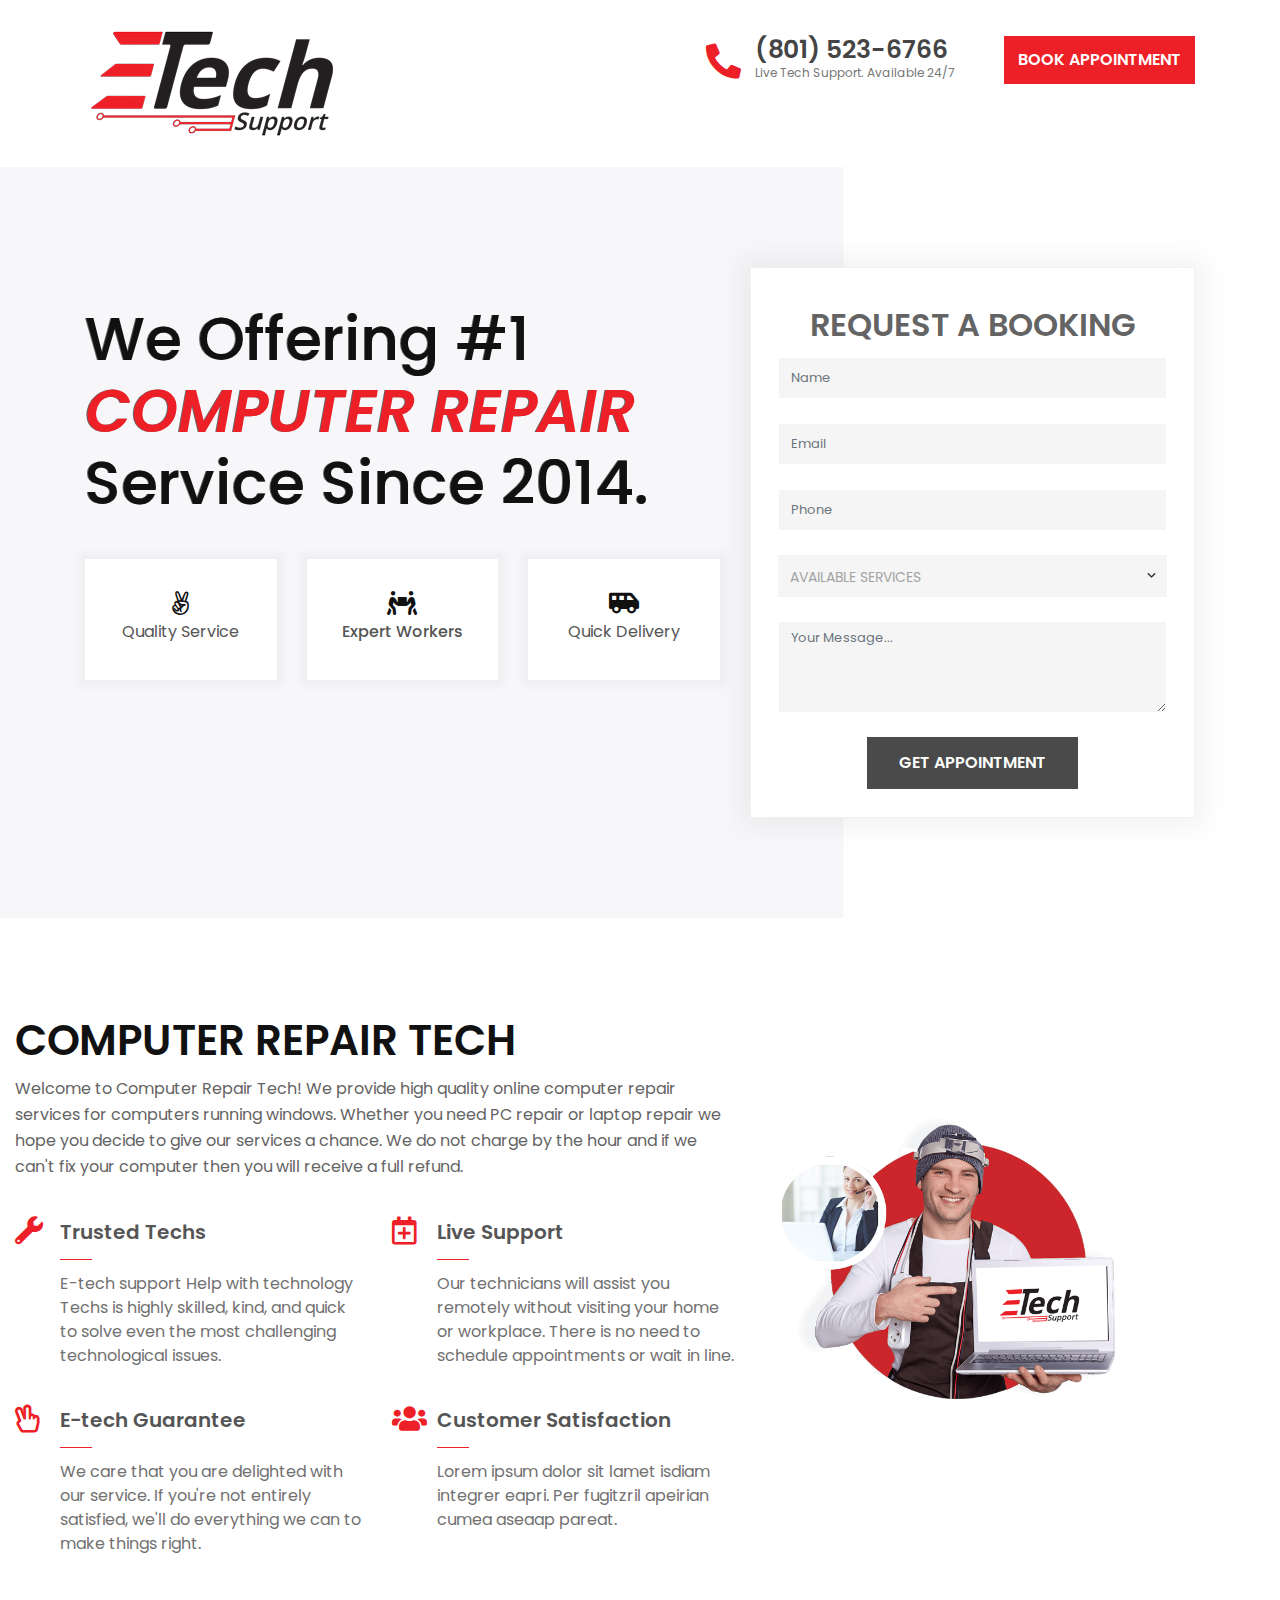
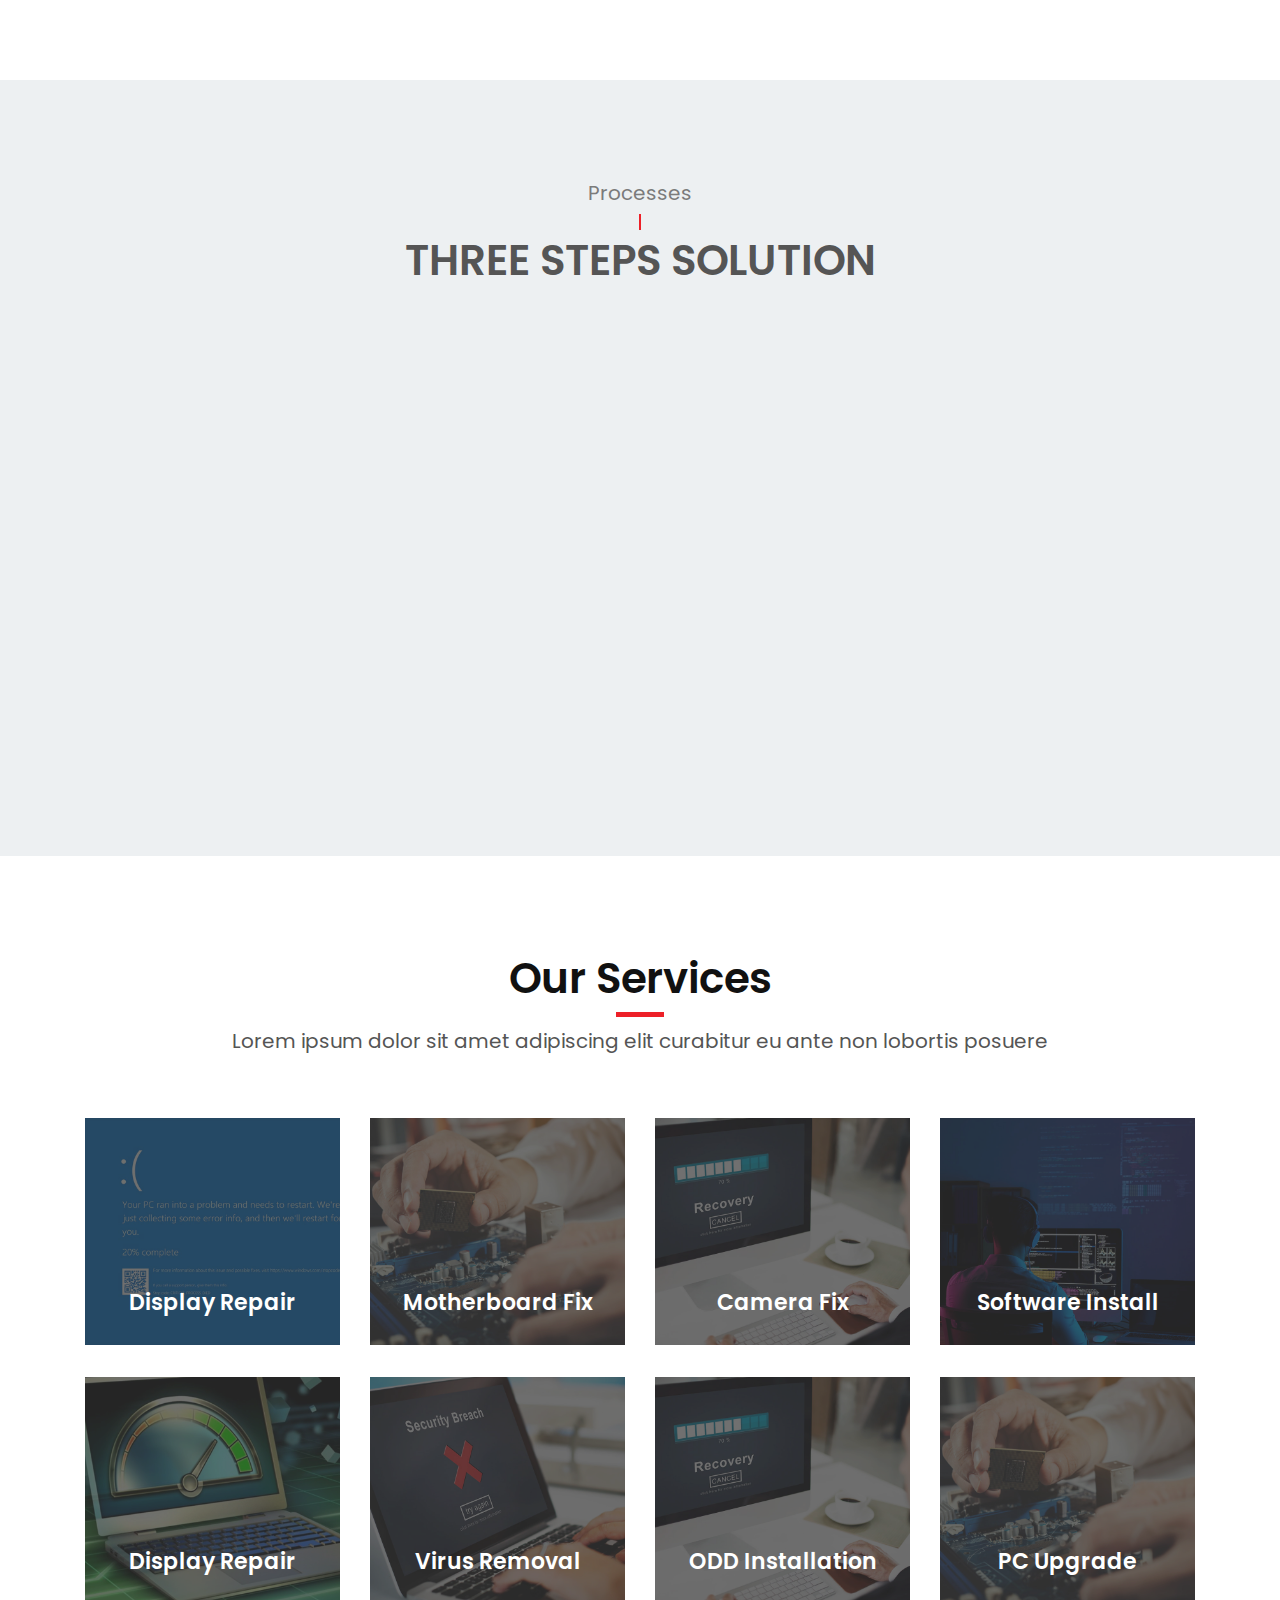
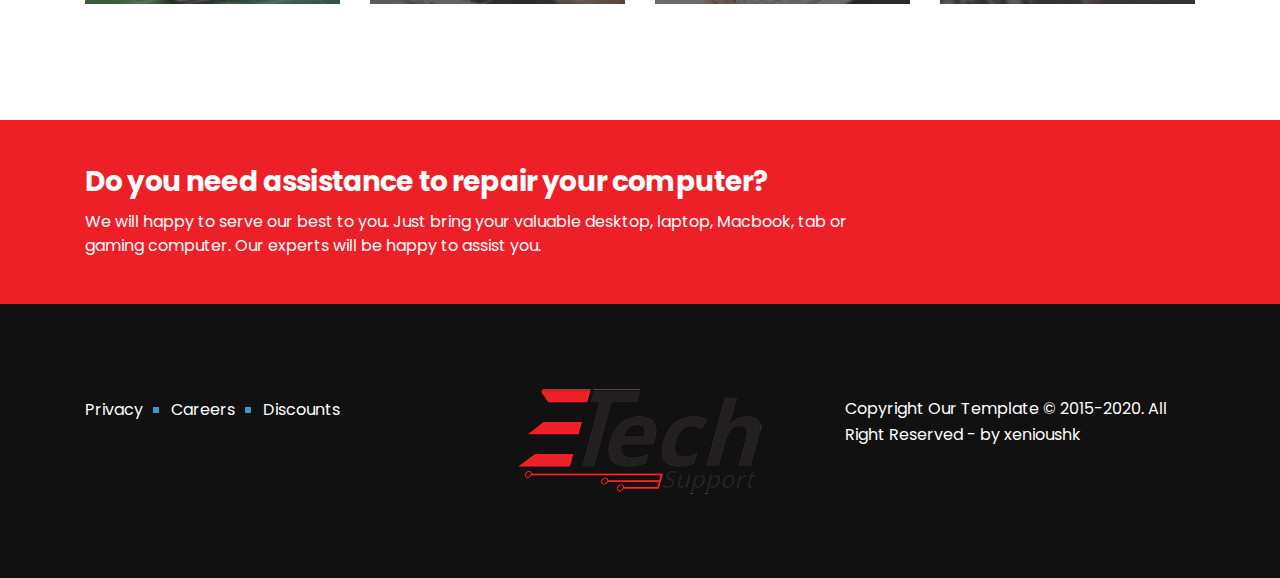
<file: Index.html>
<!DOCTYPE html>
<!--[if IE 8]> <html lang="en" class="ie8"> <![endif]-->
<!--[if !IE]><!--> <html lang="en"> <!--<![endif]-->

    <head>
        <meta charset="utf-8">
        <title>Home-4 :: SmartFix - Computer Repair Center HTML5 Template</title>
        <meta name="viewport" content="width=device-width, initial-scale=1, maximum-scale=1">
        <meta name="description" content="SmartFix - Computer Repair Center HTML5 Template">
        <meta name="author" content="xenioushk">
        <link rel="shortcut icon" href="images/favicon.png" />

        <!-- HTML5 shim, for IE6-8 support of HTML5 elements -->
        <!--[if lt IE 9]>
          <script src="http://html5shim.googlecode.com/svn/trunk/html5.js"></script>
        <![endif]-->

        <!-- The styles -->
        <link href="css/bootstrap.min.css" rel="stylesheet" type="text/css" />
        <link href="css/font-awesome.min.css" rel="stylesheet" type="text/css" />
        <link href="css/v4-shims.min.css" rel="stylesheet" type="text/css" />
        <link href="css/owl.carousel.css" rel="stylesheet" type="text/css" />
        <link href="css/owl.theme.css" rel="stylesheet" type="text/css" />
        <link href="css/animate.css" rel="stylesheet" type="text/css" />
        <link href="css/venobox.css" rel="stylesheet" type="text/css" />
        <link href="css/styles.css"  rel="stylesheet" type="text/css"/>
    </head> 

    <body> 

        <div id="preloader">
            <span class="margin-bottom"><img src="images/loader.gif" alt="Loading......" /></span>
        </div>

        <!--  HEADER STYLE  02-->

        <header class="main-header-2 clearfix" data-sticky_header="true">

            <section class="header-wrapper navgiation-wrapper">

                <div class="header-top">
                    <div class="container">
                        <div class="row">

                            <div class="col-md-4 col-sm-12 col-12 header-col-logo">
                                <div class="header-logo logo">
                                    <a href="home-4.html">
                                        <img src="images/logo.png" alt="Logo">
                                    </a>
                                </div><!-- end .logo  -->
                            </div><!-- end .col-md-3  -->

                            <div class="col-md-8 col-sm-12">
                                <div class="row">

                                    <div class="col-md-4 col-6">
                                        <div class="header-icon-box">
                                            <div class="icon-container">
                                                <!-- <i class="fa fa-building-o"></i> -->
                                            <!-- </div>
                                            <div class="text">
                                                <span class="head-heading">OFFICE ADDRESS</span>                                                
                                                <span class="head-content">
                                                    Saifa Summit, Bangladesh 
                                                </span> -->
                                            </div>
                                        </div><!-- end .repair-icon-box  -->
                                    </div><!-- end .col-md-4  --> 

                                    <div class="col-md-4 col-6"style="padding-left: 0px; padding-right: 0px;">
                                        <div class="header-icon-box">
                                            <div class="icon-container">
                                                <i class="fas fa-phone-alt"></i>
                                            </div>
                                            <div class="text">
                                                <span class="head-heading">(801) 523-6766</span>                                                
                                                <span class="head-content">
                                                    Live Tech Support. Available 24/7
                                                </span>
                                            </div>
                                        </div><!-- end .header-icon-box  -->
                                    </div> <!-- end .col-md-4  -->

                                    <div class="col-md-4 col-12 clearfix">
                                        <a class="btn btn-theme btn-square btn-header-cta margin-top-36 float-right" href="appointment.html" title="GET FREE QUOTE">BOOK APPOINTMENT</a>   
                                    </div><!-- end .col-md-4  -->   

                                </div> <!-- end .row  -->
                            </div><!-- end .col-md-8  -->

                        </div><!-- end .row  -->
                    </div><!-- end .container  -->                
                </div><!-- end header-top  -->

                <!--  New Code For Menu -->

                <!-- <div id="menu_area" class="menu-area border-bottom-1p-solid-light">
                    <div class="container">
                        <div class="row">
                            <nav class="navbar navbar-light navbar-expand-lg mainmenu col-lg-9 col-12">
                                <button class="navbar-toggler" type="button" data-toggle="collapse" data-target="#navbarSupportedContent" aria-controls="navbarSupportedContent" aria-expanded="false" aria-label="Toggle navigation">
                                    <span class="navbar-toggler-icon"></span>
                                </button>
                                <div class="collapse navbar-collapse" id="navbarSupportedContent">
                                    <ul class="navbar-nav mr-auto">
                                        <li class="active"><a href="#">HOME <span class="sr-only">(current)</span></a></li>
                                        <li><a href="about-us.html" title="About Us">ABOUT US</a></li>


                                        <li class="dropdown">
                                            <a class="dropdown-toggle" href="#" role="button" data-toggle="dropdown" aria-haspopup="true" aria-expanded="false">SERVICES</a>
                                            <ul class="dropdown-menu">
                                                <li><a href="service.html">SINGLE SERVICE</a></li>
                                                <li><a href="service-details.html">SINGLE SERVICE</a></li>
                                            </ul>
                                        </li>


                                        <li class="dropdown">
                                            <a class="dropdown-toggle" href="#" role="button" data-toggle="dropdown" aria-haspopup="true" aria-expanded="false">PAGES</a>
                                            <ul class="dropdown-menu">
                                                <li><a href="appointment.html">APPOINTMENT</a></li>

                                                <li class="drop">
                                                    <a href="#">BLOG</a>
                                                    <ul class="drop-down level3">
                                                        <li><a href="blog.html">ALL POSTS</a></li> 
                                                        <li><a href="single.html">SINGLE PAGE</a></li>
                                                    </ul>
                                                </li>


                                                <li class="drop">
                                                    <a href="#">GALLERY</a>
                                                    <ul class="drop-down level3">
                                                        <li><a href="gallery-1.html">LAYOUT 01</a></li> 
                                                        <li><a href="gallery-2.html">LAYOUT 02</a></li>
                                                        <li><a href="gallery-3.html">LAYOUT 03</a></li>
                                                    </ul>
                                                </li>
                                                <li><a href="faq.html"  title="Faq">FAQ</a></li>
                                                <li><a href="coming-soon.html" title="Coming Soon">COMING SOON</a></li>
                                                <li><a href="404.html" title="404 Page">404 PAGE</a></li>
                                                <li class="drop"><a href="#">LEVEL 3</a>
                                                    <ul class="drop-down level3">
                                                        <li><a href="#">LEVEL 3.1</a></li>
                                                        <li><a href="#">LEVEL 3.2</a></li>
                                                        <li><a href="#">LEVEL 3.3</a></li>
                                                    </ul>
                                                </li>
                                            </ul>
                                        </li>

                                        <li class="dropdown">
                                            <a class="dropdown-toggle" href="#" role="button" data-toggle="dropdown" aria-haspopup="true" aria-expanded="false">ELEMENTS</a>
                                            <ul class="dropdown-menu">
                                                <li><a href="element-counter.html" title="Counter">COUNTER</a></li>
                                                <li><a href="element-cta.html" title="CTA">CTA BOX</a></li>
                                                <li><a href="element-testimonial.html" title="Testimonial">TESTIMONIAL</a></li>  
                                                <li><a href="element-highlights.html" title="Highlights">HIGHLIGHTS</a></li>  
                                                <li><a href="element-info-box.html" title="Infobox">INFO BOX</a></li>  
                                                <li><a href="element-logos.html" title="Logos">LOGOS</a></li>  
                                                <li><a href="element-pricing-table.html" title="Pricing">PRICING TABLE</a></li>  
                                                <li><a href="element-process.html" title="Process">PROCESS</a></li> 
                                                <li><a href="element-service.html" title="Service">SERVICE</a></li>   
                                                <li><a href="element-appointment.html" title="Appointment Form">APPOINTMENT FORM</a></li>   
                                                <li><a href="element-subscribe.html" title="Subscribe">SUBSCRIBE</a></li>   
                                                <li><a href="element-team.html" title="Teams">TEAMS</a></li>   
                                            </ul>
                                        </li>

                                        <li><a href="contact.html" title="Contact">CONTACT</a></li>

                                    </ul>
                                </div>
                            </nav> -->
                            
                            
                            <!--  Social Icon  -->
                            
                            <!-- <div class="navbar-header col-lg-3 col-12">
                                <div class="navbar-contact">

                                    <div class="top-bar-social mt-2">
                                        <a href="#">
                                            <i class="fa fa-facebook"></i>
                                        </a>
                                        <a href="#">
                                            <i class="fa fa-twitter"></i>
                                        </a>
                                        <a href="#">
                                            <i class="fa fa-instagram"></i>
                                        </a>
                                        <a href="#">
                                            <i class="fa fa-youtube"></i>
                                        </a>
                                        <a href="#">
                                            <i class="fa fa-pinterest"></i>
                                        </a>
                                    </div>
                                </div>
                            </div>
                            
                        </div>
                    </div>
                </div> -->

                <!--  End New Code For Menu -->

            </section>

        </header> <!-- end main-header  -->

        <!--  HOME BANNER BLOCK  -->

        <section class="section-content-block section-custom-bg" data-bg_color="#FFFFFF" data-bg_opacity="0" data-bg_img="images/banner_bg.jpg" data-bg_size="cover">
            
            <div class="container">
                
                <div class="row">
                    <div class="col-lg-7 col-12">
                        
                        <div class="banner-content text-left" data-wow-duration="1s" data-wow-delay="0s">                  

                            <h2 class="text-dark-color font-weight-medium margin-top-36">
                                We Offering #1
                                <br><span class="font-weight-bold font-style-italic">COMPUTER REPAIR</span>
                                <br>Service Since 2014.

                            </h2>
                            
                        </div> <!-- end .banner-content   -->
                        
                        <div class="row text-center mt-3">

                            <div class="col-4"> 

                                <div class="highlight-layout-1 highlight-icon-padding theme-custom-box-shadow theme-custom-box-animation">
                                    <figure class="margin-bottom-0">
                                        <a href="#">
                                            <i class="fa fa-angellist"></i>
                                        </a>
                                    </figure>
                                    <h5 class="font-weight-regular font-size-regular">
                                        <a href="#">Quality Service</a>
                                    </h5>
                                </div>

                            </div> <!--  end .col-lg-4 col-md-4 col-sm-12 col-xs-12  -->

                            <div class="col-4"> 

                                <div class="highlight-layout-1 highlight-icon-padding theme-custom-box-shadow theme-custom-box-animation">
                                    <figure class="margin-bottom-0">
                                        <a href="#">
                                            <i class="fa fa-people-carry"></i>
                                        </a>
                                    </figure>
                                    <h5 class="font-weight-medium font-size-regular">
                                        <a href="#">Expert Workers</a>
                                    </h5>
                                </div>

                            </div> <!--  end .col-lg-4 col-md-4 col-sm-12 col-xs-12  -->

                            <div class="col-4"> 

                                <div class="highlight-layout-1 highlight-icon-padding theme-custom-box-shadow theme-custom-box-animation">
                                    <figure class="margin-bottom-0">
                                        <a href="#">
                                            <i class="fa fa-shuttle-van"></i>
                                        </a>
                                    </figure>
                                    <h5 class="font-weight-regular font-size-regular">
                                        <a href="#">Quick Delivery</a>
                                    </h5>
                                </div>

                            </div> <!--  end .col-lg-4 col-md-4 col-sm-12 col-xs-12  -->


                        </div> <!--  end .row  -->   
                        
                    </div>
                    
                    <div class="col-lg-5 col-12">
                        
                        <div class="appointment-form-wrapper light-layout clearfix">
                            
                            <div class="appointment-form-heading text-center mb-0">
                                <h2 class="form-title pb-3">
                                    Request A Booking
                                </h2>
                                
                            </div>
                            
                            <form class="appoinment-form"> 

                                <div class="container">
                                    <div class="row">
                                        <div class="form-group col-12">
                                            <input id="your_name" class="form-control" placeholder="Name" type="text"  required="" data-msg="This field is required.">
                                        </div>
                                        <div class="form-group col-12">
                                            <input id="your_email" class="form-control" placeholder="Email" type="email"  required="" data-msg="This field is required.">
                                        </div>
                                        <div class="form-group col-12">
                                            <input id="your_phone" class="form-control" placeholder="Phone" type="text"  required="" data-msg="This field is required.">
                                        </div>
                                        <div class="form-group col-12">
                                            <div class="select-style">                                    
                                                <select class="form-control" name="your_service_type" id="your_service_type"  required="">
                                                    <option value="">AVAILABLE SERVICES</option>
                                                    <option value="processor_repair">Processor Repair</option>
                                                    <option value="laptop_repair">Laptop Repair</option>
                                                    <option value="ram_installation">RAM Installation</option>
                                                </select>
                                            </div>
                                        </div>

                                        <div class="form-group col-12">
                                            <textarea id="textarea_message" class="form-control" rows="4" placeholder="Your Message..."  required="" data-msg="This field is required."></textarea>
                                        </div>         

                                        <div class="form-group col-12 text-center">
                                            <button id="btn_submit" class="btn btn-lg btn-theme btn-theme-invert" type="submit">Get Appointment</button>
                                        </div>

                                    </div>
                                </div>

                            </form>

                        </div> <!-- end .appointment-form-wrapper  -->
                        
                    </div>
                </div>
                
            </div>
            
        </section>

        <!--  ABOUT US -->
        
        <!-- SECTION HIGHLIGHTS 03-->
        
        <section class="section-content-block section-pure-white-bg"  id="highlights-3" style="padding-right: 150px;">
            <div class="container">
                
                <div class="row">
                    
                    <div class="col-lg-8 col-md-12 col-sm-12 col-xs-12">
                        
                        <div class="row section-heading-wrapper margin-bottom-12">

                                <div class="col-md-12 col-sm-12 text-left">
                                    <h4 class="heading-alt-style text-uppercase text-dark-color">
                                        Computer Repair Tech
                                        <!-- <br class="hidden-sm">
                                         BY THE PROFESSIONALS  -->
                                    </h4>
                                    <p>
                                        Welcome to Computer Repair Tech! We provide high quality online computer repair services for computers running windows. Whether you need PC repair or laptop repair we hope you decide to give our services a chance. We do not charge by the hour and if we can't fix your computer then you will receive a full refund. 
                                    </p>
                                </div> <!-- end .col-sm-12  --> 
                            
                        </div>

                        <div class="row">
                            
                            <div class="col-md-6">
                                <div class="highlight-layout-2">

                                    <div class="highlight-icon">
                                        <i class="fa fa-wrench"></i>
                                    </div> <!-- end .service-icon  -->

                                    <div class="highlight-text">
                                        <h5><a href="#">Trusted Techs</a></h5>
                                        <div>E-tech support Help with technology Techs is highly skilled, kind, and quick to solve even the most challenging technological issues.</div>
                                    </div> <!-- end .service-text  -->

                                </div> <!-- end .service-item  -->
                            </div>
                            
                            <div class="col-md-6">
                                <div class="highlight-layout-2">

                                    <div class="highlight-icon">
                                        <i class="fa fa-calendar-plus-o"></i>
                                    </div> <!-- end .service-icon  -->

                                    <div class="highlight-text">
                                        <h5><a href="#">Live Support</a></h5>
                                        <div>Our technicians will assist you remotely without visiting your home or workplace. There is no need to schedule appointments or wait in line.</div>
                                    </div> <!-- end .service-text  -->

                                </div> <!-- end .service-item  -->
                            </div>
                            
                            <div class="col-md-6">
                                <div class="highlight-layout-2">

                                    <div class="highlight-icon">
                                        <i class="fa fa-hand-peace-o"></i>
                                    </div> <!-- end .service-icon  -->

                                    <div class="highlight-text">
                                        <h5><a href="#">E-tech Guarantee</a></h5>
                                        <div>We care that you are delighted with our service. If you're not entirely satisfied, we'll do everything we can to make things right.</div>
                                    </div> <!-- end .service-text  -->

                                </div> <!-- end .service-item  -->
                            </div>
                            
                            <div class="col-md-6">
                                <div class="highlight-layout-2">

                                    <div class="highlight-icon">
                                        <i class="fa fa-users"></i>
                                    </div> <!-- end .service-icon  -->

                                    <div class="highlight-text">
                                        <h5><a href="#">Customer Satisfaction</a></h5>
                                        <div>Lorem ipsum dolor sit lamet isdiam integrer eapri. Per fugitzril apeirian cumea aseaap pareat.</div>
                                    </div> <!-- end .service-text  -->

                                </div> <!-- end .service-item  -->
                            </div>
                            
                        </div>

                    </div>
                    
                    <div class="col-lg-4 col-md-12 col-sm-12 col-xs-12 hidden-sm hidden-xs text-center">
                        <img src="images/about_us_persons.png" alt="" class="img-responsive margin-top-48">
                    </div>

                    
                    
                </div> <!--  end .row  -->
                
                 
                
                <!-- <div class="row counter-inline-container wow zoomIn">

                    <div class="col-lg-3 col-6">

                        <div class="counter-block-2 counter-border">

                            <i class="icon fa fa-users"></i>
                            <div class="count-info">
                                <span class="counter">35</span> 
                                <span class="counter-postfix">+</span>   
                                <p class="text-capitalize">Years Service</p>
                            </div> -->

                        <!-- </div> -->

                    </div> <!--  end .col-lg-3 col-md-3 col-sm-6 col-xs-12 -->

                    <!-- <div class="col-lg-3 col-6">

                        <div class="counter-block-2 counter-border">

                            <i class="icon fa fa-smile-o"></i>

                            <div class="count-info">
                                <span class="counter">7000</span>
                                <p class="text-capitalize">Happy Buyers</p>
                            </div>

                        </div> -->

                    </div> <!--  end .col-lg-3 col-md-3 col-sm-6 col-xs-12 -->

                    <!-- <div class="col-lg-3 col-6">

                        <div class="counter-block-2 counter-border">

                            <i class="icon fa fa-forumbee"></i>
                            <div class="count-info">
                                <span class="counter">99</span> 
                                <span class="counter-postfix">%</span>   
                                <p class="text-capitalize">Devices Fixed</p>
                            </div>

                        </div> -->

                    </div> <!--  end .col-lg-3 col-md-3 col-sm-6 col-xs-12 -->

                    <!-- <div class="col-lg-3 col-6">

                        <div class="counter-block-2 counter-border">

                            <i class="icon fa fa-wrench"></i>
                            <div class="count-info">
                                <span class="counter">1275</span>    
                                <p class="text-capitalize">National Awards</p>
                            </div>

                        </div> -->

                    </div> <!--  end .col-lg-3 col-md-3 col-sm-6 col-xs-12 -->

                </div>  <!--  end .row  -->   
                
            </div> <!--  end .container -->
        </section> 

        <!-- PROCESS SECTION 03-->
        
        <section class="section-content-block section-secondary-bg">

            <div class="container">
                
                <div class="row section-heading-wrapper">

                    <div class="col-md-8 offset-md-2 col-sm-12 col-sm-offset-0 text-center">
                        <h4>Processes</h4>
                        <span class="heading-separator"></span>
                        <h2>THREE STEPS SOLUTION</h2>
                    </div> <!-- end .col-sm-12  --> 
                    
                </div>

                <div class="row wow fadeInUp text-center">
                    
                    <div class="col-lg-4 col-md-4 col-sm-6 col-xs-12"> 
                        <div class="process-step-1 text-left wow fadeIn" data-wow-delay="0.20s">
                            <i class="fa fa-home"></i>
                            <h3>
                                Bring Damage Devices
                                <span class="process_count">01</span>
                            </h3>
                            <div class="process-info">Experienced service department ready to handle all of your auto service needs.</div>
                        </div> 
                    </div> <!--  end .col-lg-3 col-md-3 col-sm-12 col-xs-12  -->

                    <div class="col-lg-4 col-md-4 col-sm-6 col-xs-12"> 
                        <div class="process-step-1 text-left  wow fadeIn block-black-bg margin-top-48" data-wow-delay="0.40s">
                            <i class="fa fa-wrench text-primary-color"></i>
                            <h3 class=" text-light-color">
                                Diagnosis & Solve Issues
                                <span class="process_count text-light-color">02</span>
                            </h3>
                            <div class="process-info  text-light-color">Experienced service department ready to handle all of your auto service needs.</div>
                        </div>   
                    </div> <!--  end .col-lg-3 col-md-3 col-sm-12 col-xs-12  -->

                    <div class="col-lg-4 col-md-4 col-sm-6 col-xs-12"> 
                        <div class="process-step-1 text-left  wow fadeIn" data-wow-delay="0.60s">
                             <i class="fa fa-deviantart"></i>
                            <h3>
                                Return Perfect Devices
                                <span class="process_count">03</span>
                            </h3>
                            <div class="process-info">Experienced service department ready to handle all of your auto service needs.</div>
                        </div>                         
                    </div> <!--  end .col-lg-3 col-md-3 col-sm-12 col-xs-12  -->
                </div> <!--  end .row --> 

            </div> <!--  end .container  -->

        </section> <!--  end .section-content-block -->

        <!--  SECTION SERVICE 04 -->

        <section class="section-content-block">

            <div class="container">

                <div class="row section-heading-wrapper">

                    <div class="col-md-12 col-sm-12 text-center">
                        <h4 class="heading-alt-style text-capitalize text-dark-color">Our Services</h4>
                        <span class="heading-separator heading-separator-horizontal"></span>
                        <h2 class="subheading-alt-style">
                            Lorem ipsum dolor sit amet adipiscing elit curabitur eu ante non lobortis posuere 
                        </h2>
                    </div> <!-- end .col-sm-12  --> 

                </div>

                <div class="row">

                        <div class="col-md-3 col-sm-6 col-xs-10 col-xs-offset-1 col-sm-offset-0 col-md-offset-0">

                            <a href="#">

                                <article class="service-block-2 text-center">
                                    <figure>
                                        <img src="images/service_1.jpg" alt="service" />
                                    </figure>

                                    <h3 style="padding-bottom: 10px;">
                                        Display Repair
                                        <!-- <br />
                                        <span>Starting @ $99</span> -->
                                    </h3>

                                </article>

                            </a>

                        </div> <!--  end .col-lg-4 col-md-4 col-sm-12  -->

                        <div class="col-md-3 col-sm-6 col-xs-10 col-xs-offset-1 col-sm-offset-0 col-md-offset-0">

                            <a href="#">

                                <article class="service-block-2 text-center">
                                    <figure>
                                        <img src="images/service_2.jpg" alt="service" />
                                    </figure>

                                    <h3 style="padding-bottom: 10px;">
                                        Motherboard Fix
                                        <!-- <br /> -->
                                        <!-- <span>Starting @ $59</span> -->
                                    </h3>

                                </article>
                            </a>

                        </div> <!--  end .col-lg-4 col-md-4 col-sm-12  -->

                        <div class="col-md-3 col-sm-6 col-xs-10 col-xs-offset-1 col-sm-offset-0 col-md-offset-0">

                            <a href="#">

                                <article class="service-block-2 text-center">
                                    <figure>
                                        <img src="images/service_3.jpg" alt="service" />
                                    </figure>

                                    <h3 style="padding-bottom: 10px;">
                                        Camera Fix
                                        <!-- <br />
                                        <span>Starting @ $33</span> -->
                                    </h3>

                                </article>
                            </a>

                        </div> <!--  end .col-lg-4 col-md-4 col-sm-12  -->

                        <div class="col-md-3 col-sm-6 col-xs-10 col-xs-offset-1 col-sm-offset-0 col-md-offset-0">

                            <a href="#">

                                <article class="service-block-2 text-center">
                                    <figure>
                                        <img src="images/service_4.jpg" alt="service" />
                                    </figure>

                                    <h3 style="padding-bottom: 10px;">
                                        Software Install
                                        <!-- <br />
                                        <span>Starting @ $29</span> -->
                                    </h3>

                                </article>
                            </a>
                        </div> <!--  end .col-lg-4 col-md-4 col-sm-12  -->

                        <div class="col-md-3 col-sm-6 col-xs-10 col-xs-offset-1 col-sm-offset-0 col-md-offset-0">

                            <a href="#">

                                <article class="service-block-2 text-center">
                                    <figure>
                                        <img src="images/service_5.jpg" alt="service" />
                                    </figure>

                                    <h3 style="padding-bottom: 10px;">
                                        Display Repair
                                        <!-- <br />
                                        <span>Starting @ $29</span> -->
                                    </h3>

                                </article>
                            </a>

                        </div> <!--  end .col-lg-4 col-md-4 col-sm-12  -->

                        <div class="col-md-3 col-sm-6 col-xs-10 col-xs-offset-1 col-sm-offset-0 col-md-offset-0">

                            <a href="#">

                                <article class="service-block-2 text-center">
                                    <figure>
                                        <img src="images/service_6.jpg" alt="service" />
                                    </figure>

                                    <h3 style="padding-bottom: 10px;">
                                        Virus Removal
                                        <!-- <br />
                                        <span>Starting @ $15</span> -->
                                    </h3>

                                </article>
                            </a>

                        </div> <!--  end .col-lg-4 col-md-4 col-sm-12  -->
                        
                        <div class="col-md-3 col-sm-6 col-xs-10 col-xs-offset-1 col-sm-offset-0 col-md-offset-0">

                            <a href="#">

                                <article class="service-block-2 text-center">
                                    <figure>
                                        <img src="images/service_3.jpg" alt="service" />
                                    </figure>

                                    <h3 style="padding-bottom: 10px;">
                                        ODD Installation
                                        <!-- <br />
                                        <span>Starting @ $33</span> -->
                                    </h3>

                                </article>
                            </a>

                        </div> <!--  end .col-lg-4 col-md-4 col-sm-12  -->
                        
                        <div class="col-md-3 col-sm-6 col-xs-10 col-xs-offset-1 col-sm-offset-0 col-md-offset-0">

                            <a href="#">

                                <article class="service-block-2 text-center">
                                    <figure>
                                        <img src="images/service_2.jpg" alt="service" />
                                    </figure>

                                    <h3 style="padding-bottom: 10px;">
                                        PC Upgrade
                                        <!-- <br />
                                        <span>Starting @ $33</span> -->
                                    </h3>

                                </article>
                            </a>

                        </div> <!--  end .col-lg-4 col-md-4 col-sm-12  -->

                </div>  <!--  end .row  --> 

            </div> <!--  end .container  -->

        </section> <!--  end .section-content-block -->       
        
        
        <!--  SECTION CTA 04 -->

        <section class="cta-layout-02 section-primary-bg clearfix">
            <div class="container">
                <div class="row">
                    <div class="col-lg-9 col-md-9 col-sm-12 col-xs-12">
                        <h2 class="text-light-color">
                            Do you need assistance to repair your computer?
                        </h2>
                        <p>
                            We will happy to serve our best to you. Just bring your valuable desktop, laptop, Macbook, tab or gaming computer. Our experts will be happy to assist you.
                            
                        </p>
                    </div> <!--  end .col-md-8  -->
                    <div class="col-lg-3 col-md-3 col-sm-12 col-xs-12 text-center">
                        <a class="btn btn-theme btn-semi-rounded btn-theme-invert wow bounce" href="#">CONTACT WITH US</a>
                    </div> <!--  end .col-md-4  -->
                </div> <!--  end .row  -->
            </div>
        </section>
        
        <!-- SECTION TESTIMONIAL  04 -->

        <!-- <section class="section-content-block section-pure-white-bg border-top-1-light"> 
            
            <div class="container">
                <div class="row section-heading-wrapper">

                    <div class="col-md-12 col-sm-12 text-center">
                        <h4 class="heading-alt-style text-capitalize">Customers Opinion</h4>
                        <span class="heading-separator heading-separator-horizontal"></span>
                        <h2 class="subheading-alt-style pl-lg-5 pl-0 pr-lg-5 pr-0">
                            Lorem ipsum dolor sit amet, consectetur adipiscing elit. Ut laoreet orci tortor, sed dignissim urna ullamcorper sit amet.
                        </h2> -->
                        
                    </div> <!-- end .col-sm-12  --> 

                <!-- </div>
            </div>

            <div class="container theme-custom-box-shadow">
                
                <div class="row">

                    <div class="col-lg-7 col-12">
                        
                        <div class="testimonial-container owl-carousel text-left margin-top-48" data-items  ="1" data-dots="true">

                            <div class="col-lg-4 col-md-4 col-sm-4 col-xs-12">

                                <div class="testimony-layout-1 transparent-bg">

                                    <p class="testimony-text font-size-regular">
                                        Always friendly, honest service. Wonderful repair service from the professional people. Best uses of your hard earned money.
                                        Comparable prices and good advice. I appreciate the ride to work too and delivered to my work the same day it broke down.
                                    </p>

                                    <div class="testimony-info">
                                        <img class="img-responsive" src="images/user_2.jpg" alt="Client Image" />
                                        <h4>Brandon Munson </h4>
                                        <h6>CTO, Fulcrum Design</h6>
                                    </div> -->
                                </div> <!-- end .testimony-layout-1  -->

                            <!-- </div>

                            <div class="col-lg-4 col-md-4 col-sm-4 col-xs-12">

                                <div class="testimony-layout-1 transparent-bg">
                                    <p class="testimony-text font-size-regular">                                 
                                        Always friendly, honest service. Wonderful repair service from the professional people. Best uses of your hard earned money.
                                        Comparable prices and good advice. I appreciate the ride to work too and delivered to my work the same day it broke down.
                                    </p>
                                    <img class="img-responsive" src="images/user_3.jpg" alt="Client Image" />
                                    <div class="testimony-info">
                                        <h4>Sunnybrook Church </h4>
                                        <h6 class="bq-author-info">CEO, HW Tech Inc</h6>
                                    </div> -->
                                </div> <!-- end .testimony-layout-1  -->

                            <!-- </div>

                            <div class="col-lg-4 col-md-4 col-sm-4 col-xs-12">

                                <div class="testimony-layout-1 transparent-bg">
                                    <p class="testimony-text font-size-regular">                                               
                                        Always friendly, honest service. Wonderful repair service from the professional people. Best uses of your hard earned money.
                                        Comparable prices and good advice. I appreciate the ride to work too and delivered to my work the same day it broke down.
                                    </p>
                                    <img class="img-responsive" src="images/user_1.jpg" alt="Client Image" />                            
                                    <div class="testimony-info">
                                        <h4>Sunnybrook Church </h4>
                                        <h6 class="bq-author-info">CEO, HW Tech Inc</h6>
                                    </div> -->
                                </div> <!-- end .testimony-layout-1  -->        

                            </div>            

                        </div> <!-- end .testimonial-container  -->            
                        
                    </div>
                
                    
                    
                    <!-- <div class="col-lg-5 d-none-md d-none-sm no-padding">
                        <figure class="img-reverse-horizontal">
                            <img src="images/testimony_feat_img.jpg" alt="" class="db"/>
                        </figure>
                    </div>
                    
                    
                </div> -->

                

            </div> <!-- end .container  -->

        </section>
        
        
        
        <!--  LOGO  -->
        
        <!-- <section class="section-content-block section-content-block-minimal section-secondary-bg">
            <div class="container">

                <div class="row">

                    <div class="logo-layout-1 logo-items owl-carousel" data-nav="false"  data-dots="false" data-items="8" data-autoplay="false">

                        <div class="col-12">

                            <div class="client-logo">

                                <img src="images/logo_1.jpg" alt="" />

                            </div>

                        </div>

                        <div class="col-12">

                            <div class="client-logo">

                                <img src="images/logo_2.jpg" alt="" />

                            </div>

                        </div>

                        <div class="col-12">

                            <div class="client-logo">

                                <img src="images/logo_3.jpg" alt="" />

                            </div>

                        </div>

                        <div class="col-12">

                            <div class="client-logo">

                                <img src="images/logo_4.jpg" alt="" />

                            </div>

                        </div>

                        <div class="col-12">

                            <div class="client-logo">

                                <img src="images/logo_5.jpg" alt="" />

                            </div>

                        </div>

                        <div class="col-12">

                            <div class="client-logo">

                                <img src="images/logo_6.jpg" alt="" />

                            </div>

                        </div>

                        <div class="col-12">

                            <div class="client-logo">

                                <img src="images/logo_7.jpg" alt="" />

                            </div>

                        </div>

                        <div class="col-12">

                            <div class="client-logo">
                                <img src="images/logo_8.png" alt="" />
                            </div>
                        </div> -->

                    </div> <!-- end .logo-items  -->

                </div> <!-- end row  -->
            </div>
        </section>

        <!-- START FOOTER 01 -->

        <footer class="section-pure-black-bg">            

            <section class="footer-widget-area footer-widget-area-bg">

                <div class="container">                    

                    <div class="row">
                        
                        <div class="col-lg-4 col-12">

                            <div class="footer-widget">

                                <div class="textwidget">

                                    <ul class="footer-link float-none">
                                        <li><a href="#">Privacy</a></li>
                                        <li><a href="#">Careers</a></li>
                                        <li><a href="#">Discounts</a></li>
                                    </ul>

                                </div>

                            </div> <!--  end .footer-widget  -->

                        </div> <!--  end .col-md-4 col-sm-12 -->
                        
                        
                        <div class="col-lg-4 col-12">

                            <div class="footer-widget">

                                <div class="textwidget text-center">

                                    <a href="#">
                                        <img src="images/logo.png" alt="" class="footer-logo">
                                    </a>

                                </div>

                            </div> <!--  end .footer-widget  -->

                        </div> <!--  end .col-md-4 col-sm-12 -->

                        <div class="col-lg-4 col-12">

                            <div class="footer-widget">

                                <div class="textwidget">

                                    <p class="copyright-text float-lg-right float-none"> Copyright Our Template © 2015-2020. All Right Reserved - by xenioushk </p>

                                </div>

                            </div> <!--  end .footer-widget  -->

                        </div> <!--  end .col-md-4 col-sm-12 -->

                    </div> <!-- end row  -->

                </div> <!-- end .container  -->

            </section> <!--  end .footer-widget-area  -->

        </footer>

        <!-- BACK TO TOP BUTTON  -->

        <a id="backTop">Back To Top</a>

        <script src="js/jquery.min.js"></script>
        <script src="js/bootstrap.min.js"></script>
        <script src="js/wow.min.js"></script>
        <script src="js/jquery.backTop.min.js "></script>
        <script src="js/waypoints.min.js"></script>
        <script src="js/waypoints-sticky.min.js"></script>
        <script src="js/owl.carousel.min.js"></script>
        <script src="js/jquery.stellar.min.js"></script>
        <script src="js/jquery.counterup.min.js"></script>
        <script src="js/venobox.min.js"></script>
        <script src="js/custom-scripts.js"></script>
        
    </body>

</html>
</file>
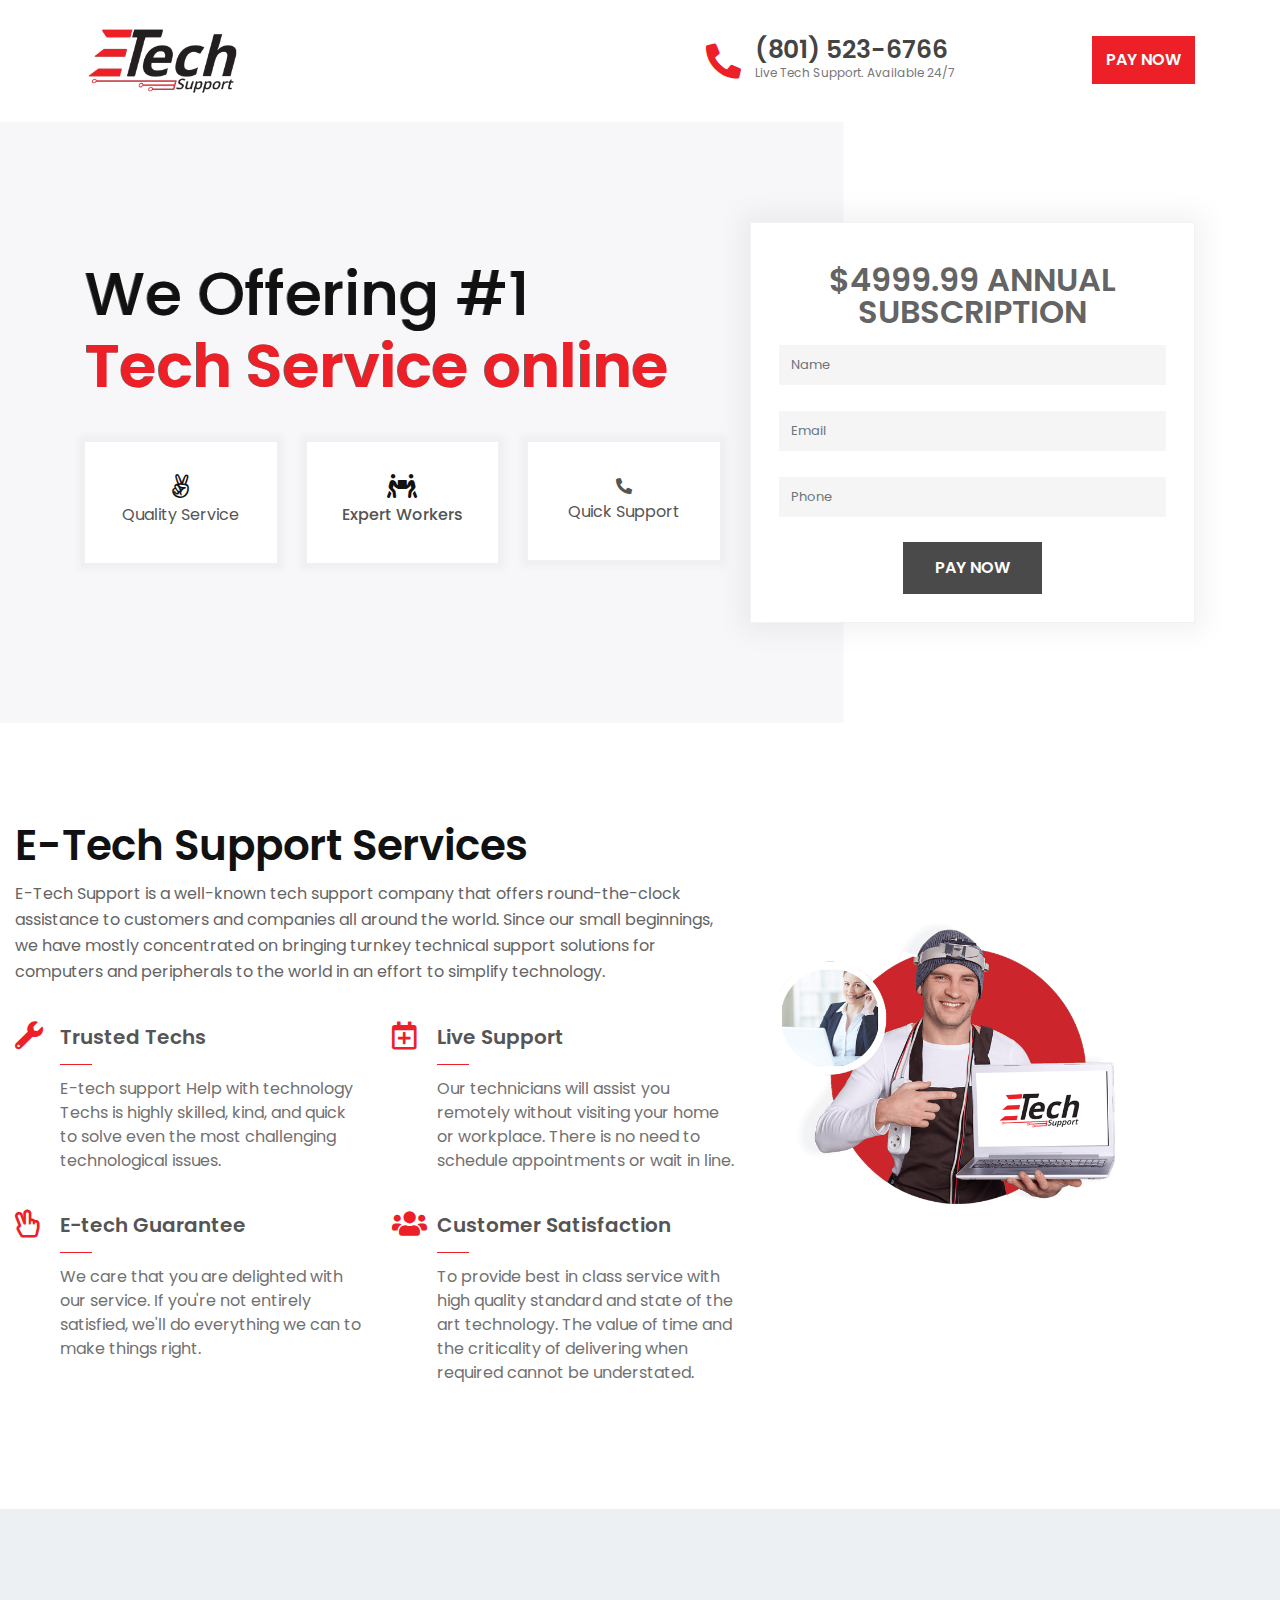
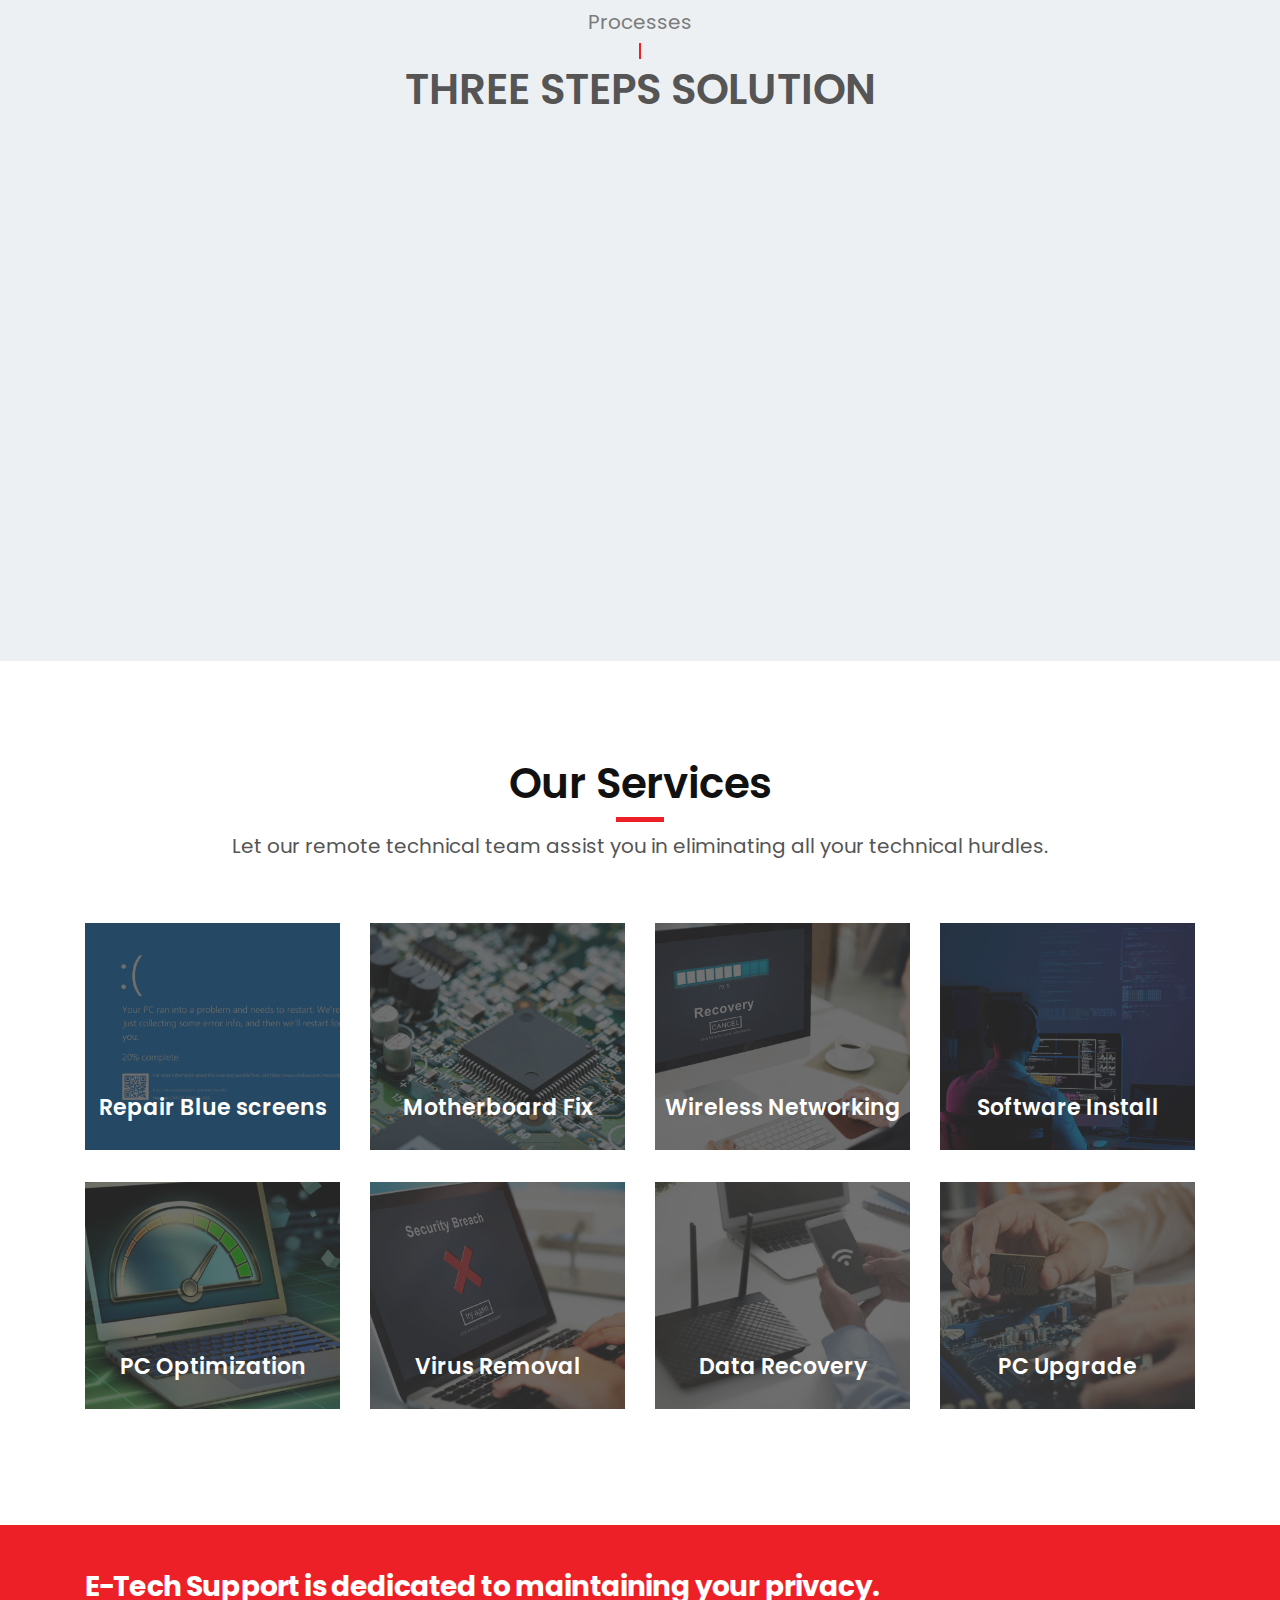
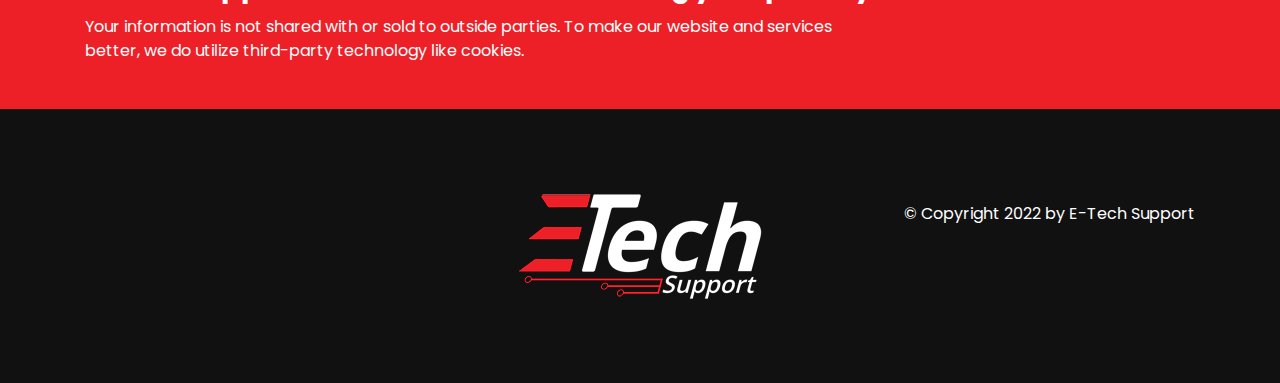
<file: index.html>
<!DOCTYPE html>
<!--[if IE 8]> <html lang="en" class="ie8"> <![endif]-->
<!--[if !IE]><!--> <html lang="en"> <!--<![endif]-->

    <head>
        <meta charset="utf-8">
        <title>E-Tech Support</title>
        <meta name="viewport" content="width=device-width, initial-scale=1, maximum-scale=1">
        <meta name="description" content="E-Tech Support">
        <meta name="author" content="xenioushk">
        <link rel="shortcut icon" href="images/favicon.png" />

        <!-- HTML5 shim, for IE6-8 support of HTML5 elements -->
        <!--[if lt IE 9]>
          <script src="http://html5shim.googlecode.com/svn/trunk/html5.js"></script>
        <![endif]-->

        <!-- The styles -->
        <link href="css/bootstrap.min.css" rel="stylesheet" type="text/css" />
        <link href="css/font-awesome.min.css" rel="stylesheet" type="text/css" />
        <link href="css/v4-shims.min.css" rel="stylesheet" type="text/css" />
        <link href="css/owl.carousel.css" rel="stylesheet" type="text/css" />
        <link href="css/owl.theme.css" rel="stylesheet" type="text/css" />
        <link href="css/animate.css" rel="stylesheet" type="text/css" />
        <link href="css/venobox.css" rel="stylesheet" type="text/css" />
        <link href="css/styles.css"  rel="stylesheet" type="text/css"/>
    </head> 

    <body> 

        <div id="preloader">
            <span class="margin-bottom"><img src="images/loader.gif" alt="Loading......" /></span>
        </div>

        <!--  HEADER STYLE  02-->

        <header class="main-header-2 clearfix" data-sticky_header="true">

            <section class="header-wrapper navgiation-wrapper">

                <div class="header-top">
                    <div class="container">
                        <div class="row">

                            <div class="col-md-4 col-sm-12 col-12 header-col-logo">
                                <div class="header-logo logo">
                                    <a href="home-4.html">
                                        <img src="images/logo.png" alt="Logo" style="height: 70px;">
                                    </a>
                                </div><!-- end .logo  -->
                            </div><!-- end .col-md-3  -->

                            <div class="col-md-8 col-sm-12">
                                <div class="row">

                                    <div class="col-md-4 col-6">
                                        <div class="header-icon-box">
                                            <div class="icon-container">
                                                <!-- <i class="fa fa-building-o"></i> -->
                                            <!-- </div>
                                            <div class="text">
                                                <span class="head-heading">OFFICE ADDRESS</span>                                                
                                                <span class="head-content">
                                                    Saifa Summit, Bangladesh 
                                                </span> -->
                                            </div>
                                        </div><!-- end .repair-icon-box  -->
                                    </div><!-- end .col-md-4  --> 

                                    <div class="col-md-4 col-6"style="padding-left: 0px; padding-right: 0px;">
                                        <div class="header-icon-box">
                                            <div class="icon-container">
                                                <i class="fas fa-phone-alt"></i>
                                            </div>
                                            <div class="text">
                                                <span class="head-heading">(801) 523-6766</span>                                                
                                                <span class="head-content">
                                                    Live Tech Support. Available 24/7
                                                </span>
                                            </div>
                                        </div><!-- end .header-icon-box  -->
                                    </div> <!-- end .col-md-4  -->

                                    <div class="col-md-4 col-12 clearfix">
                                        <a class="btn btn-theme btn-square btn-header-cta margin-top-36 float-right" href="appointment.html" title="GET FREE QUOTE">Pay Now</a>   
                                    </div><!-- end .col-md-4  -->   

                                </div> <!-- end .row  -->
                            </div><!-- end .col-md-8  -->

                        </div><!-- end .row  -->
                    </div><!-- end .container  -->                
                </div><!-- end header-top  -->

                <!--  New Code For Menu -->

                <!-- <div id="menu_area" class="menu-area border-bottom-1p-solid-light">
                    <div class="container">
                        <div class="row">
                            <nav class="navbar navbar-light navbar-expand-lg mainmenu col-lg-9 col-12">
                                <button class="navbar-toggler" type="button" data-toggle="collapse" data-target="#navbarSupportedContent" aria-controls="navbarSupportedContent" aria-expanded="false" aria-label="Toggle navigation">
                                    <span class="navbar-toggler-icon"></span>
                                </button>
                                <div class="collapse navbar-collapse" id="navbarSupportedContent">
                                    <ul class="navbar-nav mr-auto">
                                        <li class="active"><a href="#">HOME <span class="sr-only">(current)</span></a></li>
                                        <li><a href="about-us.html" title="About Us">ABOUT US</a></li>


                                        <li class="dropdown">
                                            <a class="dropdown-toggle" href="#" role="button" data-toggle="dropdown" aria-haspopup="true" aria-expanded="false">SERVICES</a>
                                            <ul class="dropdown-menu">
                                                <li><a href="service.html">SINGLE SERVICE</a></li>
                                                <li><a href="service-details.html">SINGLE SERVICE</a></li>
                                            </ul>
                                        </li>


                                        <li class="dropdown">
                                            <a class="dropdown-toggle" href="#" role="button" data-toggle="dropdown" aria-haspopup="true" aria-expanded="false">PAGES</a>
                                            <ul class="dropdown-menu">
                                                <li><a href="appointment.html">APPOINTMENT</a></li>

                                                <li class="drop">
                                                    <a href="#">BLOG</a>
                                                    <ul class="drop-down level3">
                                                        <li><a href="blog.html">ALL POSTS</a></li> 
                                                        <li><a href="single.html">SINGLE PAGE</a></li>
                                                    </ul>
                                                </li>


                                                <li class="drop">
                                                    <a href="#">GALLERY</a>
                                                    <ul class="drop-down level3">
                                                        <li><a href="gallery-1.html">LAYOUT 01</a></li> 
                                                        <li><a href="gallery-2.html">LAYOUT 02</a></li>
                                                        <li><a href="gallery-3.html">LAYOUT 03</a></li>
                                                    </ul>
                                                </li>
                                                <li><a href="faq.html"  title="Faq">FAQ</a></li>
                                                <li><a href="coming-soon.html" title="Coming Soon">COMING SOON</a></li>
                                                <li><a href="404.html" title="404 Page">404 PAGE</a></li>
                                                <li class="drop"><a href="#">LEVEL 3</a>
                                                    <ul class="drop-down level3">
                                                        <li><a href="#">LEVEL 3.1</a></li>
                                                        <li><a href="#">LEVEL 3.2</a></li>
                                                        <li><a href="#">LEVEL 3.3</a></li>
                                                    </ul>
                                                </li>
                                            </ul>
                                        </li>

                                        <li class="dropdown">
                                            <a class="dropdown-toggle" href="#" role="button" data-toggle="dropdown" aria-haspopup="true" aria-expanded="false">ELEMENTS</a>
                                            <ul class="dropdown-menu">
                                                <li><a href="element-counter.html" title="Counter">COUNTER</a></li>
                                                <li><a href="element-cta.html" title="CTA">CTA BOX</a></li>
                                                <li><a href="element-testimonial.html" title="Testimonial">TESTIMONIAL</a></li>  
                                                <li><a href="element-highlights.html" title="Highlights">HIGHLIGHTS</a></li>  
                                                <li><a href="element-info-box.html" title="Infobox">INFO BOX</a></li>  
                                                <li><a href="element-logos.html" title="Logos">LOGOS</a></li>  
                                                <li><a href="element-pricing-table.html" title="Pricing">PRICING TABLE</a></li>  
                                                <li><a href="element-process.html" title="Process">PROCESS</a></li> 
                                                <li><a href="element-service.html" title="Service">SERVICE</a></li>   
                                                <li><a href="element-appointment.html" title="Appointment Form">APPOINTMENT FORM</a></li>   
                                                <li><a href="element-subscribe.html" title="Subscribe">SUBSCRIBE</a></li>   
                                                <li><a href="element-team.html" title="Teams">TEAMS</a></li>   
                                            </ul>
                                        </li>

                                        <li><a href="contact.html" title="Contact">CONTACT</a></li>

                                    </ul>
                                </div>
                            </nav> -->
                            
                            
                            <!--  Social Icon  -->
                            
                            <!-- <div class="navbar-header col-lg-3 col-12">
                                <div class="navbar-contact">

                                    <div class="top-bar-social mt-2">
                                        <a href="#">
                                            <i class="fa fa-facebook"></i>
                                        </a>
                                        <a href="#">
                                            <i class="fa fa-twitter"></i>
                                        </a>
                                        <a href="#">
                                            <i class="fa fa-instagram"></i>
                                        </a>
                                        <a href="#">
                                            <i class="fa fa-youtube"></i>
                                        </a>
                                        <a href="#">
                                            <i class="fa fa-pinterest"></i>
                                        </a>
                                    </div>
                                </div>
                            </div>
                            
                        </div>
                    </div>
                </div> -->

                <!--  End New Code For Menu -->

            </section>

        </header> <!-- end main-header  -->

        <!--  HOME BANNER BLOCK  -->

        <section class="section-content-block section-custom-bg" data-bg_color="#FFFFFF" data-bg_opacity="0" data-bg_img="images/banner_bg.jpg" data-bg_size="cover">
            
            <div class="container">
                
                <div class="row">
                    <div class="col-lg-7 col-12">
                        
                        <div class="banner-content text-left" data-wow-duration="1s" data-wow-delay="0s">                  

                            <h2 class="text-dark-color font-weight-medium margin-top-36">
                                We Offering #1
                                <br><span class="font-weight-bold">Tech Service online</span>
                                <!-- <br>Service Since 2014. -->

                            </h2>
                            
                        </div> <!-- end .banner-content   -->
                        
                        <div class="row text-center mt-3">

                            <div class="col-4"> 

                                <div class="highlight-layout-1 highlight-icon-padding theme-custom-box-shadow theme-custom-box-animation">
                                    <figure class="margin-bottom-0">
                                        <a href="#">
                                            <i class="fa fa-angellist"></i>
                                        </a>
                                    </figure>
                                    <h5 class="font-weight-regular font-size-regular">
                                        <a href="#">Quality Service</a>
                                    </h5>
                                </div>

                            </div> <!--  end .col-lg-4 col-md-4 col-sm-12 col-xs-12  -->

                            <div class="col-4"> 

                                <div class="highlight-layout-1 highlight-icon-padding theme-custom-box-shadow theme-custom-box-animation">
                                    <figure class="margin-bottom-0">
                                        <a href="#">
                                            <i class="fa fa-people-carry"></i>
                                        </a>
                                    </figure>
                                    <h5 class="font-weight-medium font-size-regular">
                                        <a href="#">Expert Workers</a>
                                    </h5>
                                </div>

                            </div> <!--  end .col-lg-4 col-md-4 col-sm-12 col-xs-12  -->

                            <div class="col-4"> 

                                <div class="highlight-layout-1 highlight-icon-padding theme-custom-box-shadow theme-custom-box-animation">
                                    <figure class="margin-bottom-0">
                                        <a href="#">
                                            <i class="fas fa-phone-alt"></i>
                                        </a>
                                    </figure>
                                    <h5 class="font-weight-regular font-size-regular">
                                        <a href="#">Quick Support</a>
                                    </h5>
                                </div>

                            </div> <!--  end .col-lg-4 col-md-4 col-sm-12 col-xs-12  -->


                        </div> <!--  end .row  -->   
                        
                    </div>
                    
                    <div class="col-lg-5 col-12">
                        
                        <div class="appointment-form-wrapper light-layout clearfix">
                            
                            <div class="appointment-form-heading text-center mb-0">
                                <h2 class="form-title pb-3">
                                    $4999.99 Annual Subscription 
                                </h2>
                                
                            </div>
                            
                            <form class="appoinment-form"> 

                                <div class="container">
                                    <div class="row">
                                        <div class="form-group col-12">
                                            <input id="your_name" class="form-control" placeholder="Name" type="text"  required="" data-msg="This field is required.">
                                        </div>
                                        <div class="form-group col-12">
                                            <input id="your_email" class="form-control" placeholder="Email" type="email"  required="" data-msg="This field is required.">
                                        </div>
                                        <div class="form-group col-12">
                                            <input id="your_phone" class="form-control" placeholder="Phone" type="text"  required="" data-msg="This field is required.">
                                        </div>
                                        <!-- <div class="form-group col-12">
                                            <div class="select-style">                                    
                                                <select class="form-control" name="your_service_type" id="your_service_type"  required="">
                                                    <option value="">AVAILABLE SERVICES</option>
                                                    <option value="processor_repair">Processor Repair</option>
                                                    <option value="laptop_repair">Laptop Repair</option>
                                                    <option value="ram_installation">RAM Installation</option>
                                                </select> -->
                                            </div>
                                        </div>

                                        <!-- <div class="form-group col-12">
                                            <textarea id="textarea_message" class="form-control" rows="4" placeholder="Your Message..."  required="" data-msg="This field is required."></textarea>
                                        </div>          -->

                                        <div class="form-group col-12 text-center">
                                            <button id="btn_submit" class="btn btn-lg btn-theme btn-theme-invert" type="submit">Pay Now</button>
                                        </div>

                                    </div>
                                </div>

                            </form>

                        </div> <!-- end .appointment-form-wrapper  -->
                        
                    </div>
                </div>
                
            </div>
            
        </section>

        <!--  ABOUT US -->
        
        <!-- SECTION HIGHLIGHTS 03-->
        
        <section class="section-content-block section-pure-white-bg"  id="highlights-3" style="padding-right: 150px;">
            <div class="container">
                
                <div class="row">
                    
                    <div class="col-lg-8 col-md-12 col-sm-12 col-xs-12">
                        
                        <div class="row section-heading-wrapper margin-bottom-12">

                                <div class="col-md-12 col-sm-12 text-left">
                                    <h4 class="heading-alt-style text-dark-color">
                                        E-Tech Support Services
                                        <!-- <br class="hidden-sm">
                                         BY THE PROFESSIONALS  -->
                                    </h4>
                                    <p>
                                        E-Tech Support is a well-known tech support company that offers round-the-clock assistance to customers and companies all around the world. Since our small beginnings, we have mostly concentrated on bringing turnkey technical support solutions for computers and peripherals to the world in an effort to simplify technology.
                                    </p>
                                </div> <!-- end .col-sm-12  --> 
                            
                        </div>

                        <div class="row">
                            
                            <div class="col-md-6">
                                <div class="highlight-layout-2">

                                    <div class="highlight-icon">
                                        <i class="fa fa-wrench"></i>
                                    </div> <!-- end .service-icon  -->

                                    <div class="highlight-text">
                                        <h5><a href="#">Trusted Techs</a></h5>
                                        <div>E-tech support Help with technology Techs is highly skilled, kind, and quick to solve even the most challenging technological issues.</div>
                                    </div> <!-- end .service-text  -->

                                </div> <!-- end .service-item  -->
                            </div>
                            
                            <div class="col-md-6">
                                <div class="highlight-layout-2">

                                    <div class="highlight-icon">
                                        <i class="fa fa-calendar-plus-o"></i>
                                    </div> <!-- end .service-icon  -->

                                    <div class="highlight-text">
                                        <h5><a href="#">Live Support</a></h5>
                                        <div>Our technicians will assist you remotely without visiting your home or workplace. There is no need to schedule appointments or wait in line.</div>
                                    </div> <!-- end .service-text  -->

                                </div> <!-- end .service-item  -->
                            </div>
                            
                            <div class="col-md-6">
                                <div class="highlight-layout-2">

                                    <div class="highlight-icon">
                                        <i class="fa fa-hand-peace-o"></i>
                                    </div> <!-- end .service-icon  -->

                                    <div class="highlight-text">
                                        <h5><a href="#">E-tech Guarantee</a></h5>
                                        <div>We care that you are delighted with our service. If you're not entirely satisfied, we'll do everything we can to make things right.</div>
                                    </div> <!-- end .service-text  -->

                                </div> <!-- end .service-item  -->
                            </div>
                            
                            <div class="col-md-6">
                                <div class="highlight-layout-2">

                                    <div class="highlight-icon">
                                        <i class="fa fa-users"></i>
                                    </div> <!-- end .service-icon  -->

                                    <div class="highlight-text">
                                        <h5><a href="#">Customer Satisfaction</a></h5>
                                        <div>To provide best in class service with high quality standard and state of the art technology. The value of time and the criticality of delivering when required cannot be understated.</div>
                                    </div> <!-- end .service-text  -->

                                </div> <!-- end .service-item  -->
                            </div>
                            
                        </div>

                    </div>
                    
                    <div class="col-lg-4 col-md-12 col-sm-12 col-xs-12 hidden-sm hidden-xs text-center">
                        <img src="images/about_us_persons.png" alt="" class="img-responsive margin-top-48">
                    </div>

                    
                    
                </div> <!--  end .row  -->
                
                 
                
                <!-- <div class="row counter-inline-container wow zoomIn">

                    <div class="col-lg-3 col-6">

                        <div class="counter-block-2 counter-border">

                            <i class="icon fa fa-users"></i>
                            <div class="count-info">
                                <span class="counter">35</span> 
                                <span class="counter-postfix">+</span>   
                                <p class="text-capitalize">Years Service</p>
                            </div> -->

                        <!-- </div> -->

                    </div> <!--  end .col-lg-3 col-md-3 col-sm-6 col-xs-12 -->

                    <!-- <div class="col-lg-3 col-6">

                        <div class="counter-block-2 counter-border">

                            <i class="icon fa fa-smile-o"></i>

                            <div class="count-info">
                                <span class="counter">7000</span>
                                <p class="text-capitalize">Happy Buyers</p>
                            </div>

                        </div> -->

                    </div> <!--  end .col-lg-3 col-md-3 col-sm-6 col-xs-12 -->

                    <!-- <div class="col-lg-3 col-6">

                        <div class="counter-block-2 counter-border">

                            <i class="icon fa fa-forumbee"></i>
                            <div class="count-info">
                                <span class="counter">99</span> 
                                <span class="counter-postfix">%</span>   
                                <p class="text-capitalize">Devices Fixed</p>
                            </div>

                        </div> -->

                    </div> <!--  end .col-lg-3 col-md-3 col-sm-6 col-xs-12 -->

                    <!-- <div class="col-lg-3 col-6">

                        <div class="counter-block-2 counter-border">

                            <i class="icon fa fa-wrench"></i>
                            <div class="count-info">
                                <span class="counter">1275</span>    
                                <p class="text-capitalize">National Awards</p>
                            </div>

                        </div> -->

                    </div> <!--  end .col-lg-3 col-md-3 col-sm-6 col-xs-12 -->

                </div>  <!--  end .row  -->   
                
            </div> <!--  end .container -->
        </section> 

        <!-- PROCESS SECTION 03-->
        
        <section class="section-content-block section-secondary-bg">

            <div class="container">
                
                <div class="row section-heading-wrapper">

                    <div class="col-md-8 offset-md-2 col-sm-12 col-sm-offset-0 text-center">
                        <h4>Processes</h4>
                        <span class="heading-separator"></span>
                        <h2>THREE STEPS SOLUTION</h2>
                    </div> <!-- end .col-sm-12  --> 
                    
                </div>

                <div class="row wow fadeInUp text-center">
                    
                    <div class="col-lg-4 col-md-4 col-sm-6 col-xs-12"> 
                        <div class="process-step-1 text-left wow fadeIn" data-wow-delay="0.20s">
                            <i class="fa fa-home"></i>
                            <h3>
                                Remote, Secure Support
                                <span class="process_count">01</span>
                            </h3>
                            <div class="process-info">A team of Microsoft Certified Engineers of E-Tech Support is ready to troubleshoot</div>
                        </div> 
                    </div> <!--  end .col-lg-3 col-md-3 col-sm-12 col-xs-12  -->

                    <div class="col-lg-4 col-md-4 col-sm-6 col-xs-12"> 
                        <div class="process-step-1 text-left  wow fadeIn block-black-bg margin-top-48" data-wow-delay="0.40s">
                            <i class="fa fa-wrench text-primary-color"></i>
                            <h3 class=" text-light-color">
                                Diagnosis & Solve Issues
                                <span class="process_count text-light-color">02</span>
                            </h3>
                            <div class="process-info  text-light-color">Computers have become an integral part of our personal, social</div>
                        </div>   
                    </div> <!--  end .col-lg-3 col-md-3 col-sm-12 col-xs-12  -->

                    <div class="col-lg-4 col-md-4 col-sm-6 col-xs-12"> 
                        <div class="process-step-1 text-left  wow fadeIn" data-wow-delay="0.60s">
                             <i class="fa fa-deviantart"></i>
                            <h3>
                                Easy Fix - Instant Resolution
                                <span class="process_count">03</span>
                            </h3>
                            <div class="process-info">E-Tech Support would help you with basic set up as well as installation</div>
                        </div>                         
                    </div> <!--  end .col-lg-3 col-md-3 col-sm-12 col-xs-12  -->
                </div> <!--  end .row --> 

            </div> <!--  end .container  -->

        </section> <!--  end .section-content-block -->

        <!--  SECTION SERVICE 04 -->

        <section class="section-content-block">

            <div class="container">

                <div class="row section-heading-wrapper">

                    <div class="col-md-12 col-sm-12 text-center">
                        <h4 class="heading-alt-style text-capitalize text-dark-color">Our Services</h4>
                        <span class="heading-separator heading-separator-horizontal"></span>
                        <h2 class="subheading-alt-style">
                            Let our remote technical team assist you in eliminating all your technical hurdles. 
                        </h2>
                    </div> <!-- end .col-sm-12  --> 

                </div>

                <div class="row">

                        <div class="col-md-3 col-sm-6 col-xs-10 col-xs-offset-1 col-sm-offset-0 col-md-offset-0">

                            <a href="#">

                                <article class="service-block-2 text-center">
                                    <figure>
                                        <img src="images/service_1.jpg" alt="service" />
                                    </figure>

                                    <h3 style="padding-bottom: 10px;">
                                        Repair Blue screens
                                        <!-- <br />
                                        <span>Starting @ $99</span> -->
                                    </h3>

                                </article>

                            </a>

                        </div> <!--  end .col-lg-4 col-md-4 col-sm-12  -->

                        <div class="col-md-3 col-sm-6 col-xs-10 col-xs-offset-1 col-sm-offset-0 col-md-offset-0">

                            <a href="#">

                                <article class="service-block-2 text-center">
                                    <figure>
                                        <img src="images/service_8.jpg" alt="service" />
                                    </figure>

                                    <h3 style="padding-bottom: 10px;">
                                        Motherboard Fix
                                        <!-- <br /> -->
                                        <!-- <span>Starting @ $59</span> -->
                                    </h3>

                                </article>
                            </a>

                        </div> <!--  end .col-lg-4 col-md-4 col-sm-12  -->

                        <div class="col-md-3 col-sm-6 col-xs-10 col-xs-offset-1 col-sm-offset-0 col-md-offset-0">

                            <a href="#">

                                <article class="service-block-2 text-center">
                                    <figure>
                                        <img src="images/service_3.jpg" alt="service" />
                                    </figure>

                                    <h3 style="padding-bottom: 10px;">
                                        Wireless Networking
                                        <!-- <br />
                                        <span>Starting @ $33</span> -->
                                    </h3>

                                </article>
                            </a>

                        </div> <!--  end .col-lg-4 col-md-4 col-sm-12  -->

                        <div class="col-md-3 col-sm-6 col-xs-10 col-xs-offset-1 col-sm-offset-0 col-md-offset-0">

                            <a href="#">

                                <article class="service-block-2 text-center">
                                    <figure>
                                        <img src="images/service_4.jpg" alt="service" />
                                    </figure>

                                    <h3 style="padding-bottom: 10px;">
                                        Software Install
                                        <!-- <br />
                                        <span>Starting @ $29</span> -->
                                    </h3>

                                </article>
                            </a>
                        </div> <!--  end .col-lg-4 col-md-4 col-sm-12  -->

                        <div class="col-md-3 col-sm-6 col-xs-10 col-xs-offset-1 col-sm-offset-0 col-md-offset-0">

                            <a href="#">

                                <article class="service-block-2 text-center">
                                    <figure>
                                        <img src="images/service_5.jpg" alt="service" />
                                    </figure>

                                    <h3 style="padding-bottom: 10px;">
                                        PC Optimization
                                        <!-- <br />
                                        <span>Starting @ $29</span> -->
                                    </h3>

                                </article>
                            </a>

                        </div> <!--  end .col-lg-4 col-md-4 col-sm-12  -->

                        <div class="col-md-3 col-sm-6 col-xs-10 col-xs-offset-1 col-sm-offset-0 col-md-offset-0">

                            <a href="#">

                                <article class="service-block-2 text-center">
                                    <figure>
                                        <img src="images/service_6.jpg" alt="service" />
                                    </figure>

                                    <h3 style="padding-bottom: 10px;">
                                        Virus Removal
                                        <!-- <br />
                                        <span>Starting @ $15</span> -->
                                    </h3>

                                </article>
                            </a>

                        </div> <!--  end .col-lg-4 col-md-4 col-sm-12  -->
                        
                        <div class="col-md-3 col-sm-6 col-xs-10 col-xs-offset-1 col-sm-offset-0 col-md-offset-0">

                            <a href="#">

                                <article class="service-block-2 text-center">
                                    <figure>
                                        <img src="images/service_7.jpg" alt="service" />
                                    </figure>

                                    <h3 style="padding-bottom: 10px;">
                                        Data Recovery
                                        <!-- <br />
                                        <span>Starting @ $33</span> -->
                                    </h3>

                                </article>
                            </a>

                        </div> <!--  end .col-lg-4 col-md-4 col-sm-12  -->
                        
                        <div class="col-md-3 col-sm-6 col-xs-10 col-xs-offset-1 col-sm-offset-0 col-md-offset-0">

                            <a href="#">

                                <article class="service-block-2 text-center">
                                    <figure>
                                        <img src="images/service_2.jpg" alt="service" />
                                    </figure>

                                    <h3 style="padding-bottom: 10px;">
                                        PC Upgrade
                                        <!-- <br />
                                        <span>Starting @ $33</span> -->
                                    </h3>

                                </article>
                            </a>

                        </div> <!--  end .col-lg-4 col-md-4 col-sm-12  -->

                </div>  <!--  end .row  --> 

            </div> <!--  end .container  -->

        </section> <!--  end .section-content-block -->       
        
        
        <!--  SECTION CTA 04 -->

        <section class="cta-layout-02 section-primary-bg clearfix">
            <div class="container">
                <div class="row">
                    <div class="col-lg-9 col-md-9 col-sm-12 col-xs-12">
                        <h2 class="text-light-color ">
                            E-Tech Support is dedicated to maintaining your privacy.
                        </h2>
                        <p>
                            Your information is not shared with or sold to outside parties. To make our website and services better, we do utilize third-party technology like cookies. 
                            
                        </p>
                    </div> <!--  end .col-md-8  -->
                    <!-- <div class="col-lg-3 col-md-3 col-sm-12 col-xs-12 text-center">
                        <a class="btn btn-theme btn-semi-rounded btn-theme-invert wow bounce" href="#">CONTACT WITH US</a> -->
                    </div> <!--  end .col-md-4  -->
                </div> <!--  end .row  -->
            </div>
        </section>
        
        <!-- SECTION TESTIMONIAL  04 -->

        <!-- <section class="section-content-block section-pure-white-bg border-top-1-light"> 
            
            <div class="container">
                <div class="row section-heading-wrapper">

                    <div class="col-md-12 col-sm-12 text-center">
                        <h4 class="heading-alt-style text-capitalize">Customers Opinion</h4>
                        <span class="heading-separator heading-separator-horizontal"></span>
                        <h2 class="subheading-alt-style pl-lg-5 pl-0 pr-lg-5 pr-0">
                            Lorem ipsum dolor sit amet, consectetur adipiscing elit. Ut laoreet orci tortor, sed dignissim urna ullamcorper sit amet.
                        </h2> -->
                        
                    </div> <!-- end .col-sm-12  --> 

                <!-- </div>
            </div>

            <div class="container theme-custom-box-shadow">
                
                <div class="row">

                    <div class="col-lg-7 col-12">
                        
                        <div class="testimonial-container owl-carousel text-left margin-top-48" data-items  ="1" data-dots="true">

                            <div class="col-lg-4 col-md-4 col-sm-4 col-xs-12">

                                <div class="testimony-layout-1 transparent-bg">

                                    <p class="testimony-text font-size-regular">
                                        Always friendly, honest service. Wonderful repair service from the professional people. Best uses of your hard earned money.
                                        Comparable prices and good advice. I appreciate the ride to work too and delivered to my work the same day it broke down.
                                    </p>

                                    <div class="testimony-info">
                                        <img class="img-responsive" src="images/user_2.jpg" alt="Client Image" />
                                        <h4>Brandon Munson </h4>
                                        <h6>CTO, Fulcrum Design</h6>
                                    </div> -->
                                </div> <!-- end .testimony-layout-1  -->

                            <!-- </div>

                            <div class="col-lg-4 col-md-4 col-sm-4 col-xs-12">

                                <div class="testimony-layout-1 transparent-bg">
                                    <p class="testimony-text font-size-regular">                                 
                                        Always friendly, honest service. Wonderful repair service from the professional people. Best uses of your hard earned money.
                                        Comparable prices and good advice. I appreciate the ride to work too and delivered to my work the same day it broke down.
                                    </p>
                                    <img class="img-responsive" src="images/user_3.jpg" alt="Client Image" />
                                    <div class="testimony-info">
                                        <h4>Sunnybrook Church </h4>
                                        <h6 class="bq-author-info">CEO, HW Tech Inc</h6>
                                    </div> -->
                                </div> <!-- end .testimony-layout-1  -->

                            <!-- </div>

                            <div class="col-lg-4 col-md-4 col-sm-4 col-xs-12">

                                <div class="testimony-layout-1 transparent-bg">
                                    <p class="testimony-text font-size-regular">                                               
                                        Always friendly, honest service. Wonderful repair service from the professional people. Best uses of your hard earned money.
                                        Comparable prices and good advice. I appreciate the ride to work too and delivered to my work the same day it broke down.
                                    </p>
                                    <img class="img-responsive" src="images/user_1.jpg" alt="Client Image" />                            
                                    <div class="testimony-info">
                                        <h4>Sunnybrook Church </h4>
                                        <h6 class="bq-author-info">CEO, HW Tech Inc</h6>
                                    </div> -->
                                </div> <!-- end .testimony-layout-1  -->        

                            </div>            

                        </div> <!-- end .testimonial-container  -->            
                        
                    </div>
                
                    
                    
                    <!-- <div class="col-lg-5 d-none-md d-none-sm no-padding">
                        <figure class="img-reverse-horizontal">
                            <img src="images/testimony_feat_img.jpg" alt="" class="db"/>
                        </figure>
                    </div>
                    
                    
                </div> -->

                

            </div> <!-- end .container  -->

        </section>
        
        
        
        <!--  LOGO  -->
        
        <!-- <section class="section-content-block section-content-block-minimal section-secondary-bg">
            <div class="container">

                <div class="row">

                    <div class="logo-layout-1 logo-items owl-carousel" data-nav="false"  data-dots="false" data-items="8" data-autoplay="false">

                        <div class="col-12">

                            <div class="client-logo">

                                <img src="images/logo_1.jpg" alt="" />

                            </div>

                        </div>

                        <div class="col-12">

                            <div class="client-logo">

                                <img src="images/logo_2.jpg" alt="" />

                            </div>

                        </div>

                        <div class="col-12">

                            <div class="client-logo">

                                <img src="images/logo_3.jpg" alt="" />

                            </div>

                        </div>

                        <div class="col-12">

                            <div class="client-logo">

                                <img src="images/logo_4.jpg" alt="" />

                            </div>

                        </div>

                        <div class="col-12">

                            <div class="client-logo">

                                <img src="images/logo_5.jpg" alt="" />

                            </div>

                        </div>

                        <div class="col-12">

                            <div class="client-logo">

                                <img src="images/logo_6.jpg" alt="" />

                            </div>

                        </div>

                        <div class="col-12">

                            <div class="client-logo">

                                <img src="images/logo_7.jpg" alt="" />

                            </div>

                        </div>

                        <div class="col-12">

                            <div class="client-logo">
                                <img src="images/logo_8.png" alt="" />
                            </div>
                        </div> -->

                    </div> <!-- end .logo-items  -->

                </div> <!-- end row  -->
            </div>
        </section>

        <!-- START FOOTER 01 -->

        <footer class="section-pure-black-bg">            

            <section class="footer-widget-area footer-widget-area-bg">

                <div class="container">                    

                    <div class="row">
                        
                        <div class="col-lg-4 col-12">

                            <div class="footer-widget">

                                <div class="textwidget">

                                    <!-- <ul class="footer-link float-none">
                                        <li><a href="#">Privacy</a></li>
                                        <li><a href="#">Careers</a></li>
                                        <li><a href="#">Discounts</a></li> -->
                                    <!-- </ul> -->

                                </div>

                            </div> <!--  end .footer-widget  -->

                        </div> <!--  end .col-md-4 col-sm-12 -->
                        
                        
                        <div class="col-lg-4 col-12">

                            <div class="footer-widget">

                                <div class="textwidget text-center">

                                    <a href="#">
                                        <img src="images/logo2.png" alt="" class="footer-logo">
                                    </a>

                                </div>

                            </div> <!--  end .footer-widget  -->

                        </div> <!--  end .col-md-4 col-sm-12 -->

                        <div class="col-lg-4 col-12">   

                            <div class="footer-widget">

                                <div class="textwidget">

                                    <p class="copyright-text float-lg-right float-none"> © Copyright 2022 by E-Tech Support </p>

                                </div>

                            </div> <!--  end .footer-widget  -->

                        </div> <!--  end .col-md-4 col-sm-12 -->

                    </div> <!-- end row  -->

                </div> <!-- end .container  -->

            </section> <!--  end .footer-widget-area  -->

        </footer>

        <!-- BACK TO TOP BUTTON  -->

        <a id="backTop">Back To Top</a>

        <script src="js/jquery.min.js"></script>
        <script src="js/bootstrap.min.js"></script>
        <script src="js/wow.min.js"></script>
        <script src="js/jquery.backTop.min.js "></script>
        <script src="js/waypoints.min.js"></script>
        <script src="js/waypoints-sticky.min.js"></script>
        <script src="js/owl.carousel.min.js"></script>
        <script src="js/jquery.stellar.min.js"></script>
        <script src="js/jquery.counterup.min.js"></script>
        <script src="js/venobox.min.js"></script>
        <script src="js/custom-scripts.js"></script>
        
    </body>

</html>
</file>
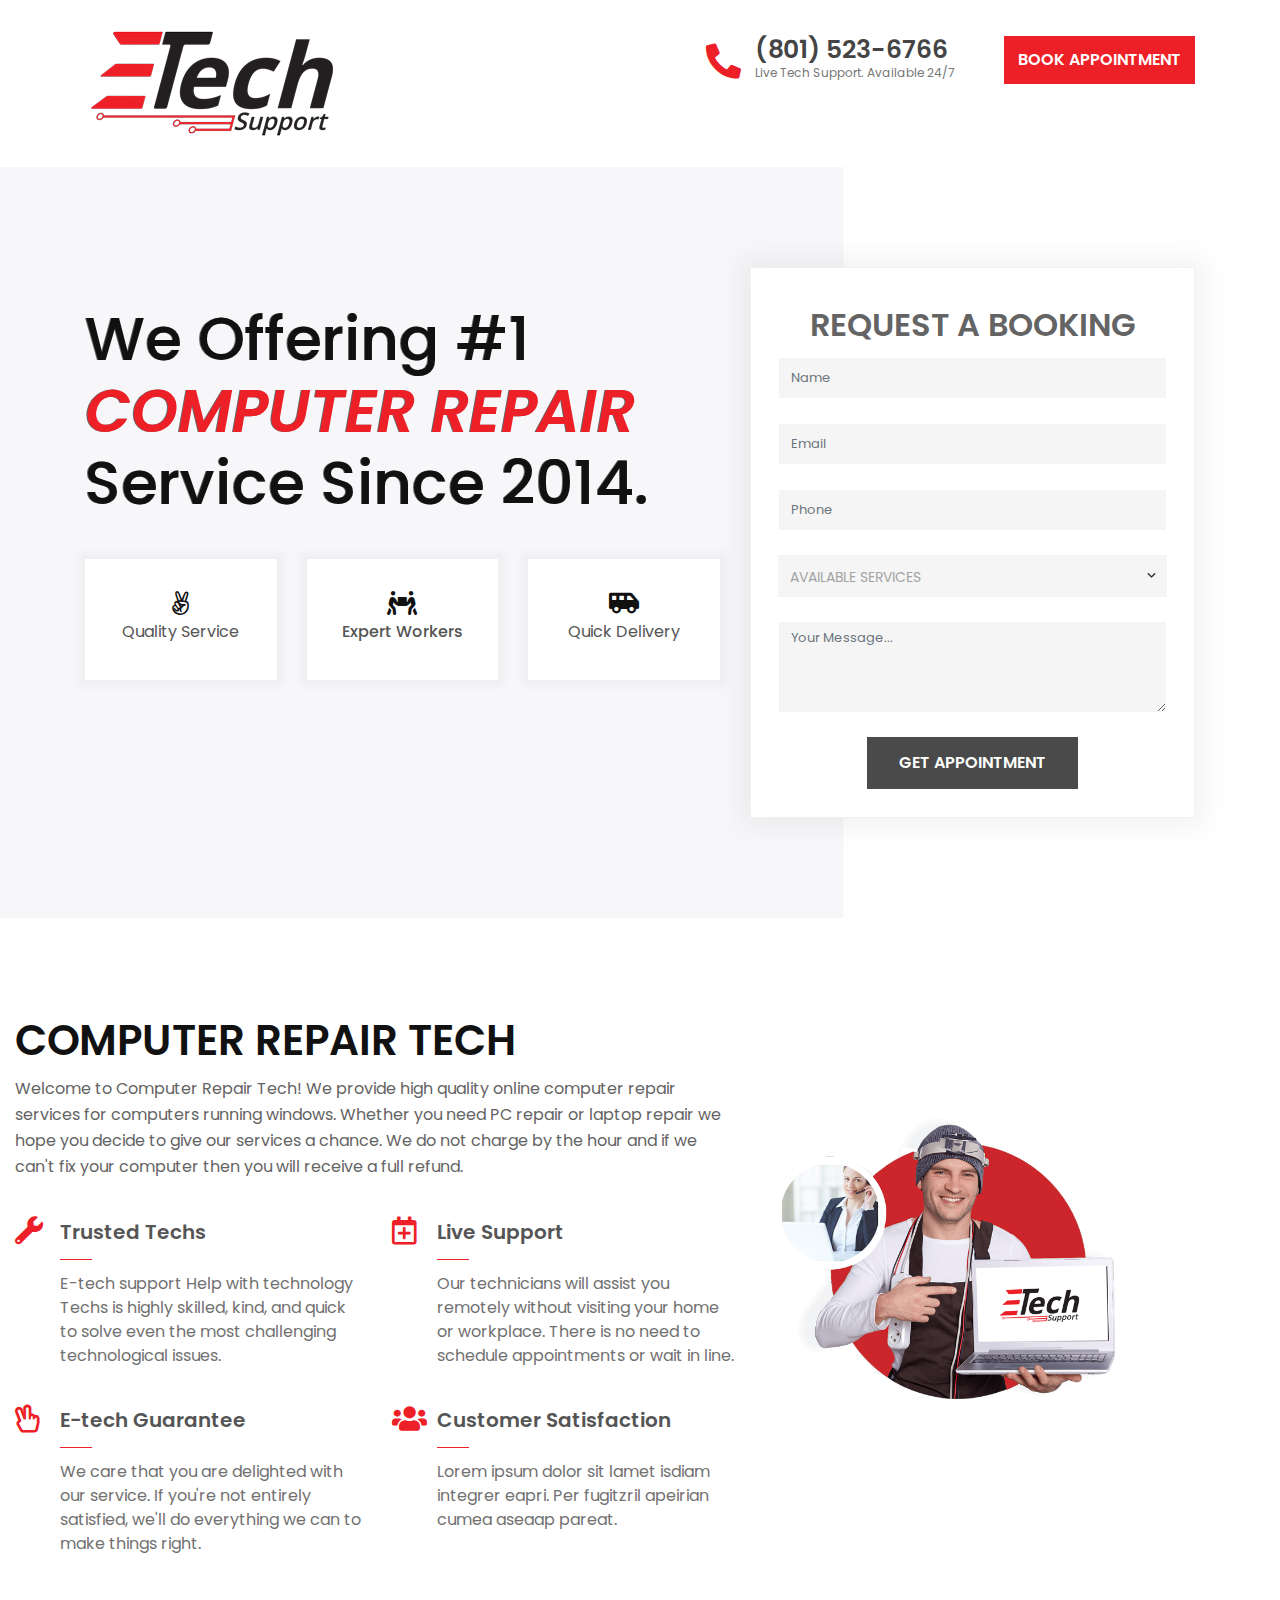
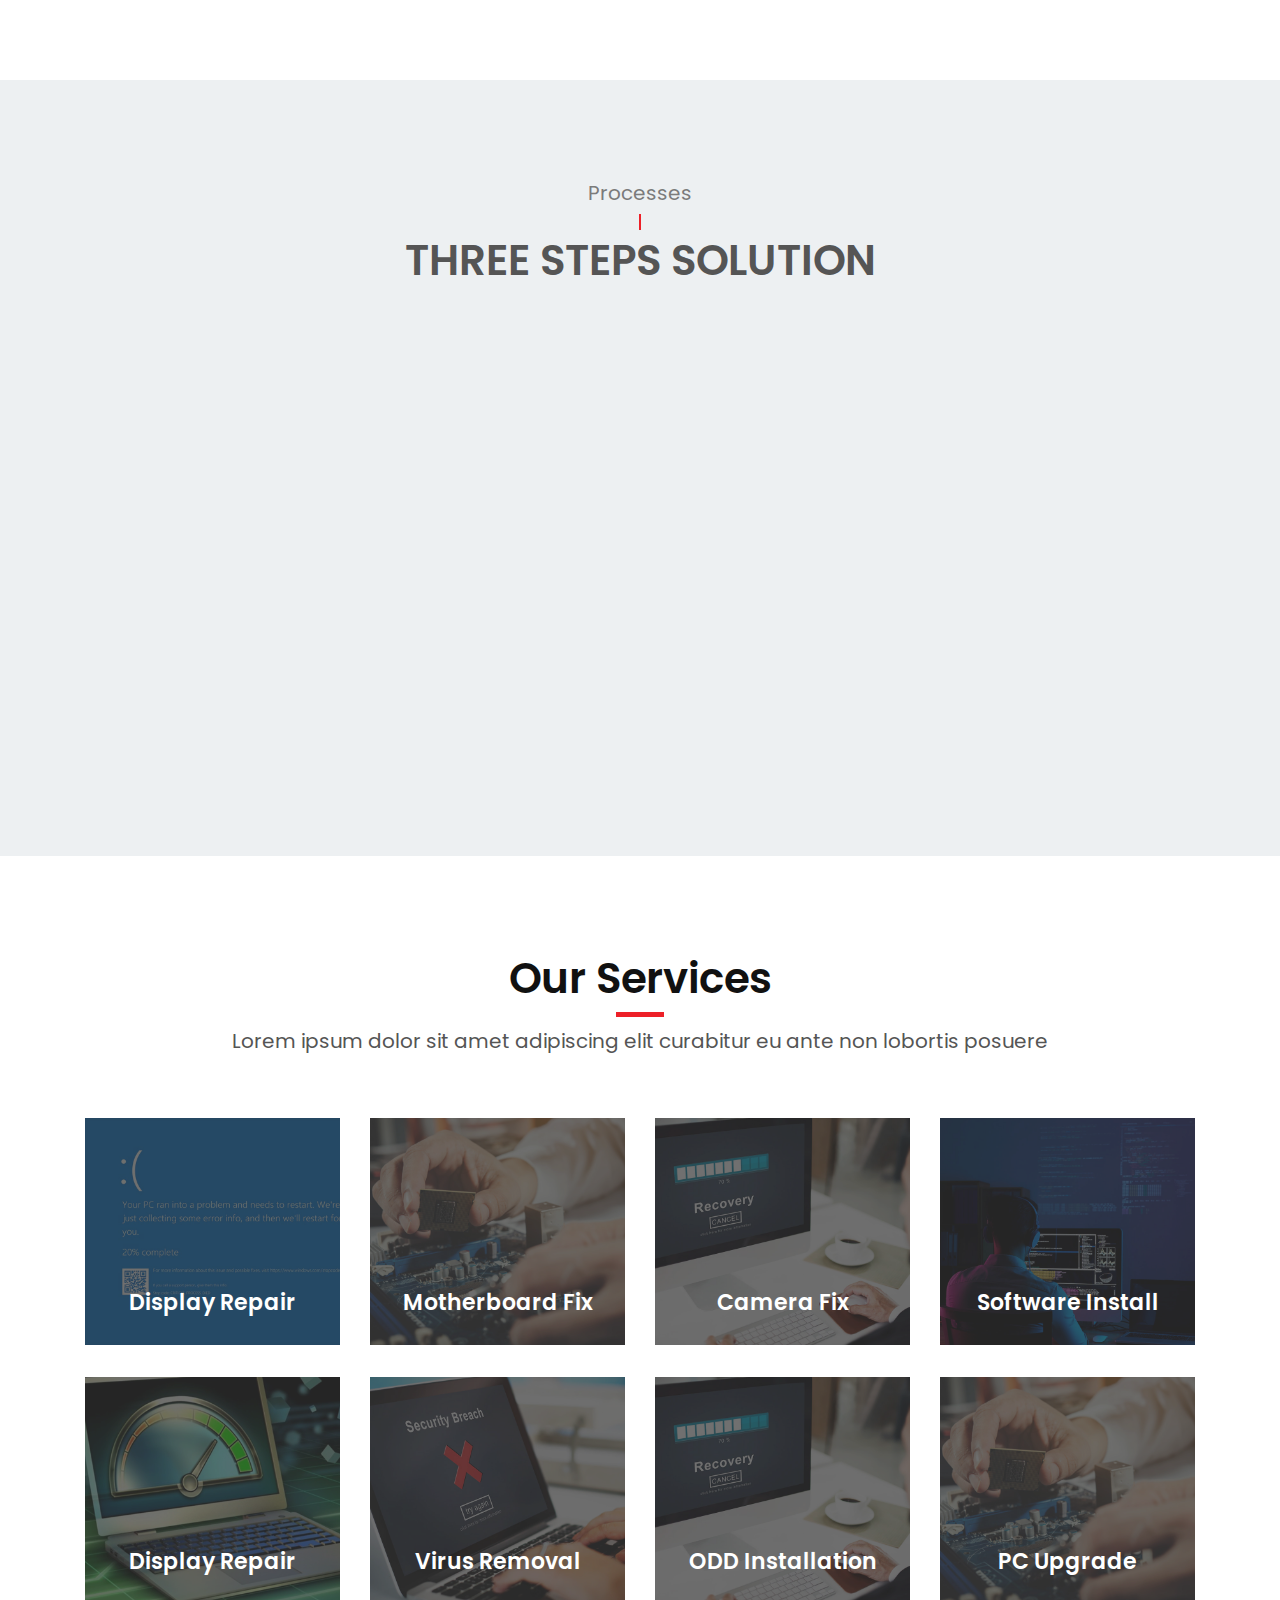
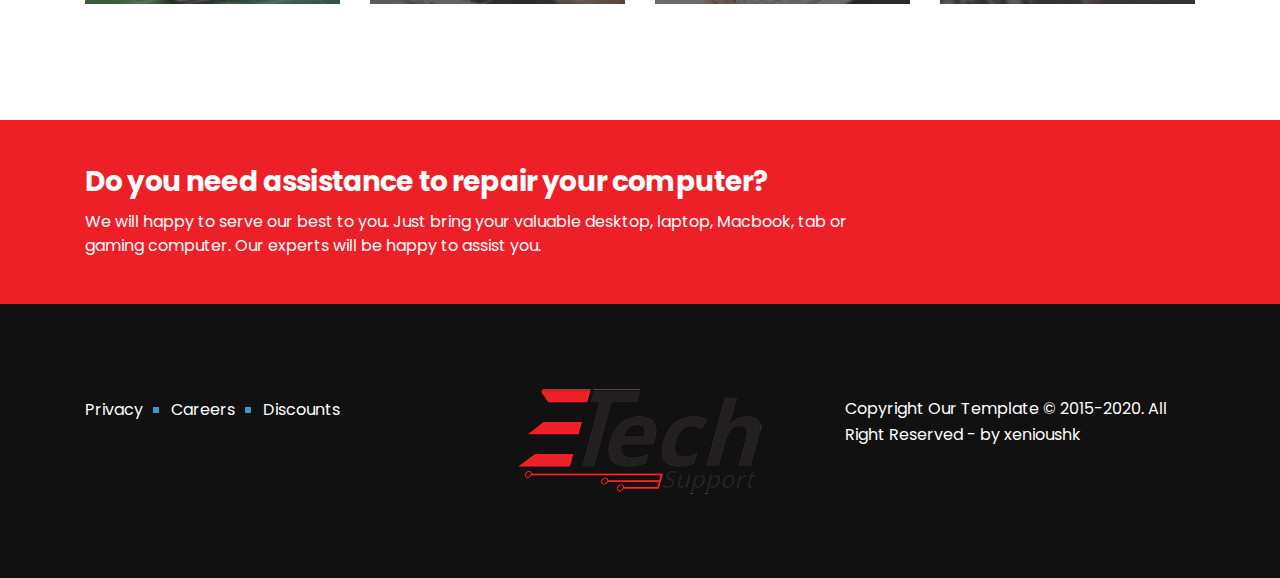
<file: home-4.html>
<!DOCTYPE html>
<!--[if IE 8]> <html lang="en" class="ie8"> <![endif]-->
<!--[if !IE]><!--> <html lang="en"> <!--<![endif]-->

    <head>
        <meta charset="utf-8">
        <title>Home-4 :: SmartFix - Computer Repair Center HTML5 Template</title>
        <meta name="viewport" content="width=device-width, initial-scale=1, maximum-scale=1">
        <meta name="description" content="SmartFix - Computer Repair Center HTML5 Template">
        <meta name="author" content="xenioushk">
        <link rel="shortcut icon" href="images/favicon.png" />

        <!-- HTML5 shim, for IE6-8 support of HTML5 elements -->
        <!--[if lt IE 9]>
          <script src="http://html5shim.googlecode.com/svn/trunk/html5.js"></script>
        <![endif]-->

        <!-- The styles -->
        <link href="css/bootstrap.min.css" rel="stylesheet" type="text/css" />
        <link href="css/font-awesome.min.css" rel="stylesheet" type="text/css" />
        <link href="css/v4-shims.min.css" rel="stylesheet" type="text/css" />
        <link href="css/owl.carousel.css" rel="stylesheet" type="text/css" />
        <link href="css/owl.theme.css" rel="stylesheet" type="text/css" />
        <link href="css/animate.css" rel="stylesheet" type="text/css" />
        <link href="css/venobox.css" rel="stylesheet" type="text/css" />
        <link href="css/styles.css"  rel="stylesheet" type="text/css"/>
    </head> 

    <body> 

        <div id="preloader">
            <span class="margin-bottom"><img src="images/loader.gif" alt="Loading......" /></span>
        </div>

        <!--  HEADER STYLE  02-->

        <header class="main-header-2 clearfix" data-sticky_header="true">

            <section class="header-wrapper navgiation-wrapper">

                <div class="header-top">
                    <div class="container">
                        <div class="row">

                            <div class="col-md-4 col-sm-12 col-12 header-col-logo">
                                <div class="header-logo logo">
                                    <a href="home-4.html">
                                        <img src="images/logo.png" alt="Logo">
                                    </a>
                                </div><!-- end .logo  -->
                            </div><!-- end .col-md-3  -->

                            <div class="col-md-8 col-sm-12">
                                <div class="row">

                                    <div class="col-md-4 col-6">
                                        <div class="header-icon-box">
                                            <div class="icon-container">
                                                <!-- <i class="fa fa-building-o"></i> -->
                                            <!-- </div>
                                            <div class="text">
                                                <span class="head-heading">OFFICE ADDRESS</span>                                                
                                                <span class="head-content">
                                                    Saifa Summit, Bangladesh 
                                                </span> -->
                                            </div>
                                        </div><!-- end .repair-icon-box  -->
                                    </div><!-- end .col-md-4  --> 

                                    <div class="col-md-4 col-6"style="padding-left: 0px; padding-right: 0px;">
                                        <div class="header-icon-box">
                                            <div class="icon-container">
                                                <i class="fas fa-phone-alt"></i>
                                            </div>
                                            <div class="text">
                                                <span class="head-heading">(801) 523-6766</span>                                                
                                                <span class="head-content">
                                                    Live Tech Support. Available 24/7
                                                </span>
                                            </div>
                                        </div><!-- end .header-icon-box  -->
                                    </div> <!-- end .col-md-4  -->

                                    <div class="col-md-4 col-12 clearfix">
                                        <a class="btn btn-theme btn-square btn-header-cta margin-top-36 float-right" href="appointment.html" title="GET FREE QUOTE">BOOK APPOINTMENT</a>   
                                    </div><!-- end .col-md-4  -->   

                                </div> <!-- end .row  -->
                            </div><!-- end .col-md-8  -->

                        </div><!-- end .row  -->
                    </div><!-- end .container  -->                
                </div><!-- end header-top  -->

                <!--  New Code For Menu -->

                <!-- <div id="menu_area" class="menu-area border-bottom-1p-solid-light">
                    <div class="container">
                        <div class="row">
                            <nav class="navbar navbar-light navbar-expand-lg mainmenu col-lg-9 col-12">
                                <button class="navbar-toggler" type="button" data-toggle="collapse" data-target="#navbarSupportedContent" aria-controls="navbarSupportedContent" aria-expanded="false" aria-label="Toggle navigation">
                                    <span class="navbar-toggler-icon"></span>
                                </button>
                                <div class="collapse navbar-collapse" id="navbarSupportedContent">
                                    <ul class="navbar-nav mr-auto">
                                        <li class="active"><a href="#">HOME <span class="sr-only">(current)</span></a></li>
                                        <li><a href="about-us.html" title="About Us">ABOUT US</a></li>


                                        <li class="dropdown">
                                            <a class="dropdown-toggle" href="#" role="button" data-toggle="dropdown" aria-haspopup="true" aria-expanded="false">SERVICES</a>
                                            <ul class="dropdown-menu">
                                                <li><a href="service.html">SINGLE SERVICE</a></li>
                                                <li><a href="service-details.html">SINGLE SERVICE</a></li>
                                            </ul>
                                        </li>


                                        <li class="dropdown">
                                            <a class="dropdown-toggle" href="#" role="button" data-toggle="dropdown" aria-haspopup="true" aria-expanded="false">PAGES</a>
                                            <ul class="dropdown-menu">
                                                <li><a href="appointment.html">APPOINTMENT</a></li>

                                                <li class="drop">
                                                    <a href="#">BLOG</a>
                                                    <ul class="drop-down level3">
                                                        <li><a href="blog.html">ALL POSTS</a></li> 
                                                        <li><a href="single.html">SINGLE PAGE</a></li>
                                                    </ul>
                                                </li>


                                                <li class="drop">
                                                    <a href="#">GALLERY</a>
                                                    <ul class="drop-down level3">
                                                        <li><a href="gallery-1.html">LAYOUT 01</a></li> 
                                                        <li><a href="gallery-2.html">LAYOUT 02</a></li>
                                                        <li><a href="gallery-3.html">LAYOUT 03</a></li>
                                                    </ul>
                                                </li>
                                                <li><a href="faq.html"  title="Faq">FAQ</a></li>
                                                <li><a href="coming-soon.html" title="Coming Soon">COMING SOON</a></li>
                                                <li><a href="404.html" title="404 Page">404 PAGE</a></li>
                                                <li class="drop"><a href="#">LEVEL 3</a>
                                                    <ul class="drop-down level3">
                                                        <li><a href="#">LEVEL 3.1</a></li>
                                                        <li><a href="#">LEVEL 3.2</a></li>
                                                        <li><a href="#">LEVEL 3.3</a></li>
                                                    </ul>
                                                </li>
                                            </ul>
                                        </li>

                                        <li class="dropdown">
                                            <a class="dropdown-toggle" href="#" role="button" data-toggle="dropdown" aria-haspopup="true" aria-expanded="false">ELEMENTS</a>
                                            <ul class="dropdown-menu">
                                                <li><a href="element-counter.html" title="Counter">COUNTER</a></li>
                                                <li><a href="element-cta.html" title="CTA">CTA BOX</a></li>
                                                <li><a href="element-testimonial.html" title="Testimonial">TESTIMONIAL</a></li>  
                                                <li><a href="element-highlights.html" title="Highlights">HIGHLIGHTS</a></li>  
                                                <li><a href="element-info-box.html" title="Infobox">INFO BOX</a></li>  
                                                <li><a href="element-logos.html" title="Logos">LOGOS</a></li>  
                                                <li><a href="element-pricing-table.html" title="Pricing">PRICING TABLE</a></li>  
                                                <li><a href="element-process.html" title="Process">PROCESS</a></li> 
                                                <li><a href="element-service.html" title="Service">SERVICE</a></li>   
                                                <li><a href="element-appointment.html" title="Appointment Form">APPOINTMENT FORM</a></li>   
                                                <li><a href="element-subscribe.html" title="Subscribe">SUBSCRIBE</a></li>   
                                                <li><a href="element-team.html" title="Teams">TEAMS</a></li>   
                                            </ul>
                                        </li>

                                        <li><a href="contact.html" title="Contact">CONTACT</a></li>

                                    </ul>
                                </div>
                            </nav> -->
                            
                            
                            <!--  Social Icon  -->
                            
                            <!-- <div class="navbar-header col-lg-3 col-12">
                                <div class="navbar-contact">

                                    <div class="top-bar-social mt-2">
                                        <a href="#">
                                            <i class="fa fa-facebook"></i>
                                        </a>
                                        <a href="#">
                                            <i class="fa fa-twitter"></i>
                                        </a>
                                        <a href="#">
                                            <i class="fa fa-instagram"></i>
                                        </a>
                                        <a href="#">
                                            <i class="fa fa-youtube"></i>
                                        </a>
                                        <a href="#">
                                            <i class="fa fa-pinterest"></i>
                                        </a>
                                    </div>
                                </div>
                            </div>
                            
                        </div>
                    </div>
                </div> -->

                <!--  End New Code For Menu -->

            </section>

        </header> <!-- end main-header  -->

        <!--  HOME BANNER BLOCK  -->

        <section class="section-content-block section-custom-bg" data-bg_color="#FFFFFF" data-bg_opacity="0" data-bg_img="images/banner_bg.jpg" data-bg_size="cover">
            
            <div class="container">
                
                <div class="row">
                    <div class="col-lg-7 col-12">
                        
                        <div class="banner-content text-left" data-wow-duration="1s" data-wow-delay="0s">                  

                            <h2 class="text-dark-color font-weight-medium margin-top-36">
                                We Offering #1
                                <br><span class="font-weight-bold font-style-italic">COMPUTER REPAIR</span>
                                <br>Service Since 2014.

                            </h2>
                            
                        </div> <!-- end .banner-content   -->
                        
                        <div class="row text-center mt-3">

                            <div class="col-4"> 

                                <div class="highlight-layout-1 highlight-icon-padding theme-custom-box-shadow theme-custom-box-animation">
                                    <figure class="margin-bottom-0">
                                        <a href="#">
                                            <i class="fa fa-angellist"></i>
                                        </a>
                                    </figure>
                                    <h5 class="font-weight-regular font-size-regular">
                                        <a href="#">Quality Service</a>
                                    </h5>
                                </div>

                            </div> <!--  end .col-lg-4 col-md-4 col-sm-12 col-xs-12  -->

                            <div class="col-4"> 

                                <div class="highlight-layout-1 highlight-icon-padding theme-custom-box-shadow theme-custom-box-animation">
                                    <figure class="margin-bottom-0">
                                        <a href="#">
                                            <i class="fa fa-people-carry"></i>
                                        </a>
                                    </figure>
                                    <h5 class="font-weight-medium font-size-regular">
                                        <a href="#">Expert Workers</a>
                                    </h5>
                                </div>

                            </div> <!--  end .col-lg-4 col-md-4 col-sm-12 col-xs-12  -->

                            <div class="col-4"> 

                                <div class="highlight-layout-1 highlight-icon-padding theme-custom-box-shadow theme-custom-box-animation">
                                    <figure class="margin-bottom-0">
                                        <a href="#">
                                            <i class="fa fa-shuttle-van"></i>
                                        </a>
                                    </figure>
                                    <h5 class="font-weight-regular font-size-regular">
                                        <a href="#">Quick Delivery</a>
                                    </h5>
                                </div>

                            </div> <!--  end .col-lg-4 col-md-4 col-sm-12 col-xs-12  -->


                        </div> <!--  end .row  -->   
                        
                    </div>
                    
                    <div class="col-lg-5 col-12">
                        
                        <div class="appointment-form-wrapper light-layout clearfix">
                            
                            <div class="appointment-form-heading text-center mb-0">
                                <h2 class="form-title pb-3">
                                    Request A Booking
                                </h2>
                                
                            </div>
                            
                            <form class="appoinment-form"> 

                                <div class="container">
                                    <div class="row">
                                        <div class="form-group col-12">
                                            <input id="your_name" class="form-control" placeholder="Name" type="text"  required="" data-msg="This field is required.">
                                        </div>
                                        <div class="form-group col-12">
                                            <input id="your_email" class="form-control" placeholder="Email" type="email"  required="" data-msg="This field is required.">
                                        </div>
                                        <div class="form-group col-12">
                                            <input id="your_phone" class="form-control" placeholder="Phone" type="text"  required="" data-msg="This field is required.">
                                        </div>
                                        <div class="form-group col-12">
                                            <div class="select-style">                                    
                                                <select class="form-control" name="your_service_type" id="your_service_type"  required="">
                                                    <option value="">AVAILABLE SERVICES</option>
                                                    <option value="processor_repair">Processor Repair</option>
                                                    <option value="laptop_repair">Laptop Repair</option>
                                                    <option value="ram_installation">RAM Installation</option>
                                                </select>
                                            </div>
                                        </div>

                                        <div class="form-group col-12">
                                            <textarea id="textarea_message" class="form-control" rows="4" placeholder="Your Message..."  required="" data-msg="This field is required."></textarea>
                                        </div>         

                                        <div class="form-group col-12 text-center">
                                            <button id="btn_submit" class="btn btn-lg btn-theme btn-theme-invert" type="submit">Get Appointment</button>
                                        </div>

                                    </div>
                                </div>

                            </form>

                        </div> <!-- end .appointment-form-wrapper  -->
                        
                    </div>
                </div>
                
            </div>
            
        </section>

        <!--  ABOUT US -->
        
        <!-- SECTION HIGHLIGHTS 03-->
        
        <section class="section-content-block section-pure-white-bg"  id="highlights-3" style="padding-right: 150px;">
            <div class="container">
                
                <div class="row">
                    
                    <div class="col-lg-8 col-md-12 col-sm-12 col-xs-12">
                        
                        <div class="row section-heading-wrapper margin-bottom-12">

                                <div class="col-md-12 col-sm-12 text-left">
                                    <h4 class="heading-alt-style text-uppercase text-dark-color">
                                        Computer Repair Tech
                                        <!-- <br class="hidden-sm">
                                         BY THE PROFESSIONALS  -->
                                    </h4>
                                    <p>
                                        Welcome to Computer Repair Tech! We provide high quality online computer repair services for computers running windows. Whether you need PC repair or laptop repair we hope you decide to give our services a chance. We do not charge by the hour and if we can't fix your computer then you will receive a full refund. 
                                    </p>
                                </div> <!-- end .col-sm-12  --> 
                            
                        </div>

                        <div class="row">
                            
                            <div class="col-md-6">
                                <div class="highlight-layout-2">

                                    <div class="highlight-icon">
                                        <i class="fa fa-wrench"></i>
                                    </div> <!-- end .service-icon  -->

                                    <div class="highlight-text">
                                        <h5><a href="#">Trusted Techs</a></h5>
                                        <div>E-tech support Help with technology Techs is highly skilled, kind, and quick to solve even the most challenging technological issues.</div>
                                    </div> <!-- end .service-text  -->

                                </div> <!-- end .service-item  -->
                            </div>
                            
                            <div class="col-md-6">
                                <div class="highlight-layout-2">

                                    <div class="highlight-icon">
                                        <i class="fa fa-calendar-plus-o"></i>
                                    </div> <!-- end .service-icon  -->

                                    <div class="highlight-text">
                                        <h5><a href="#">Live Support</a></h5>
                                        <div>Our technicians will assist you remotely without visiting your home or workplace. There is no need to schedule appointments or wait in line.</div>
                                    </div> <!-- end .service-text  -->

                                </div> <!-- end .service-item  -->
                            </div>
                            
                            <div class="col-md-6">
                                <div class="highlight-layout-2">

                                    <div class="highlight-icon">
                                        <i class="fa fa-hand-peace-o"></i>
                                    </div> <!-- end .service-icon  -->

                                    <div class="highlight-text">
                                        <h5><a href="#">E-tech Guarantee</a></h5>
                                        <div>We care that you are delighted with our service. If you're not entirely satisfied, we'll do everything we can to make things right.</div>
                                    </div> <!-- end .service-text  -->

                                </div> <!-- end .service-item  -->
                            </div>
                            
                            <div class="col-md-6">
                                <div class="highlight-layout-2">

                                    <div class="highlight-icon">
                                        <i class="fa fa-users"></i>
                                    </div> <!-- end .service-icon  -->

                                    <div class="highlight-text">
                                        <h5><a href="#">Customer Satisfaction</a></h5>
                                        <div>Lorem ipsum dolor sit lamet isdiam integrer eapri. Per fugitzril apeirian cumea aseaap pareat.</div>
                                    </div> <!-- end .service-text  -->

                                </div> <!-- end .service-item  -->
                            </div>
                            
                        </div>

                    </div>
                    
                    <div class="col-lg-4 col-md-12 col-sm-12 col-xs-12 hidden-sm hidden-xs text-center">
                        <img src="images/about_us_persons.png" alt="" class="img-responsive margin-top-48">
                    </div>

                    
                    
                </div> <!--  end .row  -->
                
                 
                
                <!-- <div class="row counter-inline-container wow zoomIn">

                    <div class="col-lg-3 col-6">

                        <div class="counter-block-2 counter-border">

                            <i class="icon fa fa-users"></i>
                            <div class="count-info">
                                <span class="counter">35</span> 
                                <span class="counter-postfix">+</span>   
                                <p class="text-capitalize">Years Service</p>
                            </div> -->

                        <!-- </div> -->

                    </div> <!--  end .col-lg-3 col-md-3 col-sm-6 col-xs-12 -->

                    <!-- <div class="col-lg-3 col-6">

                        <div class="counter-block-2 counter-border">

                            <i class="icon fa fa-smile-o"></i>

                            <div class="count-info">
                                <span class="counter">7000</span>
                                <p class="text-capitalize">Happy Buyers</p>
                            </div>

                        </div> -->

                    </div> <!--  end .col-lg-3 col-md-3 col-sm-6 col-xs-12 -->

                    <!-- <div class="col-lg-3 col-6">

                        <div class="counter-block-2 counter-border">

                            <i class="icon fa fa-forumbee"></i>
                            <div class="count-info">
                                <span class="counter">99</span> 
                                <span class="counter-postfix">%</span>   
                                <p class="text-capitalize">Devices Fixed</p>
                            </div>

                        </div> -->

                    </div> <!--  end .col-lg-3 col-md-3 col-sm-6 col-xs-12 -->

                    <!-- <div class="col-lg-3 col-6">

                        <div class="counter-block-2 counter-border">

                            <i class="icon fa fa-wrench"></i>
                            <div class="count-info">
                                <span class="counter">1275</span>    
                                <p class="text-capitalize">National Awards</p>
                            </div>

                        </div> -->

                    </div> <!--  end .col-lg-3 col-md-3 col-sm-6 col-xs-12 -->

                </div>  <!--  end .row  -->   
                
            </div> <!--  end .container -->
        </section> 

        <!-- PROCESS SECTION 03-->
        
        <section class="section-content-block section-secondary-bg">

            <div class="container">
                
                <div class="row section-heading-wrapper">

                    <div class="col-md-8 offset-md-2 col-sm-12 col-sm-offset-0 text-center">
                        <h4>Processes</h4>
                        <span class="heading-separator"></span>
                        <h2>THREE STEPS SOLUTION</h2>
                    </div> <!-- end .col-sm-12  --> 
                    
                </div>

                <div class="row wow fadeInUp text-center">
                    
                    <div class="col-lg-4 col-md-4 col-sm-6 col-xs-12"> 
                        <div class="process-step-1 text-left wow fadeIn" data-wow-delay="0.20s">
                            <i class="fa fa-home"></i>
                            <h3>
                                Bring Damage Devices
                                <span class="process_count">01</span>
                            </h3>
                            <div class="process-info">Experienced service department ready to handle all of your auto service needs.</div>
                        </div> 
                    </div> <!--  end .col-lg-3 col-md-3 col-sm-12 col-xs-12  -->

                    <div class="col-lg-4 col-md-4 col-sm-6 col-xs-12"> 
                        <div class="process-step-1 text-left  wow fadeIn block-black-bg margin-top-48" data-wow-delay="0.40s">
                            <i class="fa fa-wrench text-primary-color"></i>
                            <h3 class=" text-light-color">
                                Diagnosis & Solve Issues
                                <span class="process_count text-light-color">02</span>
                            </h3>
                            <div class="process-info  text-light-color">Experienced service department ready to handle all of your auto service needs.</div>
                        </div>   
                    </div> <!--  end .col-lg-3 col-md-3 col-sm-12 col-xs-12  -->

                    <div class="col-lg-4 col-md-4 col-sm-6 col-xs-12"> 
                        <div class="process-step-1 text-left  wow fadeIn" data-wow-delay="0.60s">
                             <i class="fa fa-deviantart"></i>
                            <h3>
                                Return Perfect Devices
                                <span class="process_count">03</span>
                            </h3>
                            <div class="process-info">Experienced service department ready to handle all of your auto service needs.</div>
                        </div>                         
                    </div> <!--  end .col-lg-3 col-md-3 col-sm-12 col-xs-12  -->
                </div> <!--  end .row --> 

            </div> <!--  end .container  -->

        </section> <!--  end .section-content-block -->

        <!--  SECTION SERVICE 04 -->

        <section class="section-content-block">

            <div class="container">

                <div class="row section-heading-wrapper">

                    <div class="col-md-12 col-sm-12 text-center">
                        <h4 class="heading-alt-style text-capitalize text-dark-color">Our Services</h4>
                        <span class="heading-separator heading-separator-horizontal"></span>
                        <h2 class="subheading-alt-style">
                            Lorem ipsum dolor sit amet adipiscing elit curabitur eu ante non lobortis posuere 
                        </h2>
                    </div> <!-- end .col-sm-12  --> 

                </div>

                <div class="row">

                        <div class="col-md-3 col-sm-6 col-xs-10 col-xs-offset-1 col-sm-offset-0 col-md-offset-0">

                            <a href="#">

                                <article class="service-block-2 text-center">
                                    <figure>
                                        <img src="images/service_1.jpg" alt="service" />
                                    </figure>

                                    <h3 style="padding-bottom: 10px;">
                                        Display Repair
                                        <!-- <br />
                                        <span>Starting @ $99</span> -->
                                    </h3>

                                </article>

                            </a>

                        </div> <!--  end .col-lg-4 col-md-4 col-sm-12  -->

                        <div class="col-md-3 col-sm-6 col-xs-10 col-xs-offset-1 col-sm-offset-0 col-md-offset-0">

                            <a href="#">

                                <article class="service-block-2 text-center">
                                    <figure>
                                        <img src="images/service_2.jpg" alt="service" />
                                    </figure>

                                    <h3 style="padding-bottom: 10px;">
                                        Motherboard Fix
                                        <!-- <br /> -->
                                        <!-- <span>Starting @ $59</span> -->
                                    </h3>

                                </article>
                            </a>

                        </div> <!--  end .col-lg-4 col-md-4 col-sm-12  -->

                        <div class="col-md-3 col-sm-6 col-xs-10 col-xs-offset-1 col-sm-offset-0 col-md-offset-0">

                            <a href="#">

                                <article class="service-block-2 text-center">
                                    <figure>
                                        <img src="images/service_3.jpg" alt="service" />
                                    </figure>

                                    <h3 style="padding-bottom: 10px;">
                                        Camera Fix
                                        <!-- <br />
                                        <span>Starting @ $33</span> -->
                                    </h3>

                                </article>
                            </a>

                        </div> <!--  end .col-lg-4 col-md-4 col-sm-12  -->

                        <div class="col-md-3 col-sm-6 col-xs-10 col-xs-offset-1 col-sm-offset-0 col-md-offset-0">

                            <a href="#">

                                <article class="service-block-2 text-center">
                                    <figure>
                                        <img src="images/service_4.jpg" alt="service" />
                                    </figure>

                                    <h3 style="padding-bottom: 10px;">
                                        Software Install
                                        <!-- <br />
                                        <span>Starting @ $29</span> -->
                                    </h3>

                                </article>
                            </a>
                        </div> <!--  end .col-lg-4 col-md-4 col-sm-12  -->

                        <div class="col-md-3 col-sm-6 col-xs-10 col-xs-offset-1 col-sm-offset-0 col-md-offset-0">

                            <a href="#">

                                <article class="service-block-2 text-center">
                                    <figure>
                                        <img src="images/service_5.jpg" alt="service" />
                                    </figure>

                                    <h3 style="padding-bottom: 10px;">
                                        Display Repair
                                        <!-- <br />
                                        <span>Starting @ $29</span> -->
                                    </h3>

                                </article>
                            </a>

                        </div> <!--  end .col-lg-4 col-md-4 col-sm-12  -->

                        <div class="col-md-3 col-sm-6 col-xs-10 col-xs-offset-1 col-sm-offset-0 col-md-offset-0">

                            <a href="#">

                                <article class="service-block-2 text-center">
                                    <figure>
                                        <img src="images/service_6.jpg" alt="service" />
                                    </figure>

                                    <h3 style="padding-bottom: 10px;">
                                        Virus Removal
                                        <!-- <br />
                                        <span>Starting @ $15</span> -->
                                    </h3>

                                </article>
                            </a>

                        </div> <!--  end .col-lg-4 col-md-4 col-sm-12  -->
                        
                        <div class="col-md-3 col-sm-6 col-xs-10 col-xs-offset-1 col-sm-offset-0 col-md-offset-0">

                            <a href="#">

                                <article class="service-block-2 text-center">
                                    <figure>
                                        <img src="images/service_3.jpg" alt="service" />
                                    </figure>

                                    <h3 style="padding-bottom: 10px;">
                                        ODD Installation
                                        <!-- <br />
                                        <span>Starting @ $33</span> -->
                                    </h3>

                                </article>
                            </a>

                        </div> <!--  end .col-lg-4 col-md-4 col-sm-12  -->
                        
                        <div class="col-md-3 col-sm-6 col-xs-10 col-xs-offset-1 col-sm-offset-0 col-md-offset-0">

                            <a href="#">

                                <article class="service-block-2 text-center">
                                    <figure>
                                        <img src="images/service_2.jpg" alt="service" />
                                    </figure>

                                    <h3 style="padding-bottom: 10px;">
                                        PC Upgrade
                                        <!-- <br />
                                        <span>Starting @ $33</span> -->
                                    </h3>

                                </article>
                            </a>

                        </div> <!--  end .col-lg-4 col-md-4 col-sm-12  -->

                </div>  <!--  end .row  --> 

            </div> <!--  end .container  -->

        </section> <!--  end .section-content-block -->       
        
        
        <!--  SECTION CTA 04 -->

        <section class="cta-layout-02 section-primary-bg clearfix">
            <div class="container">
                <div class="row">
                    <div class="col-lg-9 col-md-9 col-sm-12 col-xs-12">
                        <h2 class="text-light-color">
                            Do you need assistance to repair your computer?
                        </h2>
                        <p>
                            We will happy to serve our best to you. Just bring your valuable desktop, laptop, Macbook, tab or gaming computer. Our experts will be happy to assist you.
                            
                        </p>
                    </div> <!--  end .col-md-8  -->
                    <div class="col-lg-3 col-md-3 col-sm-12 col-xs-12 text-center">
                        <a class="btn btn-theme btn-semi-rounded btn-theme-invert wow bounce" href="#">CONTACT WITH US</a>
                    </div> <!--  end .col-md-4  -->
                </div> <!--  end .row  -->
            </div>
        </section>
        
        <!-- SECTION TESTIMONIAL  04 -->

        <!-- <section class="section-content-block section-pure-white-bg border-top-1-light"> 
            
            <div class="container">
                <div class="row section-heading-wrapper">

                    <div class="col-md-12 col-sm-12 text-center">
                        <h4 class="heading-alt-style text-capitalize">Customers Opinion</h4>
                        <span class="heading-separator heading-separator-horizontal"></span>
                        <h2 class="subheading-alt-style pl-lg-5 pl-0 pr-lg-5 pr-0">
                            Lorem ipsum dolor sit amet, consectetur adipiscing elit. Ut laoreet orci tortor, sed dignissim urna ullamcorper sit amet.
                        </h2> -->
                        
                    </div> <!-- end .col-sm-12  --> 

                <!-- </div>
            </div>

            <div class="container theme-custom-box-shadow">
                
                <div class="row">

                    <div class="col-lg-7 col-12">
                        
                        <div class="testimonial-container owl-carousel text-left margin-top-48" data-items  ="1" data-dots="true">

                            <div class="col-lg-4 col-md-4 col-sm-4 col-xs-12">

                                <div class="testimony-layout-1 transparent-bg">

                                    <p class="testimony-text font-size-regular">
                                        Always friendly, honest service. Wonderful repair service from the professional people. Best uses of your hard earned money.
                                        Comparable prices and good advice. I appreciate the ride to work too and delivered to my work the same day it broke down.
                                    </p>

                                    <div class="testimony-info">
                                        <img class="img-responsive" src="images/user_2.jpg" alt="Client Image" />
                                        <h4>Brandon Munson </h4>
                                        <h6>CTO, Fulcrum Design</h6>
                                    </div> -->
                                </div> <!-- end .testimony-layout-1  -->

                            <!-- </div>

                            <div class="col-lg-4 col-md-4 col-sm-4 col-xs-12">

                                <div class="testimony-layout-1 transparent-bg">
                                    <p class="testimony-text font-size-regular">                                 
                                        Always friendly, honest service. Wonderful repair service from the professional people. Best uses of your hard earned money.
                                        Comparable prices and good advice. I appreciate the ride to work too and delivered to my work the same day it broke down.
                                    </p>
                                    <img class="img-responsive" src="images/user_3.jpg" alt="Client Image" />
                                    <div class="testimony-info">
                                        <h4>Sunnybrook Church </h4>
                                        <h6 class="bq-author-info">CEO, HW Tech Inc</h6>
                                    </div> -->
                                </div> <!-- end .testimony-layout-1  -->

                            <!-- </div>

                            <div class="col-lg-4 col-md-4 col-sm-4 col-xs-12">

                                <div class="testimony-layout-1 transparent-bg">
                                    <p class="testimony-text font-size-regular">                                               
                                        Always friendly, honest service. Wonderful repair service from the professional people. Best uses of your hard earned money.
                                        Comparable prices and good advice. I appreciate the ride to work too and delivered to my work the same day it broke down.
                                    </p>
                                    <img class="img-responsive" src="images/user_1.jpg" alt="Client Image" />                            
                                    <div class="testimony-info">
                                        <h4>Sunnybrook Church </h4>
                                        <h6 class="bq-author-info">CEO, HW Tech Inc</h6>
                                    </div> -->
                                </div> <!-- end .testimony-layout-1  -->        

                            </div>            

                        </div> <!-- end .testimonial-container  -->            
                        
                    </div>
                
                    
                    
                    <!-- <div class="col-lg-5 d-none-md d-none-sm no-padding">
                        <figure class="img-reverse-horizontal">
                            <img src="images/testimony_feat_img.jpg" alt="" class="db"/>
                        </figure>
                    </div>
                    
                    
                </div> -->

                

            </div> <!-- end .container  -->

        </section>
        
        
        
        <!--  LOGO  -->
        
        <!-- <section class="section-content-block section-content-block-minimal section-secondary-bg">
            <div class="container">

                <div class="row">

                    <div class="logo-layout-1 logo-items owl-carousel" data-nav="false"  data-dots="false" data-items="8" data-autoplay="false">

                        <div class="col-12">

                            <div class="client-logo">

                                <img src="images/logo_1.jpg" alt="" />

                            </div>

                        </div>

                        <div class="col-12">

                            <div class="client-logo">

                                <img src="images/logo_2.jpg" alt="" />

                            </div>

                        </div>

                        <div class="col-12">

                            <div class="client-logo">

                                <img src="images/logo_3.jpg" alt="" />

                            </div>

                        </div>

                        <div class="col-12">

                            <div class="client-logo">

                                <img src="images/logo_4.jpg" alt="" />

                            </div>

                        </div>

                        <div class="col-12">

                            <div class="client-logo">

                                <img src="images/logo_5.jpg" alt="" />

                            </div>

                        </div>

                        <div class="col-12">

                            <div class="client-logo">

                                <img src="images/logo_6.jpg" alt="" />

                            </div>

                        </div>

                        <div class="col-12">

                            <div class="client-logo">

                                <img src="images/logo_7.jpg" alt="" />

                            </div>

                        </div>

                        <div class="col-12">

                            <div class="client-logo">
                                <img src="images/logo_8.png" alt="" />
                            </div>
                        </div> -->

                    </div> <!-- end .logo-items  -->

                </div> <!-- end row  -->
            </div>
        </section>

        <!-- START FOOTER 01 -->

        <footer class="section-pure-black-bg">            

            <section class="footer-widget-area footer-widget-area-bg">

                <div class="container">                    

                    <div class="row">
                        
                        <div class="col-lg-4 col-12">

                            <div class="footer-widget">

                                <div class="textwidget">

                                    <ul class="footer-link float-none">
                                        <li><a href="#">Privacy</a></li>
                                        <li><a href="#">Careers</a></li>
                                        <li><a href="#">Discounts</a></li>
                                    </ul>

                                </div>

                            </div> <!--  end .footer-widget  -->

                        </div> <!--  end .col-md-4 col-sm-12 -->
                        
                        
                        <div class="col-lg-4 col-12">

                            <div class="footer-widget">

                                <div class="textwidget text-center">

                                    <a href="#">
                                        <img src="images/logo.png" alt="" class="footer-logo">
                                    </a>

                                </div>

                            </div> <!--  end .footer-widget  -->

                        </div> <!--  end .col-md-4 col-sm-12 -->

                        <div class="col-lg-4 col-12">

                            <div class="footer-widget">

                                <div class="textwidget">

                                    <p class="copyright-text float-lg-right float-none"> Copyright Our Template © 2015-2020. All Right Reserved - by xenioushk </p>

                                </div>

                            </div> <!--  end .footer-widget  -->

                        </div> <!--  end .col-md-4 col-sm-12 -->

                    </div> <!-- end row  -->

                </div> <!-- end .container  -->

            </section> <!--  end .footer-widget-area  -->

        </footer>

        <!-- BACK TO TOP BUTTON  -->

        <a id="backTop">Back To Top</a>

        <script src="js/jquery.min.js"></script>
        <script src="js/bootstrap.min.js"></script>
        <script src="js/wow.min.js"></script>
        <script src="js/jquery.backTop.min.js "></script>
        <script src="js/waypoints.min.js"></script>
        <script src="js/waypoints-sticky.min.js"></script>
        <script src="js/owl.carousel.min.js"></script>
        <script src="js/jquery.stellar.min.js"></script>
        <script src="js/jquery.counterup.min.js"></script>
        <script src="js/venobox.min.js"></script>
        <script src="js/custom-scripts.js"></script>
        
    </body>

</html>
</file>
<file: css/venobox.css>
/* ------ venobox.css --------*/
.vbox-overlay *, .vbox-overlay *:before, .vbox-overlay *:after{
    -webkit-backface-visibility: hidden;
    -webkit-box-sizing:border-box;
    -moz-box-sizing:border-box;
    box-sizing:border-box;
}
/* ------- overlay: change here background color and opacity ----- */
.vbox-overlay{
    background: #fdfdfd;
    background: rgba(0,0,0,0.85); 
    width: 100%;
    height: auto;
    position: fixed;
    top: 0;
    left: 0;
    bottom: 0;
    z-index: 9999;
    opacity: 0;
    overflow-x: hidden;
    overflow-y: auto;

}

/* ----- preloader - choose between CIRCLE, IOS, DOTS, QUADS ----- */

/* circle preloader */
.vbox-preloader{
    position:fixed; 
    width:32px; 
    height:32px;
    left:50%; 
    top:50%; 
    margin-left:-16px; 
    margin-top:-16px;
    background-image: url(../images/preload-circle.png);
    text-indent: -100px;
    overflow: hidden;
    -webkit-animation: playload 1.4s steps(18) infinite;
       -moz-animation: playload 1.4s steps(18) infinite;
        -ms-animation: playload 1.4s steps(18) infinite;
         -o-animation: playload 1.4s steps(18) infinite;
            animation: playload 1.4s steps(18) infinite;
}
@-webkit-keyframes playload {
   from { background-position:    0px; }
     to { background-position: -576px; }
}
@-moz-keyframes playload {
   from { background-position:    0px; }
     to { background-position: -576px; }
}
@-ms-keyframes playload {
   from { background-position:    0px; }
     to { background-position: -576px; }
}
@-o-keyframes playload {
   from { background-position:    0px; }
     to { background-position: -576px; }
}
@keyframes playload {
   from { background-position:    0px; }
     to { background-position: -576px; }
}


/* IOS preloader */

/*.vbox-preloader{
    position:fixed; 
    width:32px; 
    height:32px;
    left:50%; 
    top:50%; 
    margin-left:-16px; 
    margin-top:-16px;
    background-image: url(preload-ios.png);
    text-indent: -100px;
    overflow: hidden;
    -webkit-animation: playload 1.4s steps(12) infinite;
       -moz-animation: playload 1.4s steps(12) infinite;
        -ms-animation: playload 1.4s steps(12) infinite;
         -o-animation: playload 1.4s steps(12) infinite;
            animation: playload 1.4s steps(12) infinite;
}

@-webkit-keyframes playload {
   from { background-position:    0px; }
     to { background-position: -384px; }
}
@-moz-keyframes playload {
   from { background-position:    0px; }
     to { background-position: -384px; }
}
@-ms-keyframes playload {
   from { background-position:    0px; }
     to { background-position: -384px; }
}
@-o-keyframes playload {
   from { background-position:    0px; }
     to { background-position: -384px; }
}
@keyframes playload {
   from { background-position:    0px; }
     to { background-position: -384px; }
}
*/


/* dots preloader */
/*
.vbox-preloader{
    position:fixed; 
    width:32px; 
    height:11px;
    left:50%; 
    top:50%; 
    margin-left:-16px; 
    margin-top:-16px;
    background-image: url(preload-dots.png);
    text-indent: -100px;
    overflow: hidden;
    -webkit-animation: playload 1.4s steps(24) infinite;
       -moz-animation: playload 1.4s steps(24) infinite;
        -ms-animation: playload 1.4s steps(24) infinite;
         -o-animation: playload 1.4s steps(24) infinite;
            animation: playload 1.4s steps(24) infinite;
}

@-webkit-keyframes playload {
   from { background-position:    0px; }
     to { background-position: -768px; }
}
@-moz-keyframes playload {
   from { background-position:    0px; }
     to { background-position: -768px; }
}
@-ms-keyframes playload {
   from { background-position:    0px; }
     to { background-position: -768px; }
}
@-o-keyframes playload {
   from { background-position:    0px; }
     to { background-position: -768px; }
}
@keyframes playload {
   from { background-position:    0px; }
     to { background-position: -768px; }
}
*/


/* quads preloader */
/*
.vbox-preloader{
    position:fixed; 
    width:32px; 
    height:10px;
    left:50%; 
    top:50%; 
    margin-left:-16px; 
    margin-top:-16px;
    background-image: url(preload-quads.png);
    text-indent: -100px;
    overflow: hidden;
    -webkit-animation: playload 1.4s steps(12) infinite;
       -moz-animation: playload 1.4s steps(12) infinite;
        -ms-animation: playload 1.4s steps(12) infinite;
         -o-animation: playload 1.4s steps(12) infinite;
            animation: playload 1.4s steps(12) infinite;
}
@-webkit-keyframes playload {
   from { background-position:    0px; }
     to { background-position: -384px; }
}
@-moz-keyframes playload {
   from { background-position:    0px; }
     to { background-position: -384px; }
}
@-ms-keyframes playload {
   from { background-position:    0px; }
     to { background-position: -384px; }
}
@-o-keyframes playload {
   from { background-position:    0px; }
     to { background-position: -384px; }
}
@keyframes playload {
   from { background-position:    0px; }
     to { background-position: -384px; }
}
*/
/* ----- navigation ----- */
.vbox-close{
    cursor: pointer;
    position: fixed;
    top: -1px;
    right: 0;
    width: 46px;
    height: 40px;
    padding: 10px 20px 10px 0;
    display: block;
    background: url(../images/close.gif) no-repeat #161617;
    background-position:10px center;
    color: #fff;
    text-indent: -100px;
    overflow: hidden;
}
.vbox-next, .vbox-prev{
    box-sizing: content-box;
    cursor: pointer;
    position: fixed;
    top: 50%;
    color: #fff;
    width: 30px;
    height: 170px;
    margin-top: -85px;
    text-indent: -100px;
    border: solid transparent; /* Using border instead of padding to keep bg image in place */
    overflow: hidden;
}
.vbox-prev{
    left: 0;
    border-width: 0 30px 0 10px;
    background: url(../images/prev.gif) center center no-repeat;
}
.vbox-next{
    right: 0;
    border-width: 0 10px 0 30px;
    background: url(../images/next.gif) center center no-repeat;
}

.vbox-title{
    width: 100%;
    height: 40px;
    float: left;
    text-align: center;
    line-height: 28px;
    font-size: 12px;
    color: #fff;
    padding: 6px 40px;
    overflow: hidden;
    background: #161617;
    position: fixed;
    display: none;
    top: -1px;
    left: 0;

}
.vbox-num{
    cursor: pointer;
    position: fixed;
    top: -1px;
    left: 0;
    height: 40px;
    display: block;
    color: #fff;
    overflow: hidden;
    line-height: 28px;
    font-size: 12px;
    padding: 6px 10px;
    background: #161617;
    display: none;
}
/* ------- inline window ------ */
.vbox-inline{
    width: 420px;
    height: 315px;
    padding: 10px;
    background: #fff;
    text-align: left;
    margin: 0 auto;
    overflow: auto;
}

/* ------- Video & iFrames window ------ */
.venoframe{
    border: none;
    width: 960px;
    height: 720px;
}
@media (max-width: 992px) {
    .venoframe{
        width: 640px;
        height: 480px;
    }
}
@media (max-width: 767px) {
    .venoframe{
        width: 420px;
        height: 315px;
    }
}
@media (max-width: 460px) {
    .vbox-inline{
        width: 100%;
    }

    .venoframe{
        width: 100%;
        height: 260px;
    }
}

/* ------- PLease do NOT edit this! (or do it at your own risk) ------ */
.vbox-open{
    overflow: hidden;
}
.vbox-container{
    position: relative;
    background: #000;
    width: 100%;
    max-width: 1200px;
    margin: 0 auto;
    padding: 0 15px;
}
.vbox-content{
    text-align: center;
    float: left;
    width: 100%;
    position: relative;
    overflow: hidden;
}
.vbox-container img{
    max-width: 100%;
    height: auto;
}
</file>
<file: css/styles.css>
/**
 * File: styles.css
 * Description : Contains all necessary styling for the Smart Fix - Computer Repair Store HTML5 Template
 * Author: xenioushk
 * URL: https://themeforest.net/item/repair-geek-laptop-and-computer-fixing-service-center-html5-template/20615230
 * Project: Smart Fix - Computer Repair Store HTML5 Template
 * Version: 1.0.0
 * Last Update: 04-02-2020
 **/
/*========================================================================*/
/*   TABLE OF CONTENT
/*========================================================================*/
/*
/*      01. GENERAL STYLING 
/*      02. HEADER
/*      03. MAIN NAVIGATION MENU
/*      04. HOME PAGE
/*      05. TEMPLATE ELEMENTS
/*        05.1 SLIDER
/*        05.2 STATIC BANNER
/*        05.3 ABOUT US LAYOUTS
/*        05.4 HIGHLIGHTS/WHY CHOOSE US LAYOUTS
/*        05.4.2 INFO BOX LAYOUT
/*        05.5 SERVICE LAYOUTS
/*        05.6 PROCESS LAYOUTS
/*        05.7 TEAM LAYOUTS
/*        05.8 COUNTER LAYOUTS
/*        05.9 PRICING TABLE LAYOUTS
/*        05.10 TESTIMONIAL LAYOUTS
/*        05.11 NEWSLETTER LAYOUT
/*        05.12 BLOG LISTS LAYOUTS
/*        05.13 CTA LAYOUTS
/*        05.14 APPOINTMENT FORM
/*        05.15 LOGOS/CLIENTS/SPONSORS LAYOUTS
/*        05.16 SOCIAL SHARE LAYOUTS
/*      05. BLOG LAYOUT
/*      06. BLOG SINGLE PAGE
/*      07. EVENTS/CAMPAIGN PAGE
/*      08. ABOUT US PAGE
/*      09. GALLERY PAGE
/*      10. SERVICE PAGE
/*      11. 404 PAGE
/*      12. FOOTER
/*      13. SIDEBAR & WIDGETS
/*      14. RESPONSIVE STYLING
/*
/*========================================================================*/
@import url("https://fonts.googleapis.com/css?family=Poppins:300,400,500,600,700&display=swap");
/**
 * html5doctor.com Reset Stylesheet (Eric Meyer's Reset Reloaded + HTML5 baseline)
 * v1.6.1 2010-09-17 | Authors: Eric Meyer & Richard Clark
 * html5doctor.com/html-5-reset-stylesheet/
 */
html, body, div, span, object, iframe,
h1, h2, h3, h4, h5, h6, p, blockquote, pre,
abbr, address, cite, code, del, dfn, em, img, ins, kbd, q, samp,
small, strong, sub, sup, var, b, i, dl, dt, dd, ol, ul, li,
fieldset, form, label, legend,
table, caption, tbody, tfoot, thead, tr, th, td,
article, aside, canvas, details, figcaption, figure,
footer, header, hgroup, menu, nav, section, summary,
time, mark, audio, video {
  margin: 0;
  padding: 0;
  border: 0;
  font-size: 100%;
  font: inherit;
  vertical-align: baseline;
}

article, aside, details, figcaption, figure,
footer, header, hgroup, menu, nav, section {
  display: block;
}

blockquote, q {
  quotes: none;
}

blockquote:before, blockquote:after,
q:before, q:after {
  content: "";
  content: none;
}

ins {
  background-color: #ff9;
  color: #000;
  text-decoration: none;
}

mark {
  background-color: #ff9;
  color: #000;
  font-style: italic;
  font-weight: bold;
}

del {
  text-decoration: line-through;
}

abbr[title], dfn[title] {
  border-bottom: 1px dotted;
  cursor: help;
}

table {
  border-collapse: collapse;
  border-spacing: 0;
}

hr {
  display: block;
  height: 1px;
  border: 0;
  border-top: 1px solid #ccc;
  margin: 1em 0;
  padding: 0;
}

input, select {
  vertical-align: middle;
}

/* Remove margins for navigation lists */
nav ul, nav li {
  margin: 0;
  list-style: none;
  list-style-image: none;
}

small {
  font-size: 85%;
}

strong, th {
  font-weight: bold;
}

td {
  vertical-align: top;
}

textarea {
  overflow: auto;
}

/* www.sitepoint.com/blogs/2010/08/20/ie-remove-textarea-scrollbars/ */
/* Align checkboxes, radios, text inputs with their label by: Thierry Koblentz tjkdesign.com/ez-css/css/base.css ; */
input[type="radio"] {
  vertical-align: text-bottom;
}

input[type="checkbox"] {
  vertical-align: bottom;
}

.ie7 input[type="checkbox"] {
  vertical-align: baseline;
}

.ie6 input {
  vertical-align: text-bottom;
}

/* Webkit browsers add a 2px margin outside the chrome of form elements */
button, input, select, textarea {
  margin: 0;
}

/***********************************************************************************************/
/* 01. GENERAL STYLING  */
/***********************************************************************************************/
body {
  font: 16px/26px "Poppins", sans-serif;
  color: #646464;
  font-style: normal;
  font-weight: 400;
  position: relative;
  text-rendering: optimizeLegibility;
}

img {
  max-width: 100%;
}


a {
  color: #555555;
  text-decoration: none;
  -webkit-transition: all 0.3s ease-in-out;
  -moz-transition: all 0.3s ease-in-out;
  -o-transition: all 0.3s ease-in-out;
  transition: all 0.3s ease-in-out;
}

a:hover,
a:focus {
  color: #235e82;
  text-decoration: none;
}

blockquote {
  font: "Poppins", sans-serif;
  color: #646464;
}

h1, h2, h3, h4, h5, h6 {
  font-family: "Poppins", sans-serif;
  font-style: normal;
  font-weight: 600;
  color: #555555;
  line-height: 32px;
  margin: 0 0 16px 0;
}

h1 {
  font-size: 36px;
}

h2 {
  font-size: 24px;
}

h2 + p {
  margin-top: 12px;
}

h3 {
  font-size: 20px;
}

h3 + p {
  margin-top: 12px;
}

h4 {
  font-size: 18px;
}

h4 + p {
  margin-top: 12px;
}

h5 {
  font-size: 15px;
}

h6 {
  font-size: 15px;
}

* + p {
  margin-top: 12px;
}

p {
  font-style: inherit;
  font-weight: inherit;
  margin: 12px 0 12px;
  padding: 0;
  font-size: inherit;
  line-height: inherit;
}

ul, li {
  list-style-type: none;
}

input[type=text],
input[type=password],
input[type=submit],
input[type=button],
textarea {
  -webkit-border-radius: 0;
  -moz-border-radius: 0;
  border-radius: 0;
  -webkit-background-clip: padding-box;
  -moz-background-clip: padding;
  background-clip: padding-box;
  -webkit-box-shadow: 0 0 0 0 rgba(0, 0, 0, 0);
  -moz-box-shadow: 0 0 0 0 rgba(0, 0, 0, 0);
  box-shadow: 0 0 0 0 rgba(0, 0, 0, 0);
}
input[type=text]:focus,
input[type=password]:focus,
input[type=submit]:focus,
input[type=button]:focus,
textarea:focus {
  -webkit-box-shadow: 0 0 0 0 rgba(0, 0, 0, 0);
  -moz-box-shadow: 0 0 0 0 rgba(0, 0, 0, 0);
  box-shadow: 0 0 0 0 rgba(0, 0, 0, 0);
}

strong {
  font-weight: 600;
}

/*----- CUSTOM MARGIN ----*/
.no-margin {
  margin: 0px !important;
}

.margin-top-5 {
  margin-top: 5px;
}

.margin-top-12 {
  margin-top: 12px !important;
}

.margin-top-16 {
  margin-top: 16px !important;
}

.margin-top-24 {
  margin-top: 24px !important;
}

.margin-top-32 {
  margin-top: 32px !important;
}

.margin-top-36 {
  margin-top: 36px !important;
}

.margin-top-42 {
  margin-top: 42px !important;
}

.margin-top-48 {
  margin-top: 100px !important;
}

.margin-bottom-0 {
  margin-bottom: 0px !important;
}

.margin-bottom-5 {
  margin-bottom: 5px !important;
}

.margin-bottom-12 {
  margin-bottom: 12px !important;
}

.margin-bottom-24 {
  margin-bottom: 24px !important;
}

.margin-bottom-32 {
  margin-bottom: 32px !important;
}

.margin-bottom-48 {
  margin-bottom: 48px !important;
}

.margin-bottom-80 {
  margin-bottom: 80px;
}

.margin-right-0 {
  margin-right: 0px;
}

/*----- CUSTOM PADDING ----*/
.no-gutter [class^="col-"] {
  padding: 0px;
}

.no-padding {
  padding: 0px !important;
}

.padding-left-0 {
  padding-left: 0px;
}

.padding-right-0 {
  padding-right: 0px;
}

.padding-right-5 {
  padding-right: 5px;
}

.padding-right-11 {
  padding-right: 11px;
}

.padding-all-4 {
  padding: 4px;
}

/*----- PRE LOADER ----*/
#preloader {
  background: white;
  height: 100%;
  position: fixed;
  width: 100%;
  z-index: 9999;
}
#preloader span {
  left: 50%;
  margin-left: -15px;
  margin-top: -15px;
  position: absolute;
  top: 50%;
}

#backTop {
  width: 16px;
  height: 16px;
  padding: 10px;
  border-radius: 0px;
  text-indent: -9999px;
  cursor: pointer;
  z-index: 999999999;
  display: none;
  box-sizing: content-box;
  -webkit-box-sizing: content-box;
  opacity: 1;
  -webkit-transition: opacity 0.2s ease-in-out;
  -moz-transition: opacity 0.2s ease-in-out;
  -o-transition: opacity 0.2s ease-in-out;
  transition: opacity 0.2s ease-in-out;
}
#backTop:hover {
  opacity: 1;
}

#backTop:after {
  position: absolute;
  content: "\f102";
  font-family: 'Font Awesome 5 Free';
  font-weight: 900;
  font-size: 15px;
  width: 24px;
  height: 24px;
  text-align: center;
  top: 50%;
  left: 50%;
  margin-left: -12px;
  margin-top: -12px;
  color: #FFF;
  text-indent: initial;
  z-index: 1000;
}

#backTop.custom {
  background: #ed2028;
  border: 0px solid #90c2e1;
  -webkit-transition: 0.2s 0.2s ease-in-out;
  -moz-transition: 0.2s 0.2s ease-in-out;
  -o-transition: 0.2s 0.2s ease-in-out;
  transition: 0.2s 0.2s ease-in-out;
}
#backTop.custom:hover {
  background: #4a4a4a;
  border: 0px solid #235e82;
}

.img-reverse-horizontal {
  -webkit-transform: scaleX(-1);
  transform: scaleX(-1);
}

.border-top-1-dark {
  border-top: 2px solid #dddddd;
}

.border-top-1-light {
  border-top: 1px solid #f2f2f2;
}

.font-style-italic {
  font-style: italic;
}

.font-weight-light {
  font-weight: 400;
}

.font-weight-normal {
  font-weight: 500;
}

.font-weight-bold {
  font-weight: 600;
}

.font-weight-bolder {
  font-weight: 700;
}

.font-size-regular {
  font-size: 16px  !important;
}

.font-weight-regular {
  font-weight: 400 !important;
}

.font-weight-medium {
  font-weight: 500 !important;
}

.font-weight-bold {
  font-weight: 600 !important;
}

.font-weight-bolder {
  font-weight: 700 !important;
}

.text-primary-color {
  color: #ed2028 !important;
}

.text-light-color {
  color: #FFFFFF !important;
}
.text-light-color a {
  color: #FFFFFF !important;
}
.text-light-color a:hover {
  color: #3f96cc !important;
}

.text-dark-color {
  color: #111111 !important;
}
.text-dark-color a {
  color: #111111 !important;
}
.text-dark-color a:hover {
  color: #3f96cc !important;
}

.text-capitalize {
  text-transform: capitalize !important;
}

.text-highlighter {
  color: #3f96cc;
}

.alert,
.progress,
.pre {
  -webkit-border-radius: 0px;
  -moz-border-radius: 0px;
  border-radius: 0px;
  -webkit-background-clip: padding-box;
  -moz-background-clip: padding;
  background-clip: padding-box;
}

hr {
  margin: 0px;
  border: 0px;
  border: 0px;
  height: 1px;
  background: #f2f2f2;
}

.no-border {
  border: 0px !important;
}

.inline li {
  display: inline-block;
  margin-right: 24px;
}
.inline li:last-child {
  margin-right: 0;
}

.narrow-p {
  margin: 0 auto 1.5em;
  width: 30%;
}

.fr {
  float: right;
}

.fl {
  float: left;
}

.cb {
  clear: both;
}

.db {
  display: block;
}

.overflow-hidden {
  overflow: hidden;
}

span.border-light-dotted {
  border-bottom: 1px dotted #3f96cc;
}

span.border-bold-dashed {
  border-bottom: 2px dashed #3f96cc;
}

/*-----  BLOCKQUOTE ----*/
blockquote {
  padding: 12px 26px 26px 42px;
  margin: 0 0 20px;
  font-size: 14px;
  font-family: "Poppins", sans-serif;
  background: #FFFFFF;
  position: relative;
  border: 1px solid #CCCCCC;
  border-left: 4px solid #4d4d4d;
  -webkit-transition: 0.3s 0.2s ease-in-out;
  -moz-transition: 0.3s 0.2s ease-in-out;
  -o-transition: 0.3s 0.2s ease-in-out;
  transition: 0.3s 0.2s ease-in-out;
}
blockquote:before {
  display: block;
  position: absolute;
  left: 12px;
  top: 14px;
  content: "\f10d";
  font-family: 'Font Awesome 5 Free';
  font-weight: 900;
  font-size: 15px;
  color: #d6d6d6;
  font-style: normal;
  font-weight: normal;
  line-height: 1;
  -webkit-font-smoothing: antialiased;
  -moz-osx-font-smoothing: grayscale;
}
blockquote p {
  font-size: 14px;
  line-height: 24px;
}
blockquote:hover {
  border: 1px solid #a6a6a6;
  border-left: 4px solid #4d4d4d;
}

blockquote.testimonial {
  background: #FFFFFF;
  border-top: 1px solid #CCCCCC;
  border-right: 1px solid #CCCCCC;
  border-bottom: 1px solid #CCCCCC;
  margin-bottom: 0;
}

cite {
  text-align: right;
  display: block;
}

cite:before {
  margin-right: 4px;
}

.bq-author {
  padding: 16px 0 0 110px;
  position: relative;
}

.bq-author:before {
  content: "";
  display: block;
  position: absolute;
  top: -1px;
  left: 69px;
  width: 0;
  height: 0;
  border-left: 22px solid transparent;
  border-right: 0 solid transparent;
  border-top: 22px solid #dcdcdc;
  z-index: 2;
}

.bq-author:after {
  content: "";
  display: block;
  position: absolute;
  top: -1px;
  left: 70px;
  width: 0;
  height: 0;
  border-left: 20px solid transparent;
  border-right: 0 solid transparent;
  border-top: 20px solid #FFFFFF;
  z-index: 3;
}

.bq-author h6 {
  margin-bottom: 6px;
}

.bq-author .bq-author-info {
  font-size: 12px;
}

/*----- ORDERED/UNORDERED LISTS ----*/
ol {
  clear: both;
}
ol li {
  padding: 0;
  margin: 0 0 10px 25px;
  list-style-type: decimal;
}

/*----- ACCORDION ----*/
.accordion .panel {
  margin-bottom: 6px;
  -moz-border-radius: 0px;
  -webkit-border-radius: 0px;
  border-radius: 0px;
}

.accordion .panel .panel-title a {
  display: block;
}

span.label {
  margin-right: 1px;
  -moz-border-radius: 0px;
  -webkit-border-radius: 0px;
  border-radius: 0px;
  font-size: 100%;
}

/*----- BUTTONS ----*/
#btn,
.btn {
  text-align: center;
  -webkit-transition: 0.3s 0.2s ease-in-out;
  -moz-transition: 0.3s 0.2s ease-in-out;
  -o-transition: 0.3s 0.2s ease-in-out;
  transition: 0.3s 0.2s ease-in-out;
}
#btn:hover,
.btn:hover {
  color: #000000;
}

.btn-custom {
  text-transform: uppercase;
  text-align: center;
  -webkit-transition: 0.3s 0.2s ease-in-out;
  -moz-transition: 0.3s 0.2s ease-in-out;
  -o-transition: 0.3s 0.2s ease-in-out;
  transition: 0.3s 0.2s ease-in-out;
  border: 1px solid #CCCCCC;
  background: #3f96cc;
  color: #FFFFFF;
  -webkit-border-radius: 0px;
  -moz-border-radius: 0px;
  border-radius: 0px;
  -webkit-background-clip: padding-box;
  -moz-background-clip: padding;
  background-clip: padding-box;
  padding: 12px 14px;
}
.btn-custom:hover {
  border-color: #a6a6a6;
  color: #3f96cc;
  background: #FFFFFF;
}

.btn-service {
  font-size: 14px;
  text-transform: uppercase;
  text-align: center;
  -webkit-transition: 0.3s 0.2s ease-in-out;
  -moz-transition: 0.3s 0.2s ease-in-out;
  -o-transition: 0.3s 0.2s ease-in-out;
  transition: 0.3s 0.2s ease-in-out;
  border: 0px solid #CCCCCC;
  background: #3f96cc;
  color: #FFFFFF;
  -webkit-border-radius: 24px;
  -moz-border-radius: 24px;
  border-radius: 24px;
  -webkit-background-clip: padding-box;
  -moz-background-clip: padding;
  background-clip: padding-box;
  margin: 12px 0;
  padding: 16px 24px;
  letter-spacing: 0.1em;
  font-weight: 600;
}
.btn-service:hover {
  color: #FFFFFF;
  background: #3389bf;
}

.btn-custom-inverse {
  text-align: center;
  border: 1px solid #CCCCCC;
  color: #3f96cc;
  background: #FFFFFF;
  padding: 12px 14px;
  -webkit-transition: 0.3s 0.2s ease-in-out;
  -moz-transition: 0.3s 0.2s ease-in-out;
  -o-transition: 0.3s 0.2s ease-in-out;
  transition: 0.3s 0.2s ease-in-out;
  -webkit-border-radius: 5px;
  -moz-border-radius: 5px;
  border-radius: 5px;
  -webkit-background-clip: padding-box;
  -moz-background-clip: padding;
  background-clip: padding-box;
}
.btn-custom-inverse:hover {
  background: #3f96cc;
  color: #FFFFFF;
}

a.btn-load-more {
  margin-bottom: -36px;
  margin-top: 48px;
  background: transparent;
  color: #3f96cc;
  background: #FFFFFF;
  border: 1px solid #3f96cc;
  padding: 12px 24px;
  font-weight: 600;
  letter-spacing: 0.05em;
  text-transform: uppercase;
  -webkit-border-radius: 0px;
  -moz-border-radius: 0px;
  border-radius: 0px;
  -webkit-background-clip: padding-box;
  -moz-background-clip: padding;
  background-clip: padding-box;
  -webkit-transition: 0.3s 0.2s ease-in-out;
  -moz-transition: 0.3s 0.2s ease-in-out;
  -o-transition: 0.3s 0.2s ease-in-out;
  transition: 0.3s 0.2s ease-in-out;
}
a.btn-load-more:hover {
  color: #FFFFFF;
  background: #3f96cc;
  border: 1px solid #3f96cc;
}

.btn-theme {
  border: 0px solid transparent;
  background: #3f96cc;
  color: #FFFFFF;
  display: inline-block;
  font-size: 16px;
  line-height: 32px;
  font-weight: 600;
  padding: 14px 32px;
  position: relative;
  text-transform: uppercase;
  -webkit-transition: "all" "0.5s" ease-in-out;
  -moz-transition: "all" "0.5s" ease-in-out;
  -o-transition: "all" "0.5s" ease-in-out;
  transition: "all" "0.5s" ease-in-out;
  margin-bottom: 0;
  letter-spacing: 0em;
  overflow: hidden;
  -webkit-border-radius: 0px;
  -moz-border-radius: 0px;
  border-radius: 0px;
  -webkit-background-clip: padding-box;
  -moz-background-clip: padding;
  background-clip: padding-box;
}
.btn-theme:hover {
  border: 0px solid transparent;
  color: #FFFFFF;
  background: #4a4a4a;
}

.btn-header-cta {
  background: #ed2028;
  padding: 6px 12px;
  color: #FFFFFF;
  border: 2px solid #ed2028;
  line-height: 32px !important;
}
.btn-header-cta:hover {
  color: #111111;
  background: transparent;
  border: 2px solid #ed2028;
}

/*End BTN Style*/
.btn-theme-invert {
  color: #FFFFFF;
  background: #4a4a4a;
}
.btn-theme-invert:hover {
  background: #171717;
  color: #FFFFFF;
}

.btn-theme-white {
  color: #111111;
  background: #FFFFFF;
}
.btn-theme-white:hover {
  background: #3f96cc;
  color: #111111;
}

.btn-capitalize {
  text-transform: capitalize !important;
}

.btn-inline {
  display: inline !important;
}

a.btn-about {
  font-size: 16px;
  margin-top: 16px;
  background: #3f96cc;
  border: 2px solid #3f96cc;
  color: #FFFFFF;
  height: 42px;
  line-height: 24px;
  padding-left: 12px;
  padding-right: 12px;
  letter-spacing: 0.03em;
  font-weight: 600;
  text-align: left;
  -webkit-border-radius: 0px;
  -moz-border-radius: 0px;
  border-radius: 0px;
  -webkit-background-clip: padding-box;
  -moz-background-clip: padding;
  background-clip: padding-box;
}
a.btn-about:hover {
  background: #2d7bab;
  border: 2px solid #3f96cc;
  color: #FFFFFF;
}

.button {
  display: inline-block;
  -webkit-border-radius: 5px;
  -moz-border-radius: 5px;
  border-radius: 5px;
  -webkit-background-clip: padding-box;
  -moz-background-clip: padding;
  background-clip: padding-box;
  color: white;
  font-weight: bold;
  height: 3em;
  line-height: 1em;
  padding: 1em;
}

.small-button {
  display: inline-block;
  -webkit-border-radius: 0px;
  -moz-border-radius: 0px;
  border-radius: 0px;
  -webkit-background-clip: padding-box;
  -moz-background-clip: padding;
  background-clip: padding-box;
  color: #000000;
  font-weight: bold;
  height: 0;
  line-height: 0;
  padding: 1em 1em;
  margin: 6px 0;
  width: 100%;
}

/*----- THEME CUSTOM TEXT SHADOW ----*/
.theme-custom-text-shadow {
  -webkit-text-shadow: 1px 1px 1px #666666 !important;
  text-shadow: 1px 1px 1px #666666 !important;
}

.theme-custom-no-text-shadow {
  -webkit-text-shadow: 0px 0px 0px #666666 !important;
  text-shadow: 0px 0px 0px #666666 !important;
}

/*-----  THEME CUSTOM TEXT BACKGROUND ----*/
.theme-custom-text-background {
  background: rgba(93, 156, 236, 0.7);
  padding: 7px 15px;
}

/*-----  BOX SHADOW----*/
.theme-custom-box-shadow {
  -webkit-transition: all 0.5s ease-in-out;
  -moz-transition: all 0.5s ease-in-out;
  -o-transition: all 0.5s ease-in-out;
  transition: all 0.5s ease-in-out;
  border: 0px solid transparent;
  box-shadow: 0 0px 7px 7px rgba(0, 0, 0, 0.03);
}
.theme-custom-box-shadow:hover {
  border: 0px solid transparent;
  box-shadow: 0 0px 7px 10px rgba(0, 0, 0, 0.03);
}

.theme-custom-no-box-shadow {
  box-shadow: 0 0px 0px 0px rgba(0, 0, 0, 0.03) !important;
}

.theme-custom-box-animation {
  -webkit-transition: all 0.5s ease-in-out;
  -moz-transition: all 0.5s ease-in-out;
  -o-transition: all 0.5s ease-in-out;
  transition: all 0.5s ease-in-out;
  position: relative;
  top: 0;
}
.theme-custom-box-animation:hover {
  top: -5px;
}

/*----- CTA VIDEO  ----*/
.cta-video-icon {
  border: 5px solid #111111;
  color: #3f96cc;
  width: 120px;
  height: 120px;
  font-size: 70px;
  line-height: 104px;
  text-align: center;
  margin: 0 auto 24px;
  display: inline-block;
  -webkit-border-radius: 100%;
  -moz-border-radius: 100%;
  border-radius: 100%;
  -webkit-background-clip: padding-box;
  -moz-background-clip: padding;
  background-clip: padding-box;
}
.cta-video-icon > i {
  margin-left: 12px;
}
.cta-video-icon:hover {
  color: #111111;
  border: 5px solid #3f96cc;
}

.cta-video-icon-invert {
  color: #FFFFFF;
  border: 5px solid #3f96cc;
}
.cta-video-icon-invert:hover {
  border: 5px solid #CCCCCC;
  color: #3f96cc;
}

/*----- BUTTONS  ----*/
.btn-cta {
  background: #2C2C2C;
  color: #FFFFFF;
  display: inline-block;
  font-size: 16px;
  line-height: 36px;
  font-weight: 600;
  padding: 12px 42px;
  position: relative;
  transition: all 0.3s ease-out 0s;
  -webkit-border-radius: 0;
  -moz-border-radius: 0;
  border-radius: 0;
  -webkit-background-clip: padding-box;
  -moz-background-clip: padding;
  background-clip: padding-box;
}
.btn-cta:hover {
  color: #FFFFFF;
  background-color: #3f96cc;
}

.btn-square {
  -webkit-border-radius: 0px;
  -moz-border-radius: 0px;
  border-radius: 0px;
  -webkit-background-clip: padding-box;
  -moz-background-clip: padding;
  background-clip: padding-box;
}

.btn-rounded {
  -webkit-border-radius: 36px;
  -moz-border-radius: 36px;
  border-radius: 36px;
  -webkit-background-clip: padding-box;
  -moz-background-clip: padding;
  background-clip: padding-box;
}

.btn-semi-rounded {
  -webkit-border-radius: 6px;
  -moz-border-radius: 6px;
  border-radius: 6px;
  -webkit-background-clip: padding-box;
  -moz-background-clip: padding;
  background-clip: padding-box;
}

.btn-small {
  padding: 8px 24px;
  font-size: 14px;
}

.btn-transparent {
  background: rgba(0, 0, 0, 0);
  color: #111111;
}
.btn-transparent:hover {
  background: rgba(0, 0, 0, 0) !important;
  color: #1e1e1e;
}

.btn-bordered {
  border: 1px solid #2C2C2C;
}
.btn-bordered:hover {
  border: 1px solid #3f96cc;
}

.btn-invert {
  color: #FFFFFF;
  background-color: #4a4a4a;
}
.btn-invert:focus, .btn-invert:hover {
  background: #FAFAFA;
  color: #111111;
}

.btn-appointment-submit {
  background: #3f96cc;
  border: 2px solid #3f96cc;
  color: #FFFFFF;
  display: inline-block;
  font-weight: 400;
  padding: 12px 32px;
  position: relative;
  text-transform: uppercase;
  transition: all 0.3s ease-out 0s;
  -webkit-border-radius: 32px;
  -moz-border-radius: 32px;
  border-radius: 32px;
  -webkit-background-clip: padding-box;
  -moz-background-clip: padding;
  background-clip: padding-box;
}
.btn-appointment-submit:focus, .btn-appointment-submit:hover {
  background-color: #2d7bab;
  color: #FFFFFF;
}

/*----- COMMENT BUTTON ----*/
#comment_btn {
  -webkit-border-radius: 0px;
  -moz-border-radius: 0px;
  border-radius: 0px;
  -webkit-background-clip: padding-box;
  -moz-background-clip: padding;
  background-clip: padding-box;
  text-align: center;
  -webkit-transition: 0.3s 0.2s ease-in-out;
  -moz-transition: 0.3s 0.2s ease-in-out;
  -o-transition: 0.3s 0.2s ease-in-out;
  transition: 0.3s 0.2s ease-in-out;
  border: 1px solid #CCCCCC;
  -webkit-box-shadow: 0 1px 1px 0 rgba(0, 0, 0, 0.1);
  -moz-box-shadow: 0 1px 1px 0 rgba(0, 0, 0, 0.1);
  box-shadow: 0 1px 1px 0 rgba(0, 0, 0, 0.1);
  background: transparent;
  color: #646464;
  padding: 6px 12px;
}
#comment_btn:hover {
  border: 1px solid #3f96cc;
  color: #3f96cc;
  background: transparent;
}

#contact-form .p-errors label {
  color: lightcoral;
}

#contact-form .p-errors input[type="text"],
#contact-form .p-errors input[type="email"],
#contact-form .p-errors textarea {
  border-color: lightcoral;
}

.wp-caption {
  text-align: center;
}

.wp-caption .wp-caption-text {
  margin-bottom: 0px;
  font-size: 12px;
  font-style: italic;
  line-height: 34px;
}

.sticky {
  margin-bottom: 21px;
  background: #FFFFFF;
}

/*------------------------------ Gallery Caption  ---------------------------------*/
/*------------------------------ By Post Author ---------------------------------*/
/***********************************************************************************************/
/* 02. HEADER */
/***********************************************************************************************/
.main-header {
  height: auto;
  left: 0;
  position: relative;
  top: 0;
  width: 100%;
  z-index: 1000;
}
.main-header .sticky-wrapper {
  background: white;
}
.main-header .navgiation-wrapper {
  background: white;
}

/*----- TOP BAR ----*/
.top-bar {
  overflow: hidden;
  background: #5c5c5c;
  padding: 6px 0;
  color: #FFFFFF;
  font-size: 14px;
}
.top-bar i {
  color: #FFFFFF;
  margin-right: 5px;
  display: inline-block;
}
.top-bar a {
  color: #FFFFFF;
}
.top-bar.light-layout {
  background: #FAFAFA;
  border-bottom: 1px solid #f2f2f2;
  color: #111111;
}
.top-bar.light-layout a,
.top-bar.light-layout a i.fa {
  color: #111111;
}
.top-bar.light-layout a.free-estimate {
  color: #FFFFFF;
}

ul.top-bar-info {
  list-style: none;
  padding: 0;
  margin: 0;
}
ul.top-bar-info .top-bar-dot {
  width: 6px;
  height: 6px;
  background: #3f96cc;
  display: inline-block;
  margin-right: 12px;
  position: relative;
  top: -1px;
}
ul.top-bar-info li {
  margin-right: 6px;
  display: inline;
}
ul.top-bar-info li:last-child {
  margin-right: 0px;
}

a.free-estimate {
  font-size: 14px;
  padding: 0;
  display: block;
  text-align: center;
  color: #FFFFFF;
  font-weight: 600;
  background: #3f96cc;
  border: 0px solid transparent;
  letter-spacing: 1px;
}
a.free-estimate:hover {
  background: #3389bf;
  border: 0px solid transparent;
}

.top-bar-social {
  text-align: right;
  color: #FFFFFF;
  border: 0px solid #FFF;
  letter-spacing: 1px;
  text-transform: uppercase;
  -webkit-border-radius: 0px;
  -moz-border-radius: 0px;
  border-radius: 0px;
  -webkit-background-clip: padding-box;
  -moz-background-clip: padding;
  background-clip: padding-box;
}
.top-bar-social a {
  display: inline-block;
  -webkit-transition: all 0.3s ease-in-out;
  -moz-transition: all 0.3s ease-in-out;
  -o-transition: all 0.3s ease-in-out;
  transition: all 0.3s ease-in-out;
}
.top-bar-social a i.fa {
  width: 32px;
  height: 30px;
  text-align: center;
  color: #FFFFFF;
  line-height: 30px;
  font-size: 16px;
  position: relative;
  top: 0px;
}
.top-bar-social a:hover i.fa {
  color: #3f96cc;
}
.top-bar-social.semi-rounded-layout a i {
  background: #3f96cc;
  color: #4d4d4d !important;
  -webkit-border-radius: 4px;
  -moz-border-radius: 4px;
  border-radius: 4px;
  -webkit-background-clip: padding-box;
  -moz-background-clip: padding;
  background-clip: padding-box;
}
.top-bar-social.semi-rounded-layout a:hover i.fa {
  color: #3f96cc !important;
  background: #2C2C2C !important;
}
.top-bar-social.rounded-layout a i {
  background: #3f96cc;
  color: #4d4d4d !important;
  -webkit-border-radius: 100%;
  -moz-border-radius: 100%;
  border-radius: 100%;
  -webkit-background-clip: padding-box;
  -moz-background-clip: padding;
  background-clip: padding-box;
}
.top-bar-social.rounded-layout a:hover i.fa {
  color: #3f96cc !important;
  background: #2C2C2C !important;
}

.sticky-header {
  height: auto;
  left: 0;
  position: relative;
  top: 0;
  width: 100%;
  z-index: 1000;
}
.sticky-header .top-bar {
  background: #111111;
}
.sticky-header .navgiation-wrapper {
  background: rgba(255, 255, 255, 0.97);
}
.sticky-header .sticky-wrapper {
  background: transparent !important;
}

.logo {
  margin-top: 32px;
  margin-bottom: 0;
}

/***********************************************************************************************/
/* 03. MAIN NAVIGATION MENU */
/***********************************************************************************************/
a.logo {
  margin-top: 6px;
  display: inline-block;
}
a.logo img {
  display: block;
}

.menu-area {
  background: #fafafa;
  padding: 4px 0;
  border-top: 1px solid #EEEEEE;
}

.mainmenu {
  background: none;
  border: 0 solid;
  margin: 0;
  padding: 0 0 0 16px;
  min-height: 20px;
  width: 100%;
}

.mainmenu ul li {
  margin-right: 4px;
}

.mainmenu ul li:last-child {
  margin-right: 0px;
}

.mainmenu ul li ul li {
  margin-right: 0px;
  font-weight: 500;
}

.dropdown-menu {
  padding: 0;
  margin: 0;
  border: 0 solid transition !important;
  border: 0 solid rgba(0, 0, 0, 0.15);
  border-radius: 0;
  -webkit-box-shadow: none !important;
  box-shadow: none !important;
}

.mainmenu a,
.navbar-default .navbar-nav > li > a,
.mainmenu ul li a,
.navbar-expand-lg .navbar-nav .nav-link {
  color: #111111;
  font-weight: 600;
  font-size: 14px;
  text-transform: capitalize;
  padding: 10px 22px;
  display: block !important;
  position: relative;
}

.mainmenu .active a,
.mainmenu .active a:focus,
.mainmenu .active a:hover,
.mainmenu li a:hover,
.mainmenu li a:focus,
.navbar-default .navbar-nav > .show > a,
.navbar-default .navbar-nav > .show > a:focus,
.navbar-default .navbar-nav > .show > a:hover {
  color: #FFF;
  background: #3f96cc;
  outline: 0;
}

.dropdown-toggle {
  padding-right: 18px !important;
  clear: both;
}
.dropdown-toggle:after {
  margin-left: .7em;
  vertical-align: .155em;
}

/*==========Sub Menu=v==========*/
.mainmenu .collapse ul > li:hover > a {
  background: #3f96cc;
}

.mainmenu .collapse ul ul > li:hover > a,
.navbar-default .navbar-nav .show .dropdown-menu > li > a:focus,
.navbar-default .navbar-nav .show .dropdown-menu > li > a:hover {
  background: #2c2c2c;
  color: #FFFFFF;
}

.mainmenu .collapse ul ul ul > li:hover > a {
  background: #2c2c2c;
  color: #FFFFFF;
}

.mainmenu .collapse ul ul,
.mainmenu .collapse ul ul.dropdown-menu {
  background: #FFFFFF;
  color: #FFFFFF;
}

.mainmenu .collapse ul ul ul,
.mainmenu .collapse ul ul ul.dropdown-menu {
  background: #FFFFFF;
}

.mainmenu .collapse ul ul ul ul,
.mainmenu .collapse ul ul ul ul.dropdown-menu {
  background: #FFFFFF;
}

/******************************Drop-down menu work on hover**********************************/
@media only screen and (min-width: 767px) {
  .navbar-nav {
    width: 100%;
  }

  .navbar-collapse {
    padding: 0 !important;
  }

  .mainmenu .collapse ul li:hover > ul {
    display: block;
  }

  .mainmenu .collapse ul ul {
    position: absolute;
    top: 100%;
    left: 0;
    min-width: 250px;
    display: none;
  }

  /*******/
  .mainmenu .collapse ul ul li {
    position: relative;
  }

  .mainmenu .collapse ul ul li:hover > ul {
    display: block;
  }

  .mainmenu .collapse ul ul ul {
    position: absolute;
    top: 0;
    left: 100%;
    min-width: 250px;
    display: none;
  }

  /*******/
  .mainmenu .collapse ul ul ul li {
    position: relative;
  }

  .mainmenu .collapse ul ul ul li:hover ul {
    display: block;
  }

  .mainmenu .collapse ul ul ul ul {
    position: absolute;
    top: 0;
    left: -100%;
    min-width: 250px;
    display: none;
    z-index: 1;
  }
}
@media only screen and (max-width: 767px) {
  .navbar-nav .show .dropdown-menu .dropdown-menu > li > a {
    padding: 16px 15px 16px 35px;
  }

  .navbar-nav .show .dropdown-menu .dropdown-menu .dropdown-menu > li > a {
    padding: 16px 15px 16px 45px;
  }
}
header.one-page .navbar-nav > li {
  margin-left: 0;
}

header.one-page .navbar-nav > li > a span {
  color: #3f96cc;
}

a.nav-btn-highlight {
  position: relative;
  top: 6px;
  color: #646464;
  border: 2px solid #3f96cc;
  padding: 6px 18px !important;
  -webkit-border-radius: 0px;
  -moz-border-radius: 0px;
  border-radius: 0px;
  -webkit-background-clip: padding-box;
  -moz-background-clip: padding;
  background-clip: padding-box;
}
a.nav-btn-highlight:hover {
  background: #3f96cc;
  color: #FFFFFF;
}

.stuck {
  position: fixed;
  top: 0;
  left: 0px;
  right: 0px;
  z-index: 99;
  opacity: 1;
  -webkit-transition: opacity 0.3s ease-in-out;
  -moz-transition: opacity 0.3s ease-in-out;
  -o-transition: opacity 0.3s ease-in-out;
  transition: opacity 0.3s ease-in-out;
  background: rgba(255, 255, 255, 0.9);
  border-bottom: 1px solid #ebebeb;
  width: 100%;
  padding: 0px;
  margin: 0 !important;
  -webkit-box-shadow: 0px 0px 5px 10px rgba(0, 0, 0, 0.03);
  -moz-box-shadow: 0px 0px 5px 10px rgba(0, 0, 0, 0.03);
  box-shadow: 0px 0px 5px 10px rgba(0, 0, 0, 0.03);
}

.menu-container {
  border: 5px solid rgba(0, 0, 0, 0.5);
  background: rgba(0, 0, 0, 0.8);
  margin-top: 20px;
  padding: 0px 20px;
}
.menu-container .navbar-nav li ul.drop-down {
  top: 66px;
}

/*----- HEADER STYLE 02 ----*/
.main-header-2 {
  clear: both;
  /*-----  MAIN HEADER ----*/
  /*-----  SITE LOGO ----*/
  /*-----  HEADER TOC ----*/
  /*----- COMPACT ----*/
  /*-----  STICKY TOP MENU ----*/
  /*-----  Navbar Social icon ----*/
}
.main-header-2 .main-header {
  height: auto;
  width: 100%;
}
.main-header-2 .main-header .sticky-wrapper {
  background: rgba(0, 0, 0, 0);
}
.main-header-2 .main-header .navgiation-wrapper {
  background: #FFFFFF;
}
.main-header-2 .main-header .top-bar {
  background: rgba(0, 0, 0, 0.7);
  line-height: 38px;
  color: #FFFFFF;
  font-size: 14px;
}
.main-header-2 .main-header .top-bar i {
  color: #3f96cc;
  margin-right: 5px;
  display: inline-block;
}
.main-header-2 .main-header .top-bar a {
  color: #FFFFFF;
}
.main-header-2 .main-header .top-phone-no {
  display: inline-block;
  margin-right: 12px;
}
.main-header-2 .main-header .top-email-info {
  display: inline-block;
}
.main-header-2 .main-header .top-location-info {
  margin-right: 12px;
}
.main-header-2 .main-top-header {
  border-bottom: 1px solid #EEEEEE;
  background: #FFFFFF;
  color: #111111;
  padding: 12px 0;
}
.main-header-2 .main-top-header p {
  font-size: 16px;
  letter-spacing: 0.03em;
  line-height: 42px;
  margin-bottom: 0;
  padding-bottom: 0;
}
.main-header-2 .top-bar-social {
  position: relative;
  overflow: hidden;
  margin-top: 4px;
}
.main-header-2 .top-bar-social a {
  display: inline-block;
  transition: all 0.3s ease-out 0s;
  border-radius: 0;
  font-size: 14px;
  margin-right: 16px;
  height: 24px;
  line-height: 24px;
  text-align: center;
  background: transparent;
  width: 24px;
  -webkit-border-radius: 0px;
  -moz-border-radius: 0px;
  border-radius: 0px;
  -webkit-background-clip: padding-box;
  -moz-background-clip: padding;
  background-clip: padding-box;
}
.main-header-2 .top-bar-social a i.fa {
  color: #111111;
}
.main-header-2 .top-bar-social a:hover i.fa {
  color: #3f96cc;
}
.main-header-2 .top-bar-social a:last-child {
  margin-right: 0;
}
.main-header-2 .top-bar-link {
  line-height: 24px;
  font-size: 14px;
}
.main-header-2 .top-bar-link .separator-line {
  display: inline-block;
  width: 2px;
  height: 8px;
  margin: 0 6px;
  background: #3f96cc;
}
.main-header-2 .top-bar-link a {
  color: #111111;
}
.main-header-2 .top-bar-link a:hover {
  color: #3f96cc;
}
.main-header-2 .header-container {
  border-bottom: 0px solid #EEEEEE;
  padding-bottom: 0px;
  box-shadow: 0px 0px 2px -4px rgba(0, 0, 0, 0.2);
  -webkit-transition: all 0.2s ease-in-out;
  -moz-transition: all 0.2s ease-in-out;
  -o-transition: all 0.2s ease-in-out;
  transition: all 0.2s ease-in-out;
}
.main-header-2 .header-top {
  padding-bottom: 12px;
}
.main-header-2 .header-top .header-col-logo {
  position: relative;
}
.main-header-2 .header-top .header-col-logo .header-logo {
  line-height: 100px;
}
.main-header-2 .header-top .header-col-logo .header-logo img {
  vertical-align: middle !important;
}
.main-header-2 .header-top .header-col-logo .header-logo a {
  display: block;
  position: relative;
  top: 6px;
}
.main-header-2 .header-top .header-icon-box {
  line-height: 19px;
  margin-top: 15px;
  padding-left: 52px;
  position: relative;
  margin-top: 38px;
}
.main-header-2 .header-top .header-icon-box .icon-container {
  color: #ed2028;
  font-size: 35px;
  width: 40px;
  height: 40px;
  line-height: 36px;
  border: 1px dotted #ffffff;
  left: 0px;
  top: 4px;
  text-align: center;
  position: absolute;
  -webkit-border-radius: 0px;
  -moz-border-radius: 0px;
  border-radius: 0px;
  -webkit-background-clip: padding-box;
  -moz-background-clip: padding;
  background-clip: padding-box;
}
.main-header-2 .header-top .header-icon-box .icon-container i {
  display: inline-block;
}
.main-header-2 .header-top .header-icon-box .text .head-heading {
  font-size: 25px;
  line-height: 24px;
  text-transform: uppercase;
  font-weight: 600;
  display: block;
  color: #444444;
  letter-spacing: 0em;
}
.main-header-2 .header-top .header-icon-box .text .head-content {
  font-size: 12px;
  font-weight: 400;
  line-height: 18px;
  color: #777777;
  letter-spacing: 0em;
}
.main-header-2 .logo {
  margin-top: 20px;
  margin-bottom: 12px;
  display: inline-block;
}
.main-header-2 .logo a {
  display: inline;
}
.main-header-2 .logo a img {
  display: block;
}
.main-header-2 .navbar-default {
  border: none;
  border-top: 1px solid #EEEEEE;
  background: #FAFAFA;
  margin-bottom: 0px;
  border-radius: 0;
}
.main-header-2 .navbar-default .navbar-collapse {
  padding: 0px;
}
.main-header-2 .navbar-default .navbar-nav {
  margin-top: 4px;
  margin-bottom: 3px;
}
.main-header-2 .navbar-default .navbar-nav > li {
  margin-left: 0px;
  margin-right: 5px;
}
.main-header-2 .navbar-default .navbar-nav > li:last-child {
  margin-right: 0;
}
.main-header-2 .navbar-default .navbar-nav > li > a {
  color: #111111;
  font-size: 14px;
  font-weight: 600;
  padding: 10px 22px;
  text-transform: uppercase;
  position: relative;
}
.main-header-2 .navbar-default .navbar-nav > li > a.link-active {
  color: #111111;
  background: #3f96cc;
}
.main-header-2 .navbar-default .navbar-nav > li > a:hover {
  color: #444444;
  background: #3f96cc;
}
.main-header-2 .navbar-default .navbar-nav > li > a:focus {
  color: #EEEEEE;
  background: #3f96cc;
}
.main-header-2 .navbar-default .navbar-nav li.drop {
  position: relative;
}
.main-header-2 .navbar-default .navbar-nav li ul.drop-down {
  margin: 0;
  padding: 0;
  position: absolute;
  top: 75px;
  left: 0;
  width: 200px;
  visibility: hidden;
  opacity: 0;
  z-index: 3;
  text-align: left;
  -webkit-transition: all 0.5s ease-in-out;
  -moz-transition: all 0.5s ease-in-out;
  -o-transition: all 0.5s ease-in-out;
  transition: all 0.5s ease-in-out;
}
.main-header-2 .navbar-default .navbar-nav li ul.drop-down li {
  list-style: none;
  display: block;
  margin: 0;
}
.main-header-2 .navbar-default .navbar-nav li ul.drop-down li ul.drop-down.level3 {
  -webkit-transform: rotateX(0deg);
  -moz-transform: rotateX(0deg);
  -ms-transform: rotateX(0deg);
  -o-transform: rotateX(0deg);
  transform: rotateX(0deg);
  -webkit-transform: rotateX(-90deg);
  -moz-transform: rotateX(-90deg);
  -ms-transform: rotateX(-90deg);
  -o-transform: rotateX(-90deg);
  transform: rotateX(-90deg);
  top: 0px;
  left: 100%;
  border-bottom: none;
}
.main-header-2 .navbar-default .navbar-nav li ul.drop-down li ul.drop-down.level3:before {
  display: none;
}
.main-header-2 .navbar-default .navbar-nav li ul.drop-down li a {
  display: inline-block;
  text-decoration: none;
  display: block;
  color: #FFFFFF;
  font-size: 13px;
  padding: 12px 20px;
  text-transform: uppercase;
  font-weight: 500;
  background: #2C2C2C;
  margin: 0;
  border: none;
}
.main-header-2 .navbar-default .navbar-nav li ul.drop-down li a:hover {
  background: #1f1f1f;
  color: #FFFFFF;
}
.main-header-2 .navbar-default .navbar-nav li ul.drop-down li:hover ul.drop-down.level3 {
  -webkit-transform: rotateX(0deg);
  -moz-transform: rotateX(0deg);
  -ms-transform: rotateX(0deg);
  -o-transform: rotateX(0deg);
  transform: rotateX(0deg);
}
.main-header-2 .navbar-default .navbar-nav li ul.drop-down li:last-child {
  border-bottom: none;
}
.main-header-2 .navbar-default .navbar-nav li:hover > ul.drop-down {
  visibility: visible;
  opacity: 1;
  top: 52px;
}
.main-header-2 header.one-page .navbar-nav > li {
  margin-left: 0;
}
.main-header-2 header.one-page .navbar-nav > li > a span {
  color: #3f96cc;
}
.main-header-2.compact .navbar-default {
  border: 0px;
  background: transparent;
  margin: 32px auto 0 auto;
}
.main-header-2 .navbar-contact .contact-support {
  margin: 16px 0;
  font-size: 18px;
  font-weight: 700;
  color: #FFFFFF;
  display: inline-block;
}
.main-header-2 .navbar-contact .contact-support i.fa {
  color: #3f96cc;
  margin-right: 6px;
  font-size: 24px;
  margin-right: 6px;
  position: relative;
  top: 3px;
}

/***********************************************************************************************/
/* 04. HOME PAGE */
/***********************************************************************************************/
.section-content-block {
  padding: 100px 0 100px 0;
  background: #FFFFFF;
}

.section-content-block-minimal {
  padding: 32px 0 32px 0;
}

.section-pure-white-bg {
  background: #FFFFFF !important;
}

.section-pure-black-bg {
  background: #111111 !important;
}

.section-secondary-bg {
  background: #EDF0F2 !important;
}

.section-primary-bg {
  background: #ed2028 !important;
}

.block-primary-bg {
  background: #ed2028 !important;
}

.block-primary-bg-semi-transparent {
  background: rgba(255, 206, 84, 0.8) !important;
}

.block-secondary-bg {
  background: #EDF0F2 !important;
}

.block-white-bg {
  background: #FFFFFF !important;
}

.block-white-bg-semi-transparent {
  background: rgba(255, 255, 255, 0.8) !important;
}

.block-black-bg {
  background: #272425 !important;
}

.block-black-bg-semi-transparent {
  background: rgba(0, 0, 0, 0.8) !important;
}

.border-bottom-1p-solid-light {
  border-bottom: 1px solid #EEEEEE;
}

.border-right-1p-solid-light {
  position: relative;
}
.border-right-1p-solid-light:after {
  background: #EEEEEE;
  content: '';
  position: absolute;
  top: 50%;
  right: 0;
  width: 1px;
  height: 60px;
  margin-top: -30px;
}

.block-heading-title {
  border-bottom: 1px solid #CCCCCC;
  font-size: 36px;
  line-height: 42px;
  padding-bottom: 12px;
  position: relative;
  color: #7b7b7b;
}
.block-heading-title:before {
  position: absolute;
  content: '';
  width: 48px;
  height: 3px;
  bottom: -2px;
  left: 0;
  background: #3f96cc;
}

.section-heading-wrapper {
  margin-bottom: 32px;
}
.section-heading-wrapper h4 {
  font-weight: 400;
  font-size: 20px;
  line-height: 26px;
  margin-bottom: 0px;
  color: #7b7b7b;
}
.section-heading-wrapper h2 {
  font-size: 42px;
  line-height: 46px;
  font-weight: 600;
  letter-spacing: 0;
  position: relative;
  font-weight: 600;
}
.section-heading-wrapper h2.heading-alt-style,
.section-heading-wrapper h4.heading-alt-style {
  font-size: 42px;
  line-height: 46px;
  font-weight: 600;
}
.section-heading-wrapper h2.subheading-alt-style,
.section-heading-wrapper h4.subheading-alt-style {
  font-size: 20px;
  line-height: 26px;
  font-weight: 400;
}
.section-heading-wrapper span.heading-separator {
  display: inline-block;
  width: 2px;
  height: 16px;
  background: #ed2028;
  margin-top: 8px;
}
.section-heading-wrapper span.heading-separator-horizontal {
  width: 48px;
  height: 5px;
  margin-top: 0px;
  position: relative;
  top: -3px;
}
.section-heading-wrapper.inline-heading-style h2 {
  font-size: 42px;
  line-height: 46px;
  font-weight: 600;
}
.section-heading-wrapper.inline-heading-style h4 {
  font-size: 20px;
  line-height: 26px;
  font-weight: 400;
}
.section-heading-wrapper .before-line {
  position: relative;
  clear: both;
  display: inline-block;
  padding-left: 54px;
}
.section-heading-wrapper .before-line:after {
  background: #3f96cc;
  position: absolute;
  content: '';
  left: 0;
  top: 20px;
  width: 48px;
  height: 5px;
  margin-right: 0;
}
.section-heading-wrapper .after-line {
  position: relative;
  clear: both;
  display: inline-block;
}
.section-heading-wrapper .after-line:after {
  background: #3f96cc;
  position: absolute;
  content: '';
  right: 0;
  top: 24px;
  width: 48px;
  height: 5px;
  margin-right: -60px;
}

.section-heading-wrapper-alt {
  margin-bottom: 32px;
}
.section-heading-wrapper-alt h4 {
  font-size: 20px;
  line-height: 26px;
  margin-bottom: 0px;
  color: #FFFFFF;
}
.section-heading-wrapper-alt h2 {
  font-size: 42px;
  line-height: 46px;
  font-weight: 800;
  letter-spacing: 0;
  position: relative;
  color: #fcfcfc;
}
.section-heading-wrapper-alt span.heading-separator {
  display: inline-block;
  width: 5px;
  height: 16px;
  background: #3f96cc;
  margin-top: 8px;
}
.section-heading-wrapper-alt span.heading-separator-horizontal {
  width: 48px;
  height: 5px;
  margin-top: 0px;
  position: relative;
  top: -3px;
}

/***********************************************************************************************/
/*  05. TEMPLATE ELEMENTS */
/***********************************************************************************************/
/*----- 05.1 SLIDER ----*/
.slider-wrap {
  clear: both;
}

#slider_1 {
  text-align: center;
}
#slider_1 .item img {
  display: block;
  width: 100%;
  height: auto;
}
#slider_1 .slider_item_container {
  position: relative;
  text-align: center;
  width: 100%;
  max-width: 100%;
  min-height: 800px;
  background-repeat: no-repeat;
  background-size: cover;
  background: #000000;
}
#slider_1 .slider-content {
  position: absolute;
  top: 50%;
  transform: translateY(-55%);
  width: 100%;
}
#slider_1 .slider-content h2 {
  font-size: 72px;
  line-height: 72px;
  font-weight: 800;
  margin: 0px 0 0;
  color: #FFFFFF;
  text-shadow: 1px 1px 1px #666666;
  letter-spacing: -0.03em;
}
#slider_1 .slider-content h2 span {
  color: #3f96cc;
  background: none;
  padding: 0px;
  text-shadow: 1px 1px 1px #666666;
}
#slider_1 .slider-content h3 {
  font-weight: 400;
  font-size: 28px;
  line-height: 32px;
  letter-spacing: 0.01em;
  margin: 16px 0;
  color: #FFFFFF;
  text-shadow: 1px 1px 1px #666666;
}
#slider_1 .slider-content a.btn + a.btn {
  margin-left: 16px;
}
#slider_1 .slider-content a.btn-slider {
  font-size: 16px;
  margin-top: 36px;
  background: #3f96cc;
  border: 0px solid #3f96cc;
  color: #FFFFFF;
  line-height: 48px;
  padding-left: 42px;
  padding-right: 42px;
  font-weight: 600;
  text-align: left;
  -webkit-border-radius: 0px;
  -moz-border-radius: 0px;
  border-radius: 0px;
  -webkit-background-clip: padding-box;
  -moz-background-clip: padding;
  background-clip: padding-box;
}
#slider_1 .slider-content a.btn-slider:hover {
  background: #4a4a4a;
  border: 0px solid #3f96cc;
  color: #FFFFFF;
}
#slider_1 .owl-nav {
  -webkit-transition: all 0.5s ease-in-out;
  -moz-transition: all 0.5s ease-in-out;
  -o-transition: all 0.5s ease-in-out;
  transition: all 0.5s ease-in-out;
  opacity: 0;
  margin: 0;
  z-index: 1;
}
#slider_1 .owl-nav [class*="owl-"] {
  color: #FFF;
  font-size: 14px;
  margin: 5px;
  padding: 4px 7px;
  background: #d6d6d6;
  display: inline-block;
  cursor: pointer;
  border-radius: 0px;
}
#slider_1 .owl-nav .owl-prev {
  left: 3%;
  position: absolute;
  padding: 0;
  top: 50%;
  width: 42px;
  height: 42px;
  font-size: 32px;
  line-height: 36px;
  color: #FFFFFF;
  background: transparent;
  border: 2px solid #3f96cc;
  margin-top: -42px;
  -webkit-transition: all 0.5s ease-in-out;
  -moz-transition: all 0.5s ease-in-out;
  -o-transition: all 0.5s ease-in-out;
  transition: all 0.5s ease-in-out;
  text-align: center;
}
#slider_1 .owl-nav .owl-prev:hover {
  color: #3f96cc;
}
#slider_1 .owl-nav .owl-next {
  right: 3%;
  position: absolute;
  padding: 0;
  top: 50%;
  width: 42px;
  height: 42px;
  font-size: 32px;
  line-height: 36px;
  color: #FFFFFF;
  background: transparent;
  border: 2px solid #3f96cc;
  margin-top: -42px;
  -webkit-transition: all 0.5s ease-in-out;
  -moz-transition: all 0.5s ease-in-out;
  -o-transition: all 0.5s ease-in-out;
  transition: all 0.5s ease-in-out;
  text-align: center;
}
#slider_1 .owl-nav .owl-next:hover {
  color: #3f96cc;
}
#slider_1 .owl-dots {
  margin: 0;
  position: absolute;
  bottom: 24px;
  left: 50%;
  margin-left: -50px;
  width: 100px;
  text-align: center;
}
#slider_1 .owl-dots .owl-dot {
  -webkit-border-radius: 4px;
  -moz-border-radius: 4px;
  border-radius: 4px;
  -webkit-background-clip: padding-box;
  -moz-background-clip: padding;
  background-clip: padding-box;
  display: inline-block;
  padding: 2px;
  width: 16px;
  height: 8px;
  background: #FAFAFA;
  margin: 0 4px;
}
#slider_1 .owl-dots .owl-dot span {
  display: none;
}
#slider_1 .owl-dots .active {
  -webkit-border-radius: 4px;
  -moz-border-radius: 4px;
  border-radius: 4px;
  -webkit-background-clip: padding-box;
  -moz-background-clip: padding;
  background-clip: padding-box;
  width: 24px;
  background: #3f96cc;
}
#slider_1 .owl-dots .active span {
  display: none;
}
#slider_1:hover .owl-nav {
  opacity: 1;
}
#slider_1:hover .owl-nav .owl-prev {
  left: 2%;
}
#slider_1:hover .owl-nav .owl-next {
  right: 2%;
}

.slide-bg {
  height: 100%;
  width: 100%;
  background-size: cover;
  position: absolute;
  left: 0;
  top: 0;
  background-position: center center;
  background-origin: initial;
  background-repeat: no-repeat;
  -webkit-transition: all 5s ease-in-out;
  -moz-transition: all 5s ease-in-out;
  -o-transition: all 5s ease-in-out;
  transition: all 5s ease-in-out;
  transform: rotate(0deg) scale(1);
}

.animate-out {
  -webkit-animation-delay: 0ms;
  -moz-animation-delay: 0ms;
  animation-delay: 0ms;
}

.slidezoom {
  -webkit-transform: scale(1.1);
  -moz-transform: scale(1.1);
  transform: scale(1.1);
}

.owl-carousel .owl-item {
  overflow: hidden !important;
}

/*----- 05.2 STATIC BANNER ----*/
.section-banner {
  padding: 280px 0px 250px;
  background-repeat: no-repeat;
  background-size: cover;
  background-position: center;
  position: relative;
  overflow: hidden;
}

.banner-content {
  width: 100%;
}
.banner-content h2 {
  letter-spacing: 0em;
  position: relative;
  font-size: 60px;
  line-height: 72px;
  font-weight: 800;
  color: #FFFFFF;
  text-shadow: -1px 0px 0px #666666;
}
.banner-content h2 span {
  padding: 0;
  color: #ed2028;
  font-weight: 800;
}
.banner-content h3 {
  font-family: "Poppins", sans-serif;
  color: #FFFFFF;
  font-size: 32px;
  font-weight: 600;
  line-height: 42px;
}
.banner-content .slider-button {
  display: block;
  margin-top: 30px;
}
.banner-content .slider-button a.btn-slider {
  font-size: 16px;
  display: inline-block;
  background: #3f96cc;
  border: 2px solid #3f96cc;
  color: #FFFFFF;
  line-height: 42px;
  padding: 6px 24px;
  text-transform: uppercase;
  font-weight: 600;
  text-align: center;
  letter-spacing: 0em;
  -webkit-border-radius: 32px;
  -moz-border-radius: 32px;
  border-radius: 32px;
  -webkit-background-clip: padding-box;
  -moz-background-clip: padding;
  background-clip: padding-box;
}
.banner-content .slider-button a.btn-slider:hover {
  background: #2d7bab;
}

/*----- 05.3 ABOUT US LAYOUTS ----*/
.our-experience {
  color: #555555;
  font-size: 32px;
  font-weight: 600;
  line-height: 40px;
  margin-bottom: 24px;
  margin-top: 0;
  padding-right: 18px;
}
.our-experience span {
  display: inline;
  color: #3f96cc;
}

.about-us-intro {
  margin-top: 12px;
  font-size: 18px;
}

.about-us-overlay {
  padding: 48px 60px;
  background: #FAFAFA;
  position: relative;
  margin-top: 128px !important;
  margin-left: -120px;
  width: 670px;
}

.about-us-img {
  position: relative;
  overflow: hidden;
}
.about-us-img i.fa {
  position: absolute;
  top: 0;
  left: 0;
  width: 48px;
  height: 48px;
  line-height: 48px;
  text-align: center;
  font-weight: 24px;
  display: inline-block;
  background: #FFFFFF;
  color: #111111;
  top: 50%;
  left: 50%;
  margin-top: -24px;
  margin-left: -24px;
}

/*----- 05.3.1 ABOUT US LAYOUT 02 ----*/
.about-us-full-width {
  background: #EDF0F2;
  padding: 0;
}

.about-featured-image-block {
  background: transparent;
  background-image: none;
  background-repeat: repeat;
  background-position-x: 0%;
  background-position-y: 0%;
  background-size: auto auto;
  background-image: url("../images/about_us_bg.jpg");
  background-repeat: no-repeat;
  background-position: center right;
  background-size: cover;
  height: 720px;
}

.about-us-info-block {
  padding: 52px 0 52px 52px;
}

.about-us-info {
  margin-top: 72px;
  margin-bottom: 60px;
}

.about-us-bg {
  background-image: url("../images/about_us_bg.jpg");
  background-repeat: no-repeat;
  background-position: left top;
  background-size: contain;
  position: relative;
  overflow: hidden;
  background-color: #e0e6eb;
}

.section-about-us {
  clear: both;
}

.about-us-slogan {
  font-size: 28px;
  letter-spacing: 0.03em;
  line-height: 42px;
  margin-bottom: 48px;
  position: relative;
}
.about-us-slogan:after {
  content: "";
  height: 3px;
  left: 0;
  background: #3f96cc;
  position: absolute;
  bottom: -36px;
  width: 72px;
}

.about-us-slogan-bold {
  font-weight: 800;
  font-size: 60px;
  line-height: 72px;
  letter-spacing: 0.01em;
}
.about-us-slogan-bold span {
  font-weight: 500;
  font-size: 24px;
}

.about-us-slogan-alt {
  font-size: 28px;
  letter-spacing: 0.03em;
  line-height: 42px;
  margin-bottom: 32px;
}

/*------------------------------  NEW ABOUT LAYOUT---------------------------------*/
.section-feat-about-us {
  position: relative;
  padding: 0;
}

.feat-img-side-bg {
  left: 0;
  padding: 0;
  position: absolute !important;
  top: 0px;
  height: 100%;
  overflow: hidden;
  z-index: 1;
}
.feat-img-side-bg.img {
  position: absolute;
  top: -30px;
  left: 0;
  max-width: 100%;
}

.service-lists {
  position: relative;
  float: left;
  display: block;
  padding-top: 24px;
  clear: both;
}
.service-lists.custom-service {
  background: #EEEEEE;
  padding-left: 24px;
}
.service-lists.custom-service:before {
  top: 0;
  right: 0;
  content: '';
  width: 100px;
  height: 100px;
  background: yellow;
}
.service-lists li {
  width: 50%;
  float: left;
  margin: 16px 0;
}
.service-lists li .service-item {
  padding-left: 84px;
  position: relative;
}
.service-lists li .service-icon {
  -webkit-transition: all 0.5s ease-in-out;
  -moz-transition: all 0.5s ease-in-out;
  -o-transition: all 0.5s ease-in-out;
  transition: all 0.5s ease-in-out;
  background: #FFFFFF;
  color: #3f96cc;
  border: 2px solid #CCCCCC;
  height: 60px;
  -webkit-border-radius: 100%;
  -moz-border-radius: 100%;
  border-radius: 100%;
  -webkit-background-clip: padding-box;
  -moz-background-clip: padding;
  background-clip: padding-box;
  line-height: 54px;
  left: 0px;
  position: absolute;
  top: 8px;
  width: 60px;
  text-align: center;
  font-size: 24px;
}
.service-lists li .service-icon:hover {
  color: #4a4a4a;
  background: #fafafa;
  border-color: #3f96cc;
}
.service-lists li .service-text {
  position: relative;
}
.service-lists li .service-text span {
  position: relative;
  display: block;
  padding-top: 6px;
  margin-bottom: 16px;
  font-size: 24px;
  font-weight: 600;
}
.service-lists li .service-text span:after {
  position: absolute;
  bottom: -12px;
  left: 0;
  width: 32px;
  height: 1px;
  background: #CCCCCC;
  content: '';
}
.service-lists li .service-text p {
  color: #a4a4a4;
}

.about-us-img img {
  display: block;
}

.about-us-layout-2 {
  display: block;
  padding: 12px 0px 0px;
}
.about-us-layout-2 .about-us-img-2 {
  overflow: hidden;
  position: relative;
}
.about-us-layout-2 .about-us-img-2:before {
  position: absolute;
  content: '';
  width: 100%;
  height: 3000px;
  background: rgba(0, 0, 0, 0.2);
  top: 0;
  left: 0;
  -webkit-transition: all 0.5s ease-in-out;
  -moz-transition: all 0.5s ease-in-out;
  -o-transition: all 0.5s ease-in-out;
  transition: all 0.5s ease-in-out;
}
.about-us-layout-2 .about-us-img-2:after {
  color: #2b2b2b;
  position: absolute;
  font-family: 'Font Awesome 5 Free';
  font-weight: 900;
  content: '\f04b';
  width: 80px;
  height: 80px;
  line-height: 80px;
  font-size: 40px;
  top: 50%;
  left: 50%;
  margin-left: -40px;
  margin-top: -40px;
  background: rgba(255, 255, 255, 0.7);
  -webkit-border-radius: 100%;
  -moz-border-radius: 100%;
  border-radius: 100%;
  -webkit-background-clip: padding-box;
  -moz-background-clip: padding;
  background-clip: padding-box;
  text-align: center;
  text-indent: 5px;
  box-shadow: 0 0 0 6px rgba(0, 0, 0, 0.6);
  -webkit-transition: all 0.5s ease-in-out;
  -moz-transition: all 0.5s ease-in-out;
  -o-transition: all 0.5s ease-in-out;
  transition: all 0.5s ease-in-out;
}
.about-us-layout-2 .about-us-img-2 img {
  display: block;
  width: 100%;
}
.about-us-layout-2 .about-us-img-2:hover:before {
  position: absolute;
  content: '';
  width: 100%;
  height: 3000px;
  background: rgba(0, 0, 0, 0.1);
  top: 0;
  left: 0;
}
.about-us-layout-2 .about-us-img-2:hover:after {
  color: #111111;
  background: rgba(255, 255, 255, 0.7);
  box-shadow: 0 0 0 6px rgba(237, 19, 93, 0.7);
}

.full-width-video-box {
  display: block;
  margin: 24px 0 48px 0;
  padding: 0px;
}
.full-width-video-box .video-box-img-container {
  overflow: hidden;
  position: relative;
}
.full-width-video-box .video-box-img-container:before {
  position: absolute;
  content: '';
  width: 100%;
  height: 3000px;
  background: rgba(0, 0, 0, 0.2);
  top: 0;
  left: 0;
  -webkit-transition: all 0.5s ease-in-out;
  -moz-transition: all 0.5s ease-in-out;
  -o-transition: all 0.5s ease-in-out;
  transition: all 0.5s ease-in-out;
}
.full-width-video-box .video-box-img-container:after {
  color: #2b2b2b;
  position: absolute;
  font-family: 'Font Awesome 5 Free';
  font-weight: 900;
  content: '\f04b';
  width: 110px;
  height: 110px;
  line-height: 110px;
  font-size: 42px;
  top: 50%;
  left: 50%;
  margin-left: -55px;
  margin-top: -55px;
  background: rgba(255, 255, 255, 0.5);
  -webkit-border-radius: 100%;
  -moz-border-radius: 100%;
  border-radius: 100%;
  -webkit-background-clip: padding-box;
  -moz-background-clip: padding;
  background-clip: padding-box;
  text-align: center;
  text-indent: 5px;
  -webkit-transition: all 0.5s ease-in-out;
  -moz-transition: all 0.5s ease-in-out;
  -o-transition: all 0.5s ease-in-out;
  transition: all 0.5s ease-in-out;
  animation: pulse-effect 3s infinite;
}
.full-width-video-box .video-box-img-container img {
  display: block;
  width: 100%;
}
.full-width-video-box .video-box-img-container:hover:before {
  position: absolute;
  content: '';
  width: 100%;
  height: 3000px;
  background: rgba(0, 0, 0, 0.1);
  top: 0;
  left: 0;
}
.full-width-video-box .video-box-img-container:hover:after {
  color: #3f96cc;
  background: rgba(255, 255, 255, 0.7);
  box-shadow: 0 0 0 0px #4a4a4a;
}

/*-----  ABOUT US VIDEO BLOCK ----*/
.about-us-container {
  background: #EDF0F2;
  position: relative;
  width: 632px;
  z-index: 2;
  padding: 42px 36px 32px;
  margin-top: 42px;
}

.about-details {
  clear: both;
}
.about-details .about-heading {
  position: relative;
  font-size: 32px;
  margin-bottom: 25px;
  text-transform: uppercase;
  font-family: "Poppins", sans-serif;
  letter-spacing: 0.03em;
  font-weight: 700;
  color: #555555;
}

ul.custom-bullet-list {
  list-style-type: none;
  margin-bottom: 16px;
}
ul.custom-bullet-list li {
  padding-left: 26px;
  line-height: 32px;
  position: relative;
}
ul.custom-bullet-list li:before {
  position: absolute;
  content: '';
  display: inline-block;
  width: 8px;
  background: transparent;
  border: 1px solid #3f96cc;
  margin: 0 11px 0 0;
  height: 8px;
  position: absolute;
  top: 15px;
  left: 6px;
  -webkit-border-radius: 100%;
  -moz-border-radius: 100%;
  border-radius: 100%;
  -webkit-background-clip: padding-box;
  -moz-background-clip: padding;
  background-clip: padding-box;
}

.about-img {
  position: relative;
  overflow: hidden;
}
.about-img img {
  vertical-align: middle;
}
.about-img:before {
  position: absolute;
  content: '';
  width: 100%;
  height: 3000px;
  background: rgba(0, 0, 0, 0.1);
  top: 0;
  left: 0;
  -webkit-transition: all 0.5s ease-in-out;
  -moz-transition: all 0.5s ease-in-out;
  -o-transition: all 0.5s ease-in-out;
  transition: all 0.5s ease-in-out;
}
.about-img a {
  background: rgba(0, 0, 0, 0.5);
  border: 5px solid #e6e6e6;
  border-radius: 100%;
  color: #3f96cc;
  font-size: 40px;
  height: 100px;
  left: 50%;
  line-height: 70px;
  padding: 10px;
  position: absolute;
  text-align: center;
  top: 50%;
  width: 100px;
  margin-left: -50px;
  margin-top: -50px;
}
.about-img a > i {
  margin-left: 8px;
}
.about-img a:hover {
  background: rgba(0, 0, 0, 0.8);
  border: 5px solid #3f96cc;
  color: #e6e6e6;
}

/*----- 05.4 HIGHLIGHTS/WHY CHOOSE US LAYOUTS----*/
.why-choose-lists {
  position: relative;
  float: left;
  display: block;
  padding-top: 0px;
  clear: both;
}
.why-choose-lists.custom-service {
  background: #EEEEEE;
  padding-left: 24px;
}
.why-choose-lists.custom-service:before {
  top: 0;
  right: 0;
  content: '';
  width: 100px;
  height: 100px;
  background: yellow;
}
.why-choose-lists li {
  width: 100%;
  float: left;
  margin: 0 0 16px 0;
}
.why-choose-lists li .reason-item {
  padding-left: 84px;
  position: relative;
}
.why-choose-lists li .reason-icon {
  -webkit-transition: all 0.5s ease-in-out;
  -moz-transition: all 0.5s ease-in-out;
  -o-transition: all 0.5s ease-in-out;
  transition: all 0.5s ease-in-out;
  color: #3f96cc;
  background: #FFFFFF;
  border: 2px solid #CCCCCC;
  height: 60px;
  -webkit-border-radius: 0%;
  -moz-border-radius: 0%;
  border-radius: 0%;
  -webkit-background-clip: padding-box;
  -moz-background-clip: padding;
  background-clip: padding-box;
  line-height: 56px;
  left: 0px;
  position: absolute;
  top: 8px;
  width: 60px;
  text-align: center;
  font-size: 24px;
}
.why-choose-lists li .reason-icon:hover {
  background: #fafafa;
  color: #4a4a4a;
  border: 2px solid #3f96cc;
}
.why-choose-lists li .reason-text {
  position: relative;
}
.why-choose-lists li .reason-text span {
  position: relative;
  display: block;
  padding-top: 6px;
  margin-bottom: 16px;
  font-size: 24px;
  font-weight: 600;
}
.why-choose-lists li .reason-text span:after {
  position: absolute;
  bottom: -12px;
  left: 0;
  width: 32px;
  height: 1px;
  background: #3f96cc;
  content: '';
}
.why-choose-lists li .reason-text p {
  color: #717171;
}

/*----- 05.4.1 HIGHLIGHTS LAYOUTS  ----*/
.highlight-box {
  margin-top: 24px;
  padding: 48px;
}
.highlight-box .highlight-text {
  font-size: 24px;
  font-weight: 700;
  letter-spacing: 0.03em;
  margin-bottom: 0;
  color: #646464;
}
.highlight-box:hover {
  background: #fbfbfb;
}

/*----- 05.4.1 HIGHLIGHTS LAYOUTS  ----*/
.highlight-layout-1 {
  margin: 24px 0;
  background: #FFFFFF;
  padding: 0px;
  position: relative;
  padding-bottom: 24px;
}
.highlight-layout-1 figure {
  margin-bottom: 20px;
}
.highlight-layout-1 figure img {
  width: auto !important;
  display: inline-block !important;
  clear: both;
}
.highlight-layout-1 figure i.fa {
  font-size: 72px;
}
.highlight-layout-1 h5 {
  color: #646464;
  font-weight: 600;
  margin-bottom: 12px;
  font-size: 22px;
  line-height: 24px;
}
.highlight-layout-1 h5 a {
  font-size: inherit;
}
.highlight-layout-1 div {
  color: #646464;
  padding: 6px 12px 24px 12px;
}
.highlight-layout-1:hover figure img {
  clear: both;
}

.highlight-layout-2 {
  clear: both;
  padding-left: 45px;
  position: relative;
  margin-bottom: 24px;
}
.highlight-layout-2 .highlight-icon {
  -webkit-transition: all 0.5s ease-in-out;
  -moz-transition: all 0.5s ease-in-out;
  -o-transition: all 0.5s ease-in-out;
  transition: all 0.5s ease-in-out;
  color: #ed2028;
  background: transparent;
  height: 60px;
  -webkit-border-radius: 0%;
  -moz-border-radius: 0%;
  border-radius: 0%;
  -webkit-background-clip: padding-box;
  -moz-background-clip: padding;
  background-clip: padding-box;
  line-height: 56px;
  left: 0px;
  position: absolute;
  top: 0px;
  width: 60px;
  text-align: left;
  font-size: 28px;
}
.highlight-layout-2 .highlight-icon:hover {
  color: #4a4a4a;
}
.highlight-layout-2 .highlight-text {
  position: relative;
}
.highlight-layout-2 .highlight-text h5,
.highlight-layout-2 .highlight-text h5 a {
  position: relative;
  display: block;
  padding-top: 6px;
  margin-bottom: 16px;
  font-size: 20px;
}
.highlight-layout-2 .highlight-text h5:after,
.highlight-layout-2 .highlight-text h5 a:after {
  position: absolute;
  bottom: -12px;
  left: 0;
  width: 32px;
  height: 1px;
  background: #ed2028;
  content: '';
}
.highlight-layout-2 .highlight-text div {
  margin-top: 24px;
  line-height: 24px;
  color: #717171;
}
.highlight-layout-2:hover .highlight-icon {
  top: 12px;
}
.highlight-layout-2:hover.light-layout .highlight-icon {
  color: #3f96cc;
}
.highlight-layout-2.light-layout .highlight-text h5,
.highlight-layout-2.light-layout .highlight-text h5 a {
  color: #FFFFFF;
}
.highlight-layout-2.light-layout .highlight-text h5:hover,
.highlight-layout-2.light-layout .highlight-text h5 a:hover {
  color: #3f96cc;
}
.highlight-layout-2.light-layout div {
  color: #f2f2f2;
}

.highlight-icon-padding figure {
  padding-top: 32px;
}
.highlight-icon-padding figure i.fa {
  font-size: 24px;
  color: #111111;
}
.highlight-icon-padding:hover i.fa {
  color: #111111;
}

.highlight-carousel {
  clear: both;
}
.highlight-carousel [class^="col-"] {
  width: 100%;
  max-width: 100%;
}
.highlight-carousel .owl-nav {
  -webkit-transition: all 0.5s ease-in-out;
  -moz-transition: all 0.5s ease-in-out;
  -o-transition: all 0.5s ease-in-out;
  transition: all 0.5s ease-in-out;
  opacity: 0.6;
  margin: 0;
  z-index: 1;
}
.highlight-carousel .owl-nav [class*="owl-"] {
  color: #FFF;
  font-size: 14px;
  margin: 5px;
  padding: 4px 7px;
  background: #d6d6d6;
  display: inline-block;
  cursor: pointer;
  border-radius: 3px;
}
.highlight-carousel .owl-nav .owl-prev {
  left: -3%;
  position: absolute;
  padding: 0;
  top: 50%;
  width: 42px;
  font-size: 48px;
  color: #3f96cc;
  background: transparent;
  margin-top: -42px;
  -webkit-transition: all 0.5s ease-in-out;
  -moz-transition: all 0.5s ease-in-out;
  -o-transition: all 0.5s ease-in-out;
  transition: all 0.5s ease-in-out;
  text-align: left;
}
.highlight-carousel .owl-nav .owl-prev:hover {
  color: #979797;
}
.highlight-carousel .owl-nav .owl-next {
  right: -3%;
  position: absolute;
  padding: 0;
  top: 50%;
  width: 42px;
  font-size: 48px;
  color: #3f96cc;
  background: transparent;
  margin-top: -42px;
  -webkit-transition: all 0.5s ease-in-out;
  -moz-transition: all 0.5s ease-in-out;
  -o-transition: all 0.5s ease-in-out;
  transition: all 0.5s ease-in-out;
  text-align: right;
}
.highlight-carousel .owl-nav .owl-next:hover {
  color: #979797;
}
.highlight-carousel .owl-dots {
  margin: 24px 0 0 0;
  text-align: center;
}
.highlight-carousel .owl-dots .owl-dot {
  -webkit-border-radius: 100%;
  -moz-border-radius: 100%;
  border-radius: 100%;
  -webkit-background-clip: padding-box;
  -moz-background-clip: padding;
  background-clip: padding-box;
  display: inline-block;
  padding: 4px;
  width: 18px;
  height: 18px;
  background: transparent;
  border: 1px solid #CCCCCC;
  margin: 0 4px;
}
.highlight-carousel .owl-dots .owl-dot span {
  display: block;
  background: #4a4a4a;
}
.highlight-carousel .owl-dots .active span {
  padding: 0px;
  width: 8px;
  height: 8px;
  -webkit-border-radius: 100%;
  -moz-border-radius: 100%;
  border-radius: 100%;
  -webkit-background-clip: padding-box;
  -moz-background-clip: padding;
  background-clip: padding-box;
  background: #67acd7;
}
.highlight-carousel:hover .owl-nav {
  opacity: 1;
}

/*----- 05.4.2 INFO BOX LAYOUT 01 ----*/
.info-box-layout-1 {
  text-align: center;
  background: #FFFFFF;
  border: 1px solid #CCCCCC;
  position: relative;
  margin: 42px 0 24px;
  padding: 42px 24px;
}
.info-box-layout-1 span.fa {
  font-size: 24px;
  left: 50%;
  width: 42px;
  height: 42px;
  line-height: 42px;
  margin-left: -21px;
  top: -21px;
  opacity: 1;
  position: absolute;
  -webkit-transition: all 0.9s ease-in-out;
  -moz-transition: all 0.9s ease-in-out;
  -o-transition: all 0.9s ease-in-out;
  transition: all 0.9s ease-in-out;
  background: #3f96cc;
  color: #FFFFFF;
}
.info-box-layout-1 h2 {
  margin-top: 12px;
  margin-bottom: 32px;
  text-transform: uppercase;
  font-size: 18px;
  color: #646464;
  font-family: "Poppins", sans-serif;
  font-weight: 500;
  position: relative;
}
.info-box-layout-1 h2:after {
  -webkit-transition: all 0.3s ease-in-out;
  -moz-transition: all 0.3s ease-in-out;
  -o-transition: all 0.3s ease-in-out;
  transition: all 0.3s ease-in-out;
  position: absolute;
  content: '';
  bottom: -8px;
  left: 50%;
  display: block;
  width: 32px;
  margin-left: -16px;
  height: 2px;
  background: #3f96cc;
}
.info-box-layout-1 p {
  color: #7e7e7e;
  margin-bottom: 24px;
}
.info-box-layout-1:hover {
  background: #fbfbfb;
}
.info-box-layout-1:hover span.fa {
  color: #FFFFFF;
  background: #286c97;
}
.info-box-layout-1:hover h2:after {
  background: #b8d8ec;
  width: 32px;
  height: 2px;
}

/*----- 05.4.2 INFO BOX LAYOUT 02 ----*/
.info-box-layout-2 {
  text-align: left;
  background: #FFFFFF;
  border: 1px solid #CCCCCC;
  position: relative;
  margin: 12px 0;
  padding: 42px 24px;
}
.info-box-layout-2 h2 {
  text-transform: uppercase;
  font-size: 18px;
  margin-bottom: 24px;
  color: #646464;
  font-family: "Poppins", sans-serif;
  font-weight: 500;
  position: relative;
}
.info-box-layout-2 h2:after {
  -webkit-transition: all 0.3s ease-in-out;
  -moz-transition: all 0.3s ease-in-out;
  -o-transition: all 0.3s ease-in-out;
  transition: all 0.3s ease-in-out;
  position: absolute;
  content: '';
  bottom: -8px;
  left: 0;
  display: block;
  width: 32px;
  height: 2px;
  background: #3f96cc;
}
.info-box-layout-2 p {
  color: #7e7e7e;
  margin-bottom: 24px;
}
.info-box-layout-2 a.btn {
  background: transparent;
  color: #676767;
  border: 1px solid #CCCCCC;
  -webkit-border-radius: 0;
  -moz-border-radius: 0;
  border-radius: 0;
  -webkit-background-clip: padding-box;
  -moz-background-clip: padding;
  background-clip: padding-box;
}
.info-box-layout-2:hover {
  background: #fbfbfb;
}
.info-box-layout-2:hover h2:after {
  width: 48px;
  height: 2px;
}
.info-box-layout-2:hover a.btn {
  background: #3f96cc;
  color: #FFFFFF;
  border: 1px solid #3f96cc;
}

/*----- 05.4.2 INFO BOX LAYOUT 03 ----*/
.info-box-layout-3 {
  background: #FFFFFF;
  border: 1px solid #CCCCCC;
  position: relative;
  margin-bottom: 24px;
  padding: 42px 24px;
}
.info-box-layout-3 span.fa {
  font-size: 36px;
  right: 12px;
  top: 24px;
  opacity: 0.1;
  position: absolute;
  -webkit-transition: all 0.9s ease-in-out;
  -moz-transition: all 0.9s ease-in-out;
  -o-transition: all 0.9s ease-in-out;
  transition: all 0.9s ease-in-out;
}
.info-box-layout-3 h2 {
  text-transform: uppercase;
  font-size: 18px;
  margin-bottom: 24px;
  color: #646464;
  font-family: "Poppins", sans-serif;
  font-weight: 500;
  position: relative;
}
.info-box-layout-3 h2:after {
  -webkit-transition: all 0.3s ease-in-out;
  -moz-transition: all 0.3s ease-in-out;
  -o-transition: all 0.3s ease-in-out;
  transition: all 0.3s ease-in-out;
  position: absolute;
  content: '';
  bottom: -8px;
  left: 0;
  display: block;
  width: 60px;
  height: 2px;
  background: #3f96cc;
}
.info-box-layout-3 p {
  color: #8f8f8f;
  margin-bottom: 24px;
}
.info-box-layout-3 a.btn {
  background: transparent;
  color: #676767;
  border: 1px solid #CCCCCC;
  -webkit-border-radius: 0;
  -moz-border-radius: 0;
  border-radius: 0;
  -webkit-background-clip: padding-box;
  -moz-background-clip: padding;
  background-clip: padding-box;
}
.info-box-layout-3:hover span.fa {
  color: #3f96cc;
  transform: rotateY(360deg);
  opacity: 0.2;
}
.info-box-layout-3:hover h2:after {
  background: #b8d8ec;
  width: 32px;
  height: 2px;
}
.info-box-layout-3:hover a.btn {
  background: #3f96cc;
  color: #FFFFFF;
  border: 1px solid #3f96cc;
}

/*-----  SERVICE LAYOUTS ----*/
.service-block-1 {
  overflow: hidden;
  background: #fafafa;
  position: relative;
  margin: 16px 0px;
  padding: 0 0 16px 0px;
}
.service-block-1 a {
  display: block;
}
.service-block-1 figure {
  position: relative;
}
.service-block-1 figure img {
  opacity: 0.9;
}
.service-block-1 figure span.fa {
  position: absolute;
  width: 60px;
  height: 60px;
  line-height: 60px;
  text-align: center;
  display: inline-block;
  top: 50%;
  left: 50%;
  margin: -30px 0 0 -30px;
  font-size: 24px;
  -webkit-transition: all 0.5s ease-in-out;
  -moz-transition: all 0.5s ease-in-out;
  -o-transition: all 0.5s ease-in-out;
  transition: all 0.5s ease-in-out;
  color: #FFFFFF;
  background: #3f96cc;
  -webkit-border-radius: 100%;
  -moz-border-radius: 100%;
  border-radius: 100%;
  -webkit-background-clip: padding-box;
  -moz-background-clip: padding;
  background-clip: padding-box;
  transform: scale(0);
}
.service-block-1 h3 {
  font-size: 24px;
  line-height: 24px;
  letter-spacing: 0em;
  margin-top: 24px;
  position: relative;
  font-weight: 600;
}
.service-block-1 .service-content {
  padding: 6px 12px 24px;
  position: relative;
  top: 0;
  left: 0;
  background: whitesmoke;
  width: 90%;
  margin: -50px auto 0;
}
.service-block-1:hover h3:after {
  background: #67acd7;
  width: 24px;
  left: 50%;
  margin-left: -12px;
}
.service-block-1:hover figure {
  position: relative;
}
.service-block-1:hover figure img {
  opacity: 1;
}
.service-block-1:hover figure span.fa {
  position: absolute;
  width: 60px;
  height: 60px;
  line-height: 60px;
  text-align: center;
  display: inline-block;
  top: 50%;
  left: 50%;
  margin: -30px 0 0 -30px;
  font-size: 24px;
  -webkit-transition: all 0.5s ease-in-out;
  -moz-transition: all 0.5s ease-in-out;
  -o-transition: all 0.5s ease-in-out;
  transition: all 0.5s ease-in-out;
  color: #FFFFFF;
  background: #3f96cc;
  -webkit-border-radius: 5px;
  -moz-border-radius: 5px;
  border-radius: 5px;
  -webkit-background-clip: padding-box;
  -moz-background-clip: padding;
  background-clip: padding-box;
  transform: scale(1);
}

.service-block-2 {
  overflow: hidden;
  background: #fafafa;
  position: relative;
  margin: 16px 0px;
  padding: 0;
  -webkit-border-radius: 0px;
  -moz-border-radius: 0px;
  border-radius: 0px;
  -webkit-background-clip: padding-box;
  -moz-background-clip: padding;
  background-clip: padding-box;
}
.service-block-2 a {
  display: block;
}
.service-block-2 figure {
  position: relative;
}
.service-block-2 figure img {
  opacity: 0.9;
  display: block;
  -webkit-transition: all 0.8s ease-in-out;
  -moz-transition: all 0.8s ease-in-out;
  -o-transition: all 0.8s ease-in-out;
  transition: all 0.8s ease-in-out;
  transform: scale(1);
}
.service-block-2 figure:after {
  -webkit-transition: all 0.3s ease-in-out;
  -moz-transition: all 0.3s ease-in-out;
  -o-transition: all 0.3s ease-in-out;
  transition: all 0.3s ease-in-out;
  position: absolute;
  top: 0;
  left: 0;
  width: 1000px;
  height: 1000px;
  background: #2C2C2C;
  opacity: 0.35;
  content: '';
}
.service-block-2 h3,
.service-block-2 h3 a {
  font-size: 22px;
  line-height: 32px;
  letter-spacing: 0em;
  margin-top: -32px;
  font-weight: 600;
  position: absolute;
  bottom: 0;
  left: 50%;
  width: 300px;
  text-align: center;
  margin-left: -150px;
  color: #FFFFFF;
}
.service-block-2 h3 span,
.service-block-2 h3 a span {
  font-weight: 400;
  background: #3f96cc;
  color: #FFFFFF;
  padding: 0px 12px;
  box-sizing: border-box;
  display: inline-block;
  margin-top: 6px;
  font-size: 14px;
}
.service-block-2:hover h3:after {
  background: #67acd7;
  width: 24px;
  left: 50%;
  margin-left: -12px;
}
.service-block-2:hover figure {
  position: relative;
}
.service-block-2:hover figure img {
  opacity: 1;
  transform: scale(1.5);
}
.service-block-2:hover figure:after {
  opacity: 0.8;
}
.service-block-2:hover figure span.fa {
  transform: scale(1);
}

.service-layout-3 {
  clear: both;
}
.service-layout-3 figure {
  position: relative;
}
.service-layout-3 figure:after {
  position: absolute;
  content: '';
  bottom: -23px;
  left: -27px;
  width: 140%;
  height: 82px;
  background: #fafafa;
  transform: rotate(-5deg);
}
.service-layout-3 h3 {
  font-size: 24px;
  line-height: 24px;
  letter-spacing: 0em;
  margin-top: 12px;
  margin-bottom: 36px;
  position: relative;
  font-weight: 600;
}

.service-carousel {
  clear: both;
}
.service-carousel [class^="col-"] {
  width: 100%;
  max-width: 100%;
}
.service-carousel .owl-nav {
  -webkit-transition: all 0.5s ease-in-out;
  -moz-transition: all 0.5s ease-in-out;
  -o-transition: all 0.5s ease-in-out;
  transition: all 0.5s ease-in-out;
  opacity: 1;
  margin: 0;
  z-index: 1;
}
.service-carousel .owl-nav [class*="owl-"] {
  color: #FFF;
  font-size: 14px;
  margin: 5px;
  padding: 4px 7px;
  background: #d6d6d6;
  display: inline-block;
  cursor: pointer;
  border-radius: 3px;
}
.service-carousel .owl-nav .owl-prev {
  left: -3%;
  position: absolute;
  padding: 0;
  top: 50%;
  width: 42px;
  font-size: 60px;
  color: #3f96cc;
  background: transparent;
  margin-top: -24px;
  -webkit-transition: all 0.5s ease-in-out;
  -moz-transition: all 0.5s ease-in-out;
  -o-transition: all 0.5s ease-in-out;
  transition: all 0.5s ease-in-out;
  text-align: left;
}
.service-carousel .owl-nav .owl-prev:hover {
  color: #4a4a4a;
}
.service-carousel .owl-nav .owl-next {
  right: -3%;
  position: absolute;
  padding: 0;
  top: 50%;
  width: 42px;
  font-size: 60px;
  color: #3f96cc;
  background: transparent;
  margin-top: -24px;
  -webkit-transition: all 0.5s ease-in-out;
  -moz-transition: all 0.5s ease-in-out;
  -o-transition: all 0.5s ease-in-out;
  transition: all 0.5s ease-in-out;
  text-align: right;
}
.service-carousel .owl-nav .owl-next:hover {
  color: #4a4a4a;
}
.service-carousel .owl-dots {
  margin: 24px 0 0 0;
  text-align: center;
}
.service-carousel .owl-dots .owl-dot {
  -webkit-border-radius: 100%;
  -moz-border-radius: 100%;
  border-radius: 100%;
  -webkit-background-clip: padding-box;
  -moz-background-clip: padding;
  background-clip: padding-box;
  display: inline-block;
  padding: 4px;
  width: 18px;
  height: 18px;
  background: transparent;
  border: 1px solid #CCCCCC;
  margin: 0 4px;
}
.service-carousel .owl-dots .owl-dot span {
  display: block;
  background: #4a4a4a;
}
.service-carousel .owl-dots .active span {
  padding: 0px;
  width: 8px;
  height: 8px;
  -webkit-border-radius: 100%;
  -moz-border-radius: 100%;
  border-radius: 100%;
  -webkit-background-clip: padding-box;
  -moz-background-clip: padding;
  background-clip: padding-box;
  background: #67acd7;
}
.service-carousel:hover .owl-nav {
  opacity: 1;
}

/*-----  PROCESS LAYOUTS ----*/
.process-step-1 {
  overflow: hidden;
  padding: 42px 24px;
  margin-top: 0px;
  margin-bottom: 24px;
  position: relative;
  background: #fcfcfc;
  -webkit-transition: color 0.2s ease-in-out;
  -moz-transition: color 0.2s ease-in-out;
  -o-transition: color 0.2s ease-in-out;
  transition: color 0.2s ease-in-out;
}
.process-step-1 .process_count {
  position: absolute;
  right: 12px;
  top: 24px;
  font-size: 60px;
  font-weight: 700;
  color: #ed2028;
  opacity: 0.5;
}
.process-step-1 img {
  width: 72px;
  height: 72px;
}
.process-step-1 i.fa {
  font-size: 72px;
}
.process-step-1 h3 {
  font-size: 24px;
  line-height: 32px;
  margin-top: 24px;
}
.process-step-1 .process-info {
  margin-bottom: 0px;
  line-height: 24px;
}
.process-step-1:hover {
  background: #fafafa;
}
.process-step-1:hover span {
  color: #646464;
}

/*----- TEAM LAYOUT ----*/
.section-team-bg {
  background-color: #333333;
  background-image: url("../images/team_bg.jpg");
  background-repeat: no-repeat;
  background-position: center center;
  background-size: cover;
  background-attachment: fixed;
  position: relative;
  overflow: hidden;
}

.team-layout-1 {
  margin-bottom: 24px;
  background: #FFFFFF;
  -webkit-transition: all 0.3s ease-in-out;
  -moz-transition: all 0.3s ease-in-out;
  -o-transition: all 0.3s ease-in-out;
  transition: all 0.3s ease-in-out;
  position: relative;
  overflow: hidden;
}
.team-layout-1 .team-member {
  position: relative;
  overflow: hidden;
}
.team-layout-1 .team-member a {
  display: block;
}
.team-layout-1 .team-member a img {
  -webkit-transition: all 0.9s ease-in-out;
  -moz-transition: all 0.9s ease-in-out;
  -o-transition: all 0.9s ease-in-out;
  transition: all 0.9s ease-in-out;
  vertical-align: middle;
}
.team-layout-1 .team-info {
  background: #f7f7f7;
  padding: 20px 16px 12px;
  position: relative;
}
.team-layout-1 .team-info h3,
.team-layout-1 .team-info h3 a {
  margin: 0px 0 0 0;
  padding-bottom: 0px;
  font-size: 24px;
  color: #111111;
  position: relative;
}
.team-layout-1 .team-info h4 {
  color: #0d2432;
  text-transform: uppercase;
  font-size: 14px;
  font-weight: 400;
  margin-bottom: 10px;
}
.team-layout-1 .team-info .team-social-share {
  -webkit-transition: all 0.4s ease-in-out;
  -moz-transition: all 0.4s ease-in-out;
  -o-transition: all 0.4s ease-in-out;
  transition: all 0.4s ease-in-out;
  opacity: 1;
  padding-top: 0px;
  margin-bottom: 6px;
  position: absolute;
  top: -50%;
  left: 0;
  width: 42px;
  margin-left: -32px;
  margin-top: -165px;
  height: 150px;
}
.team-layout-1 .team-info .team-social-share a {
  background: #3f96cc;
  color: #FFFFFF;
  font-size: 14px;
  text-align: center;
  display: inline-block;
  height: 32px;
  line-height: 32px;
  width: 32px;
  margin-bottom: 6px;
  margin: 0 3px 6px;
}
.team-layout-1 .team-info .team-social-share a:hover {
  background: #111111;
  color: #3f96cc;
}
.team-layout-1:hover {
  background: #f9f9f9;
}
.team-layout-1:hover .team-social-share {
  opacity: 1;
  margin-left: 0;
}

.team-carousel {
  clear: both;
}
.team-carousel [class^="col-"] {
  width: 100%;
  max-width: 100%;
}
.team-carousel .owl-nav {
  -webkit-transition: all 0.5s ease-in-out;
  -moz-transition: all 0.5s ease-in-out;
  -o-transition: all 0.5s ease-in-out;
  transition: all 0.5s ease-in-out;
  opacity: 1;
  margin: 0;
  z-index: 1;
}
.team-carousel .owl-nav [class*="owl-"] {
  color: #FFF;
  font-size: 14px;
  margin: 5px;
  padding: 4px 7px;
  background: #d6d6d6;
  display: inline-block;
  cursor: pointer;
  border-radius: 3px;
}
.team-carousel .owl-nav .owl-prev {
  left: -3%;
  position: absolute;
  padding: 0;
  top: 50%;
  width: 42px;
  font-size: 60px;
  color: #3f96cc;
  background: transparent;
  margin-top: -36px;
  -webkit-transition: all 0.5s ease-in-out;
  -moz-transition: all 0.5s ease-in-out;
  -o-transition: all 0.5s ease-in-out;
  transition: all 0.5s ease-in-out;
  text-align: left;
}
.team-carousel .owl-nav .owl-prev:hover {
  color: #4a4a4a;
}
.team-carousel .owl-nav .owl-next {
  right: -3%;
  position: absolute;
  padding: 0;
  top: 50%;
  width: 42px;
  font-size: 60px;
  color: #3f96cc;
  background: transparent;
  margin-top: -36px;
  -webkit-transition: all 0.5s ease-in-out;
  -moz-transition: all 0.5s ease-in-out;
  -o-transition: all 0.5s ease-in-out;
  transition: all 0.5s ease-in-out;
  text-align: right;
}
.team-carousel .owl-nav .owl-next:hover {
  color: #4a4a4a;
}
.team-carousel .owl-dots {
  margin: 24px 0 0 0;
  text-align: center;
}
.team-carousel .owl-dots .owl-dot {
  -webkit-border-radius: 100%;
  -moz-border-radius: 100%;
  border-radius: 100%;
  -webkit-background-clip: padding-box;
  -moz-background-clip: padding;
  background-clip: padding-box;
  display: inline-block;
  padding: 4px;
  width: 18px;
  height: 18px;
  background: transparent;
  border: 1px solid #CCCCCC;
  margin: 0 4px;
}
.team-carousel .owl-dots .owl-dot span {
  display: block;
  background: #4a4a4a;
}
.team-carousel .owl-dots .active span {
  padding: 0px;
  width: 8px;
  height: 8px;
  -webkit-border-radius: 100%;
  -moz-border-radius: 100%;
  border-radius: 100%;
  -webkit-background-clip: padding-box;
  -moz-background-clip: padding;
  background-clip: padding-box;
  background: #67acd7;
}
.team-carousel:hover .owl-nav {
  opacity: 1;
}

/*----- COUNTER LAYOUT ----*/
.counter-inline-container {
  margin: 32px 0 0 0;
  position: relative;
  top: 24px;
}

.counter-block-1 {
  color: #646464;
  margin: 0 0 0 0;
  padding: 32px 24px;
  -webkit-transition: all 0.5s ease-in-out;
  -moz-transition: all 0.5s ease-in-out;
  -o-transition: all 0.5s ease-in-out;
  transition: all 0.5s ease-in-out;
}
.counter-block-1 .fa {
  display: block;
  color: #3f96cc;
  opacity: 1;
  margin-bottom: 0;
  font-size: 48px;
}
.counter-block-1 p {
  margin-top: 0px;
  font-weight: 500;
  font-size: 16px;
  margin-bottom: 0;
  letter-spacing: 0em;
  position: relative;
  line-height: 18px;
}
.counter-block-1 .counter {
  display: inline-block;
  margin-top: 12px;
  font-size: 32px;
  font-weight: 600;
}
.counter-block-1 .counter-postfix {
  display: inline-block;
  margin-top: 0px;
  font-size: 32px;
  font-weight: 600;
}
.counter-block-1:hover .fa {
  opacity: 0.9;
}
.counter-block-1.light-counter-layout .fa,
.counter-block-1.light-counter-layout .counter,
.counter-block-1.light-counter-layout .counter-postfix,
.counter-block-1.light-counter-layout p {
  color: #FFFFFF;
}

.counter-block-2 {
  clear: both;
  padding: 24px 16px 24px 16px;
}
.counter-block-2 .icon {
  color: #3f96cc;
  float: left;
  font-size: 36px;
  margin: 12px 16px 0 0;
  transform: rotateY(0deg);
  -webkit-transition: all 0.5s ease-in-out;
  -moz-transition: all 0.5s ease-in-out;
  -o-transition: all 0.5s ease-in-out;
  transition: all 0.5s ease-in-out;
}
.counter-block-2 .count-info {
  overflow: hidden;
  padding-left: 16px;
}
.counter-block-2 .counter {
  display: inline-block;
  margin-top: 0;
  font-size: 32px;
  font-weight: 600;
}
.counter-block-2 .counter-postfix {
  display: inline-block;
  margin-top: 0px;
  font-size: 24px;
  font-weight: 500;
}
.counter-block-2 p {
  margin-top: 0;
  font-weight: 500;
  font-size: 16px;
  line-height: 18px;
  margin-bottom: 0;
  letter-spacing: 0;
  position: relative;
}
.counter-block-2.counter-border .count-info {
  position: relative;
}
.counter-block-2.counter-border .count-info:before {
  position: absolute;
  width: 1px;
  height: 36px;
  content: '';
  background: #CCCCCC;
  top: 16px;
  left: 0;
}
.counter-block-2.light-counter-layout .icon,
.counter-block-2.light-counter-layout .counter,
.counter-block-2.light-counter-layout .counter-postfix,
.counter-block-2.light-counter-layout p {
  color: #FFFFFF;
}
.counter-block-2:hover .icon {
  -webkit-transform: rotateX(360deg);
  transform: rotateX(360deg);
  color: #646464;
}

/*----- PRICING TABLE LAYOUTS ----*/
.price-table-layout-1 {
  background: #fcfcfc;
  border: 2px solid #e3e3e3;
  text-align: center;
  position: relative;
  padding-bottom: 42px;
  margin-top: 24px;
  padding-top: 0px;
  transform: translateZ(0px);
}
.price-table-layout-1:before, .price-table-layout-1:after {
  content: "";
  position: absolute;
  top: -2px;
  left: -2px;
  bottom: -2px;
  right: -2px;
  z-index: -1;
  transition: all 0.5s ease 0s;
}
.price-table-layout-1:before {
  border-right: 2px solid #3f96cc;
  border-left: 2px solid #3f96cc;
  transform: scaleY(0);
  transform-origin: 100% 0 0;
}
.price-table-layout-1:after {
  border-bottom: 2px solid #3f96cc;
  border-top: 2px solid #3f96cc;
  transform: scaleX(0);
  transform-origin: 0 100% 0;
}
.price-table-layout-1:hover:before {
  transform: scaleY(0.5);
}
.price-table-layout-1:hover:after {
  transform: scaleX(0.5);
}
.price-table-layout-1 .price-table-header {
  color: #646464;
  padding: 42px 0 36px;
  border-bottom: 1px dotted #CCCCCC;
}
.price-table-layout-1 .heading {
  font-size: 22px;
  font-weight: 600;
  margin: 0 0 5px 0;
  color: #3f96cc;
}
.price-table-layout-1 .pricing-table-img {
  background: transparent;
}
.price-table-layout-1 h2.title {
  font-size: 28px;
  line-height: 42px;
  margin-top: 16px;
  margin-bottom: 24px;
  font-weight: 600;
}
.price-table-layout-1 .subtitle {
  display: block;
  margin-bottom: 12px;
  margin-top: 12px;
  font-size: 12px;
}
.price-table-layout-1 .price-value {
  font-size: 52px;
  font-weight: 800;
  margin-top: 12px;
  position: relative;
  display: inline-block;
  color: #3f96cc;
}
.price-table-layout-1 .currency {
  font-size: 26px;
  font-weight: normal;
  position: absolute;
  top: 0px;
  left: -24px;
  color: #646464;
}
.price-table-layout-1 .month {
  font-size: 20px;
  position: absolute;
  bottom: 17px;
  right: -48px;
  font-weight: 400;
}
.price-table-layout-1 .pricing-content {
  list-style: none;
  padding: 0px 0 0 0;
  margin-bottom: 0px;
  margin-top: 24px;
}
.price-table-layout-1 .pricing-content li {
  line-height: 42px;
  font-weight: 400;
}
.price-table-layout-1 .price-plan-btn {
  display: inline-block;
  border: 0px solid #4a4a4a;
  -webkit-border-radius: 0;
  -moz-border-radius: 0;
  border-radius: 0;
  -webkit-background-clip: padding-box;
  -moz-background-clip: padding;
  background-clip: padding-box;
  font-size: 14px;
  font-weight: 700;
  padding: 12px 32px;
  position: relative;
  text-transform: uppercase;
  transition: all 0.3s ease 0s;
  margin-top: 24px;
  background: #4a4a4a;
  color: #FFFFFF;
}
.price-table-layout-1 .price-plan-btn:hover {
  border-color: #3f96cc;
  color: #3f96cc;
}

.price-table-layout-highlight {
  border: 2px solid #979797;
}
.price-table-layout-highlight .pricing-table-img {
  -webkit-border-radius: 100%;
  -moz-border-radius: 100%;
  border-radius: 100%;
  -webkit-background-clip: padding-box;
  -moz-background-clip: padding;
  background-clip: padding-box;
  padding: 12px;
  background: #4a4a4a;
  border: 0px solid #4a4a4a;
}
.price-table-layout-highlight .price-plan-btn {
  background: #3f96cc;
  color: #FFFFFF;
}
.price-table-layout-highlight .price-plan-btn:hover {
  border: 0px solid #4a4a4a;
  color: #4a4a4a;
}

/*----- TESTIMONIAL LAYOUTS ----*/
.testimony-layout-1 {
  background: #FFFFFF;
  position: relative;
  padding: 12px 24px 24px;
  margin: 0px;
}
.testimony-layout-1 img {
  -webkit-border-radius: 4px;
  -moz-border-radius: 4px;
  border-radius: 4px;
  -webkit-background-clip: padding-box;
  -moz-background-clip: padding;
  background-clip: padding-box;
  height: 60px;
  max-width: 60px;
  margin: 0 auto 12px;
  border: 1px solid #CCCCCC;
  padding: 5px;
}
.testimony-layout-1 .testimony-info {
  overflow: hidden;
  padding: 0;
}
.testimony-layout-1 h4 {
  color: #a6a6a6;
  font-size: 18px;
  line-height: 32px;
  text-transform: uppercase;
  font-weight: 600;
  letter-spacing: 0m;
  margin: 0;
}
.testimony-layout-1 h6 {
  color: #a6a6a6;
  line-height: 18px;
  font-size: 12px;
  font-weight: 500;
  margin-bottom: 0;
  text-transform: uppercase;
}
.testimony-layout-1 span {
  font-size: 14px;
  text-transform: uppercase;
  color: #7e7e7e;
}
.testimony-layout-1 p.testimony-text {
  clear: both;
  font-style: normal;
  position: relative;
  font-size: 20px;
  font-weight: 400;
  line-height: 28px;
  margin: 0 0 24px 0;
  padding-top: 12px;
  color: #646464;
}
.testimony-layout-1 p.testimony-text:before {
  background: transparent;
  color: #3f96cc;
  content: '\f10d';
  display: block;
  font-family: 'Font Awesome 5 Free';
  font-weight: 900;
  font-size: 70px;
  font-style: normal;
  height: 48px;
  left: 0;
  opacity: 0.3;
  margin-left: 0px;
  line-height: 48px;
  position: absolute;
  text-align: center;
  top: 6px;
  width: 48px;
}
.testimony-layout-1 p.testimony-text.center-icon {
  padding-top: 80px;
}
.testimony-layout-1 p.testimony-text.center-icon:before {
  top: 12px;
  left: 50%;
  margin-left: -24px;
}
.testimony-layout-1 p.testimony-text.no-icon {
  padding-top: 24px;
}
.testimony-layout-1 p.testimony-text.no-icon:before {
  display: none;
}

.testimonial-container.owl-carousel [class^="col-"] {
  width: 100%;
  max-width: 100%;
}

.testimonial-container {
  padding: 32x 0px;
  clear: both;
}
.testimonial-container .owl-nav {
  clear: both;
  color: #000000;
  font-size: 22px;
  line-height: 42px;
  opacity: 0;
  position: absolute;
  top: 50%;
  width: 100%;
  margin-top: -21px;
  z-index: 1;
  -webkit-transition: all 0.5s ease-in-out;
  -moz-transition: all 0.5s ease-in-out;
  -o-transition: all 0.5s ease-in-out;
  transition: all 0.5s ease-in-out;
}
.testimonial-container .owl-nav div.owl-prev {
  text-align: center;
  -webkit-transition: all 0.5s ease-in-out;
  -moz-transition: all 0.5s ease-in-out;
  -o-transition: all 0.5s ease-in-out;
  transition: all 0.5s ease-in-out;
  position: relative;
  left: -8px;
  width: 42px;
  height: 42px;
  line-height: 42px;
  font-size: 24px;
  background: #3f96cc;
  color: #ededed;
  float: left;
  -webkit-border-radius: 100%;
  -moz-border-radius: 100%;
  border-radius: 100%;
  -webkit-background-clip: padding-box;
  -moz-background-clip: padding;
  background-clip: padding-box;
}
.testimonial-container .owl-nav div.owl-next {
  text-align: center;
  float: right;
  -webkit-transition: all 0.5s ease-in-out;
  -moz-transition: all 0.5s ease-in-out;
  -o-transition: all 0.5s ease-in-out;
  transition: all 0.5s ease-in-out;
  position: relative;
  right: -8px;
  width: 42px;
  height: 42px;
  line-height: 42px;
  font-size: 24px;
  background: #3f96cc;
  color: #ededed;
  -webkit-border-radius: 100%;
  -moz-border-radius: 100%;
  border-radius: 100%;
  -webkit-background-clip: padding-box;
  -moz-background-clip: padding;
  background-clip: padding-box;
}
.testimonial-container .owl-nav:hover {
  opacity: 0.8;
}
.testimonial-container .owl-dots {
  margin: 12px 0 0 0;
  text-align: center;
}
.testimonial-container .owl-dots .owl-dot {
  -webkit-border-radius: 100%;
  -moz-border-radius: 100%;
  border-radius: 100%;
  -webkit-background-clip: padding-box;
  -moz-background-clip: padding;
  background-clip: padding-box;
  display: inline-block;
  padding: 4px;
  width: 18px;
  height: 18px;
  background: transparent;
  border: 1px solid #CCCCCC;
  margin: 6px;
}
.testimonial-container .owl-dots .owl-dot span {
  display: block;
  background: #4a4a4a;
}
.testimonial-container .owl-dots .active span {
  padding: 0px;
  width: 8px;
  height: 8px;
  -webkit-border-radius: 100%;
  -moz-border-radius: 100%;
  border-radius: 100%;
  -webkit-background-clip: padding-box;
  -moz-background-clip: padding;
  background-clip: padding-box;
  background: #67acd7;
}
.testimonial-container.text-left img {
  display: inline-block;
  text-align: left;
}
.testimonial-container.text-left .owl-dots {
  margin: 12px 0 0 0;
  text-align: left;
  padding-left: 32px;
}
.testimonial-container:hover .owl-nav {
  opacity: 1;
}

/*----- NEWSLETTER LAYOUT 01 ----*/
.horizontal-newsletter {
  position: relative;
  overflow: hidden;
  margin-top: 0px;
  margin-bottom: 12px;
}
.horizontal-newsletter .news-subscription input {
  background: #FFFFFF;
  border: 2px solid #CCCCCC;
  -webkit-border-radius: 0;
  -moz-border-radius: 0;
  border-radius: 0;
  -webkit-background-clip: padding-box;
  -moz-background-clip: padding;
  background-clip: padding-box;
  color: #646464;
  height: 55px;
  padding-left: 13px;
  width: 100%;
}
.horizontal-newsletter .news-subscription button {
  background: #3f96cc;
  border: 0 none;
  -webkit-border-radius: 0;
  -moz-border-radius: 0;
  border-radius: 0;
  -webkit-background-clip: padding-box;
  -moz-background-clip: padding;
  background-clip: padding-box;
  color: #FFFFFF;
  font-size: 18px;
  font-weight: 500;
  text-transform: uppercase;
  height: 55px;
  width: 160px;
  position: absolute;
  right: 0;
  top: 0;
}
.horizontal-newsletter .news-subscription button:hover {
  background: #235e82;
}
.horizontal-newsletter .news-subscription button:hover:before {
  background: #235e82;
}

/*----- HOME BLOG LAYOUT 01 ----*/
.latest-blog {
  clear: both;
  margin-bottom: 24px;
  background: #fefefe;
}

.latest-thumbnail {
  clear: both;
}

a.latest-date {
  border: 2px solid #3f96cc;
  border-radius: 20px;
  color: black;
  display: inline-block;
  font-size: 12px;
  letter-spacing: 0.5px;
  margin-bottom: 15px;
  padding: 2px 20px 0;
  text-decoration: none;
  transition: all 0.3s ease 0s;
}

.news-content {
  padding: 0 24px 24px;
  position: relative;
}

.latest-title {
  padding-top: 6px;
  font-size: 24px;
  line-height: 28px;
  margin-top: 24px;
}
.latest-title a {
  color: #555555;
  line-height: 22px;
  font-size: 22px;
  font-weight: 600;
  text-transform: capitalize;
}
.latest-title a:hover {
  color: #3f96cc;
}

.latest-details {
  font-size: 14px;
  font-weight: 400;
  margin-top: 0;
  position: absolute;
  top: -52px;
  left: 24px;
  background: #3f96cc;
  display: inline-block;
  padding: 4px 12px;
}
.latest-details a {
  border-right: 1px solid #3f96cc;
  color: #FFFFFF;
  display: inline-block;
  line-height: 14px;
  margin-right: 3px;
  padding-right: 8px;
  transition: all 0.3s ease 0s;
}
.latest-details a:last-child {
  border-right: medium none;
  margin-right: 0;
  padding-right: 0;
}
.latest-details a:hover {
  color: #111111;
}

.blog-details a {
  text-transform: uppercase;
  margin-left: 60px;
  font-size: 15px;
  color: #646464;
}
.blog-details a::after {
  background-color: #3f96cc;
  bottom: 10px;
  content: "";
  height: 2px;
  left: 20px;
  position: absolute;
  width: 40px;
}
.blog-details a:hover {
  color: #3f96cc;
}

/*----- CTA LAYOUTS ----*/
.section-cta-bg {
  background: #3f96cc;
}

.cta-layout-01 {
  clear: both;
}
.cta-layout-01 h4 {
  font-size: 42px;
  line-height: 48px;
  margin-bottom: 16px;
  font-weight: 700;
  text-transform: uppercase;
}
.cta-layout-01 h4.dark-text-color {
  color: #646464;
}

.cta-layout-02 {
  padding: 40px 0;
  color: #646464;
}
.cta-layout-02 h2 {
  margin-top: 6px;
  margin-bottom: 0;
  font-size: 28px;
  line-height: 32px;
  font-weight: 700;
  letter-spacing: -0.03em;
}
.cta-layout-02 p {
  margin-bottom: 6px;
  color: #FFFFFF;
  padding: 0 24px 0 0;
  line-height: 24px;
}
.cta-layout-02 a.btn {
  margin-top: 12px;
  display: inline-block;
}
.cta-layout-02 a.btn + a.btn {
  margin-left: 16px;
}

.cta-section-overlay {
  margin-top: -220px;
}

a.btn-cta-1 {
  background: #3f96cc;
  color: #FFFFFF;
  border: 3px solid #3f96cc;
  font-size: 18px;
  font-weight: 600;
  height: 60px;
  line-height: 42px;
  margin-bottom: 6px;
  margin-top: 24px;
  padding-left: 28px;
  padding-right: 28px;
  position: relative;
  text-transform: uppercase;
  -webkit-border-radius: 0px;
  -moz-border-radius: 0px;
  border-radius: 0px;
  -webkit-background-clip: padding-box;
  -moz-background-clip: padding;
  background-clip: padding-box;
  transition: all 0.3s ease-out 0.2s;
}
a.btn-cta-1:hover {
  background: transparent;
  color: #111111;
}

a.btn-cta-2 {
  background: #FAFAFA;
  color: #3f96cc;
  border: 2px solid #CCCCCC;
  font-size: 22px;
  font-weight: 600;
  height: 60px;
  line-height: 42px;
  margin-bottom: 6px;
  margin-top: 24px;
  padding-left: 28px;
  padding-right: 28px;
  position: relative;
  -webkit-border-radius: 0px;
  -moz-border-radius: 0px;
  border-radius: 0px;
  -webkit-background-clip: padding-box;
  -moz-background-clip: padding;
  background-clip: padding-box;
  transition: all 0.3s ease-out 0.2s;
}
a.btn-cta-2:hover {
  background: #3f96cc;
  color: #FFFFFF;
}

.cta-layout-03 {
  padding: 64px 0;
  background: transparent;
  background-image: url("../images/pattern_1.png");
  background-repeat: repeat;
  background-position: center center;
  background-size: initial;
  background-attachment: fixed;
  display: block;
  clear: both;
  position: relative;
  overflow: hidden;
  text-align: center;
}
.cta-layout-03:before {
  position: absolute;
  width: 100%;
  height: 100%;
  background: #3f96cc;
  opacity: 0.95;
  top: 0;
  left: 0;
  content: '';
}
.cta-layout-03 h2 {
  font-size: 28px;
  line-height: 32px;
  color: #FFFFFF;
  font-weight: 700;
  margin: 0;
}
.cta-layout-03 p {
  font-size: 18px;
  font-weight: 400;
  color: #FFFFFF;
}

.cta-video-icon {
  border: 5px solid #111111;
  color: #3f96cc;
  width: 120px;
  height: 120px;
  font-size: 48px;
  line-height: 110px;
  text-align: center;
  margin: 0 auto 24px;
  display: inline-block;
  -webkit-border-radius: 100%;
  -moz-border-radius: 100%;
  border-radius: 100%;
  -webkit-background-clip: padding-box;
  -moz-background-clip: padding;
  background-clip: padding-box;
}
.cta-video-icon > i {
  margin-left: 6px;
}
.cta-video-icon:hover {
  color: #111111;
  border: 5px solid #3f96cc;
}

.cta-video-icon-invert {
  color: #FFFFFF;
  border: 5px solid #3f96cc;
}
.cta-video-icon-invert:hover {
  border: 5px solid #CCCCCC;
  color: #3f96cc;
}

/*----- SECTION APPOINTMENT ----*/
.appointment-form-wrapper {
  background: #FFFFFF;
  padding: 0px 0px 28px;
  margin-bottom: 0px;
  border: 1px solid #f2f2f2;
  -webkit-box-shadow: 0px 0px 25px 10px rgba(0, 0, 0, 0.05);
  -moz-box-shadow: 0px 0px 25px 10px rgba(0, 0, 0, 0.05);
  box-shadow: 0px 0px 25px 10px rgba(0, 0, 0, 0.05);
  /*----- LIGHT LAYOUT OF APPOINTMENT FORM ----*/
}
.appointment-form-wrapper .appointment-form-heading {
  position: relative;
  background: #4a4a4a;
  padding: 30px;
  margin: -1px -1px 48px -1px;
}
.appointment-form-wrapper .appointment-form-heading .form-title {
  position: relative;
  clear: both;
  overflow: hidden;
  font-size: 24px;
  font-weight: 600;
  color: #FFFFFF;
  letter-spacing: 0em;
  margin: 0;
  text-transform: uppercase;
}
.appointment-form-wrapper .appoinment-form {
  padding: 0 12px;
}
.appointment-form-wrapper .appoinment-form .form-control {
  font-size: 14px;
}
.appointment-form-wrapper .appoinment-form .form-group {
  margin-bottom: 0;
  position: relative;
}
.appointment-form-wrapper .appoinment-form .form-group i {
  position: absolute;
  top: 12px;
  right: 32px;
  font-size: 17px;
  color: #e6e6e6;
  transition: all 0.5s ease 0s;
}
.appointment-form-wrapper .appoinment-form .form-control::-moz-placeholder {
  color: #a4a4a4;
  font-size: 14px;
  text-transform: uppercase;
}
.appointment-form-wrapper .appoinment-form input[type=text],
.appointment-form-wrapper .appoinment-form input[type=email],
.appointment-form-wrapper .appoinment-form input[type=url],
.appointment-form-wrapper .appoinment-form input[type=password] {
  color: #a4a4a4;
  border: 1px solid #ebebeb;
  line-height: 42px;
  padding-right: 32px;
  height: 42px;
  margin-bottom: 24px;
  -webkit-border-radius: 0;
  -moz-border-radius: 0;
  border-radius: 0;
  -webkit-background-clip: padding-box;
  -moz-background-clip: padding;
  background-clip: padding-box;
  -webkit-box-shadow: 0 0 0 0 rgba(0, 0, 0, 0.16);
  -moz-box-shadow: 0 0 0 0 rgba(0, 0, 0, 0.16);
  box-shadow: 0 0 0 0 rgba(0, 0, 0, 0.16);
  -webkit-box-shadow: inset 0 0 0 0 rgba(0, 0, 0, 0.2);
  -moz-box-shadow: inset 0 0 0 0 rgba(0, 0, 0, 0.2);
  box-shadow: inset 0 0 0 0 rgba(0, 0, 0, 0.2);
  -webkit-transition: 0.3s 0.2s ease-in-out;
  -moz-transition: 0.3s 0.2s ease-in-out;
  -o-transition: 0.3s 0.2s ease-in-out;
  transition: 0.3s 0.2s ease-in-out;
}
.appointment-form-wrapper .appoinment-form input[type=text]:focus,
.appointment-form-wrapper .appoinment-form input[type=email]:focus,
.appointment-form-wrapper .appoinment-form input[type=url]:focus,
.appointment-form-wrapper .appoinment-form input[type=password]:focus {
  border: 1px solid #CCCCCC;
  -webkit-box-shadow: 0 0 0 0 rgba(0, 0, 0, 0.16);
  -moz-box-shadow: 0 0 0 0 rgba(0, 0, 0, 0.16);
  box-shadow: 0 0 0 0 rgba(0, 0, 0, 0.16);
  -webkit-box-shadow: inset 0 0 0 0 rgba(0, 0, 0, 0.2);
  -moz-box-shadow: inset 0 0 0 0 rgba(0, 0, 0, 0.2);
  box-shadow: inset 0 0 0 0 rgba(0, 0, 0, 0.2);
}
.appointment-form-wrapper .appoinment-form textarea {
  color: #a4a4a4;
  border: 0px;
  border: 1px solid #ebebeb;
  padding-left: 2px;
  margin-bottom: 24px;
  padding: 6px 12px;
  -webkit-border-radius: 0;
  -moz-border-radius: 0;
  border-radius: 0;
  -webkit-background-clip: padding-box;
  -moz-background-clip: padding;
  background-clip: padding-box;
  -webkit-box-shadow: 0 0 0 0 rgba(0, 0, 0, 0.16);
  -moz-box-shadow: 0 0 0 0 rgba(0, 0, 0, 0.16);
  box-shadow: 0 0 0 0 rgba(0, 0, 0, 0.16);
  -webkit-box-shadow: inset 0 0 0 0 rgba(0, 0, 0, 0.2);
  -moz-box-shadow: inset 0 0 0 0 rgba(0, 0, 0, 0.2);
  box-shadow: inset 0 0 0 0 rgba(0, 0, 0, 0.2);
  -webkit-transition: 0.3s 0.2s ease-in-out;
  -moz-transition: 0.3s 0.2s ease-in-out;
  -o-transition: 0.3s 0.2s ease-in-out;
  transition: 0.3s 0.2s ease-in-out;
}
.appointment-form-wrapper .appoinment-form textarea:focus {
  -webkit-box-shadow: 0 0 0 0 rgba(0, 0, 0, 0.16);
  -moz-box-shadow: 0 0 0 0 rgba(0, 0, 0, 0.16);
  box-shadow: 0 0 0 0 rgba(0, 0, 0, 0.16);
  -webkit-box-shadow: inset 0 0 0 0 rgba(0, 0, 0, 0.2);
  -moz-box-shadow: inset 0 0 0 0 rgba(0, 0, 0, 0.2);
  box-shadow: inset 0 0 0 0 rgba(0, 0, 0, 0.2);
  border: 1px solid #CCCCCC;
}
.appointment-form-wrapper .appoinment-form select {
  border: 0px;
  border: 1px solid #ebebeb;
  padding-left: 2px;
  margin-bottom: 24px;
  padding: 6px 12px;
  -webkit-border-radius: 0;
  -moz-border-radius: 0;
  border-radius: 0;
  -webkit-background-clip: padding-box;
  -moz-background-clip: padding;
  background-clip: padding-box;
  -webkit-box-shadow: 0 0 0 0 rgba(0, 0, 0, 0.16);
  -moz-box-shadow: 0 0 0 0 rgba(0, 0, 0, 0.16);
  box-shadow: 0 0 0 0 rgba(0, 0, 0, 0.16);
  -webkit-box-shadow: inset 0 0 0 0 rgba(0, 0, 0, 0.2);
  -moz-box-shadow: inset 0 0 0 0 rgba(0, 0, 0, 0.2);
  box-shadow: inset 0 0 0 0 rgba(0, 0, 0, 0.2);
  -webkit-transition: 0.3s 0.2s ease-in-out;
  -moz-transition: 0.3s 0.2s ease-in-out;
  -o-transition: 0.3s 0.2s ease-in-out;
  transition: 0.3s 0.2s ease-in-out;
}
.appointment-form-wrapper .appoinment-form select:focus {
  -webkit-box-shadow: 0 0 0 0 rgba(0, 0, 0, 0.16);
  -moz-box-shadow: 0 0 0 0 rgba(0, 0, 0, 0.16);
  box-shadow: 0 0 0 0 rgba(0, 0, 0, 0.16);
  -webkit-box-shadow: inset 0 0 0 0 rgba(0, 0, 0, 0.2);
  -moz-box-shadow: inset 0 0 0 0 rgba(0, 0, 0, 0.2);
  box-shadow: inset 0 0 0 0 rgba(0, 0, 0, 0.2);
  border: 1px solid #CCCCCC;
}
.appointment-form-wrapper .appoinment-form .select-style {
  position: relative;
}
.appointment-form-wrapper .appoinment-form .select-style select.form-control {
  -webkit-appearance: none;
  -moz-appearance: none;
  position: relative;
  background-image: url("../images/down_arrow.png");
  background-position: 100% 4px;
  background-repeat: no-repeat;
  cursor: pointer;
  box-shadow: none;
  color: #a4a4a4;
  padding: 6px 12px;
  height: 42px;
  line-height: 32px;
  margin-bottom: 24px;
  font-size: 14px;
}
.appointment-form-wrapper.light-layout .appointment-form-heading {
  background: transparent;
  padding: 42px 24px 0 24px;
  position: relative;
  margin: -1px -1px 48px -1px;
  /*----- For Left Alignmnent ----*/
}
.appointment-form-wrapper.light-layout .appointment-form-heading .form-title + p {
  margin-top: 16px;
  font-size: 18px;
  line-height: 24px;
}
.appointment-form-wrapper.light-layout .appointment-form-heading .form-title {
  position: relative;
  clear: both;
  font-size: 32px;
  font-weight: 600;
  color: #646464;
  letter-spacing: 0em;
  margin: 0 0 0px 0;
  padding-bottom: 32px;
}
/* .appointment-form-wrapper.light-layout .appointment-form-heading .form-title:after {
  width: 60px;
  height: 5px;
  position: absolute;
  content: '';
  left: 50%;
  top: 60px;
  margin-left: -30px;
  background: #ed2028;
} */
.appointment-form-wrapper.light-layout .appointment-form-heading.text-left {
  clear: both;
}
.appointment-form-wrapper.light-layout .appointment-form-heading.text-left .form-title:after {
  left: 0;
  margin-left: 0px;
  background: #3f96cc;
}
.appointment-form-wrapper.light-layout .appoinment-form {
  padding: 0 12px;
}
.appointment-form-wrapper.light-layout .appoinment-form .form-control {
  font-size: 13px;
}
.appointment-form-wrapper.light-layout .appoinment-form .form-group {
  margin-bottom: 0;
  position: relative;
}
.appointment-form-wrapper.light-layout .appoinment-form .form-group label {
  font-weight: 600;
  margin-bottom: 6px;
  margin-top: 0;
}
.appointment-form-wrapper.light-layout .appoinment-form .form-group i {
  position: absolute;
  top: 48px;
  right: 32px;
  font-size: 17px;
  color: #cccccc;
  transition: all 0.5s ease 0s;
}
.appointment-form-wrapper.light-layout .appoinment-form .form-control::-moz-placeholder {
  color: #a4a4a4;
  font-size: 14px;
  text-transform: uppercase;
}
.appointment-form-wrapper.light-layout .appoinment-form input[type=text],
.appointment-form-wrapper.light-layout .appoinment-form input[type=email],
.appointment-form-wrapper.light-layout .appoinment-form input[type=url],
.appointment-form-wrapper.light-layout .appoinment-form input[type=password] {
  background: whitesmoke;
  color: #a4a4a4;
  border: 1px solid transparent;
  line-height: 42px;
  padding-right: 32px;
  height: 42px;
  margin-bottom: 24px;
  -webkit-border-radius: 0px;
  -moz-border-radius: 0px;
  border-radius: 0px;
  -webkit-background-clip: padding-box;
  -moz-background-clip: padding;
  background-clip: padding-box;
  -webkit-box-shadow: 0 0 0 0 rgba(0, 0, 0, 0.16);
  -moz-box-shadow: 0 0 0 0 rgba(0, 0, 0, 0.16);
  box-shadow: 0 0 0 0 rgba(0, 0, 0, 0.16);
  -webkit-box-shadow: inset 0 0 0 0 rgba(0, 0, 0, 0.2);
  -moz-box-shadow: inset 0 0 0 0 rgba(0, 0, 0, 0.2);
  box-shadow: inset 0 0 0 0 rgba(0, 0, 0, 0.2);
  -webkit-transition: 0.3s 0.2s ease-in-out;
  -moz-transition: 0.3s 0.2s ease-in-out;
  -o-transition: 0.3s 0.2s ease-in-out;
  transition: 0.3s 0.2s ease-in-out;
}
.appointment-form-wrapper.light-layout .appoinment-form input[type=text]:focus,
.appointment-form-wrapper.light-layout .appoinment-form input[type=email]:focus,
.appointment-form-wrapper.light-layout .appoinment-form input[type=url]:focus,
.appointment-form-wrapper.light-layout .appoinment-form input[type=password]:focus {
  border: 1px solid transparent;
  -webkit-box-shadow: 0 0 0 0 rgba(0, 0, 0, 0.16);
  -moz-box-shadow: 0 0 0 0 rgba(0, 0, 0, 0.16);
  box-shadow: 0 0 0 0 rgba(0, 0, 0, 0.16);
  -webkit-box-shadow: inset 0 0 0 0 rgba(0, 0, 0, 0.2);
  -moz-box-shadow: inset 0 0 0 0 rgba(0, 0, 0, 0.2);
  box-shadow: inset 0 0 0 0 rgba(0, 0, 0, 0.2);
}
.appointment-form-wrapper.light-layout .appoinment-form textarea {
  background: whitesmoke;
  color: #a4a4a4;
  border: 1px solid transparent;
  padding-left: 2px;
  margin-bottom: 24px;
  padding: 6px 12px;
  -webkit-border-radius: 0;
  -moz-border-radius: 0;
  border-radius: 0;
  -webkit-background-clip: padding-box;
  -moz-background-clip: padding;
  background-clip: padding-box;
  -webkit-box-shadow: 0 0 0 0 rgba(0, 0, 0, 0.16);
  -moz-box-shadow: 0 0 0 0 rgba(0, 0, 0, 0.16);
  box-shadow: 0 0 0 0 rgba(0, 0, 0, 0.16);
  -webkit-box-shadow: inset 0 0 0 0 rgba(0, 0, 0, 0.2);
  -moz-box-shadow: inset 0 0 0 0 rgba(0, 0, 0, 0.2);
  box-shadow: inset 0 0 0 0 rgba(0, 0, 0, 0.2);
  -webkit-transition: 0.3s 0.2s ease-in-out;
  -moz-transition: 0.3s 0.2s ease-in-out;
  -o-transition: 0.3s 0.2s ease-in-out;
  transition: 0.3s 0.2s ease-in-out;
}
.appointment-form-wrapper.light-layout .appoinment-form textarea:focus {
  -webkit-box-shadow: 0 0 0 0 rgba(0, 0, 0, 0.16);
  -moz-box-shadow: 0 0 0 0 rgba(0, 0, 0, 0.16);
  box-shadow: 0 0 0 0 rgba(0, 0, 0, 0.16);
  -webkit-box-shadow: inset 0 0 0 0 rgba(0, 0, 0, 0.2);
  -moz-box-shadow: inset 0 0 0 0 rgba(0, 0, 0, 0.2);
  box-shadow: inset 0 0 0 0 rgba(0, 0, 0, 0.2);
  border: 1px solid transparent;
}
.appointment-form-wrapper.light-layout .appoinment-form select {
  border: 0px;
  border: 1px solid #bfbfbf;
  padding-left: 2px;
  margin-bottom: 24px;
  padding: 6px 12px;
  -webkit-border-radius: 0;
  -moz-border-radius: 0;
  border-radius: 0;
  -webkit-background-clip: padding-box;
  -moz-background-clip: padding;
  background-clip: padding-box;
  -webkit-box-shadow: 0 0 0 0 rgba(0, 0, 0, 0.16);
  -moz-box-shadow: 0 0 0 0 rgba(0, 0, 0, 0.16);
  box-shadow: 0 0 0 0 rgba(0, 0, 0, 0.16);
  -webkit-box-shadow: inset 0 0 0 0 rgba(0, 0, 0, 0.2);
  -moz-box-shadow: inset 0 0 0 0 rgba(0, 0, 0, 0.2);
  box-shadow: inset 0 0 0 0 rgba(0, 0, 0, 0.2);
  -webkit-transition: 0.3s 0.2s ease-in-out;
  -moz-transition: 0.3s 0.2s ease-in-out;
  -o-transition: 0.3s 0.2s ease-in-out;
  transition: 0.3s 0.2s ease-in-out;
}
.appointment-form-wrapper.light-layout .appoinment-form select:focus {
  -webkit-box-shadow: 0 0 0 0 rgba(0, 0, 0, 0.16);
  -moz-box-shadow: 0 0 0 0 rgba(0, 0, 0, 0.16);
  box-shadow: 0 0 0 0 rgba(0, 0, 0, 0.16);
  -webkit-box-shadow: inset 0 0 0 0 rgba(0, 0, 0, 0.2);
  -moz-box-shadow: inset 0 0 0 0 rgba(0, 0, 0, 0.2);
  box-shadow: inset 0 0 0 0 rgba(0, 0, 0, 0.2);
  border: 1px solid #CCCCCC;
}
.appointment-form-wrapper.light-layout .appoinment-form .select-style {
  position: relative;
}
.appointment-form-wrapper.light-layout .appoinment-form .select-style select.form-control {
  border: 0px solid #bfbfbf;
  -webkit-appearance: none;
  -moz-appearance: none;
  position: relative;
  background-image: url("../images/down_arrow.png");
  background-position: 100% 4px;
  background-repeat: no-repeat;
  background-color: #f5f5f5;
  cursor: pointer;
  box-shadow: none;
  color: #a4a4a4;
  padding: 6px 12px;
  height: 42px;
  line-height: 32px;
  margin-bottom: 24px;
  font-size: 14px;
}
.appointment-form-wrapper.light-layout .appoinment-form .error {
  position: relative;
  top: -16px;
  font-style: italic;
  color: tomato;
}

.appoinment-person {
  position: relative;
  top: 8px;
}

.section-client-logo {
  clear: both;
}

.logo-layout-1 {
  clear: both;
}
.logo-layout-1 .client-logo {
  padding: 4px;
  margin-bottom: 32px;
  border: 1px dotted #3f96cc;
}
.logo-layout-1 .client-logo img {
  -webkit-border-radius: 0;
  -moz-border-radius: 0;
  border-radius: 0;
  -webkit-background-clip: padding-box;
  -moz-background-clip: padding;
  background-clip: padding-box;
  width: 100%;
  margin: 0;
  display: block;
  opacity: 0.7;
  -webkit-transition: all 0.5s ease-in-out;
  -moz-transition: all 0.5s ease-in-out;
  -o-transition: all 0.5s ease-in-out;
  transition: all 0.5s ease-in-out;
}
.logo-layout-1 .client-logo:hover {
  border: 1px dotted #2d7bab;
}
.logo-layout-1 .client-logo:hover img {
  opacity: 1;
}

.no-border-logo-layout .client-logo {
  border: 0px solid transparent;
}
.no-border-logo-layout .client-logo:hover {
  border: 0px solid transparent;
}

.logo-items {
  clear: both;
}
.logo-items [class^="col-"] {
  width: 100%;
  max-width: 100%;
}
.logo-items .client-logo {
  margin-bottom: 0;
}
.logo-items .owl-nav {
  -webkit-transition: all 0.5s ease-in-out;
  -moz-transition: all 0.5s ease-in-out;
  -o-transition: all 0.5s ease-in-out;
  transition: all 0.5s ease-in-out;
  opacity: 1;
  margin: 0;
  z-index: 1;
}
.logo-items .owl-nav [class*="owl-"] {
  color: #FFF;
  font-size: 14px;
  margin: 5px;
  padding: 4px 7px;
  background: #d6d6d6;
  display: inline-block;
  cursor: pointer;
  border-radius: 3px;
}
.logo-items .owl-nav .owl-prev {
  left: -3%;
  position: absolute;
  padding: 0;
  top: 50%;
  width: 42px;
  font-size: 42px;
  color: #3f96cc;
  background: transparent;
  margin-top: -24px;
  -webkit-transition: all 0.5s ease-in-out;
  -moz-transition: all 0.5s ease-in-out;
  -o-transition: all 0.5s ease-in-out;
  transition: all 0.5s ease-in-out;
  text-align: left;
}
.logo-items .owl-nav .owl-prev:hover {
  color: #4a4a4a;
}
.logo-items .owl-nav .owl-next {
  right: -3%;
  position: absolute;
  padding: 0;
  top: 50%;
  width: 42px;
  font-size: 42px;
  color: #3f96cc;
  background: transparent;
  margin-top: -24px;
  -webkit-transition: all 0.5s ease-in-out;
  -moz-transition: all 0.5s ease-in-out;
  -o-transition: all 0.5s ease-in-out;
  transition: all 0.5s ease-in-out;
  text-align: right;
}
.logo-items .owl-nav .owl-next:hover {
  color: #4a4a4a;
}
.logo-items .owl-dots {
  margin: 24px 0 0 0;
  text-align: center;
}
.logo-items .owl-dots .owl-dot {
  -webkit-border-radius: 100%;
  -moz-border-radius: 100%;
  border-radius: 100%;
  -webkit-background-clip: padding-box;
  -moz-background-clip: padding;
  background-clip: padding-box;
  display: inline-block;
  padding: 4px;
  width: 18px;
  height: 18px;
  background: transparent;
  border: 1px solid #CCCCCC;
  margin: 0 4px;
}
.logo-items .owl-dots .owl-dot span {
  display: block;
  background: #4a4a4a;
}
.logo-items .owl-dots .active span {
  padding: 0px;
  width: 8px;
  height: 8px;
  -webkit-border-radius: 100%;
  -moz-border-radius: 100%;
  border-radius: 100%;
  -webkit-background-clip: padding-box;
  -moz-background-clip: padding;
  background-clip: padding-box;
  background: #67acd7;
}
.logo-items:hover .owl-nav {
  opacity: 1;
}

/***********************************************************************************************/
/* MAIN CONTENT */
/***********************************************************************************************/
.main-content {
  margin: 48px 0;
}

.btn-social-icon {
  height: 42px;
  width: 42px;
  border: 0;
  border-radius: 0px !important;
  margin: 3px 3px;
}

.btn-social-icon .fa {
  line-height: 42px;
  color: #FFFFFF;
}

.btn-goggle-plus {
  background-color: #26b84b;
}

.btn-goggle-plus:hover {
  background-color: #20993e;
}

.btn-envelope-o {
  background-color: #d74b3e;
}

.btn-envelope-o:hover {
  background-color: #ad3d32;
}

.transparent-bg,
.section-transparent-bg {
  background: transparent !important;
}

/***********************************************************************************************/
/* 05. BLOG LAYOUT */
/***********************************************************************************************/
.single-post {
  margin-bottom: 50px;
}
.single-post p {
  line-height: 30px;
}
.single-post .single-post-content {
  margin-bottom: 30px;
  padding: 6px;
  background: #F9FAFB;
}
.single-post .single-post-title {
  line-height: 24px;
}
.single-post .single-post-title h2 {
  font-size: 24px;
  line-height: 28px;
  font-weight: 600;
}
.single-post .single-post-title .single-post-meta {
  font-size: 15px;
}

.readmore {
  border: 0px;
  background: #3f96cc;
  color: #FFFFFF;
  -webkit-border-radius: 0px;
  -moz-border-radius: 0px;
  border-radius: 0px;
  -webkit-background-clip: padding-box;
  -moz-background-clip: padding;
  background-clip: padding-box;
  padding: 12px 24px;
}

.readmore-sm {
  border: 0px;
  background: #3f96cc;
  color: #FFFFFF;
  -webkit-border-radius: 0px;
  -moz-border-radius: 0px;
  border-radius: 0px;
  -webkit-background-clip: padding-box;
  -moz-background-clip: padding;
  background-clip: padding-box;
  padding: 6px 12px;
}

/***********************************************************************************************/
/* 06. BLOG SINGLE PAGE */
/***********************************************************************************************/
.single-post-inner {
  background: #F9FAFB;
  border: 1px solid #fafafa;
  -webkit-box-shadow: inset 0 0px 1px rgba(0, 0, 0, 0.1);
  -moz-box-shadow: inset 0 0px 1px rgba(0, 0, 0, 0.1);
  box-shadow: inset 0 0px 1px rgba(0, 0, 0, 0.1);
  padding: 0 0 32px 0;
}

.single-post-inner div {
  padding: 0 30px 0px 30px;
}

div.post-inner-featured-content,
div.tag-list {
  padding: 0;
}

.post-inner-featured-content {
  display: block;
}
.post-inner-featured-content img {
  display: block;
  width: 100%;
  text-align: center;
}

.single-post-inner-title {
  margin-bottom: 24px;
}
.single-post-inner-title h2 {
  font-size: 24px;
  line-height: 28px;
  margin: 32px 0 24px 0;
}

.single-post-inner-meta h2 {
  font-size: 24px;
}
.single-post-inner-meta .tag-list a {
  display: inline-block;
  padding: 4px 12px;
  margin-right: 3px;
  background: #3f96cc;
  color: #FFFFFF;
}

.custom-post-info {
  margin: 0;
  padding: 0;
}

.custom-post-thumb-small {
  width: 70px;
  height: 70px;
}

.custom-post-thumb-medium {
  width: 350px;
  height: 120px;
}

.single-post-container {
  margin: 0 0 24px 0;
}
.single-post-container h3 {
  margin: 24px 0 12px 0;
  font-size: 18px;
  text-transform: capitalize;
}
.single-post-container h3 a {
  color: #555555;
}
.single-post-container h3 a:hover {
  color: #646464;
}
.single-post-container .custom-breadcrumb {
  font-size: 18px;
  margin-bottom: 15px;
  padding-bottom: 10px;
  border-bottom: 1px solid #CCCCCC;
}
.single-post-container .article-meta-extra {
  border-top: 1px solid #CCCCCC;
  border-bottom: 1px solid #CCCCCC;
  padding: 6px 0;
  margin-bottom: 12px;
}
.single-post-container .article-meta-extra span {
  margin-right: 5px;
}
.single-post-container .article-meta-extra span:last-child {
  margin-right: 0px;
}
.single-post-container .article-meta-extra i {
  color: #555555;
  margin-right: 3px;
}
.single-post-container h2 + p {
  margin-top: 12px;
}

.single-post-content h1 {
  margin: 12px 0;
}
.single-post-content h2 {
  margin: 12px 0;
}
.single-post-content h3 {
  margin: 12px 0;
}
.single-post-content h4 {
  margin: 12px 0;
}
.single-post-content h5 {
  margin: 12px 0;
}
.single-post-content h6 {
  margin: 12px 0;
}

.articles-nav {
  margin-top: -1.5em;
  margin-bottom: 1.5em;
  padding: 0 2.4em;
}
.articles-nav .articles-nav-prev {
  float: left;
}
.articles-nav .articles-nav-next {
  float: right;
}

.aligncenter, .alignleft, .alignright, .alignnone {
  margin: 12px 0 24px 0;
  max-width: 100%;
  height: auto;
}

.aligncenter, img.centered {
  display: block;
  margin: 12px auto;
}

.alignleft {
  float: left;
}

.alignright {
  float: right;
}

.alignnone {
  clear: both;
}

.wp-caption {
  text-align: center;
}
.wp-caption img {
  max-width: 100%;
  max-height: auto;
}
.wp-caption .wp-cap {
  margin-bottom: 0px;
  font-size: 12px;
}

.post-navigation {
  text-align: center;
  clear: both;
}
.post-navigation p {
  text-transform: uppercase;
}
.post-navigation p a {
  position: relative;
  padding-left: 24px;
  margin-right: 5px;
}
.post-navigation p a:before {
  content: "";
  position: absolute;
  width: 12px;
  height: 12px;
  top: 4px;
  left: 3px;
  background: transparent;
  border: 1px solid #CCCCCC;
  -webkit-transition: 0.3s 0.2s ease-in-out;
  -moz-transition: 0.3s 0.2s ease-in-out;
  -o-transition: 0.3s 0.2s ease-in-out;
  transition: 0.3s 0.2s ease-in-out;
}
.post-navigation p a:hover:before {
  background: #3f96cc;
  border: 1px solid #646464;
}
.post-navigation p a:first-child {
  margin-right: 0px;
}

.comments-nav-section,
.post-nav-section {
  margin: 24px 0 0 0;
}
.comments-nav-section p,
.post-nav-section p {
  margin-bottom: 0px;
}
.comments-nav-section a,
.post-nav-section a {
  -webkit-border-radius: 0px;
  -moz-border-radius: 0px;
  border-radius: 0px;
  -webkit-background-clip: padding-box;
  -moz-background-clip: padding;
  background-clip: padding-box;
  text-align: center;
  -webkit-transition: 0.3s 0.2s ease-in-out;
  -moz-transition: 0.3s 0.2s ease-in-out;
  -o-transition: 0.3s 0.2s ease-in-out;
  transition: 0.3s 0.2s ease-in-out;
  border: 1px solid #CCCCCC;
  -webkit-box-shadow: 0 1px 1px 0 rgba(0, 0, 0, 0);
  -moz-box-shadow: 0 1px 1px 0 rgba(0, 0, 0, 0);
  box-shadow: 0 1px 1px 0 rgba(0, 0, 0, 0);
  background: transparent;
  color: #646464;
  padding: 6px 12px;
}
.comments-nav-section a:hover,
.post-nav-section a:hover {
  border: 1px solid #3f96cc;
  color: #3f96cc;
  background: transparent;
}

.article-share-section {
  margin: 24px 0 0 0;
  border: 1px solid #CCCCCC;
  border-left: 0px;
  border-right: 0px;
  padding: 14px 0 10px 0;
}

.article-author {
  margin-top: 24px;
  background: #F9FAFB;
  padding: 30px;
  min-height: 100px;
  padding-bottom: 24px;
}
.article-author .author-avatar img {
  width: 100px;
  max-width: 100%;
  max-height: auto;
  float: right;
  border: 1px solid #CCCCCC;
  padding: 3px;
  margin-top: 0px;
  margin-left: 12px;
}
.article-author .about_author {
  margin-bottom: 24px;
}
.article-author .social-icons a {
  display: inline-block;
  color: #3f96cc;
  margin-right: 15px;
}
.article-author .social-icons a:hover {
  color: #3f96cc;
}

.related-post {
  margin-top: 24px;
  background: #F9FAFB;
  padding: 30px;
}
.related-post ul li {
  margin: 5px 0;
}
.related-post ul li a {
  position: relative;
  -webkit-transition: 0.3s 0.2s ease-in-out;
  -moz-transition: 0.3s 0.2s ease-in-out;
  -o-transition: 0.3s 0.2s ease-in-out;
  transition: 0.3s 0.2s ease-in-out;
  color: #646464;
}
.related-post ul li a:hover {
  color: #3f96cc;
}

ul.pagination li a {
  color: #3f96cc;
  -webkit-border-radius: 0px;
  -moz-border-radius: 0px;
  border-radius: 0px;
  -webkit-background-clip: padding-box;
  -moz-background-clip: padding;
  background-clip: padding-box;
  padding: 6px 12px;
  border: 0px;
  margin: 0 2px;
}
ul.pagination li a:hover {
  background: #000000 !important;
}
ul.pagination li a.current {
  background: #3f96cc;
  color: #FFFFFF;
  border: 0px;
}
ul.pagination li:first-child {
  -webkit-border-radius: 0px;
  -moz-border-radius: 0px;
  border-radius: 0px;
  -webkit-background-clip: padding-box;
  -moz-background-clip: padding;
  background-clip: padding-box;
}
ul.pagination li:last-child {
  -webkit-border-radius: 0px;
  -moz-border-radius: 0px;
  border-radius: 0px;
  -webkit-background-clip: padding-box;
  -moz-background-clip: padding;
  background-clip: padding-box;
}

.comments-area {
  margin-top: 24px;
  background: #F9FAFB;
  padding: 30px;
}

.article-add-comments {
  float: right;
  display: inline-block;
  width: 24px;
  height: 24px;
  line-height: 24px;
  text-align: center;
  color: #555555;
  border: 1px solid #CCCCCC;
  background: #FFFFFF;
  -webkit-transition: 0.3s 0.2s ease-in-out;
  -moz-transition: 0.3s 0.2s ease-in-out;
  -o-transition: 0.3s 0.2s ease-in-out;
  transition: 0.3s 0.2s ease-in-out;
}
.article-add-comments:hover {
  border: 1px solid #3f96cc;
  color: #3f96cc;
}

.commentslist {
  margin-top: 24px;
  counter-reset: comment-id;
}
.commentslist li {
  list-style-type: none;
  margin-left: 0px;
}
.commentslist li:first-child {
  margin-top: 24px;
}
.commentslist li + li {
  margin-top: 24px;
}
.commentslist li ol, .commentslist li ul {
  padding-left: 3em;
  margin-left: 3em;
  border-left: 1px dotted #CCCCCC;
  list-style-type: none;
}
.commentslist li ol li, .commentslist li ul li {
  position: relative;
}
.commentslist li ol li::before, .commentslist li ul li::before {
  content: '';
  width: 2em;
  height: 1px;
  border-bottom: 1px dotted #CCCCCC;
  position: absolute;
  left: -3em;
  top: 2em;
}
.commentslist li article {
  background: #FFFFFF;
  padding: 12px;
}
.commentslist li article header {
  border-bottom: 1px solid #CCCCCC;
  font-size: 12px;
  margin-bottom: 1.5em;
  position: relative;
}
.commentslist li article header span {
  color: #b1b1b1;
}
.commentslist li article header::before {
  counter-increment: comment-id;
  content: counter(comment-id);
  position: absolute;
  right: 5px;
  top: 15px;
  color: #F8F8F8;
  font-size: 32px;
  font-family: "Poppins", sans-serif;
}
.commentslist li article header h5 {
  margin-bottom: 12px;
  text-transform: capitalize;
  color: #555555;
}
.commentslist li article header h5 a {
  color: #555555;
}
.commentslist li article header h5 a:hover {
  color: #646464;
}
.commentslist li article header h5 span {
  font-size: 12px;
  background: #000000;
  color: #FFFFFF;
  padding: 3px 5px;
  font-style: normal;
  margin-right: .5em;
}
.commentslist li article .comment_text {
  padding-right: 72px;
}

.comment-avatar a img {
  width: 64px;
  height: 64px;
  float: right;
  background: #FFFFFF;
  margin: 2px;
  border: 1px solid #CCCCCC;
  padding: 2px;
  -webkit-transition: 0.3s 0.2s ease-in-out;
  -moz-transition: 0.3s 0.2s ease-in-out;
  -o-transition: 0.3s 0.2s ease-in-out;
  transition: 0.3s 0.2s ease-in-out;
}
.comment-avatar a img:hover {
  border-color: #a6a6a6;
}

.waiting-moderation {
  color: #b1b1b1;
}

.comments-nav-section {
  margin: 48px 0;
}
.comments-nav-section .btn-primary {
  background: #FFFFFF;
}
.comments-nav-section .btn-primary:hover {
  background: #FFFFFF;
}

#comment-form label {
  margin-bottom: 12px;
}
#comment-form input[type=text],
#comment-form input[type=email],
#comment-form input[type=url],
#comment-form input[type=password] {
  border: 0px;
  border-bottom: 1px solid #EEE;
  line-height: 42px;
  height: 42px;
  margin-bottom: 24px;
  padding: 0 12px;
  -webkit-border-radius: 0;
  -moz-border-radius: 0;
  border-radius: 0;
  -webkit-background-clip: padding-box;
  -moz-background-clip: padding;
  background-clip: padding-box;
  -webkit-box-shadow: 0 0 0 0 rgba(0, 0, 0, 0.16);
  -moz-box-shadow: 0 0 0 0 rgba(0, 0, 0, 0.16);
  box-shadow: 0 0 0 0 rgba(0, 0, 0, 0.16);
  -webkit-box-shadow: inset 0 0 0 0 rgba(0, 0, 0, 0.2);
  -moz-box-shadow: inset 0 0 0 0 rgba(0, 0, 0, 0.2);
  box-shadow: inset 0 0 0 0 rgba(0, 0, 0, 0.2);
  -webkit-transition: 0.3s 0.2s ease-in-out;
  -moz-transition: 0.3s 0.2s ease-in-out;
  -o-transition: 0.3s 0.2s ease-in-out;
  transition: 0.3s 0.2s ease-in-out;
}
#comment-form input[type=text]:focus,
#comment-form input[type=email]:focus,
#comment-form input[type=url]:focus,
#comment-form input[type=password]:focus {
  -webkit-box-shadow: 0 0 0 0 rgba(0, 0, 0, 0.16);
  -moz-box-shadow: 0 0 0 0 rgba(0, 0, 0, 0.16);
  box-shadow: 0 0 0 0 rgba(0, 0, 0, 0.16);
  -webkit-box-shadow: inset 0 0 0 0 rgba(0, 0, 0, 0.2);
  -moz-box-shadow: inset 0 0 0 0 rgba(0, 0, 0, 0.2);
  box-shadow: inset 0 0 0 0 rgba(0, 0, 0, 0.2);
  border-bottom: 1px solid #919191;
}
#comment-form textarea {
  border: 0px;
  border-bottom: 1px solid #EEE;
  padding: 12px;
  margin-bottom: 24px;
  -webkit-border-radius: 0;
  -moz-border-radius: 0;
  border-radius: 0;
  -webkit-background-clip: padding-box;
  -moz-background-clip: padding;
  background-clip: padding-box;
  -webkit-box-shadow: 0 0 0 0 rgba(0, 0, 0, 0.16);
  -moz-box-shadow: 0 0 0 0 rgba(0, 0, 0, 0.16);
  box-shadow: 0 0 0 0 rgba(0, 0, 0, 0.16);
  -webkit-box-shadow: inset 0 0 0 0 rgba(0, 0, 0, 0.2);
  -moz-box-shadow: inset 0 0 0 0 rgba(0, 0, 0, 0.2);
  box-shadow: inset 0 0 0 0 rgba(0, 0, 0, 0.2);
  -webkit-transition: 0.3s 0.2s ease-in-out;
  -moz-transition: 0.3s 0.2s ease-in-out;
  -o-transition: 0.3s 0.2s ease-in-out;
  transition: 0.3s 0.2s ease-in-out;
}
#comment-form textarea:focus {
  -webkit-box-shadow: 0 0 0 0 rgba(0, 0, 0, 0.16);
  -moz-box-shadow: 0 0 0 0 rgba(0, 0, 0, 0.16);
  box-shadow: 0 0 0 0 rgba(0, 0, 0, 0.16);
  -webkit-box-shadow: inset 0 0 0 0 rgba(0, 0, 0, 0.2);
  -moz-box-shadow: inset 0 0 0 0 rgba(0, 0, 0, 0.2);
  box-shadow: inset 0 0 0 0 rgba(0, 0, 0, 0.2);
  border: 0px;
  border-bottom: 1px solid #919191;
}

/***********************************************************************************************/
/* PAGE HEADR AND BREADCRUMB */
/***********************************************************************************************/
.page-header {
  margin: 0;
  padding: 80px 0 80px;
  position: relative;
  overflow: hidden;
  z-index: 1;
  background-attachment: fixed;
  background-position: center center;
  background-color: transparent;
  background-image: url("../images/header-bg.jpg");
  background-repeat: no-repeat;
  background-size: cover;
  border: 0px solid #FFF;
}
.page-header:before {
  position: absolute;
  width: 100%;
  height: 100%;
  background: rgba(240, 240, 240, 0.9);
  top: 0;
  left: 0;
  content: '';
  z-index: -1;
}
.page-header h3 {
  color: #4a4a4a;
  text-align: center;
  font-size: 36px;
  line-height: 24px;
  margin: 24px 0;
  text-transform: uppercase;
  letter-spacing: 0.02em;
}
.page-header .page-breadcrumb {
  font-size: 16px;
  color: #646464;
  text-align: center;
  text-transform: uppercase;
  letter-spacing: 0.01em;
}
.page-header .page-breadcrumb a {
  color: #646464;
}
.page-header .page-breadcrumb a:hover {
  color: #646464;
}

/***********************************************************************************************/
/* SINGLE TEAM PAGE */
/***********************************************************************************************/
.single-team {
  background: transparent;
  margin: 20px 0 30px;
  overflow: hidden;
  position: relative;
}
.single-team img {
  width: 100%;
}

.single-team-details h3 {
  font-family: "Poppins", sans-serif;
  font-size: 20px;
  font-weight: 600;
  letter-spacing: 0.03em;
  margin: 12px 0 0;
  text-transform: uppercase;
}
.single-team-details h4 {
  color: #9a9a9a;
  font-family: "Poppins", sans-serif;
  font-size: 14px;
  font-weight: 400;
  letter-spacing: 0.03em;
  text-transform: uppercase;
}
.single-team-details ul.team-social-share-2 li {
  background: #3f96cc;
  border-radius: 0;
  color: #FFFFFF;
  display: inline-block;
  height: 40px;
  line-height: 40px;
  margin-bottom: 20px;
  margin-right: 6px;
  text-align: center;
  width: 40px;
}
.single-team-details ul.team-social-share-2 li a {
  color: #FFFFFF;
}
.single-team-details a.btn-team-details {
  border: 2px solid #3f96cc;
  border-radius: 0;
  margin: 10px 0;
  padding: 10px 15px;
  text-transform: uppercase;
}

/***********************************************************************************************/
/* SERVICE PAGE */
/***********************************************************************************************/
.service-bottom-layout {
  margin-top: 30px;
}

.single-service-content h3 {
  font-size: 25px;
  text-transform: uppercase;
  font-weight: 600;
  margin-top: 15px;
}
.single-service-content ul {
  list-style-type: none;
  margin-bottom: 16px;
  overflow: hidden;
}
.single-service-content ul li {
  padding-left: 32px;
  position: relative;
}
.single-service-content ul li:before {
  position: absolute;
  content: '\f00c';
  font-family: 'Font Awesome 5 Free';
  font-weight: 900;
  display: inline-block;
  color: #3f96cc;
  margin: 0 11px 0 0;
  position: absolute;
  left: 0px;
}

/***********************************************************************************************/
/*  FAQ PAGE */
/***********************************************************************************************/
.faq-layout {
  position: relative;
  overflow: hidden;
}
.faq-layout .panel {
  box-shadow: none;
}
.faq-layout .panel-default {
  position: relative;
  border: 0px solid #EEE;
  padding: 17px 16px 0;
  background: #f7f7f7;
  border-radius: 0;
}
.faq-layout .faq-box .panel-heading {
  background: none;
  border: 0 none;
  display: block;
  padding: 16px;
  margin: -16px -15px;
  background: #2C2C2C;
  color: #FFFFFF;
  -webkit-transition: all 0.5s ease-in-out;
  -moz-transition: all 0.5s ease-in-out;
  -o-transition: all 0.5s ease-in-out;
  transition: all 0.5s ease-in-out;
  -webkit-border-radius: 0px;
  -moz-border-radius: 0px;
  border-radius: 0px;
  -webkit-background-clip: padding-box;
  -moz-background-clip: padding;
  background-clip: padding-box;
}
.faq-layout .faq-box .panel-heading:hover {
  background: #3f96cc;
}
.faq-layout .faq-box .panel-title {
  display: block;
  letter-spacing: 0.03em;
  margin-bottom: 14px;
  margin-top: 0;
  font-size: inherit;
  text-transform: capitalize;
  color: #FFFFFF;
}
.faq-layout .faq-box .panel-title > a {
  line-height: 24px;
  display: block;
  color: #FFFFFF;
}
.faq-layout .faq-box .panel-title > a:hover, .faq-layout .faq-box .panel-title > a:focus {
  outline: none;
  color: #FFFFFF;
}
.faq-layout .faq-box .panel-body {
  padding-top: 32px;
  padding-left: 0px;
  padding-bottom: 18px;
}
.faq-layout .faq-box .panel-heading [data-toggle="collapse"]:after {
  font-family: 'Font Awesome 5 Free';
  font-weight: 900;
  content: '\f0d8';
  float: left;
  color: #FFFFFF;
  font-size: 16px;
  margin-right: 10px;
}
.faq-layout .faq-box .panel-heading [data-toggle="collapse"].collapsed:after {
  content: '\f0d7';
}

/***********************************************************************************************/
/*  COMING SOON PAGE */
/***********************************************************************************************/
.section-coming-countdown-bg {
  background: transparent;
  background-image: url("../images/coming-soon.jpg");
  background-repeat: no-repeat;
  background-position: top center;
  background-size: cover;
  background-attachment: fixed;
  display: block;
  clear: both;
  position: relative;
  overflow: hidden;
  padding: 220px 0;
}

#coming_countdown {
  font-size: 32px;
  clear: both;
  width: 900px;
  max-width: 100%;
  margin: 30px auto;
}
#coming_countdown .countdown_container {
  text-align: center;
  display: block;
  float: left;
  width: 25%;
}
#coming_countdown .countdown_container span.count_number {
  display: block;
  font-size: 90px;
  line-height: 100px;
  font-weight: 600;
  font-family: "Poppins", sans-serif;
  color: #FFFFFF;
}
#coming_countdown .countdown_container span.count_text {
  display: block;
  font-size: 32px;
  line-height: 42px;
  font-weight: 400;
  font-family: "Poppins", sans-serif;
  color: #FFFFFF;
  text-transform: uppercase;
}

/***********************************************************************************************/
/* 09. GALLERY PAGE */
/***********************************************************************************************/
.section-gallery-bg {
  background-image: url("../images/gallery_bg.jpg");
  background-repeat: no-repeat;
  background-position: center center;
  background-size: cover;
  background-attachment: initial;
  position: relative;
  overflow: hidden;
}

.section-gallery-block {
  clear: both;
}

.gallery-container {
  padding: 12px;
  margin: 0;
}

.no-bottom-padding {
  padding-bottom: 0px;
}

.no-padding-gallery.container-fluid {
  padding: 0px;
}
.no-padding-gallery .gallery-container {
  padding: 0px;
  margin: 0;
}

.gallery-light-box {
  display: block;
  overflow: hidden;
  position: relative;
}
.gallery-light-box .gallery-img {
  display: block;
  position: relative;
  max-width: 100%;
  padding: 0px;
}
.gallery-light-box .gallery-img:before {
  background: rgba(0, 0, 0, 0.3);
  width: 100%;
  height: 0px;
  position: absolute;
  top: 0;
  left: 0;
  content: '';
  -webkit-transition: all 0.5s ease-in-out;
  -moz-transition: all 0.5s ease-in-out;
  -o-transition: all 0.5s ease-in-out;
  transition: all 0.5s ease-in-out;
}
.gallery-light-box .gallery-img:after {
  font-family: 'Font Awesome 5 Free';
  font-weight: 900;
  content: '\f1c5';
  position: absolute;
  right: 150%;
  margin-left: -21px;
  bottom: -64px;
  background: #FFFFFF;
  color: #3f96cc;
  text-align: center;
  width: 42px;
  height: 42px;
  line-height: 42px;
  -webkit-border-radius: 0px;
  -moz-border-radius: 0px;
  border-radius: 0px;
  -webkit-background-clip: padding-box;
  -moz-background-clip: padding;
  background-clip: padding-box;
  -webkit-transition: all 0.9s ease-in-out;
  -moz-transition: all 0.9s ease-in-out;
  -o-transition: all 0.9s ease-in-out;
  transition: all 0.9s ease-in-out;
}
.gallery-light-box .gallery-img img {
  width: 100%;
  max-width: 100%;
  display: block;
  opacity: 1;
  -webkit-transition: all 0.7s ease-in-out;
  -moz-transition: all 0.7s ease-in-out;
  -o-transition: all 0.7s ease-in-out;
  transition: all 0.7s ease-in-out;
}
.gallery-light-box:hover .gallery-img:before {
  background: rgba(0, 0, 0, 0.7);
  width: 100%;
  height: 1500px;
}
.gallery-light-box:hover .gallery-img:after {
  opacity: 1;
  top: 50%;
  left: 50%;
  margin-top: -24px;
  -webkit-border-radius: 4px;
  -moz-border-radius: 4px;
  border-radius: 4px;
  -webkit-background-clip: padding-box;
  -moz-background-clip: padding;
  background-clip: padding-box;
}
.gallery-light-box:hover .gallery-img img {
  opacity: 0.4;
}
.gallery-light-box:hover .gallery-img figcaption {
  bottom: 0px;
  left: 0;
}

.gallery-carousel {
  clear: both;
}
.gallery-carousel [class^="col-"] {
  width: 100%;
  max-width: 100%;
}
.gallery-carousel .owl-nav {
  -webkit-transition: all 0.5s ease-in-out;
  -moz-transition: all 0.5s ease-in-out;
  -o-transition: all 0.5s ease-in-out;
  transition: all 0.5s ease-in-out;
  opacity: 1;
  margin: 0;
  z-index: 1;
}
.gallery-carousel .owl-nav [class*="owl-"] {
  color: #FFF;
  font-size: 14px;
  margin: 5px;
  padding: 4px 7px;
  background: #d6d6d6;
  display: inline-block;
  cursor: pointer;
  border-radius: 3px;
}
.gallery-carousel .owl-nav .owl-prev {
  left: -3%;
  position: absolute;
  padding: 0;
  top: 50%;
  width: 42px;
  font-size: 60px;
  color: #3f96cc;
  background: transparent;
  margin-top: -36px;
  -webkit-transition: all 0.5s ease-in-out;
  -moz-transition: all 0.5s ease-in-out;
  -o-transition: all 0.5s ease-in-out;
  transition: all 0.5s ease-in-out;
  text-align: left;
}
.gallery-carousel .owl-nav .owl-prev:hover {
  color: #4a4a4a;
}
.gallery-carousel .owl-nav .owl-next {
  right: -3%;
  position: absolute;
  padding: 0;
  top: 50%;
  width: 42px;
  font-size: 60px;
  color: #3f96cc;
  background: transparent;
  margin-top: -36px;
  -webkit-transition: all 0.5s ease-in-out;
  -moz-transition: all 0.5s ease-in-out;
  -o-transition: all 0.5s ease-in-out;
  transition: all 0.5s ease-in-out;
  text-align: right;
}
.gallery-carousel .owl-nav .owl-next:hover {
  color: #4a4a4a;
}
.gallery-carousel .owl-dots {
  margin: 12px 0;
  text-align: center;
}
.gallery-carousel .owl-dots .owl-dot {
  -webkit-border-radius: 0;
  -moz-border-radius: 0;
  border-radius: 0;
  -webkit-background-clip: padding-box;
  -moz-background-clip: padding;
  background-clip: padding-box;
  display: inline-block;
  padding: 4px;
  width: 16px;
  height: 16px;
  background: transparent;
  border: 1px solid #CCCCCC;
  margin: 0 4px;
}
.gallery-carousel .owl-dots .owl-dot span {
  display: block;
  background: #4a4a4a;
}
.gallery-carousel .owl-dots .active span {
  padding: 0px;
  width: 6px;
  height: 6px;
  -webkit-border-radius: 0;
  -moz-border-radius: 0;
  border-radius: 0;
  -webkit-background-clip: padding-box;
  -moz-background-clip: padding;
  background-clip: padding-box;
  background: #67acd7;
}
.gallery-carousel:hover .owl-nav {
  opacity: 1;
}

/***********************************************************************************************/
/* 11. 404 PAGE */
/***********************************************************************************************/
.section-404 {
  background: #EDF0F2;
}

.message-container-404 {
  margin: 48px 0;
}
.message-container-404 .text-404 {
  font-size: 180px;
  line-height: 200px;
  font-weight: 600;
  letter-spacing: 0.1em;
  font-family: "Poppins", sans-serif;
  color: #3f96cc;
}
.message-container-404 .text-404 span {
  color: #2d7bab;
}
.message-container-404 .message-text-404 {
  font-size: 32px;
  line-height: 42px;
  display: block;
}

/***********************************************************************************************/
/* CONTACT PAGE */
/***********************************************************************************************/
.section-contact-block {
  position: relative;
  overflow: hidden;
}
.section-contact-block .content-block {
  padding: 0 48px 0 0;
}
.section-contact-block .contact-title {
  font-size: 24px;
  border-bottom: 3px solid #eeeeee;
  color: #5c5c5c;
  padding-bottom: 15px;
  position: relative;
}
.section-contact-block .contact-title:after {
  bottom: -3px;
  content: "";
  height: 3px;
  left: 0;
  position: absolute;
  width: 32px;
  background: #3f96cc;
}
.section-contact-block .contact-info li {
  margin-bottom: 24px;
}
.section-contact-block .contact-info .icon-container {
  display: inline-block;
  background: #3f96cc;
  color: #FFFFFF;
  width: 32px;
  height: 32px;
  line-height: 32px;
  font-size: 14px;
  text-align: center;
  margin-right: 5px;
}
.section-contact-block .contact-info address {
  display: inline-block;
}
.section-contact-block .contact-info a {
  color: #646464;
}
.section-contact-block .contact-info a:hover {
  color: #3f96cc;
}
.section-contact-block .contact-form-block {
  padding: 0 0 0 0px;
}
.section-contact-block #contact-form input[type=text],
.section-contact-block #contact-form input[type=email],
.section-contact-block #contact-form input[type=url],
.section-contact-block #contact-form input[type=password] {
  border: 0px;
  border-bottom: 1px solid #EEE;
  line-height: 42px;
  height: 42px;
  margin-bottom: 24px;
  padding-left: 2px;
  -webkit-border-radius: 0;
  -moz-border-radius: 0;
  border-radius: 0;
  -webkit-background-clip: padding-box;
  -moz-background-clip: padding;
  background-clip: padding-box;
  -webkit-box-shadow: 0 0 0 0 rgba(0, 0, 0, 0.16);
  -moz-box-shadow: 0 0 0 0 rgba(0, 0, 0, 0.16);
  box-shadow: 0 0 0 0 rgba(0, 0, 0, 0.16);
  -webkit-box-shadow: inset 0 0 0 0 rgba(0, 0, 0, 0.2);
  -moz-box-shadow: inset 0 0 0 0 rgba(0, 0, 0, 0.2);
  box-shadow: inset 0 0 0 0 rgba(0, 0, 0, 0.2);
  -webkit-transition: 0.3s 0.2s ease-in-out;
  -moz-transition: 0.3s 0.2s ease-in-out;
  -o-transition: 0.3s 0.2s ease-in-out;
  transition: 0.3s 0.2s ease-in-out;
}
.section-contact-block #contact-form input[type=text]:focus,
.section-contact-block #contact-form input[type=email]:focus,
.section-contact-block #contact-form input[type=url]:focus,
.section-contact-block #contact-form input[type=password]:focus {
  -webkit-box-shadow: 0 0 0 0 rgba(0, 0, 0, 0.16);
  -moz-box-shadow: 0 0 0 0 rgba(0, 0, 0, 0.16);
  box-shadow: 0 0 0 0 rgba(0, 0, 0, 0.16);
  -webkit-box-shadow: inset 0 0 0 0 rgba(0, 0, 0, 0.2);
  -moz-box-shadow: inset 0 0 0 0 rgba(0, 0, 0, 0.2);
  box-shadow: inset 0 0 0 0 rgba(0, 0, 0, 0.2);
  border: 0px;
  border-bottom: 1px solid #919191;
}
.section-contact-block #contact-form textarea {
  border: 0px;
  border-bottom: 1px solid #EEE;
  padding-left: 2px;
  margin-bottom: 24px;
  -webkit-border-radius: 0;
  -moz-border-radius: 0;
  border-radius: 0;
  -webkit-background-clip: padding-box;
  -moz-background-clip: padding;
  background-clip: padding-box;
  -webkit-box-shadow: 0 0 0 0 rgba(0, 0, 0, 0.16);
  -moz-box-shadow: 0 0 0 0 rgba(0, 0, 0, 0.16);
  box-shadow: 0 0 0 0 rgba(0, 0, 0, 0.16);
  -webkit-box-shadow: inset 0 0 0 0 rgba(0, 0, 0, 0.2);
  -moz-box-shadow: inset 0 0 0 0 rgba(0, 0, 0, 0.2);
  box-shadow: inset 0 0 0 0 rgba(0, 0, 0, 0.2);
  -webkit-transition: 0.3s 0.2s ease-in-out;
  -moz-transition: 0.3s 0.2s ease-in-out;
  -o-transition: 0.3s 0.2s ease-in-out;
  transition: 0.3s 0.2s ease-in-out;
}
.section-contact-block #contact-form textarea:focus {
  -webkit-box-shadow: 0 0 0 0 rgba(0, 0, 0, 0.16);
  -moz-box-shadow: 0 0 0 0 rgba(0, 0, 0, 0.16);
  box-shadow: 0 0 0 0 rgba(0, 0, 0, 0.16);
  -webkit-box-shadow: inset 0 0 0 0 rgba(0, 0, 0, 0.2);
  -moz-box-shadow: inset 0 0 0 0 rgba(0, 0, 0, 0.2);
  box-shadow: inset 0 0 0 0 rgba(0, 0, 0, 0.2);
  border: 0px;
  border-bottom: 1px solid #919191;
}

/***********************************************************************************************/
/* 12. FOOTER */
/***********************************************************************************************/
footer {
  background: #5c5c5c;
  color: #FFFFFF;
}
footer p {
  color: #FFFFFF;
}
footer a {
  color: #FFFFFF;
}
footer a:hover {
  color: #e6e6e6;
}
footer .footer-logo {
  text-align: center;
}
footer .footer-logo:after {
  background: #CCCCCC;
  content: "";
  position: absolute;
  height: 48px;
  top: 10px;
  width: 1px;
  right: 28px;
}
footer .footer-intro {
  margin-bottom: 32px;
}
footer .social-icons {
  margin-bottom: 24px;
  clear: both;
}
footer .social-icons a {
  border: 0px solid #3f96cc;
  background: #3f96cc;
  color: #FFFFFF;
  display: inline-block;
  font-size: 14px;
  height: 40px;
  line-height: 40px;
  margin-right: 5px;
  position: relative;
  text-align: center;
  -webkit-transition: all 0.3s ease-in-out;
  -moz-transition: all 0.3s ease-in-out;
  -o-transition: all 0.3s ease-in-out;
  transition: all 0.3s ease-in-out;
  width: 40px;
  -webkit-border-radius: 4px;
  -moz-border-radius: 4px;
  border-radius: 4px;
  -webkit-background-clip: padding-box;
  -moz-background-clip: padding;
  background-clip: padding-box;
}
footer .social-icons a:last-child {
  margin: 0;
}
footer .social-icons a:hover {
  background: #2d7bab;
  color: #111111;
}

.follow-us {
  color: #FFFFFF;
  font-size: 18px;
  letter-spacing: 0.03em;
  text-transform: uppercase;
}

.footer-widget-area {
  padding: 80px 0 24px;
}
.footer-widget-area .footer-widget {
  margin-bottom: 32px;
}
.footer-widget-area .footer-widget .footer-logo {
  margin-bottom: 15px;
}
.footer-widget-area .footer-widget-header h3 {
  position: relative;
  font-size: 24px;
  margin-bottom: 6px;
  padding-bottom: 12px;
  font-weight: 600;
  display: block;
  color: #FFFFFF;
}
.footer-widget-area .footer-widget-header h3 span {
  font-style: 400;
  color: #555555;
}
.footer-widget-area .footer-useful-links {
  margin-top: 12px;
  clear: both;
}
.footer-widget-area .footer-useful-links li {
  margin-bottom: 8px;
  width: 50%;
  float: left;
}
.footer-widget-area .footer-about {
  border-bottom: 1px solid #666666;
  padding-bottom: 40px;
  margin-bottom: 40px;
}
.footer-widget-area .footer-about .footer-content a {
  color: #3f96cc;
}
.footer-widget-area .opening-shedule li {
  border-bottom: 1px dotted #d9d9d9;
  padding: 12px 0px 12px;
  color: #FFFFFF;
}
.footer-widget-area .opening-shedule li:first-child {
  padding-top: 0px;
}
.footer-widget-area .opening-shedule li:last-child {
  border: 0 none;
}
.footer-widget-area .opening-shedule li div {
  background: #3f96cc;
  padding: 0 8px;
  font-weight: 400;
  font-size: 14px;
  color: #FFFFFF;
  -webkit-border-radius: 4px;
  -moz-border-radius: 4px;
  border-radius: 4px;
  -webkit-background-clip: padding-box;
  -moz-background-clip: padding;
  background-clip: padding-box;
}
.footer-widget-area .fa-footer {
  display: inline;
  text-align: center;
  width: 12px;
  height: 12px;
  color: #3f96cc;
  padding: 4px 6px 6px 0;
  margin-right: 0px;
}
.footer-widget-area .contact-us {
  clear: both;
}
.footer-widget-area .contact-us p {
  border-bottom: 1px solid #d9d9d9;
  padding-bottom: 10px;
}
.footer-widget-area .contact-us p:last-child {
  padding: 0;
  border: 0 none;
}
.footer-widget-area .textwidget {
  clear: both;
}
.footer-widget-area .fa-contact {
  display: inline-block;
  text-align: center;
  width: 36px;
  height: 36px;
  line-height: 38px;
  font-size: 14px;
  background: #3f96cc;
  color: #FFFFFF;
  margin-right: 6px;
  text-align: center;
  margin-top: 8px;
  position: absolute;
  -webkit-border-radius: 4px;
  -moz-border-radius: 4px;
  border-radius: 4px;
  -webkit-background-clip: padding-box;
  -moz-background-clip: padding;
  background-clip: padding-box;
}
.footer-widget-area .fa-contact + p {
  padding-left: 48px;
}
.footer-widget-area .footer-widget + .footer-widget {
  margin-top: 24px;
}
.footer-widget-area li {
  line-height: 32px;
}

.footer-widget-area-bg {
  clear: both;
}

.footer-contents {
  padding: 32px 0;
}
.footer-contents .copyright-text {
  line-height: 24px;
}

ul.footer-link {
  margin-top: 10px;
  clear: both;
  float: right;
}
ul.footer-link li {
  display: inline-block;
  position: relative;
  margin-right: 24px;
}
ul.footer-link li:after {
  content: '';
  position: absolute;
  width: 6px;
  height: 6px;
  background: #3f96cc;
  top: 13px;
  right: -16px;
}
ul.footer-link li:last-child {
  margin-right: 0px;
}
ul.footer-link li:last-child:after {
  display: none;
}

/***********************************************************************************************/
/* 13. SIDEBAR & WIDGETS */
/***********************************************************************************************/
.widget {
  background: #F9FAFB;
  margin-bottom: 30px;
  padding: 32px 24px;
  border: 1px solid #fafafa;
  -webkit-box-shadow: inset 0 0px 1px rgba(0, 0, 0, 0.1);
  -moz-box-shadow: inset 0 0px 1px rgba(0, 0, 0, 0.1);
  box-shadow: inset 0 0px 1px rgba(0, 0, 0, 0.1);
}
.widget .badge {
  color: #FFFFFF;
  background: #3f96cc;
}

.widget-title {
  display: block;
  position: relative;
  margin-bottom: 24px;
  font-size: 24px;
  line-height: 36px;
  padding-bottom: 12px;
  text-transform: capitalize;
  font-family: "Poppins", sans-serif;
  letter-spacing: 0em;
  font-weight: 600;
  color: #111111;
  border-bottom: 1px solid #cacaca;
}
.widget-title span {
  font-style: 400;
  color: #555555;
}

.widget ul {
  list-style: outside none none;
  margin: 0;
  padding: 0;
}

.widget ul li {
  padding: 5px 0;
}

.widget ul li a {
  color: #646464;
}
.widget ul li a:hover {
  color: #3f96cc;
}

.search-form {
  margin: 0 0 12px 0;
}
.search-form span.input-group-addon {
  -webkit-border-radius: 0px;
  -moz-border-radius: 0px;
  border-radius: 0px;
  -webkit-background-clip: padding-box;
  -moz-background-clip: padding;
  background-clip: padding-box;
  background: #3f96cc;
  border-right: 0px;
  color: #FFFFFF;
  font-weight: bold;
  padding: 0 12px;
  position: absolute;
  right: 0;
  top: 0;
  line-height: 42px;
  z-index: 1000;
}
.search-form input[type="text"] {
  box-shadow: 0;
  margin-bottom: 0;
  font-size: 14px;
  padding-left: 5px;
  height: 42px;
  border: 0px;
  box-shadow: none;
  width: 100%;
  -webkit-transition: 0.3s 0.2s ease-in-out;
  -moz-transition: 0.3s 0.2s ease-in-out;
  -o-transition: 0.3s 0.2s ease-in-out;
  transition: 0.3s 0.2s ease-in-out;
}
.search-form input[type="text"]:focus {
  box-shadow: none;
}

.widget-post-category {
  margin: 11px auto;
}
.widget-post-category li {
  margin: 5px 0;
  padding: 0;
  text-transform: capitalize;
}
.widget-post-category li a {
  font-size: inherit;
  position: relative;
  -webkit-transition: 0.3s 0.2s ease-in-out;
  -moz-transition: 0.3s 0.2s ease-in-out;
  -o-transition: 0.3s 0.2s ease-in-out;
  transition: 0.3s 0.2s ease-in-out;
}

.widget-service-category {
  margin: 11px auto;
}
.widget-service-category li {
  margin: 3px 0;
  padding: 0;
}
.widget-service-category li a {
  font-size: inherit;
  position: relative;
  -webkit-transition: 0.3s 0.2s ease-in-out;
  -moz-transition: 0.3s 0.2s ease-in-out;
  -o-transition: 0.3s 0.2s ease-in-out;
  transition: 0.3s 0.2s ease-in-out;
}

.single-recent-post {
  margin-bottom: 16px;
  overflow: hidden;
}
.single-recent-post a {
  color: #646464;
  margin-bottom: 3px;
  display: block;
}
.single-recent-post a:hover {
  color: #3f96cc;
}
.single-recent-post span {
  font-size: 14px;
  display: block;
  color: #3f96cc;
  padding-left: 2px;
}
.single-recent-post span i {
  font-size: 16px;
}

.single-post-thumb {
  float: left;
  margin-bottom: 10px;
  margin-right: 20px;
  margin-top: 5px;
  width: 100px;
}

.widget-recent-tags {
  margin: 0 auto;
}
.widget-recent-tags li {
  margin: 0px 5px 7px 0px;
  float: left;
}
.widget-recent-tags li a {
  padding: 3px 7px;
  text-transform: capitalize;
  text-align: center;
  border: 1px solid #3f96cc;
  display: block;
  background: transparent;
  -webkit-transition: all 0.3s ease-in-out;
  -moz-transition: all 0.3s ease-in-out;
  -o-transition: all 0.3s ease-in-out;
  transition: all 0.3s ease-in-out;
}
.widget-recent-tags li a:hover, .widget-recent-tags li a:active {
  background: transparent;
  border: 1px solid #3f96cc;
  background: #FFFFFF;
}

/***********************************************************************************************/
/* Widget Link Color */
/***********************************************************************************************/
.sidebar-widget a {
  color: #646464;
  -webkit-transition: 0.3s 0.2s ease-in-out;
  -moz-transition: 0.3s 0.2s ease-in-out;
  -o-transition: 0.3s 0.2s ease-in-out;
  transition: 0.3s 0.2s ease-in-out;
}
.sidebar-widget a:hover {
  color: #3f96cc;
}

/***********************************************************************************************/
/* CALENDAR WIDGET */
/***********************************************************************************************/
#calendar_wrap {
  margin: 0 auto 5px auto;
}
#calendar_wrap #wp-calendar {
  width: 100%;
  border: 1px solid #CCCCCC;
  padding: 2px;
}
#calendar_wrap #wp-calendar caption {
  border-color: #CCCCCC;
  border-image: none;
  border-style: solid solid none;
  border-width: 1px 1px medium;
  font-weight: bold;
  padding: 10px 0;
  text-align: center;
  text-transform: uppercase;
}
#calendar_wrap #wp-calendar thead {
  border-right: 1px solid #CCCCCC;
}
#calendar_wrap #wp-calendar thead th {
  border-right: 1px solid #CCCCCC;
}
#calendar_wrap #wp-calendar th {
  background: none repeat scroll 0 0 #F9F9F9;
  border-bottom: 1px solid #CCCCCC;
  border-right: 1px solid #CCCCCC;
}
#calendar_wrap #wp-calendar tr th, #calendar_wrap #wp-calendar thead th {
  font-weight: bold;
  padding: 9px 0;
  text-align: center;
}
#calendar_wrap #wp-calendar tbody {
  color: #aaa;
}
#calendar_wrap #wp-calendar tbody tr td {
  border-bottom: 1px solid #CCCCCC;
  border-right: 1px solid #CCCCCC;
  padding: 6px;
  text-align: center;
  background: #f5f5f5;
  -webkit-border-radius: 0px;
  -moz-border-radius: 0px;
  border-radius: 0px;
  -webkit-background-clip: padding-box;
  -moz-background-clip: padding;
  background-clip: padding-box;
  text-align: center;
  -webkit-transition: 0.3s 0.2s ease-in-out;
  -moz-transition: 0.3s 0.2s ease-in-out;
  -o-transition: 0.3s 0.2s ease-in-out;
  transition: 0.3s 0.2s ease-in-out;
}
#calendar_wrap #wp-calendar tbody tr td:hover {
  background: #FAFAFA;
}
#calendar_wrap #wp-calendar tbody .pad {
  background: none;
}
#calendar_wrap #wp-calendar tfoot tr td {
  border-bottom: 1px solid #CCCCCC;
  border-right: 1px solid #CCCCCC;
  padding: 6px;
  text-align: center;
}
#calendar_wrap #wp-calendar tfoot #next {
  font-size: 12px;
  text-transform: uppercase;
  text-align: center;
}
#calendar_wrap #wp-calendar tfoot #prev {
  text-align: center;
  font-size: 12px;
  text-transform: uppercase;
  padding-top: 10px;
}
#calendar_wrap #wp-calendar #today {
  background-color: #3f96cc;
  color: #FFFFFF;
  font-weight: bold;
}

/***********************************************************************************************/
/* 14. RESPONSIVE STYLING */
/***********************************************************************************************/
@media only screen and (min-width: 991px) and (max-width: 1200px) {
  .header-top .icon-box .icon-container {
    font-size: 25px;
  }
  .header-top .icon-box .text {
    font-size: 13px;
  }
  .header-top .icon-box .text .head-heading {
    font-size: 13px;
  }
  .header-top .btn-quote .btn-request_quote {
    font-size: 12px;
    padding: 12px 3px;
  }

  .main-top-header p {
    font-size: 13px;
  }

  #slider_1 .slider-content h2 {
    font-size: 100px;
    line-height: 120px;
  }
  #slider_1 .slider-content h3 {
    font-size: 32px;
  }
  #slider_1 .slider-content p {
    font-size: 20px;
    line-height: 25px;
  }

  /*-----  ABOUT US ----*/
  .about-us-overlay {
    width: 570px;
    margin-top: 32px !important;
  }

  /*-----  APPOINTMENT FORM ----*/
  .section-appointment-bg.no-bottom-padding {
    padding-bottom: 100px;
  }

  .appointment-form-wrapper {
    margin-top: 0 !important;
  }
  .appointment-form-wrapper.light-layout .appointment-form-heading {
    margin: -1px -1px 0px -1px;
  }
  .appointment-form-wrapper.light-layout .appointment-form-heading .form-title {
    margin-top: 0 !important;
  }
  .appointment-form-wrapper.light-layout .appointment-form-heading .form-title::after {
    top: 86px;
  }
  .appointment-form-wrapper.light-layout .appoinment-form {
    margin-top: 24px !important;
    padding: 0 6px;
  }
}
@media only screen and (min-width: 992px) and (max-width: 1370px) {
  #slider_1 {
    text-align: center;
  }
  #slider_1 .slider_item_container {
    min-height: 520px;
  }
  #slider_1 .item img {
    display: block;
    width: 100%;
    height: auto;
  }
  #slider_1 .slider-content {
    margin-top: 24px;
  }
  #slider_1 .slider-content h3 {
    font-size: 24px;
    line-height: 32px;
  }
  #slider_1 .slider-content h2 {
    font-size: 60px;
    line-height: 60px;
  }

  /*----- Banner ----*/
  .section-banner {
    padding: 150px 0px;
  }
  .section-banner h2 {
    font-size: 60px;
    line-height: 60px;
  }

  .btn-theme {
    line-height: 24px;
  }
}
/* Tablet Portrait size to standard 960 (devices and browsers) */
@media only screen and (max-width: 991px) {
  /*-----  HELPER CLASS----*/
  .no-padding-pricing-table,
  .no-padding {
    padding-left: 15px !important;
    padding-right: 15px !important;
  }

  .header-top .col-logo {
    text-align: center;
  }

  .no-gutter [class^="col-"] {
    padding-right: 15px;
    padding-left: 15px;
  }

  /*-----  TOP BAR ----*/
  .main-header .top-bar {
    clear: both;
  }
  .main-header ul.top-bar-info {
    padding: 0 0 12px 0;
    margin: 0;
    text-align: center;
  }
  .main-header ul.top-bar-info li {
    margin-right: 0;
    display: inline-block;
    width: 49%;
  }
  .main-header ul.top-bar-info li:after {
    display: none;
  }

  .top-donation-btn-container {
    text-align: center;
    margin-top: 12px;
    margin-bottom: 24px;
  }

  a.logo {
    text-align: center;
  }

  .top-bar-social {
    text-align: center;
  }

  .navbar-default .navbar-nav li ul.drop-down {
    top: 68px;
  }
  .navbar-default .navbar-header {
    width: 100%;
    text-align: center;
    clear: both;
    float: none;
    margin: 0;
  }
  .navbar-default .navbar-toggle span.icon-bar {
    height: 1px;
  }
  .navbar-default .navbar-right {
    float: none;
    padding: 0;
    margin: 0px auto;
  }
  .navbar-default .navbar .navbar-collapse {
    text-align: center;
  }

  .top-location-info {
    display: block;
    text-align: center;
  }

  .main-menu-container {
    float: none;
  }

  .main-header {
    background: #2C2C2C;
    position: relative;
  }

  .sticky-wrapper {
    background: rgba(0, 0, 0, 0.8);
  }

  .navbar-nav > li {
    margin-left: 0;
  }

  header.one-page .navbar-nav > li > a {
    padding: 15px 5px;
    font-size: 15px;
    padding-bottom: 22px;
  }

  /*-----  MENU 2 Style----*/
  .main-header-2 {
    clear: both;
  }
  .main-header-2 .logo {
    margin-top: 0px;
    margin-bottom: 0px;
    display: inline;
  }
  .main-header-2 .logo a {
    display: inline !important;
  }
  .main-header-2 .logo a img {
    display: inline-block;
  }
  .main-header-2 .header-top .header-icon-box {
    margin: 12px 0;
  }
  .main-header-2 .btn-header-cta.margin-top-36 {
    margin-top: 12px !important;
  }
  .main-header-2 .navbar-contact {
    clear: both;
  }

  .navbar-light .navbar-toggler {
    width: 100%;
    -webkit-border-radius: 0px;
    -moz-border-radius: 0px;
    border-radius: 0px;
    -webkit-background-clip: padding-box;
    -moz-background-clip: padding;
    background-clip: padding-box;
  }

  .navbar-collapse {
    margin-top: 6px;
  }

  .mainmenu {
    margin: 0;
    padding: 0px;
  }

  .mainmenu ul li {
    margin-right: 0px;
  }

  .dropdown-toggle::after {
    position: absolute;
    right: 12px;
    top: 50%;
  }

  #slider_1 {
    text-align: center;
  }
  #slider_1 .slider_item_container {
    min-height: 460px;
  }
  #slider_1 .item img {
    display: block;
    width: 100%;
    height: auto;
  }
  #slider_1 .slider-content {
    top: 50%;
    transform: translateY(-48%);
  }
  #slider_1 .slider-content i.icon:after, #slider_1 .slider-content i.icon:before {
    width: 100px;
    line-height: 100px;
    height: 100px;
    font-size: 60px;
    margin-bottom: 20px;
  }
  #slider_1 .slider-content h2 {
    font-size: 42px;
    line-height: 48px;
    padding-bottom: 0px;
    margin-bottom: 16px;
  }
  #slider_1 .slider-content h2:after {
    display: none;
  }
  #slider_1 .slider-content h3 {
    font-size: 16px;
    line-height: 20px;
    margin: 8px 0;
  }
  #slider_1 .slider-content a.banner-video-icon {
    border: 2px solid #f2f2f2;
    color: #3f96cc;
    width: 60px;
    height: 60px;
    font-size: 24px;
    line-height: 55px;
    margin: 0 auto 12px;
  }
  #slider_1 .slider-content a.banner-video-icon > i {
    margin-left: 6px;
  }
  #slider_1 .slider-content a.banner-video-icon:hover {
    border: 2px solid #3f96cc;
  }

  .page-header {
    padding: 80px 0;
  }

  .main-sidebar {
    width: 100%;
    border: 0px solid transparent;
  }

  .logo {
    text-align: center;
  }

  .section-heading-wrapper,
  .section-heading-wrapper-alt {
    clear: both;
  }
  .section-heading-wrapper h2.heading-alt-style,
  .section-heading-wrapper h4.heading-alt-style,
  .section-heading-wrapper-alt h2.heading-alt-style,
  .section-heading-wrapper-alt h4.heading-alt-style {
    font-size: 36px;
    line-height: 42px;
  }
  .section-heading-wrapper h2.subheading-alt-style,
  .section-heading-wrapper h4.subheading-alt-style,
  .section-heading-wrapper-alt h2.subheading-alt-style,
  .section-heading-wrapper-alt h4.subheading-alt-style {
    font-weight: 400;
    font-size: 16px;
    line-height: 24px;
  }

  /*----- PROCESS BLOCK  ----*/
  .process-step-1,
  .process-step-2 {
    margin-bottom: 24px;
  }

  /*----- COUNTER BLOCK ----*/
  .counter-inline-container {
    margin: 0px 0 0 0;
    position: relative;
    top: 46px;
  }

  .counter-block-1,
  .counter-block-2 {
    margin-bottom: 24px;
  }

  /*-----  ABOUT US ----*/
  .about-us-overlay {
    margin-top: -12px !important;
    margin-left: 0;
    padding: 32px 32px;
    width: auto;
  }

  /*-----  ----*/
  .testimony-layout-1 {
    padding: 28px 0;
  }

  /*----- PRICING TABLE ----*/
  .price-table-layout-1 {
    margin-bottom: 24px;
  }

  /*----- TEAM LAYOUT  ----*/
  .team-layout-1 {
    margin-bottom: 24px;
  }

  /*-----  APPOINTMENT FORM ----*/
  .section-appointment-bg.no-bottom-padding {
    padding-bottom: 100px;
  }

  .appointment-form-wrapper {
    margin-top: 0 !important;
    padding-bottom: 72px;
  }
  .appointment-form-wrapper.light-layout .appointment-form-heading {
    margin: -1px -1px 0px -1px;
  }
  .appointment-form-wrapper.light-layout .appoinment-form {
    margin-top: 24px !important;
    padding: 0 6px;
  }

  .gallery-carousel .owl-controls {
    display: none;
  }

  /*----- CTA LAYOUT ----*/
  .cta-layout-02 {
    text-align: center;
  }

  /*----- COUNTDOWN LAYOUT ----*/
  #coming_countdown {
    font-size: 24px;
  }
  #coming_countdown .countdown_container span.count_number {
    font-size: 72px;
    line-height: 60px;
  }
  #coming_countdown .countdown_container span.count_text {
    font-size: 24px;
    line-height: 42px;
  }

  .footer-widget-area {
    padding: 62px 0 24px 0;
  }

  .footer-widget {
    margin-bottom: 36px;
  }

  .footer-intro {
    display: none;
  }

  .footer-contents {
    clear: both;
  }

  ul.footer-link {
    float: none;
    text-align: center;
  }

  .copyright-text {
    text-align: center;
  }
}
/* All Mobile Sizes (devices and browser) */
@media only screen and (max-width: 767px) {
  /*-----  HELPER CLASS----*/
  .no-padding-pricing-table,
  .no-padding {
    padding-left: 15px !important;
    padding-right: 15px !important;
  }

  .logo-layout-2 [class^="col-"] {
    padding-left: 15px !important;
    padding-right: 15px !important;
    margin-left: -1px;
    margin-top: -1px;
  }

  .btn-theme {
    line-height: 18px;
    font-size: 14px;
    font-weight: 600;
    padding: 14px 20px;
  }

  /*-----  TOP BAR ----*/
  .main-header .top-bar {
    clear: both;
  }
  .main-header ul.top-bar-info {
    padding: 0 0 12px 0;
    margin: 0;
    text-align: center;
  }
  .main-header ul.top-bar-info li {
    margin-right: 0;
    float: left;
    width: 50%;
  }
  .main-header ul.top-bar-info li:after {
    display: none;
  }

  .main-menu-container {
    float: none;
  }

  .navbar-default .navbar-toggle {
    margin-top: 22px;
    margin-bottom: 22px;
    float: right;
    -webkit-border-radius: 0px;
    -moz-border-radius: 0px;
    border-radius: 0px;
    -webkit-background-clip: padding-box;
    -moz-background-clip: padding;
    background-clip: padding-box;
  }
  .navbar-default .navbar-toggle span.icon-bar {
    color: #3f96cc;
  }
  .navbar-default .nav > li > a,
  .navbar-default header.one-page .navbar-nav > li > a {
    padding: 5px 15px;
  }
  .navbar-default .navbar-nav > li > a.link-active {
    background: none;
  }
  .navbar-default .navbar .navbar-right {
    width: 100%;
    text-align: left;
  }
  .navbar-default .navbar-collapse {
    background: #0d0d0d;
    padding: 15px 0;
    border: 0;
    box-shadow: none;
  }
  .navbar-default .pull-left {
    float: none !important;
    overflow: hidden;
  }
  .navbar-default .pull-right {
    float: none !important;
  }
  .navbar-default .navbar-nav li ul.drop-down,
  .navbar-default .navbar-nav li ul.drop-down li ul.drop-down.level3 {
    background: transparent;
    border: none;
    -webkit-transform: rotateX(0deg);
    -moz-transform: rotateX(0deg);
    -ms-transform: rotateX(0deg);
    -o-transform: rotateX(0deg);
    transform: rotateX(0deg);
    -webkit-transform: rotateX(0deg);
    -moz-transform: rotateX(0deg);
    -ms-transform: rotateX(0deg);
    -o-transform: rotateX(0deg);
    transform: rotateX(0deg);
    position: relative;
    width: auto;
    visibility: visible;
    opacity: 1;
    top: inherit;
    left: inherit;
  }
  .navbar-default .navbar-nav li ul.drop-down li a,
  .navbar-default .navbar-nav li ul.drop-down li ul.drop-down.level3 li a {
    background: none;
    color: #FFFFFF;
    font-size: 14px;
    text-transform: uppercase;
    padding: 4px 20px;
  }
  .navbar-default .navbar-nav li ul.drop-down li a:hover,
  .navbar-default .navbar-nav li ul.drop-down li ul.drop-down.level3 li a:hover {
    color: #FFFFFF;
  }
  .navbar-default .navbar-nav li ul.drop-down li.drop a {
    color: #FFFFFF;
  }
  .navbar-default .navbar-nav {
    margin: 0px;
    width: 100%;
    text-align: left;
    background: rgba(0, 0, 0, 0.7);
  }
  .navbar-default .navbar-nav li a {
    font-weight: bold;
    color: #3f96cc;
  }
  .navbar-default .navbar-nav .drop-down li a {
    color: #FFFFFF;
  }
  .navbar-default .navbar-nav li:hover > ul.drop-down {
    position: initial;
  }

  a.nav-btn-highlight {
    position: absolute;
    left: -5px;
  }

  /*-----  MENU STYLE 02 ----*/
  .btn-header-cta {
    padding: 6px 12px;
    width: 100%;
  }

  .main-header-2 {
    clear: both;
  }
  .main-header-2 .top-bar-link {
    text-align: center;
  }
  .main-header-2 .navbar-default .navbar-toggle {
    margin-top: 8px;
    margin-bottom: 12px;
    float: none;
    -webkit-border-radius: 0px;
    -moz-border-radius: 0px;
    border-radius: 0px;
    -webkit-background-clip: padding-box;
    -moz-background-clip: padding;
    background-clip: padding-box;
  }
  .main-header-2 .navbar-default .navbar-toggle span.icon-bar {
    color: #3f96cc;
  }
  .main-header-2 .navbar-default .navbar-header {
    width: 100%;
    text-align: center;
    clear: both;
    margin: 0;
    position: absolute;
    top: 0;
    left: 0;
  }
  .main-header-2 .navbar-default .navbar-nav > li > a {
    padding: 6px 22px;
  }
  .main-header-2 .navbar-default header.one-page .navbar-nav > li > a {
    padding: 5px 15px;
  }
  .main-header-2 .navbar-default .navbar-nav > li > a.link-active {
    background: #3f96cc;
  }
  .main-header-2 .navbar-default .navbar .navbar-right {
    width: 100%;
    text-align: left;
  }
  .main-header-2 .navbar-default .navbar-collapse {
    margin-top: 48px;
    background: #0d0d0d;
    padding: 0 0 16px 0;
    border: 0;
    position: absolute;
    width: 100%;
    z-index: 100;
    top: 0;
  }
  .main-header-2 .navbar-default .pull-left {
    float: none !important;
    overflow: hidden;
  }
  .main-header-2 .navbar-default .pull-right {
    float: none !important;
  }
  .main-header-2 .navbar-default .navbar-nav li ul.drop-down,
  .main-header-2 .navbar-default .navbar-nav li ul.drop-down li ul.drop-down.level3 {
    background: transparent;
    border: none;
    -webkit-transform: rotateX(0deg);
    -moz-transform: rotateX(0deg);
    -ms-transform: rotateX(0deg);
    -o-transform: rotateX(0deg);
    transform: rotateX(0deg);
    -webkit-transform: rotateX(0deg);
    -moz-transform: rotateX(0deg);
    -ms-transform: rotateX(0deg);
    -o-transform: rotateX(0deg);
    transform: rotateX(0deg);
    position: relative;
    width: auto;
    visibility: visible;
    opacity: 1;
    top: inherit;
    left: inherit;
  }
  .main-header-2 .navbar-default .navbar-nav li ul.drop-down li a,
  .main-header-2 .navbar-default .navbar-nav li ul.drop-down li ul.drop-down.level3 li a {
    background: none;
    color: #FFFFFF;
    font-size: 14px;
    text-transform: inherit;
    padding: 4px 20px;
  }
  .main-header-2 .navbar-default .navbar-nav li ul.drop-down li a:hover,
  .main-header-2 .navbar-default .navbar-nav li ul.drop-down li ul.drop-down.level3 li a:hover {
    color: #FFFFFF;
  }
  .main-header-2 .navbar-default .navbar-nav {
    margin: 0px;
    width: 100%;
    text-align: left;
    background: rgba(0, 0, 0, 0.7);
  }
  .main-header-2 .navbar-default .navbar-nav li {
    margin: 0px;
  }
  .main-header-2 .navbar-default .navbar-nav li a {
    font-weight: bold;
    color: #3f96cc;
  }
  .main-header-2 .navbar-default .navbar-nav .drop-down li a {
    color: #FFFFFF;
  }
  .main-header-2 .navbar-default .navbar-nav li:hover > ul.drop-down {
    position: initial;
  }
  .main-header-2 .logo {
    margin-top: 20px;
    margin-bottom: 12px;
    display: inline;
  }
  .main-header-2 .logo a {
    display: block !important;
  }
  .main-header-2 .logo a img {
    display: inline;
    text-align: center;
    padding: 0;
    margin: 0;
  }
  .main-header-2 .navbar-contact {
    clear: both;
  }

  .logo {
    text-align: center;
  }

  .main-header {
    background: #2C2C2C;
    position: relative;
  }

  .sticky-wrapper {
    background: rgba(0, 0, 0, 0.8);
  }

  .stuck {
    position: initial;
  }

  .section-content-block {
    padding: 60px 0;
  }

  .section-heading-wrapper,
  .section-heading-wrapper-alt {
    margin-bottom: 0px;
  }
  .section-heading-wrapper h2,
  .section-heading-wrapper-alt h2 {
    font-size: 32px;
    font-weight: 400;
  }
  .section-heading-wrapper h2.heading-alt-style,
  .section-heading-wrapper h4.heading-alt-style,
  .section-heading-wrapper-alt h2.heading-alt-style,
  .section-heading-wrapper-alt h4.heading-alt-style {
    font-size: 32px;
    line-height: 36px;
  }
  .section-heading-wrapper h2.subheading-alt-style,
  .section-heading-wrapper h4.subheading-alt-style,
  .section-heading-wrapper-alt h2.subheading-alt-style,
  .section-heading-wrapper-alt h4.subheading-alt-style {
    font-weight: 400;
    font-size: 16px;
    line-height: 24px;
  }
  .section-heading-wrapper.inline-heading-style,
  .section-heading-wrapper-alt.inline-heading-style {
    margin-bottom: 24px;
    padding: 0 12px;
  }
  .section-heading-wrapper.inline-heading-style h2,
  .section-heading-wrapper-alt.inline-heading-style h2 {
    font-size: 32px;
    line-height: 36px;
  }
  .section-heading-wrapper.inline-heading-style h4,
  .section-heading-wrapper-alt.inline-heading-style h4 {
    font-size: 16px;
    line-height: 24px;
  }

  .page-header {
    padding: 50px 0;
  }
  .page-header h3 {
    text-align: center;
  }
  .page-header .page-breadcrumb {
    text-align: center;
  }

  #slider_1 .slider_item_container {
    min-height: 400px;
  }
  #slider_1 .slider-content {
    text-align: center;
    top: 50%;
    transform: translateY(-55%);
  }
  #slider_1 .slider-content i.icon:after, #slider_1 .slider-content i.icon:before {
    width: 100px;
    line-height: 100px;
    height: 100px;
    font-size: 60px;
    margin-bottom: 20px;
  }
  #slider_1 .slider-content h2 {
    font-size: 42px;
    line-height: 46px;
    padding-bottom: 0px;
    margin-bottom: 16px;
  }
  #slider_1 .slider-content h2:after {
    display: none;
  }
  #slider_1 .slider-content h3 {
    /*display:none;*/
  }
  #slider_1 .slider-content a.banner-video-icon {
    border: 2px solid #f2f2f2;
    color: #3f96cc;
    width: 60px;
    height: 60px;
    font-size: 24px;
    line-height: 55px;
    margin: 0 auto 12px;
  }
  #slider_1 .slider-content a.banner-video-icon > i {
    margin-left: 6px;
  }
  #slider_1 .slider-content a.banner-video-icon:hover {
    border: 2px solid #3f96cc;
  }
  #slider_1 .slider-content .slider-button {
    margin-top: 16px;
  }
  #slider_1 .slider-content .slider-button a.btn-slider {
    font-size: 14px;
    display: inline-block;
    height: 42px;
    line-height: 24px;
    padding-left: 24px;
    padding-right: 24px;
  }

  .section-banner {
    padding: 130px 0px;
  }

  .banner-content {
    transform: translateY(-30px);
  }
  .banner-content h2 {
    font-size: 36px;
    line-height: 42px;
  }
  .banner-content h3 {
    display: none;
  }

  /*----- PROCESS BLOCK  ----*/
  .process-step-1,
  .process-step-2 {
    margin-bottom: 24px;
  }

  /*-----  ABOUT US ----*/
  .about-us-overlay {
    margin-top: 0px !important;
    margin-left: 0;
    padding: 32px 32px;
    width: auto;
  }

  /*----- COUNTER BLOCK ----*/
  .counter-inline-container {
    margin: 0px 0 0 0;
    position: relative;
    top: 32px;
  }

  .counter-block-1,
  .counter-block-2 {
    margin-bottom: 24px;
  }

  /*----- APPOINTMENT FORM. ----*/
  .appointment-form-wrapper {
    margin-top: 32px !important;
    clear: both;
  }
  .appointment-form-wrapper .appointment-form-heading {
    position: relative;
    background: #3f96cc;
    margin: -2px -6px 48px -5px;
  }
  .appointment-form-wrapper .appointment-form-heading h3 {
    margin: 0;
    display: block;
  }
  .appointment-form-wrapper .appointment-form-heading h3:after {
    display: none;
  }
  .appointment-form-wrapper .appointment-form-heading span {
    float: none;
    display: block;
    margin-top: 12px;
  }
  .appointment-form-wrapper .appoinment-form {
    padding: 0 6px;
  }

  /*----- PRICING TABLE ----*/
  .price-table-layout-1 {
    margin-bottom: 24px;
  }

  /*----- TEAM LAYOUT  ----*/
  .team-layout-1 {
    margin-bottom: 24px;
  }

  .section-cta .cta-content h2 {
    font-size: 28px;
    line-height: 32px;
  }
  .section-cta .cta-content h4 {
    font-size: 18px;
  }
  .section-cta .cta-content h4 span {
    font-size: 22px;
  }

  .cta-layout-01 h4 {
    font-size: 42px;
    line-height: 48px;
  }

  .appoinment-form {
    padding: 0 0px;
  }

  /*----- COUNTDOWN LAYOUT  ----*/
  #coming_countdown {
    font-size: 24px;
  }
  #coming_countdown .countdown_container span.count_number {
    font-size: 50px;
    line-height: 40px;
  }
  #coming_countdown .countdown_container span.count_text {
    font-size: 18px;
    line-height: 42px;
  }

  .section-home-blog .latest-news-container {
    margin-bottom: 30px;
  }

  /*----- FAQ LAYOUT ----*/
  .faq-layout .faq-box .panel-heading [data-toggle="collapse"]::after {
    display: none;
  }

  .message-container-404 {
    margin: 48px 0;
  }
  .message-container-404 .text-404 {
    margin: 80px 0;
  }
  .message-container-404 .search-form-404 {
    padding: 5px;
    width: 100%;
  }
  .message-container-404 .message-text-404 {
    padding: 24px 0px;
  }

  .article-container-fix,
  .main-sidebar {
    width: 100%;
    margin-left: 0px;
    border: 0px solid transparent;
  }

  .post-details-container h3 {
    margin-top: 12px;
  }

  .post-box-container .bd-post-image-container {
    margin: 0 auto;
  }

  .image_gallery_carousel {
    margin-bottom: 48px;
  }

  a.btn-load-more {
    margin-bottom: -24px;
    margin-top: -16px;
  }

  .copyright-text {
    text-align: center;
  }

  /*----- Blog Page ----*/
  .single-post-inner div {
    padding: 0px 16px;
  }

  div.post-inner-featured-content,
  div.tag-list {
    margin-top: 16px;
  }

  .single-post-inner div.tag-list {
    padding: 0 0px;
  }

  .article-author,
  .related-post,
  .comments-area {
    padding: 16px 16px;
  }

  .footer-widget-area {
    padding: 42px 0 0 0;
  }

  .footer-widget {
    margin-bottom: 36px;
  }

  .footer-intro {
    display: none;
  }

  .copyright-text {
    text-align: center;
  }

  .section-heading-wrapper + .row {
    margin-top: 24px;
  }
}
/* Mobile Portrait Size to Mobile Landscape Size (devices and browsers) */
@media only screen and (min-width: 0px) and (max-width: 479px) {
  /*-----  HELPER CLASS----*/
  .no-padding-pricing-table,
  .no-padding {
    padding-left: 15px !important;
    padding-right: 15px !important;
  }

  .logo-layout-2 [class^="col-"] {
    padding-left: 15px !important;
    padding-right: 15px !important;
    margin-left: -1px;
    margin-top: -1px;
  }

  .main-header {
    background: #2C2C2C;
    position: relative;
  }

  .sticky-wrapper {
    background: rgba(0, 0, 0, 0.8);
  }

  /*-----  TOP BAR ----*/
  .main-header .top-bar {
    text-align: center;
  }
  .main-header ul.top-bar-info {
    padding: 0 0 12px 0;
    margin: 0;
    text-align: left;
  }
  .main-header ul.top-bar-info li {
    margin-right: 0;
    display: block;
    width: 100%;
  }
  .main-header ul.top-bar-info li:after {
    display: none;
  }

  .main-menu-container {
    float: none;
  }

  a.logo {
    text-align: center;
    width: 75%;
  }

  .navbar-default .navbar-toggle span.icon-bar {
    height: 1px;
  }
  .navbar-default .navbar-nav {
    margin: 0px;
    width: 100%;
    text-align: left;
    background: rgba(0, 0, 0, 0.7);
  }
  .navbar-default .navbar-nav li {
    margin-left: 0px;
  }
  .navbar-default .navbar-nav li a {
    font-weight: bold;
    color: #3f96cc;
  }
  .navbar-default .navbar-nav .drop-down {
    color: #FFFFFF;
  }
  .navbar-default .navbar-nav .drop-down li a {
    color: #FFFFFF;
  }

  a.nav-btn-highlight {
    position: absolute;
    left: 14px;
    display: inline-block !important;
  }

  .logo {
    text-align: center;
  }

  .section-heading-wrapper,
  .section-heading-wrapper-alt {
    margin-bottom: 0px;
  }
  .section-heading-wrapper h2,
  .section-heading-wrapper-alt h2 {
    font-size: 32px;
    font-weight: 400;
  }

  .section-content-block {
    padding: 42px 0;
  }

  .section-heading {
    font-size: 32px;
    line-height: 36px;
    font-weight: normal;
    margin-bottom: 24px;
  }
  .section-heading:after, .section-heading:before {
    display: none;
  }

  .section-subheading {
    display: none;
  }

  .page-header {
    padding: 80px 0;
  }
  .page-header h3 {
    font-size: 24px;
    line-height: 32px;
    margin: 12px 0;
  }

  /*----- HOME SLIDER ----*/
  #slider_1 .slider_item_container {
    min-height: 320px;
  }
  #slider_1 .slider-content {
    top: 50%;
    transform: translateY(-55%);
  }
  #slider_1 .slider-content i.icon:after, #slider_1 .slider-content i.icon:before {
    width: 50px;
    line-height: 50px;
    height: 50px;
    font-size: 20px;
    margin: 40px 0 10px;
  }
  #slider_1 .slider-content h2 {
    font-size: 32px;
    line-height: 36px;
    padding-bottom: 0px;
    margin-bottom: 16px;
  }
  #slider_1 .slider-content h2:after {
    display: none;
  }
  #slider_1 .slider-content h3 {
    /*display:none;*/
  }
  #slider_1 .slider-content a.banner-video-icon {
    border: 2px solid #f2f2f2;
    color: #3f96cc;
    width: 60px;
    height: 60px;
    font-size: 24px;
    line-height: 55px;
    margin: 70px auto 10px;
  }
  #slider_1 .slider-content a.banner-video-icon > i {
    margin-left: 6px;
  }
  #slider_1 .slider-content a.banner-video-icon:hover {
    border: 2px solid #3f96cc;
  }
  #slider_1 .slider-content .slider-button {
    margin-top: 10px;
  }
  #slider_1 .slider-content .slider-button a.btn-slider {
    font-size: 14px;
    display: inline-block;
    height: 42px;
    line-height: 24px;
    padding-left: 24px;
    padding-right: 24px;
  }
  #slider_1 .slider-content a.btn + a.btn {
    margin-left: 0px;
    margin-top: 0px;
  }

  /*----- HOME BANNER ----*/
  .section-banner {
    padding: 80px 0px;
  }

  .banner-content {
    transform: translateY(-20px);
  }
  .banner-content h2 {
    font-size: 32px;
  }
  .banner-content h3 {
    display: none;
  }
  .banner-content a.btn-slider {
    font-size: 14px;
    display: inline-block;
    height: 42px;
    line-height: 24px;
    padding-left: 24px;
    padding-right: 24px;
  }

  /*----- PROCESS BLOCK  ----*/
  .process-step-1,
  .process-step-2 {
    margin-bottom: 24px;
  }

  /*----- COUNTER BLOCK ----*/
  .counter-block-1,
  .counter-block-2 {
    margin-bottom: 24px;
  }

  /*----- CTA ----*/
  .cta-layout-01 h4,
  .cta-layout-02 h4,
  .cta-video-box h4 {
    font-size: 24px;
    line-height: 32px;
  }

  /*----- APPOINTMENT FORM ----*/
  .appointment-form-wrapper {
    padding: 0;
    padding-bottom: 24px;
    margin-bottom: 0 !important;
    clear: both;
  }
  .appointment-form-wrapper .appointment-form-heading {
    position: relative;
    background: #3f96cc;
    padding: 12px 24px 18px;
    margin: -1px -1px 48px -1px;
  }
  .appointment-form-wrapper .appointment-form-heading h3 {
    margin: 0;
    display: block;
  }
  .appointment-form-wrapper .appointment-form-heading h3:after {
    display: none;
  }
  .appointment-form-wrapper .appointment-form-heading span {
    float: none;
    display: block;
    margin-top: 12px;
  }
  .appointment-form-wrapper .appoinment-form {
    padding: 0 6px;
  }

  /*----- TEAM LAYOUT  ----*/
  .team-layout-1 {
    margin-bottom: 24px;
  }

  /*----- NEWSLETTER LAYOUT  ----*/
  .horizontal-newsletter .news-subscription button {
    font-size: 16px;
    width: 100px;
  }

  /*----- BLOG LAYOUT  ----*/
  .latest-news-container {
    border: 0px solid #CCCCCC;
  }
  .latest-news-container .news-content {
    padding: 12px 16px 24px;
  }

  /*----- FAQ LAYOUT ----*/
  .faq-layout .faq-box .panel-heading [data-toggle="collapse"]::after {
    display: none;
  }

  /*----- COUNTDOWN LAYOUT ----*/
  #coming_countdown {
    font-size: 24px;
  }
  #coming_countdown .countdown_container span.count_number {
    font-size: 50px;
    line-height: 40px;
  }
  #coming_countdown .countdown_container span.count_text {
    font-size: 14px;
    line-height: 42px;
  }

  /*----- LOGO LAYOUT ----*/
  .logo-layout-1 .logo,
  .logo-layout-2 .logo {
    margin-top: 0px;
  }

  .message-container-404 {
    margin: 48px 0;
  }
  .message-container-404 .text-404 {
    margin: 80px 0;
  }
  .message-container-404 .search-form-404 {
    padding: 5px;
    width: 100%;
  }
  .message-container-404 .message-text-404 {
    padding: 24px 0px;
  }

  .about-footer {
    margin-bottom: 32px;
    padding-bottom: 22px;
  }

  .footer-widget-area {
    padding: 42px 0 0 0;
  }

  .footer-widget {
    margin-bottom: 36px;
  }
  .footer-widget .footer-useful-links {
    clear: both;
  }
  .footer-widget .footer-useful-links li {
    width: 100%;
    float: none;
  }

  .footer-intro {
    display: none;
  }

  .copyright-text {
    text-align: center;
  }
}
</file>
<file: css/v4-shims.min.css>
/*!
 * Font Awesome Free 5.11.2 by @fontawesome - https://fontawesome.com
 * License - https://fontawesome.com/license/free (Icons: CC BY 4.0, Fonts: SIL OFL 1.1, Code: MIT License)
 */
.fa.fa-glass:before{content:"\f000"}.fa.fa-meetup{font-family:"Font Awesome 5 Brands";font-weight:400}.fa.fa-star-o{font-family:"Font Awesome 5 Free";font-weight:400}.fa.fa-star-o:before{content:"\f005"}.fa.fa-close:before,.fa.fa-remove:before{content:"\f00d"}.fa.fa-gear:before{content:"\f013"}.fa.fa-trash-o{font-family:"Font Awesome 5 Free";font-weight:400}.fa.fa-trash-o:before{content:"\f2ed"}.fa.fa-file-o{font-family:"Font Awesome 5 Free";font-weight:400}.fa.fa-file-o:before{content:"\f15b"}.fa.fa-clock-o{font-family:"Font Awesome 5 Free";font-weight:400}.fa.fa-clock-o:before{content:"\f017"}.fa.fa-arrow-circle-o-down{font-family:"Font Awesome 5 Free";font-weight:400}.fa.fa-arrow-circle-o-down:before{content:"\f358"}.fa.fa-arrow-circle-o-up{font-family:"Font Awesome 5 Free";font-weight:400}.fa.fa-arrow-circle-o-up:before{content:"\f35b"}.fa.fa-play-circle-o{font-family:"Font Awesome 5 Free";font-weight:400}.fa.fa-play-circle-o:before{content:"\f144"}.fa.fa-repeat:before,.fa.fa-rotate-right:before{content:"\f01e"}.fa.fa-refresh:before{content:"\f021"}.fa.fa-list-alt{font-family:"Font Awesome 5 Free";font-weight:400}.fa.fa-dedent:before{content:"\f03b"}.fa.fa-video-camera:before{content:"\f03d"}.fa.fa-picture-o{font-family:"Font Awesome 5 Free";font-weight:400}.fa.fa-picture-o:before{content:"\f03e"}.fa.fa-photo{font-family:"Font Awesome 5 Free";font-weight:400}.fa.fa-photo:before{content:"\f03e"}.fa.fa-image{font-family:"Font Awesome 5 Free";font-weight:400}.fa.fa-image:before{content:"\f03e"}.fa.fa-pencil:before{content:"\f303"}.fa.fa-map-marker:before{content:"\f3c5"}.fa.fa-pencil-square-o{font-family:"Font Awesome 5 Free";font-weight:400}.fa.fa-pencil-square-o:before{content:"\f044"}.fa.fa-share-square-o{font-family:"Font Awesome 5 Free";font-weight:400}.fa.fa-share-square-o:before{content:"\f14d"}.fa.fa-check-square-o{font-family:"Font Awesome 5 Free";font-weight:400}.fa.fa-check-square-o:before{content:"\f14a"}.fa.fa-arrows:before{content:"\f0b2"}.fa.fa-times-circle-o{font-family:"Font Awesome 5 Free";font-weight:400}.fa.fa-times-circle-o:before{content:"\f057"}.fa.fa-check-circle-o{font-family:"Font Awesome 5 Free";font-weight:400}.fa.fa-check-circle-o:before{content:"\f058"}.fa.fa-mail-forward:before{content:"\f064"}.fa.fa-eye,.fa.fa-eye-slash{font-family:"Font Awesome 5 Free";font-weight:400}.fa.fa-warning:before{content:"\f071"}.fa.fa-calendar:before{content:"\f073"}.fa.fa-arrows-v:before{content:"\f338"}.fa.fa-arrows-h:before{content:"\f337"}.fa.fa-bar-chart{font-family:"Font Awesome 5 Free";font-weight:400}.fa.fa-bar-chart:before{content:"\f080"}.fa.fa-bar-chart-o{font-family:"Font Awesome 5 Free";font-weight:400}.fa.fa-bar-chart-o:before{content:"\f080"}.fa.fa-facebook-square,.fa.fa-twitter-square{font-family:"Font Awesome 5 Brands";font-weight:400}.fa.fa-gears:before{content:"\f085"}.fa.fa-thumbs-o-up{font-family:"Font Awesome 5 Free";font-weight:400}.fa.fa-thumbs-o-up:before{content:"\f164"}.fa.fa-thumbs-o-down{font-family:"Font Awesome 5 Free";font-weight:400}.fa.fa-thumbs-o-down:before{content:"\f165"}.fa.fa-heart-o{font-family:"Font Awesome 5 Free";font-weight:400}.fa.fa-heart-o:before{content:"\f004"}.fa.fa-sign-out:before{content:"\f2f5"}.fa.fa-linkedin-square{font-family:"Font Awesome 5 Brands";font-weight:400}.fa.fa-linkedin-square:before{content:"\f08c"}.fa.fa-thumb-tack:before{content:"\f08d"}.fa.fa-external-link:before{content:"\f35d"}.fa.fa-sign-in:before{content:"\f2f6"}.fa.fa-github-square{font-family:"Font Awesome 5 Brands";font-weight:400}.fa.fa-lemon-o{font-family:"Font Awesome 5 Free";font-weight:400}.fa.fa-lemon-o:before{content:"\f094"}.fa.fa-square-o{font-family:"Font Awesome 5 Free";font-weight:400}.fa.fa-square-o:before{content:"\f0c8"}.fa.fa-bookmark-o{font-family:"Font Awesome 5 Free";font-weight:400}.fa.fa-bookmark-o:before{content:"\f02e"}.fa.fa-facebook,.fa.fa-twitter{font-family:"Font Awesome 5 Brands";font-weight:400}.fa.fa-facebook:before{content:"\f39e"}.fa.fa-facebook-f{font-family:"Font Awesome 5 Brands";font-weight:400}.fa.fa-facebook-f:before{content:"\f39e"}.fa.fa-github{font-family:"Font Awesome 5 Brands";font-weight:400}.fa.fa-credit-card{font-family:"Font Awesome 5 Free";font-weight:400}.fa.fa-feed:before{content:"\f09e"}.fa.fa-hdd-o{font-family:"Font Awesome 5 Free";font-weight:400}.fa.fa-hdd-o:before{content:"\f0a0"}.fa.fa-hand-o-right{font-family:"Font Awesome 5 Free";font-weight:400}.fa.fa-hand-o-right:before{content:"\f0a4"}.fa.fa-hand-o-left{font-family:"Font Awesome 5 Free";font-weight:400}.fa.fa-hand-o-left:before{content:"\f0a5"}.fa.fa-hand-o-up{font-family:"Font Awesome 5 Free";font-weight:400}.fa.fa-hand-o-up:before{content:"\f0a6"}.fa.fa-hand-o-down{font-family:"Font Awesome 5 Free";font-weight:400}.fa.fa-hand-o-down:before{content:"\f0a7"}.fa.fa-arrows-alt:before{content:"\f31e"}.fa.fa-group:before{content:"\f0c0"}.fa.fa-chain:before{content:"\f0c1"}.fa.fa-scissors:before{content:"\f0c4"}.fa.fa-files-o{font-family:"Font Awesome 5 Free";font-weight:400}.fa.fa-files-o:before{content:"\f0c5"}.fa.fa-floppy-o{font-family:"Font Awesome 5 Free";font-weight:400}.fa.fa-floppy-o:before{content:"\f0c7"}.fa.fa-navicon:before,.fa.fa-reorder:before{content:"\f0c9"}.fa.fa-google-plus,.fa.fa-google-plus-square,.fa.fa-pinterest,.fa.fa-pinterest-square{font-family:"Font Awesome 5 Brands";font-weight:400}.fa.fa-google-plus:before{content:"\f0d5"}.fa.fa-money{font-family:"Font Awesome 5 Free";font-weight:400}.fa.fa-money:before{content:"\f3d1"}.fa.fa-unsorted:before{content:"\f0dc"}.fa.fa-sort-desc:before{content:"\f0dd"}.fa.fa-sort-asc:before{content:"\f0de"}.fa.fa-linkedin{font-family:"Font Awesome 5 Brands";font-weight:400}.fa.fa-linkedin:before{content:"\f0e1"}.fa.fa-rotate-left:before{content:"\f0e2"}.fa.fa-legal:before{content:"\f0e3"}.fa.fa-dashboard:before,.fa.fa-tachometer:before{content:"\f3fd"}.fa.fa-comment-o{font-family:"Font Awesome 5 Free";font-weight:400}.fa.fa-comment-o:before{content:"\f075"}.fa.fa-comments-o{font-family:"Font Awesome 5 Free";font-weight:400}.fa.fa-comments-o:before{content:"\f086"}.fa.fa-flash:before{content:"\f0e7"}.fa.fa-clipboard,.fa.fa-paste{font-family:"Font Awesome 5 Free";font-weight:400}.fa.fa-paste:before{content:"\f328"}.fa.fa-lightbulb-o{font-family:"Font Awesome 5 Free";font-weight:400}.fa.fa-lightbulb-o:before{content:"\f0eb"}.fa.fa-exchange:before{content:"\f362"}.fa.fa-cloud-download:before{content:"\f381"}.fa.fa-cloud-upload:before{content:"\f382"}.fa.fa-bell-o{font-family:"Font Awesome 5 Free";font-weight:400}.fa.fa-bell-o:before{content:"\f0f3"}.fa.fa-cutlery:before{content:"\f2e7"}.fa.fa-file-text-o{font-family:"Font Awesome 5 Free";font-weight:400}.fa.fa-file-text-o:before{content:"\f15c"}.fa.fa-building-o{font-family:"Font Awesome 5 Free";font-weight:400}.fa.fa-building-o:before{content:"\f1ad"}.fa.fa-hospital-o{font-family:"Font Awesome 5 Free";font-weight:400}.fa.fa-hospital-o:before{content:"\f0f8"}.fa.fa-tablet:before{content:"\f3fa"}.fa.fa-mobile-phone:before,.fa.fa-mobile:before{content:"\f3cd"}.fa.fa-circle-o{font-family:"Font Awesome 5 Free";font-weight:400}.fa.fa-circle-o:before{content:"\f111"}.fa.fa-mail-reply:before{content:"\f3e5"}.fa.fa-github-alt{font-family:"Font Awesome 5 Brands";font-weight:400}.fa.fa-folder-o{font-family:"Font Awesome 5 Free";font-weight:400}.fa.fa-folder-o:before{content:"\f07b"}.fa.fa-folder-open-o{font-family:"Font Awesome 5 Free";font-weight:400}.fa.fa-folder-open-o:before{content:"\f07c"}.fa.fa-smile-o{font-family:"Font Awesome 5 Free";font-weight:400}.fa.fa-smile-o:before{content:"\f118"}.fa.fa-frown-o{font-family:"Font Awesome 5 Free";font-weight:400}.fa.fa-frown-o:before{content:"\f119"}.fa.fa-meh-o{font-family:"Font Awesome 5 Free";font-weight:400}.fa.fa-meh-o:before{content:"\f11a"}.fa.fa-keyboard-o{font-family:"Font Awesome 5 Free";font-weight:400}.fa.fa-keyboard-o:before{content:"\f11c"}.fa.fa-flag-o{font-family:"Font Awesome 5 Free";font-weight:400}.fa.fa-flag-o:before{content:"\f024"}.fa.fa-mail-reply-all:before{content:"\f122"}.fa.fa-star-half-o{font-family:"Font Awesome 5 Free";font-weight:400}.fa.fa-star-half-o:before{content:"\f089"}.fa.fa-star-half-empty{font-family:"Font Awesome 5 Free";font-weight:400}.fa.fa-star-half-empty:before{content:"\f089"}.fa.fa-star-half-full{font-family:"Font Awesome 5 Free";font-weight:400}.fa.fa-star-half-full:before{content:"\f089"}.fa.fa-code-fork:before{content:"\f126"}.fa.fa-chain-broken:before{content:"\f127"}.fa.fa-shield:before{content:"\f3ed"}.fa.fa-calendar-o{font-family:"Font Awesome 5 Free";font-weight:400}.fa.fa-calendar-o:before{content:"\f133"}.fa.fa-css3,.fa.fa-html5,.fa.fa-maxcdn{font-family:"Font Awesome 5 Brands";font-weight:400}.fa.fa-ticket:before{content:"\f3ff"}.fa.fa-minus-square-o{font-family:"Font Awesome 5 Free";font-weight:400}.fa.fa-minus-square-o:before{content:"\f146"}.fa.fa-level-up:before{content:"\f3bf"}.fa.fa-level-down:before{content:"\f3be"}.fa.fa-pencil-square:before{content:"\f14b"}.fa.fa-external-link-square:before{content:"\f360"}.fa.fa-compass{font-family:"Font Awesome 5 Free";font-weight:400}.fa.fa-caret-square-o-down{font-family:"Font Awesome 5 Free";font-weight:400}.fa.fa-caret-square-o-down:before{content:"\f150"}.fa.fa-toggle-down{font-family:"Font Awesome 5 Free";font-weight:400}.fa.fa-toggle-down:before{content:"\f150"}.fa.fa-caret-square-o-up{font-family:"Font Awesome 5 Free";font-weight:400}.fa.fa-caret-square-o-up:before{content:"\f151"}.fa.fa-toggle-up{font-family:"Font Awesome 5 Free";font-weight:400}.fa.fa-toggle-up:before{content:"\f151"}.fa.fa-caret-square-o-right{font-family:"Font Awesome 5 Free";font-weight:400}.fa.fa-caret-square-o-right:before{content:"\f152"}.fa.fa-toggle-right{font-family:"Font Awesome 5 Free";font-weight:400}.fa.fa-toggle-right:before{content:"\f152"}.fa.fa-eur:before,.fa.fa-euro:before{content:"\f153"}.fa.fa-gbp:before{content:"\f154"}.fa.fa-dollar:before,.fa.fa-usd:before{content:"\f155"}.fa.fa-inr:before,.fa.fa-rupee:before{content:"\f156"}.fa.fa-cny:before,.fa.fa-jpy:before,.fa.fa-rmb:before,.fa.fa-yen:before{content:"\f157"}.fa.fa-rouble:before,.fa.fa-rub:before,.fa.fa-ruble:before{content:"\f158"}.fa.fa-krw:before,.fa.fa-won:before{content:"\f159"}.fa.fa-bitcoin,.fa.fa-btc{font-family:"Font Awesome 5 Brands";font-weight:400}.fa.fa-bitcoin:before{content:"\f15a"}.fa.fa-file-text:before{content:"\f15c"}.fa.fa-sort-alpha-asc:before{content:"\f15d"}.fa.fa-sort-alpha-desc:before{content:"\f881"}.fa.fa-sort-amount-asc:before{content:"\f160"}.fa.fa-sort-amount-desc:before{content:"\f884"}.fa.fa-sort-numeric-asc:before{content:"\f162"}.fa.fa-sort-numeric-desc:before{content:"\f886"}.fa.fa-xing,.fa.fa-xing-square,.fa.fa-youtube,.fa.fa-youtube-play,.fa.fa-youtube-square{font-family:"Font Awesome 5 Brands";font-weight:400}.fa.fa-youtube-play:before{content:"\f167"}.fa.fa-adn,.fa.fa-bitbucket,.fa.fa-bitbucket-square,.fa.fa-dropbox,.fa.fa-flickr,.fa.fa-instagram,.fa.fa-stack-overflow{font-family:"Font Awesome 5 Brands";font-weight:400}.fa.fa-bitbucket-square:before{content:"\f171"}.fa.fa-tumblr,.fa.fa-tumblr-square{font-family:"Font Awesome 5 Brands";font-weight:400}.fa.fa-long-arrow-down:before{content:"\f309"}.fa.fa-long-arrow-up:before{content:"\f30c"}.fa.fa-long-arrow-left:before{content:"\f30a"}.fa.fa-long-arrow-right:before{content:"\f30b"}.fa.fa-android,.fa.fa-apple,.fa.fa-dribbble,.fa.fa-foursquare,.fa.fa-gittip,.fa.fa-gratipay,.fa.fa-linux,.fa.fa-skype,.fa.fa-trello,.fa.fa-windows{font-family:"Font Awesome 5 Brands";font-weight:400}.fa.fa-gittip:before{content:"\f184"}.fa.fa-sun-o{font-family:"Font Awesome 5 Free";font-weight:400}.fa.fa-sun-o:before{content:"\f185"}.fa.fa-moon-o{font-family:"Font Awesome 5 Free";font-weight:400}.fa.fa-moon-o:before{content:"\f186"}.fa.fa-pagelines,.fa.fa-renren,.fa.fa-stack-exchange,.fa.fa-vk,.fa.fa-weibo{font-family:"Font Awesome 5 Brands";font-weight:400}.fa.fa-arrow-circle-o-right{font-family:"Font Awesome 5 Free";font-weight:400}.fa.fa-arrow-circle-o-right:before{content:"\f35a"}.fa.fa-arrow-circle-o-left{font-family:"Font Awesome 5 Free";font-weight:400}.fa.fa-arrow-circle-o-left:before{content:"\f359"}.fa.fa-caret-square-o-left{font-family:"Font Awesome 5 Free";font-weight:400}.fa.fa-caret-square-o-left:before{content:"\f191"}.fa.fa-toggle-left{font-family:"Font Awesome 5 Free";font-weight:400}.fa.fa-toggle-left:before{content:"\f191"}.fa.fa-dot-circle-o{font-family:"Font Awesome 5 Free";font-weight:400}.fa.fa-dot-circle-o:before{content:"\f192"}.fa.fa-vimeo-square{font-family:"Font Awesome 5 Brands";font-weight:400}.fa.fa-try:before,.fa.fa-turkish-lira:before{content:"\f195"}.fa.fa-plus-square-o{font-family:"Font Awesome 5 Free";font-weight:400}.fa.fa-plus-square-o:before{content:"\f0fe"}.fa.fa-openid,.fa.fa-slack,.fa.fa-wordpress{font-family:"Font Awesome 5 Brands";font-weight:400}.fa.fa-bank:before,.fa.fa-institution:before{content:"\f19c"}.fa.fa-mortar-board:before{content:"\f19d"}.fa.fa-delicious,.fa.fa-digg,.fa.fa-drupal,.fa.fa-google,.fa.fa-joomla,.fa.fa-pied-piper-alt,.fa.fa-pied-piper-pp,.fa.fa-reddit,.fa.fa-reddit-square,.fa.fa-stumbleupon,.fa.fa-stumbleupon-circle,.fa.fa-yahoo{font-family:"Font Awesome 5 Brands";font-weight:400}.fa.fa-spoon:before{content:"\f2e5"}.fa.fa-behance,.fa.fa-behance-square,.fa.fa-steam,.fa.fa-steam-square{font-family:"Font Awesome 5 Brands";font-weight:400}.fa.fa-automobile:before{content:"\f1b9"}.fa.fa-cab:before{content:"\f1ba"}.fa.fa-envelope-o{font-family:"Font Awesome 5 Free";font-weight:400}.fa.fa-envelope-o:before{content:"\f0e0"}.fa.fa-deviantart,.fa.fa-soundcloud{font-family:"Font Awesome 5 Brands";font-weight:400}.fa.fa-file-pdf-o{font-family:"Font Awesome 5 Free";font-weight:400}.fa.fa-file-pdf-o:before{content:"\f1c1"}.fa.fa-file-word-o{font-family:"Font Awesome 5 Free";font-weight:400}.fa.fa-file-word-o:before{content:"\f1c2"}.fa.fa-file-excel-o{font-family:"Font Awesome 5 Free";font-weight:400}.fa.fa-file-excel-o:before{content:"\f1c3"}.fa.fa-file-powerpoint-o{font-family:"Font Awesome 5 Free";font-weight:400}.fa.fa-file-powerpoint-o:before{content:"\f1c4"}.fa.fa-file-image-o{font-family:"Font Awesome 5 Free";font-weight:400}.fa.fa-file-image-o:before{content:"\f1c5"}.fa.fa-file-photo-o{font-family:"Font Awesome 5 Free";font-weight:400}.fa.fa-file-photo-o:before{content:"\f1c5"}.fa.fa-file-picture-o{font-family:"Font Awesome 5 Free";font-weight:400}.fa.fa-file-picture-o:before{content:"\f1c5"}.fa.fa-file-archive-o{font-family:"Font Awesome 5 Free";font-weight:400}.fa.fa-file-archive-o:before{content:"\f1c6"}.fa.fa-file-zip-o{font-family:"Font Awesome 5 Free";font-weight:400}.fa.fa-file-zip-o:before{content:"\f1c6"}.fa.fa-file-audio-o{font-family:"Font Awesome 5 Free";font-weight:400}.fa.fa-file-audio-o:before{content:"\f1c7"}.fa.fa-file-sound-o{font-family:"Font Awesome 5 Free";font-weight:400}.fa.fa-file-sound-o:before{content:"\f1c7"}.fa.fa-file-video-o{font-family:"Font Awesome 5 Free";font-weight:400}.fa.fa-file-video-o:before{content:"\f1c8"}.fa.fa-file-movie-o{font-family:"Font Awesome 5 Free";font-weight:400}.fa.fa-file-movie-o:before{content:"\f1c8"}.fa.fa-file-code-o{font-family:"Font Awesome 5 Free";font-weight:400}.fa.fa-file-code-o:before{content:"\f1c9"}.fa.fa-codepen,.fa.fa-jsfiddle,.fa.fa-vine{font-family:"Font Awesome 5 Brands";font-weight:400}.fa.fa-life-bouy,.fa.fa-life-ring{font-family:"Font Awesome 5 Free";font-weight:400}.fa.fa-life-bouy:before{content:"\f1cd"}.fa.fa-life-buoy{font-family:"Font Awesome 5 Free";font-weight:400}.fa.fa-life-buoy:before{content:"\f1cd"}.fa.fa-life-saver{font-family:"Font Awesome 5 Free";font-weight:400}.fa.fa-life-saver:before{content:"\f1cd"}.fa.fa-support{font-family:"Font Awesome 5 Free";font-weight:400}.fa.fa-support:before{content:"\f1cd"}.fa.fa-circle-o-notch:before{content:"\f1ce"}.fa.fa-ra,.fa.fa-rebel{font-family:"Font Awesome 5 Brands";font-weight:400}.fa.fa-ra:before{content:"\f1d0"}.fa.fa-resistance{font-family:"Font Awesome 5 Brands";font-weight:400}.fa.fa-resistance:before{content:"\f1d0"}.fa.fa-empire,.fa.fa-ge{font-family:"Font Awesome 5 Brands";font-weight:400}.fa.fa-ge:before{content:"\f1d1"}.fa.fa-git,.fa.fa-git-square,.fa.fa-hacker-news,.fa.fa-y-combinator-square{font-family:"Font Awesome 5 Brands";font-weight:400}.fa.fa-y-combinator-square:before{content:"\f1d4"}.fa.fa-yc-square{font-family:"Font Awesome 5 Brands";font-weight:400}.fa.fa-yc-square:before{content:"\f1d4"}.fa.fa-qq,.fa.fa-tencent-weibo,.fa.fa-wechat,.fa.fa-weixin{font-family:"Font Awesome 5 Brands";font-weight:400}.fa.fa-wechat:before{content:"\f1d7"}.fa.fa-send:before{content:"\f1d8"}.fa.fa-paper-plane-o{font-family:"Font Awesome 5 Free";font-weight:400}.fa.fa-paper-plane-o:before{content:"\f1d8"}.fa.fa-send-o{font-family:"Font Awesome 5 Free";font-weight:400}.fa.fa-send-o:before{content:"\f1d8"}.fa.fa-circle-thin{font-family:"Font Awesome 5 Free";font-weight:400}.fa.fa-circle-thin:before{content:"\f111"}.fa.fa-header:before{content:"\f1dc"}.fa.fa-sliders:before{content:"\f1de"}.fa.fa-futbol-o{font-family:"Font Awesome 5 Free";font-weight:400}.fa.fa-futbol-o:before{content:"\f1e3"}.fa.fa-soccer-ball-o{font-family:"Font Awesome 5 Free";font-weight:400}.fa.fa-soccer-ball-o:before{content:"\f1e3"}.fa.fa-slideshare,.fa.fa-twitch,.fa.fa-yelp{font-family:"Font Awesome 5 Brands";font-weight:400}.fa.fa-newspaper-o{font-family:"Font Awesome 5 Free";font-weight:400}.fa.fa-newspaper-o:before{content:"\f1ea"}.fa.fa-cc-amex,.fa.fa-cc-discover,.fa.fa-cc-mastercard,.fa.fa-cc-paypal,.fa.fa-cc-stripe,.fa.fa-cc-visa,.fa.fa-google-wallet,.fa.fa-paypal{font-family:"Font Awesome 5 Brands";font-weight:400}.fa.fa-bell-slash-o{font-family:"Font Awesome 5 Free";font-weight:400}.fa.fa-bell-slash-o:before{content:"\f1f6"}.fa.fa-trash:before{content:"\f2ed"}.fa.fa-copyright{font-family:"Font Awesome 5 Free";font-weight:400}.fa.fa-eyedropper:before{content:"\f1fb"}.fa.fa-area-chart:before{content:"\f1fe"}.fa.fa-pie-chart:before{content:"\f200"}.fa.fa-line-chart:before{content:"\f201"}.fa.fa-angellist,.fa.fa-ioxhost,.fa.fa-lastfm,.fa.fa-lastfm-square{font-family:"Font Awesome 5 Brands";font-weight:400}.fa.fa-cc{font-family:"Font Awesome 5 Free";font-weight:400}.fa.fa-cc:before{content:"\f20a"}.fa.fa-ils:before,.fa.fa-shekel:before,.fa.fa-sheqel:before{content:"\f20b"}.fa.fa-meanpath{font-family:"Font Awesome 5 Brands";font-weight:400}.fa.fa-meanpath:before{content:"\f2b4"}.fa.fa-buysellads,.fa.fa-connectdevelop,.fa.fa-dashcube,.fa.fa-forumbee,.fa.fa-leanpub,.fa.fa-sellsy,.fa.fa-shirtsinbulk,.fa.fa-simplybuilt,.fa.fa-skyatlas{font-family:"Font Awesome 5 Brands";font-weight:400}.fa.fa-diamond{font-family:"Font Awesome 5 Free";font-weight:400}.fa.fa-diamond:before{content:"\f3a5"}.fa.fa-intersex:before{content:"\f224"}.fa.fa-facebook-official{font-family:"Font Awesome 5 Brands";font-weight:400}.fa.fa-facebook-official:before{content:"\f09a"}.fa.fa-pinterest-p,.fa.fa-whatsapp{font-family:"Font Awesome 5 Brands";font-weight:400}.fa.fa-hotel:before{content:"\f236"}.fa.fa-medium,.fa.fa-viacoin,.fa.fa-y-combinator,.fa.fa-yc{font-family:"Font Awesome 5 Brands";font-weight:400}.fa.fa-yc:before{content:"\f23b"}.fa.fa-expeditedssl,.fa.fa-opencart,.fa.fa-optin-monster{font-family:"Font Awesome 5 Brands";font-weight:400}.fa.fa-battery-4:before,.fa.fa-battery:before{content:"\f240"}.fa.fa-battery-3:before{content:"\f241"}.fa.fa-battery-2:before{content:"\f242"}.fa.fa-battery-1:before{content:"\f243"}.fa.fa-battery-0:before{content:"\f244"}.fa.fa-object-group,.fa.fa-object-ungroup,.fa.fa-sticky-note-o{font-family:"Font Awesome 5 Free";font-weight:400}.fa.fa-sticky-note-o:before{content:"\f249"}.fa.fa-cc-diners-club,.fa.fa-cc-jcb{font-family:"Font Awesome 5 Brands";font-weight:400}.fa.fa-clone,.fa.fa-hourglass-o{font-family:"Font Awesome 5 Free";font-weight:400}.fa.fa-hourglass-o:before{content:"\f254"}.fa.fa-hourglass-1:before{content:"\f251"}.fa.fa-hourglass-2:before{content:"\f252"}.fa.fa-hourglass-3:before{content:"\f253"}.fa.fa-hand-rock-o{font-family:"Font Awesome 5 Free";font-weight:400}.fa.fa-hand-rock-o:before{content:"\f255"}.fa.fa-hand-grab-o{font-family:"Font Awesome 5 Free";font-weight:400}.fa.fa-hand-grab-o:before{content:"\f255"}.fa.fa-hand-paper-o{font-family:"Font Awesome 5 Free";font-weight:400}.fa.fa-hand-paper-o:before{content:"\f256"}.fa.fa-hand-stop-o{font-family:"Font Awesome 5 Free";font-weight:400}.fa.fa-hand-stop-o:before{content:"\f256"}.fa.fa-hand-scissors-o{font-family:"Font Awesome 5 Free";font-weight:400}.fa.fa-hand-scissors-o:before{content:"\f257"}.fa.fa-hand-lizard-o{font-family:"Font Awesome 5 Free";font-weight:400}.fa.fa-hand-lizard-o:before{content:"\f258"}.fa.fa-hand-spock-o{font-family:"Font Awesome 5 Free";font-weight:400}.fa.fa-hand-spock-o:before{content:"\f259"}.fa.fa-hand-pointer-o{font-family:"Font Awesome 5 Free";font-weight:400}.fa.fa-hand-pointer-o:before{content:"\f25a"}.fa.fa-hand-peace-o{font-family:"Font Awesome 5 Free";font-weight:400}.fa.fa-hand-peace-o:before{content:"\f25b"}.fa.fa-registered{font-family:"Font Awesome 5 Free";font-weight:400}.fa.fa-chrome,.fa.fa-creative-commons,.fa.fa-firefox,.fa.fa-get-pocket,.fa.fa-gg,.fa.fa-gg-circle,.fa.fa-internet-explorer,.fa.fa-odnoklassniki,.fa.fa-odnoklassniki-square,.fa.fa-opera,.fa.fa-safari,.fa.fa-tripadvisor,.fa.fa-wikipedia-w{font-family:"Font Awesome 5 Brands";font-weight:400}.fa.fa-television:before{content:"\f26c"}.fa.fa-500px,.fa.fa-amazon,.fa.fa-contao{font-family:"Font Awesome 5 Brands";font-weight:400}.fa.fa-calendar-plus-o{font-family:"Font Awesome 5 Free";font-weight:400}.fa.fa-calendar-plus-o:before{content:"\f271"}.fa.fa-calendar-minus-o{font-family:"Font Awesome 5 Free";font-weight:400}.fa.fa-calendar-minus-o:before{content:"\f272"}.fa.fa-calendar-times-o{font-family:"Font Awesome 5 Free";font-weight:400}.fa.fa-calendar-times-o:before{content:"\f273"}.fa.fa-calendar-check-o{font-family:"Font Awesome 5 Free";font-weight:400}.fa.fa-calendar-check-o:before{content:"\f274"}.fa.fa-map-o{font-family:"Font Awesome 5 Free";font-weight:400}.fa.fa-map-o:before{content:"\f279"}.fa.fa-commenting:before{content:"\f4ad"}.fa.fa-commenting-o{font-family:"Font Awesome 5 Free";font-weight:400}.fa.fa-commenting-o:before{content:"\f4ad"}.fa.fa-houzz,.fa.fa-vimeo{font-family:"Font Awesome 5 Brands";font-weight:400}.fa.fa-vimeo:before{content:"\f27d"}.fa.fa-black-tie,.fa.fa-edge,.fa.fa-fonticons,.fa.fa-reddit-alien{font-family:"Font Awesome 5 Brands";font-weight:400}.fa.fa-credit-card-alt:before{content:"\f09d"}.fa.fa-codiepie,.fa.fa-fort-awesome,.fa.fa-mixcloud,.fa.fa-modx,.fa.fa-product-hunt,.fa.fa-scribd,.fa.fa-usb{font-family:"Font Awesome 5 Brands";font-weight:400}.fa.fa-pause-circle-o{font-family:"Font Awesome 5 Free";font-weight:400}.fa.fa-pause-circle-o:before{content:"\f28b"}.fa.fa-stop-circle-o{font-family:"Font Awesome 5 Free";font-weight:400}.fa.fa-stop-circle-o:before{content:"\f28d"}.fa.fa-bluetooth,.fa.fa-bluetooth-b,.fa.fa-envira,.fa.fa-gitlab,.fa.fa-wheelchair-alt,.fa.fa-wpbeginner,.fa.fa-wpforms{font-family:"Font Awesome 5 Brands";font-weight:400}.fa.fa-wheelchair-alt:before{content:"\f368"}.fa.fa-question-circle-o{font-family:"Font Awesome 5 Free";font-weight:400}.fa.fa-question-circle-o:before{content:"\f059"}.fa.fa-volume-control-phone:before{content:"\f2a0"}.fa.fa-asl-interpreting:before{content:"\f2a3"}.fa.fa-deafness:before,.fa.fa-hard-of-hearing:before{content:"\f2a4"}.fa.fa-glide,.fa.fa-glide-g{font-family:"Font Awesome 5 Brands";font-weight:400}.fa.fa-signing:before{content:"\f2a7"}.fa.fa-first-order,.fa.fa-google-plus-official,.fa.fa-pied-piper,.fa.fa-snapchat,.fa.fa-snapchat-ghost,.fa.fa-snapchat-square,.fa.fa-themeisle,.fa.fa-viadeo,.fa.fa-viadeo-square,.fa.fa-yoast{font-family:"Font Awesome 5 Brands";font-weight:400}.fa.fa-google-plus-official:before{content:"\f2b3"}.fa.fa-google-plus-circle{font-family:"Font Awesome 5 Brands";font-weight:400}.fa.fa-google-plus-circle:before{content:"\f2b3"}.fa.fa-fa,.fa.fa-font-awesome{font-family:"Font Awesome 5 Brands";font-weight:400}.fa.fa-fa:before{content:"\f2b4"}.fa.fa-handshake-o{font-family:"Font Awesome 5 Free";font-weight:400}.fa.fa-handshake-o:before{content:"\f2b5"}.fa.fa-envelope-open-o{font-family:"Font Awesome 5 Free";font-weight:400}.fa.fa-envelope-open-o:before{content:"\f2b6"}.fa.fa-linode{font-family:"Font Awesome 5 Brands";font-weight:400}.fa.fa-address-book-o{font-family:"Font Awesome 5 Free";font-weight:400}.fa.fa-address-book-o:before{content:"\f2b9"}.fa.fa-vcard:before{content:"\f2bb"}.fa.fa-address-card-o{font-family:"Font Awesome 5 Free";font-weight:400}.fa.fa-address-card-o:before{content:"\f2bb"}.fa.fa-vcard-o{font-family:"Font Awesome 5 Free";font-weight:400}.fa.fa-vcard-o:before{content:"\f2bb"}.fa.fa-user-circle-o{font-family:"Font Awesome 5 Free";font-weight:400}.fa.fa-user-circle-o:before{content:"\f2bd"}.fa.fa-user-o{font-family:"Font Awesome 5 Free";font-weight:400}.fa.fa-user-o:before{content:"\f007"}.fa.fa-id-badge{font-family:"Font Awesome 5 Free";font-weight:400}.fa.fa-drivers-license:before{content:"\f2c2"}.fa.fa-id-card-o{font-family:"Font Awesome 5 Free";font-weight:400}.fa.fa-id-card-o:before{content:"\f2c2"}.fa.fa-drivers-license-o{font-family:"Font Awesome 5 Free";font-weight:400}.fa.fa-drivers-license-o:before{content:"\f2c2"}.fa.fa-free-code-camp,.fa.fa-quora,.fa.fa-telegram{font-family:"Font Awesome 5 Brands";font-weight:400}.fa.fa-thermometer-4:before,.fa.fa-thermometer:before{content:"\f2c7"}.fa.fa-thermometer-3:before{content:"\f2c8"}.fa.fa-thermometer-2:before{content:"\f2c9"}.fa.fa-thermometer-1:before{content:"\f2ca"}.fa.fa-thermometer-0:before{content:"\f2cb"}.fa.fa-bathtub:before,.fa.fa-s15:before{content:"\f2cd"}.fa.fa-window-maximize,.fa.fa-window-restore{font-family:"Font Awesome 5 Free";font-weight:400}.fa.fa-times-rectangle:before{content:"\f410"}.fa.fa-window-close-o{font-family:"Font Awesome 5 Free";font-weight:400}.fa.fa-window-close-o:before{content:"\f410"}.fa.fa-times-rectangle-o{font-family:"Font Awesome 5 Free";font-weight:400}.fa.fa-times-rectangle-o:before{content:"\f410"}.fa.fa-bandcamp,.fa.fa-eercast,.fa.fa-etsy,.fa.fa-grav,.fa.fa-imdb,.fa.fa-ravelry{font-family:"Font Awesome 5 Brands";font-weight:400}.fa.fa-eercast:before{content:"\f2da"}.fa.fa-snowflake-o{font-family:"Font Awesome 5 Free";font-weight:400}.fa.fa-snowflake-o:before{content:"\f2dc"}.fa.fa-spotify,.fa.fa-superpowers,.fa.fa-wpexplorer{font-family:"Font Awesome 5 Brands";font-weight:400}
</file>
